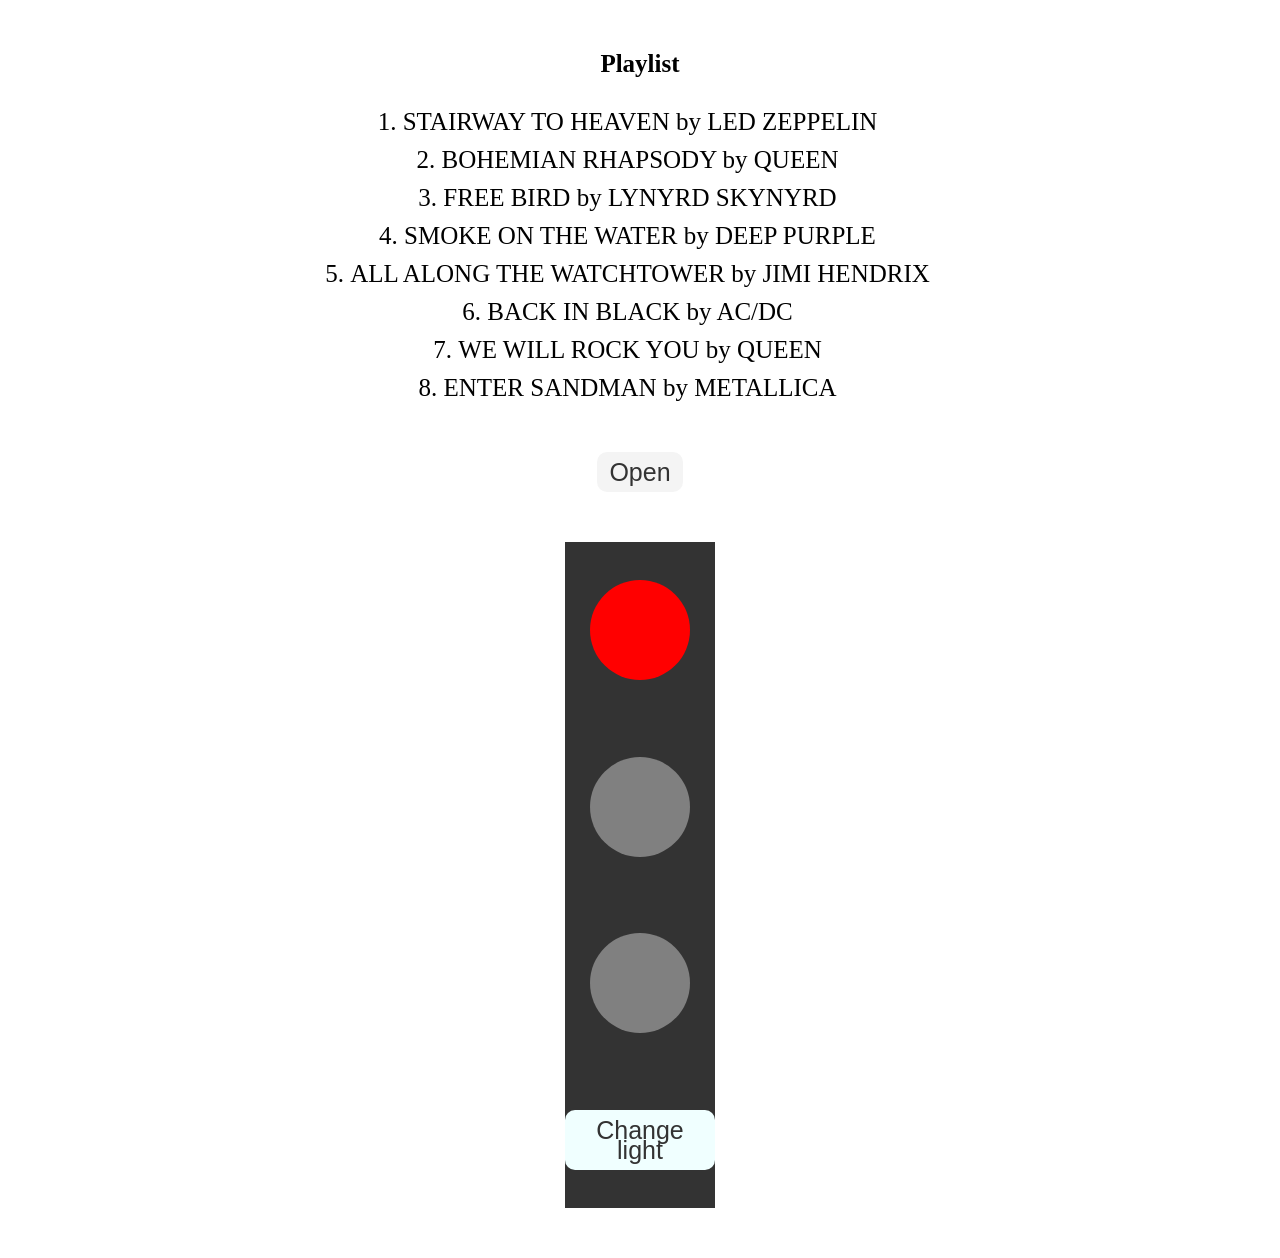
<file: jsHw7/index.html>
<!doctype html>
<html lang="en">
<head>
    <meta charset="UTF-8">
    <meta name="viewport"
          content="width=device-width, user-scalable=no, initial-scale=1.0, maximum-scale=1.0, minimum-scale=1.0">
    <meta http-equiv="X-UA-Compatible" content="ie=edge">
    <title>Document</title>
    <link rel="stylesheet" href="styles.css">
</head>
<body>

<h1 id="title">Playlist</h1>

<ol id="list">


</ol>
<div class="button-wrapper" >
<button class="button" id="myBtn">Open</button>
</div>

<div id="myModal" class="modal">

    <div class="modal-content">
        <span class="close">Close</span>
        <p class="message">Rockets to Moscow has been launched</p>
    </div>

</div>


<div class="traffic-light-wrapper">
<div class="traffic-light" id="tf">
    <div class="red-light" id="red"></div>
    <div class="no-light" id="yellow"></div>
    <div class="no-light" id="green"></div>
    <button class="traffic-light-button" id="lightsButton">
        Change light
    </button>
</div>
</div>


<script src="script.js"></script>
</body>
</html>
</file>
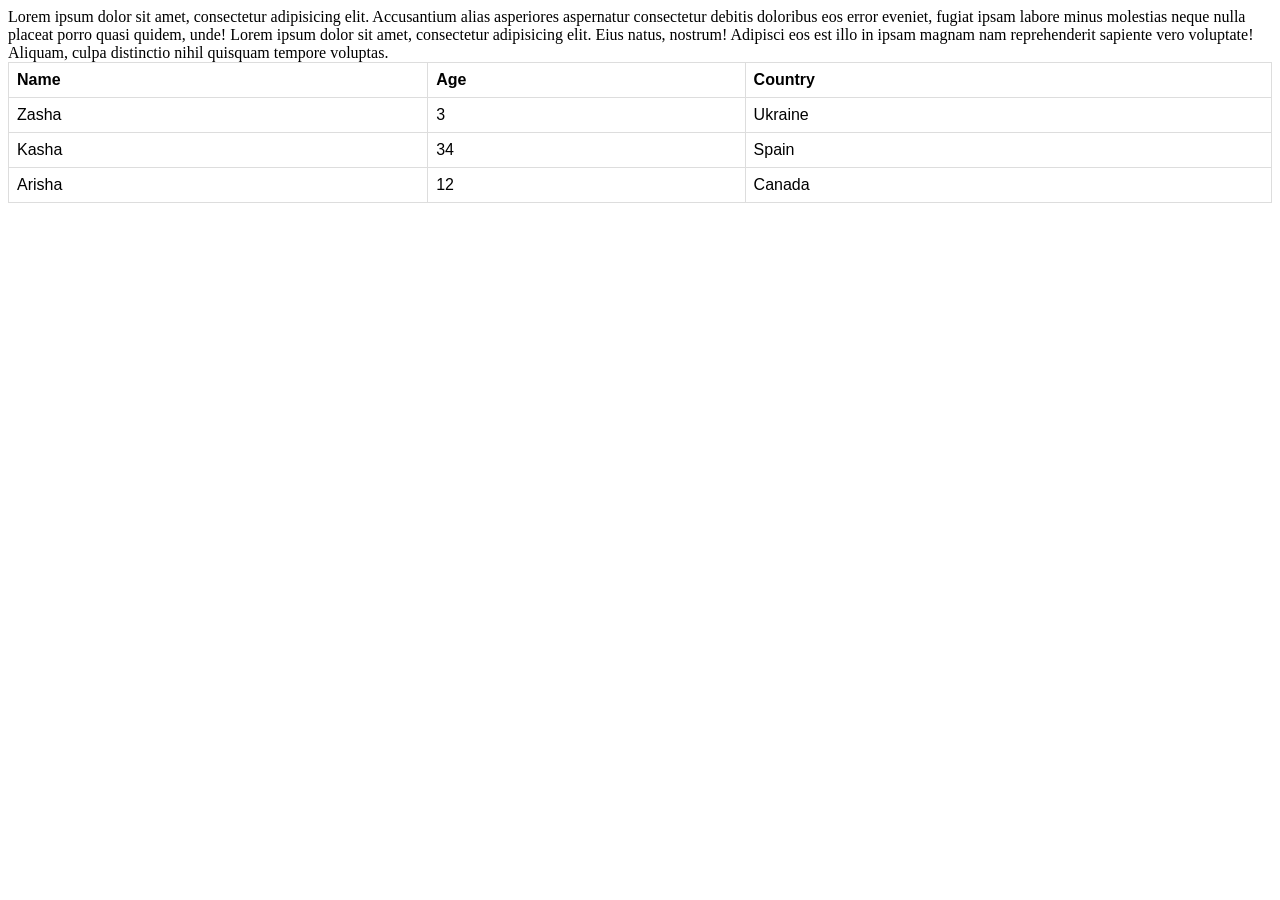
<file: jsHw8/index.html>
<!doctype html>
<html lang="en">
<head>
    <meta charset="UTF-8">
    <meta name="viewport"
          content="width=device-width, user-scalable=no, initial-scale=1.0, maximum-scale=1.0, minimum-scale=1.0">
    <meta http-equiv="X-UA-Compatible" content="ie=edge">
    <title>Document</title>
  <link rel="stylesheet" href="style.css">
</head>
<body>
<div id="div-text">Lorem ipsum dolor sit amet, consectetur adipisicing elit.
    Accusantium alias asperiores aspernatur consectetur debitis doloribus eos error eveniet,
    fugiat ipsam labore minus molestias neque nulla placeat porro quasi quidem, unde!
    Lorem ipsum dolor sit amet, consectetur adipisicing elit.
    Eius natus, nostrum! Adipisci eos est illo in ipsam magnam nam reprehenderit sapiente vero voluptate!
    Aliquam, culpa distinctio nihil quisquam tempore voluptas.

</div>

<table id="tbl">
    <tr>
        <th onclick="filterTable('name', 'asc')" class="tableTitle">Name</th>
        <th onclick="filterTable('age', 'asc')" class="tableTitle">Age</th>
        <th onclick="filterTable('country', 'asc')" class="tableTitle">Country</th>
    </tr>
<!--    <tr>-->
<!--        <td>Sasha</td>-->
<!--        <td>7</td>-->
<!--        <td>Ukraine</td>-->
<!--    </tr>-->
<!--    <tr>-->
<!--        <td>Masha</td>-->
<!--        <td>25</td>-->
<!--        <td>Mexico</td>-->
<!--    </tr>-->
<!--    <tr>-->
<!--        <td>Kolya</td>-->
<!--        <td>11</td>-->
<!--        <td>Canada</td>-->
<!--    </tr>-->
<!--    <tr>-->
<!--        <td>Petya</td>-->
<!--        <td>45</td>-->
<!--        <td>France</td>-->
<!--    </tr>-->
<!--    <tr>-->
<!--        <td>Misha</td>-->
<!--        <td>2</td>-->
<!--        <td>Spain</td>-->
<!--    </tr>-->
</table>



<script src="script.js"></script>
</body>
</html>
</file>
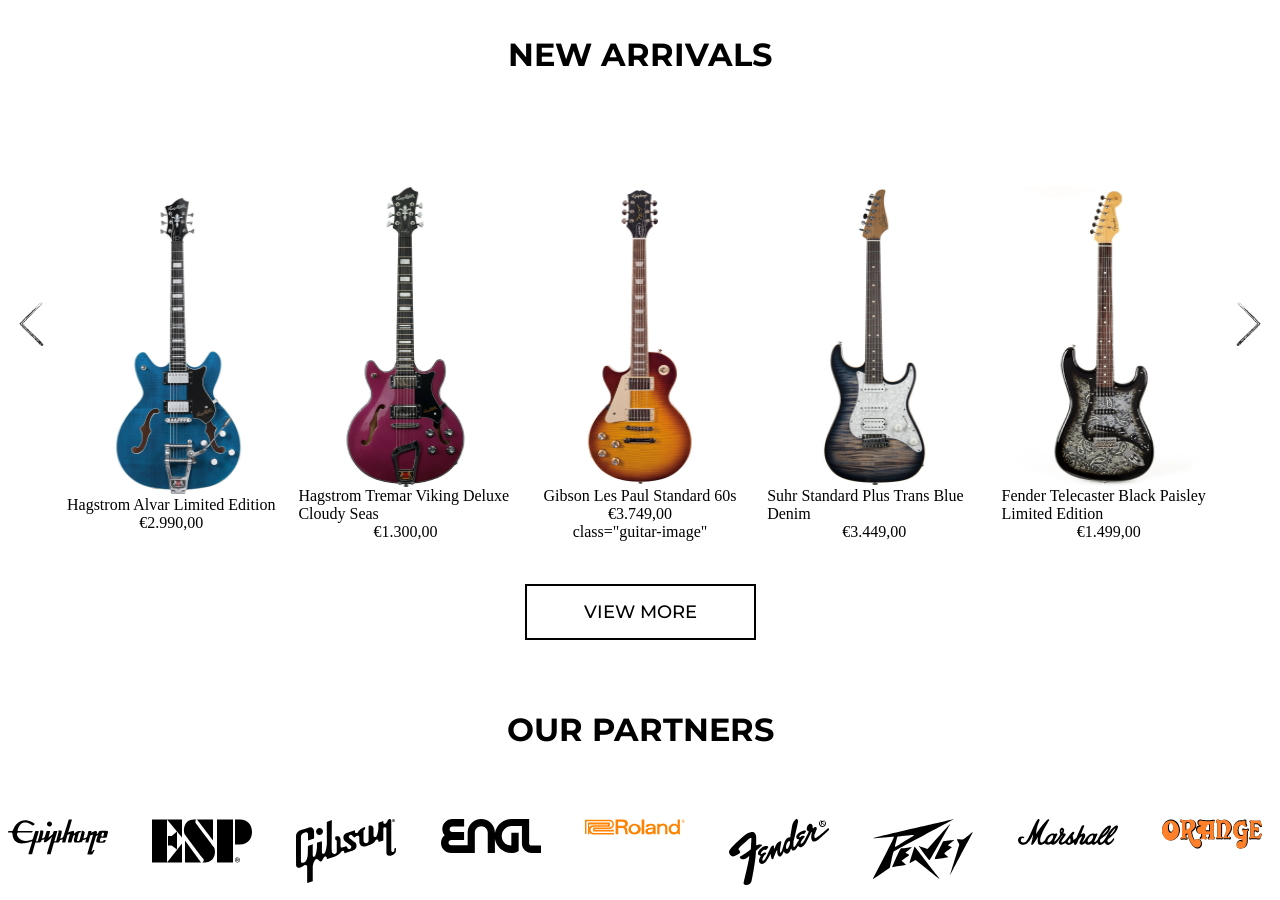
<file: jsHw9/index.html>
<!doctype html>
<html lang="en">
<head>
    <meta charset="UTF-8">
    <meta name="viewport"
          content="width=device-width, user-scalable=no, initial-scale=1.0, maximum-scale=1.0, minimum-scale=1.0">
    <meta http-equiv="X-UA-Compatible" content="ie=edge">
    <title>Document</title>
    <link rel="preconnect" href="https://fonts.googleapis.com">
    <link rel="preconnect" href="https://fonts.gstatic.com" crossorigin>
    <link href="https://fonts.googleapis.com/css2?family=Montserrat:wght@400;500;600;700&display=swap" rel="stylesheet">

    <link
            rel="stylesheet"
            href="https://cdn.jsdelivr.net/npm/swiper@9/swiper-bundle.min.css"
    />


    <link rel="stylesheet" href="styles.css">
</head>
<body>
<!--&lt;!&ndash; Slider main container &ndash;&gt;-->
<!--<div class="swiper firstSwiper">-->
<!--    &lt;!&ndash; Additional required wrapper &ndash;&gt;-->
<!--    <div class="swiper-wrapper">-->
<!--        &lt;!&ndash; Slides &ndash;&gt;-->
<!--        <div class="swiper-slide slide1">-->
<!--            <div class="slide-content">-->
<!--            <span>-->
<!--                discover new options-->
<!--            </span>-->
<!--                <button class="swiper-button">View more</button>-->
<!--            </div>-->
<!--        </div>-->
<!--        <div class="swiper-slide slide2">-->
<!--            <div class="slide-content">-->
<!--            <span>-->
<!--                expand your horizons-->
<!--            </span>-->
<!--                <button class="swiper-button">View more</button>-->
<!--            </div>-->
<!--        </div>-->
<!--        <div class="swiper-slide slide3">-->
<!--            <div class="slide-content">-->
<!--            <span>-->
<!--                Find your own style-->
<!--            </span>-->
<!--                <button class="swiper-button">View more</button>-->
<!--            </div>-->
<!--        </div>-->
<!--        ...-->
<!--    </div>-->
<!--    &lt;!&ndash; If we need pagination &ndash;&gt;-->
<!--    <div class="swiper-pagination"></div>-->


<!--</div>-->

<section class="arrivals">
    <h2 class="arrivals-title">new arrivals</h2>

    <!-- Slider main container -->
    <div class="swiper guitarsSwiper">
        <!-- Additional required wrapper -->
        <div class="swiper-wrapper">
            <!-- Slides -->
            <div class="swiper-slide guitar">
                <img class="guitar-image" src="img/guitar1.png" alt="">
                <span class="guitar-title">Hagstrom Alvar Limited Edition</span>
                <span class="guitar-price">€2.990,00</span>
            </div>
            <div class="swiper-slide guitar">
                <img class="guitar-image" src="img/guitar2.png" alt="">
                <span class="guitar-title">Hagstrom Tremar Viking Deluxe Cloudy Seas</span>
                <span class="guitar-price">€1.300,00</span>
            </div>
            <div class="swiper-slide guitar">
                <img class="guitar-image" src="img/guitar3.png" alt="">
                <span class="guitar-title">Gibson Les Paul Standard 60s</span>
                <span class="guitar-price">€3.749,00</span>class="guitar-image"
            </div>
            <div class="swiper-slide guitar">
                <img class="guitar-image" src="img/guitar4.png" alt="">
                <span class="guitar-title">Suhr Standard Plus Trans Blue Denim</span>
                <span class="guitar-price">€3.449,00</span>
            </div>
            <div class="swiper-slide guitar">
                <img class="guitar-image" src="img/guitar5.png" alt="">
                <span class="guitar-title">Fender Telecaster Black Paisley Limited Edition</span>
                <span class="guitar-price">€1.499,00</span>
            </div>
            <div class="swiper-slide guitar">
                <img class="guitar-image" src="img/guitar1.png" alt="">
                <span class="guitar-title">Hagstrom Alvar Limited Edition</span>
                <span class="guitar-price">€2.990,00</span>
            </div>
            <div class="swiper-slide guitar">
                <img class="guitar-image" src="img/guitar2.png" alt="">
                <span class="guitar-title">Hagstrom Tremar Viking Deluxe Cloudy Seas</span>
                <span class="guitar-price">€1.300,00</span>
            </div>
            <div class="swiper-slide guitar">
                <img class="guitar-image" src="img/guitar3.png" alt="">
                <span class="guitar-title">Gibson Les Paul Standard 60s</span>
                <span class="guitar-price">€3.749,00</span>class="guitar-image"
            </div>
            <div class="swiper-slide guitar">
                <img class="guitar-image" src="img/guitar4.png" alt="">
                <span class="guitar-title">Suhr Standard Plus Trans Blue Denim</span>
                <span class="guitar-price">€3.449,00</span>
            </div>
            <div class="swiper-slide guitar">
                <img class="guitar-image" src="img/guitar5.png" alt="">
                <span class="guitar-title">Fender Telecaster Black Paisley Limited Edition</span>
                <span class="guitar-price">€1.499,00</span>
            </div>

        </div>


        <!-- If we need navigation buttons -->



    </div>
    <div class="swiper-button-prev">
        <svg width="40" height="74" viewBox="0 0 40 74" fill="none" xmlns="http://www.w3.org/2000/svg">
            <path d="M32.956 3.63397C33.2733 3.29906 33.6006 3.05764 33.4982 3.20037C34.1074 2.4807 34.182 2.52715 34.1651 2.33737C34.54 1.85893 35.0632 1.47297 34.6211 2.00126L35.7841 0.704855L35.0352 1.42612C35.0923 1.28279 35.3915 0.994723 35.6932 0.70065L35.8056 0.590349L35.8336 0.562923L35.8474 0.549311L35.9083 0.493659L35.968 0.445015L36.0263 0.396969L36.0549 0.373148C36.0631 0.365941 36.0911 0.348725 36.1082 0.337314C36.1872 0.286667 36.2676 0.240825 36.3454 0.200387C36.4246 0.158549 36.4823 0.146537 36.5477 0.121113C36.6106 0.101295 36.6685 0.0752706 36.7248 0.0654615C36.8368 0.0418395 36.9312 0.0216201 37 0L36.8647 0.0104101C36.7453 0.0176674 36.6274 0.0406864 36.5139 0.0788742C36.4421 0.102096 36.3711 0.118912 36.2746 0.172962C36.2276 0.197413 36.1814 0.223316 36.1361 0.250634L36.0666 0.293673C36.0474 0.305279 36.0289 0.318118 36.0113 0.332109L35.8808 0.44081L35.8724 0.447817L35.8134 0.501467L35.7982 0.51708L35.7676 0.54831L35.7057 0.611168L35.0465 1.28279L35.0845 1.1875C34.8129 1.52201 34.2132 2.09975 33.9968 2.29353C34.0151 2.24689 33.9717 2.24468 34.2031 2.00666C32.5946 3.61195 33.9208 2.59101 32.6199 3.95687C32.7007 3.8716 32.8052 3.7691 32.956 3.63397ZM31.3865 4.79305L30.9347 5.46287L29.9695 6.37832C29.9959 6.42617 29.3429 7.14323 29.8377 6.71083C29.9223 6.61394 30.09 6.42316 30.2377 6.28123C30.213 6.4668 29.0309 7.57563 29.3873 7.37965C30.1075 6.61234 30.2389 6.51565 30.6304 5.99116C31.3175 5.31473 31.8308 4.83529 32.1772 4.54522C32.3668 4.33002 32.3463 4.25215 32.5928 3.9845L32.4219 4.16287L32.2743 4.06998C32.0859 4.3106 31.8718 4.50178 31.637 4.743L32.5942 3.49785C32.1279 3.74067 31.1157 4.89194 30.6384 5.2785C31.2735 4.8429 30.2627 5.75734 31.3865 4.79305ZM32.5928 3.9849L32.6195 3.95747L32.5928 3.9849ZM25.123 59.2174C24.8876 58.9848 24.7905 58.9441 24.7424 58.9245L27.3715 61.5654C27.3208 61.4508 26.6033 60.6503 27.1276 61.14C26.937 60.8779 26.2203 60.2171 26.0782 60.1596L26.3168 60.303C25.6498 59.7561 25.3576 59.2182 25.7885 59.5787L25.7368 59.5281L23.8233 58.0799C24.425 58.7131 24.379 58.4747 25.123 59.2174ZM35.3002 4.37346C34.9709 4.72699 34.9403 4.78064 34.9906 4.75341C35.0982 4.63044 35.2015 4.50371 35.3002 4.37346ZM23.3758 57.7416L22.7765 57.2878C23.0069 57.4794 23.2183 57.6385 23.3758 57.7416ZM28.1419 60.2668C28.1469 60.2637 28.1561 60.2659 28.1475 60.2467L27.8739 60.0477L27.8799 60.0538L28.1419 60.2668ZM11.1777 46.0295L11 45.8614C11.0633 45.9238 11.1222 45.9789 11.1777 46.0295ZM35.6822 67L34.4429 65.8966C34.6323 66.0193 34.0587 65.4626 34.3442 65.6706C34.2499 65.5865 33.8191 65.1801 33.9156 65.312L34.1561 65.5497C33.4418 65.029 33.7771 65.4424 32.681 64.4903C33.2566 65.1869 33.5881 65.4127 33.9685 65.7056L34.2877 65.9995L35.3963 66.8381L35.6822 67ZM19.5843 21.3102L19.5791 21.3308C19.5883 21.3162 19.5879 21.3114 19.5843 21.3102ZM19.5596 21.4137L19.5791 21.3306C19.5322 21.4097 19.3069 21.6667 19.5596 21.4137ZM23.6325 57.8717C23.5983 57.8741 23.5085 57.8287 23.3758 57.7418L23.8233 58.0799L23.6325 57.8717Z" fill="#202020"/>
            <path d="M25.5563 58.7023L26.5768 59.6845L27 60C26.5953 59.6384 26.1313 59.2058 25.5563 58.7023ZM13.2176 47.7311C11.1178 45.6827 13.8482 48.1209 12.9189 47.1444C12.3263 46.5853 12.0659 46.4387 11.6874 46.0992C13.3885 47.6884 11.278 46.0607 12.9752 47.6817C12.6362 47.5478 11.6619 46.601 11.1237 46.0137C10.5813 45.2826 11.7551 46.4965 11.9963 46.5452C11.3111 45.8985 11.4113 46.0329 11.0727 45.806C10.0451 44.7435 8.77881 43.7732 8.2874 43.0174C7.50542 42.2859 7.50847 42.382 7.01971 42C6.82782 42.0179 8.09552 43.1744 8.29473 43.5352C8.24508 43.4685 8.14903 43.3382 8.19685 43.3563L8.83232 44.029C8.24467 43.375 9.0238 44.0111 9.36565 44.3333C9.61044 44.5714 10.0974 45.0443 10.0019 45.0074L9.61186 44.6661C10.0516 45.167 10.7316 45.6231 11.1742 46.1737C11.1768 46.2229 10.9768 46.0468 10.9335 46.0331C11.5647 46.516 12.1 47.0544 12.9789 47.8244L12.3947 47.4519C13.1722 47.9938 14.6397 49.5117 15.6184 50.6011C15.5208 50.4695 15.3254 50.2515 15.4701 50.3551C16.1058 50.9351 16.4955 51.4624 16.1579 51.2365C16.8406 51.7418 18.3581 53.5589 19.2832 54.253L23.5498 57.4302C23.3877 57.2981 23.23 57.1609 23.0769 57.0188C22.8284 56.5919 22.6343 56.4216 23.3158 56.9259C22.6829 56.3948 22.8329 56.6886 21.9508 55.8229C22.3411 56.1184 22.533 56.1009 21.7026 55.2571C19.5082 53.265 17.8547 52.142 15.7578 50.3285C15.7556 50.1871 14.1937 48.6796 13.4607 47.9213C13.8223 48.1296 14.4002 48.6591 14.9927 49.2156L13.5543 47.7712L13.2176 47.7311Z" fill="#202020"/>
            <path d="M17.7949 52.3107C17.7482 52.2522 17.6968 52.195 17.6438 52.1363C17.6678 52.1716 17.7124 52.224 17.7949 52.3107ZM14.5909 49.3676C14.6009 49.3721 14.6005 49.3674 14.6061 49.367L14.4155 49.191L14.5909 49.3676ZM23.6081 57.3544C23.7545 57.4582 23.8536 57.5441 24 57.6477L23.7126 57.4022C23.6137 57.3237 23.5615 57.2917 23.6081 57.3544ZM23.9081 57.8937L23.8115 57.8562L23.9455 58C23.9759 57.999 23.9735 57.9706 23.9081 57.8937ZM5.21732 39.1827L5 39C5.12295 39.118 5.18154 39.1631 5.21732 39.1827Z" fill="#202020"/>
            <path d="M10.7527 44.3171C11.477 45.0147 10.9424 44.2991 11.9581 45.2951L11.6666 44.9965C12.4393 45.6678 13.699 46.9444 14.5682 47.7903C14.4292 47.7353 15.0426 48.3548 14.8772 48.3186C15.4837 48.8845 16.084 49.4455 16.4551 49.6796C16.8 50.0608 17.4152 50.5498 17.8535 51.0342C17.6958 50.8029 18.6486 51.5562 17.467 50.4897C17.5638 50.5745 17.5153 50.5095 17.6112 50.5927C16.9349 49.8223 16.55 49.625 15.9195 49.0087C15.5816 48.6017 16.5967 49.5518 16.2571 49.1882C15.4356 48.4519 13.8376 46.7223 13.7451 46.9153C13.1631 46.364 13.116 46.2553 12.972 46.0621C11.9134 45.3252 9.68098 42.7019 9.49243 42.9032C9.83045 43.2197 10.3645 43.752 10.891 44.1862L10.7527 44.3171ZM22.4821 54.9784L22.3443 54.8393L22.4821 54.9784ZM30.9673 64.4267L30.5384 64.2584C28.7989 62.6113 28.2176 61.9695 26.7182 60.5079C26.6217 60.3786 26.8141 60.5455 26.9116 60.6301C25.8464 59.6137 24.3017 58.0446 23.4782 57.3521C23.145 57.0231 22.3084 56.1218 22.6785 56.4105C22.5044 56.262 22.3074 56.0904 22.1245 55.9027C22.1211 55.8088 22.5564 56.3008 22.605 56.2741C22.4599 56.1256 22.411 56.0599 22.3622 56.0408C22.6515 56.2466 22.2603 55.6328 23.4208 56.7777C23.7633 57.3258 22.6013 55.9979 22.7482 56.3761C23.1333 56.7556 23.1346 56.6664 23.1821 56.6846C23.6712 57.1698 23.6283 57.1866 23.5749 57.1876C23.8003 57.3363 24.3674 57.9939 24.6838 58.1942C25.6494 59.124 24.5422 58.2312 25.1683 58.8428L25.6492 59.0777L26.6648 60.1195C28.2107 61.5537 26.6584 59.7037 28.4452 61.3235C28.1563 61.1636 28.7397 61.9442 29.5145 62.7539C29.0316 62.2884 28.0681 61.4975 27.4863 60.8559C28.2627 61.8036 26.2765 59.6905 26.6201 60.2404C27.1018 60.6127 27.8262 61.3101 28.3582 61.8867L28.1636 61.7176C28.7459 62.3145 29.3229 62.6327 30.0958 63.4861C30.508 63.8829 30.3974 63.8414 30.2973 63.7985C30.6607 64.1196 30.9928 64.3994 30.9673 64.4267ZM30.0529 63.5788L29.5189 63.0309C29.6285 63.1778 29.8327 63.3771 30.0529 63.5788ZM24.2576 11.8682L24.4333 11.715C24.3916 11.7452 24.3261 11.8043 24.2576 11.8682ZM24.9842 60.867L24.672 60.5526C24.7738 60.6595 24.8779 60.7643 24.9842 60.867ZM17.4875 54.291L16.9974 53.8653C17.1815 54.0427 17.3356 54.1718 17.4875 54.291ZM20.4783 15.5614L20.462 15.5758L20.3955 15.6537L20.4783 15.5614ZM3.53395 40.04C3.46084 39.9442 3.38382 39.8512 3.30309 39.7614C3.3041 39.7857 3.39173 39.8888 3.53395 40.04ZM17.5779 54.3695L17.5522 54.3399C17.5306 54.3237 17.509 54.3075 17.4875 54.2912L17.5779 54.3695ZM27.7587 64.2816L27.9732 64.4684C27.8753 64.3771 27.8125 64.3241 27.7587 64.2816ZM27.6553 63.508C27.7313 63.5767 27.8046 63.6413 27.864 63.6894L27.6553 63.508ZM39 69L38.557 68.5992C38.7681 68.8027 38.8999 68.9187 39 69ZM28.703 64.6917C28.7333 64.7104 28.7637 64.7294 28.7854 64.7403C28.7228 64.6863 28.6877 64.6658 28.703 64.6917ZM27.323 9.56563L27.2976 9.59133L27.301 9.61585L27.323 9.56563ZM28.1825 8.37687L28.5467 8C28.4208 8.12136 28.2993 8.24707 28.1825 8.37687ZM3.34681 32.4559C3.47694 32.3624 3.76238 32.1231 3.65884 32.2639C3.84941 32.0274 3.77407 31.9815 3.34681 32.4559ZM26.0031 12.3447C26.0547 12.2623 26.1266 12.1672 26.1991 12.0719C26.0591 12.2439 25.9354 12.3938 26.0031 12.3447ZM26.1991 12.0719L26.4026 11.8186C26.3292 11.9058 26.2605 11.9914 26.1991 12.0719ZM2.02312 35.9379C2.00439 35.9603 1.99895 35.9962 2.00016 36.0457C2.02776 36.0293 2.02192 35.9917 2.02312 35.9379Z" fill="#202020"/>
            <path d="M28.5101 8.06748C28.5477 7.97331 30.0841 6.31469 28.7258 7.64372C28.6896 7.50386 29.5472 6.74101 29.8838 6.36098C29.6028 6.60055 29.9566 6.17521 29.8464 6.22269C29.6792 6.41103 29.4934 6.64744 29.1932 6.93489C29.0181 7.02965 29.4364 6.55683 29.7995 6.22388C29.3242 6.60609 30.2736 5.61001 29.6313 6.18135C28.3651 7.50939 27.4801 8.4578 26.6963 9.4986C27.4144 8.73813 28.2157 7.88488 28.8574 7.31394L28.6787 7.64491C27.9262 8.26333 27.5532 8.73635 26.8718 9.40344L28.4268 7.92959C29.1995 7.28367 28.7394 7.77271 28.1941 8.34563C28.3326 8.20873 28.4616 8.08885 28.5101 8.06748ZM28.1575 9.75558L28.1852 9.73244C28.2046 9.70751 28.2305 9.67823 28.2412 9.66082L28.1575 9.75558ZM36.9996 70.9941L36.8405 70.8927C36.9622 70.9884 37.0047 71.0129 36.9996 70.9941ZM26.8853 10.2901L26.8863 10.2891C26.886 10.2895 26.8856 10.2898 26.8853 10.2901ZM36.063 69.9935C36.0695 69.9963 36.0763 69.9985 36.0868 70.0044C36.0729 69.9949 36.0705 69.9973 36.063 69.9935ZM33.5565 70.7692C33.5588 70.7789 33.5575 70.7838 33.5679 70.8015C33.6414 70.8661 33.6113 70.8293 33.5565 70.7692ZM36.0533 69.9983C36.0557 69.9959 36.0559 69.9915 36.063 69.9937C36.0581 69.9935 36.05 69.9905 36.0533 69.9983ZM20.0343 54.5416C20.0343 54.5416 20.0709 54.6043 20.1366 54.6953C20.174 54.7185 20.1518 54.6799 20.0343 54.5416ZM23.0286 57.7604L23.0769 57.8256L23.0286 57.7604ZM2.36232 33.2058C2.23906 33.3268 2.11826 33.4503 2 33.5762C2.12449 33.4564 2.24532 33.3329 2.36232 33.2058ZM36.0868 70.0044C36.1273 70.0287 36.1818 70.0665 36.2682 70.1324C36.1734 70.0594 36.1206 70.0236 36.0868 70.0044ZM14.9125 50.1901L15.0164 50.2772L14.9634 50.2166L14.9125 50.1901Z" fill="#202020"/>
            <path d="M13.6402 48.9581C13.7039 49.0044 13.7384 49.0205 13.7769 49.0439C13.1684 48.5009 12.1427 47.4114 11.9365 47.367C12.1342 47.5599 13.102 48.6175 12.8818 48.4924C13.3042 48.8728 13.842 49.5208 14.0719 49.7233C13.4557 49.0221 14.0685 49.5844 14.5416 50.0012C14.9236 50.4282 14.4004 49.9898 14.7346 50.3524L15.6816 51.2772L14.8751 50.4533L15.201 50.623L15.1105 50.5474C13.6915 49.2071 15.1063 50.3174 13.6402 48.9581ZM13.7769 49.0439C13.8683 49.125 13.9501 49.195 14.0176 49.2452C13.8858 49.1168 13.8272 49.0742 13.7769 49.0439ZM8.25708 43.294L8 43.0626L8.25708 43.294ZM27.195 60.1735C27.1964 60.2202 27.9548 61.0693 28 60.9954L27.297 60.2582L27.195 60.1735ZM10.1535 27.8439C10.0622 27.9315 9.97141 28.0203 9.88223 28.1109L9.83922 28.1723C9.90295 28.1266 10.0695 27.9388 10.1535 27.8439ZM12.6046 48.2726C12.7614 48.4105 12.8366 48.4665 12.8816 48.4924C12.7811 48.4019 12.6853 48.3217 12.6046 48.2726ZM10.3461 27.9349C10.4775 27.8381 10.6718 27.6964 10.7186 27.6953C10.953 27.4631 11.0858 27.2685 11.3126 27.0204C11.0526 27.2964 10.7359 27.5998 10.3461 27.9349ZM11.3308 27L11.3126 27.0204L11.3308 27Z" fill="#202020"/>
            <path d="M26.723 59.7211L26.4924 59.5177L26.6221 59.6142L26.0768 59.0365C25.995 58.9643 25.9143 58.8907 25.835 58.8157C25.8736 58.8498 25.9083 58.8713 25.9324 58.8823L25.759 58.6958C25.2473 58.3127 24.0846 57.2495 23.7254 56.9664C23.2723 56.57 22.7353 56.067 22.4128 55.7375C22.7148 56.0399 23.13 56.427 23.0441 56.2726C22.4646 55.6254 22.2695 55.2247 21.1171 54.2588L21.7418 54.8761L20.2055 53.6187C19.7704 53.0756 20.9722 54.2462 21.2154 54.3912C20.059 53.3751 19.3301 52.2989 18.7081 51.9133C18.7063 51.774 18.7022 51.5405 17.9802 50.8375C18.4169 51.428 17.5006 50.4622 17.8392 50.9662C17.5524 50.7604 17.0662 50.1494 16.9735 50.16L17.069 50.1978C15.9575 48.8767 15.3858 48.6504 14.8068 48.188C13.3163 46.7644 12.6898 46.0531 11.4856 44.8807C11.4852 44.7881 11.2881 44.339 10.8047 43.8689C10.5195 43.7103 9.41126 42.668 9.22042 42.6384C10.0422 43.5209 9.98778 43.2661 10.5185 43.7557C10.8605 44.2627 10.4738 43.8769 11.0056 44.505C10.5685 44.006 8.83855 42.4409 8.40309 41.8517L8.59573 42.021C7.82235 41.1578 7.8645 40.8046 6.37553 39.5655L5.67319 38.9661C5.71272 38.9894 5.72576 38.9836 5.74964 38.9932C5.21947 38.4585 5.05011 38.241 4.85686 38.0195C4.80601 37.9609 4.75396 37.9034 4.70074 37.8469C4.62869 37.771 4.5551 37.6966 4.48001 37.6236C4.30703 37.4547 4.07626 37.2409 3.71405 36.9174C3.82583 37.0172 3.77706 36.9513 3.88864 37.0513C3.74482 36.89 3.59557 36.7336 3.44114 36.5823C3.72589 36.2971 3.98155 36.0126 4.23178 35.7303L4.59961 35.3154L4.90783 34.9737C5.28529 34.7321 4.90021 35.1124 4.75673 35.3512C5.96596 34.2022 7.12784 32.8202 7.78082 32.0096L8.58289 31.2915C8.15828 31.7682 7.67607 32.3871 7.85466 32.2903C8.26062 31.8606 8.14784 31.9096 8.75386 31.3335C8.69547 31.4766 8.48657 31.7634 8.26162 32.0939C9.56035 30.9472 8.38383 31.6706 9.37393 30.9488C9.76022 30.567 9.92156 30.2825 9.91193 30.1892L10.6781 29.5631C10.6897 29.4207 11.548 28.5609 12.103 27.9902C12.1436 27.8935 11.5777 28.3718 11.389 28.6097C11.3794 28.5165 11.9561 27.8955 12.3438 27.5126C12.6238 27.5095 14.8548 24.9801 14.5608 25.5956C16.2523 23.827 18.6778 21.3915 19.766 20.1962C20.1822 19.8589 20.9544 19.0964 20.5578 19.6191C21.9563 18.232 22.535 17.3752 23.9604 16.0355C24.0924 15.9387 23.3343 16.6594 23.4298 16.6562C24.2812 15.701 25.1383 15.0765 26.5085 13.643C26.2743 13.8804 26.2338 13.9772 26.2153 14.0242C26.1677 14.026 26.7441 13.4047 27.086 13.0212C27.3025 12.83 26.8301 13.3081 26.9624 13.2117C29.7477 10.5801 31.6304 8.33755 34.34 5.65995C33.5662 6.42453 33.3659 6.80522 33.3954 6.85084L34.1534 6.1016C34.399 5.76673 34.9671 5.20316 35.4076 4.69776C35.483 4.65692 35.7326 4.44596 35.5187 4.70155C36.3122 4.0061 36.8536 3.38536 37.4317 2.7172L37.8766 2.20523L37.9334 2.13989L37.9673 2.08749C37.9906 2.05343 38.0175 2.02175 38.0291 1.98072C38.0658 1.90721 38.0847 1.82454 38.0917 1.74146C38.0977 1.6578 38.0895 1.57114 38.0632 1.48886C38.0474 1.45042 38.0379 1.39922 38.0183 1.3793C38.0104 1.36548 38.0037 1.35102 37.9984 1.33607L37.9942 1.32392L37.9771 1.3038L37.943 1.26336L37.8742 1.18148L37.8655 1.17112L37.8643 1.16993C37.9121 1.22252 37.877 1.18407 37.8874 1.19562L37.8856 1.19443L37.882 1.19184L37.868 1.18148L37.8401 1.16017L37.7861 1.11435C37.7643 1.10435 37.7429 1.09358 37.7219 1.08207C37.6767 1.051 37.644 1.0506 37.6109 1.03307C37.6031 1.02251 37.5595 1.01833 37.5192 1.01414L37.3996 1L37.5348 1.00159C37.5533 1.00259 37.587 1.0004 37.5991 1.00438C37.6286 1.01253 37.6589 1.01748 37.6896 1.01912L37.756 1.04542C37.807 1.05797 37.8521 1.08964 37.9027 1.12251L37.9223 1.13447L37.9326 1.14044L37.9374 1.14343L37.9388 1.14423L37.9394 1.14463C37.9312 1.13546 37.9591 1.16574 37.9209 1.12391L37.9237 1.1269L37.9697 1.17391C38.0009 1.20606 38.032 1.2382 38.0632 1.27033C38.1186 1.34822 38.1973 1.49145 38.2151 1.64365C38.2272 1.79748 38.1987 1.95178 38.1322 2.09128C38.0899 2.15662 38.0582 2.21419 38.0024 2.27993L37.8485 2.46042L37.531 2.83294L38.1439 2.35225L37.2533 3.40348C37.8834 2.868 38.2825 2.28252 38.4053 2.20742C38.3921 2.25623 38.3538 2.31001 38.3098 2.36798L38.2422 2.45683L38.1764 2.52994C38.0913 2.62537 38.0227 2.70903 38.0369 2.73234C38.1842 2.59628 38.2896 2.50962 38.3889 2.37695C38.4399 2.32017 38.469 2.25842 38.4954 2.20105C38.5223 2.14387 38.5488 2.09228 38.5577 2.0361L38.5916 1.87553L38.5956 1.7066C38.601 1.64783 38.5856 1.58608 38.5763 1.51795C38.5705 1.44922 38.547 1.3777 38.5187 1.29802C38.6167 1.49843 38.6534 1.76935 38.5735 2.04407C38.5342 2.17973 38.4712 2.32017 38.3728 2.4405C38.3504 2.47018 38.3243 2.50664 38.3028 2.53114L38.2384 2.60345L38.1064 2.75007C37.7262 3.16813 37.3403 3.581 36.9487 3.98857L34.7498 6.26476C34.577 6.45819 34.873 6.07471 34.891 6.0281C34.4191 6.506 34.089 6.74625 33.5134 7.3662C33.2006 7.7955 33.8417 7.12754 34.1437 6.84028C34.155 6.93232 34.0031 7.07694 33.6814 7.41162C33.5407 7.41381 31.8489 9.18201 31.34 9.51947C29.602 11.2881 31.8007 9.41827 30.0527 11.0936L29.4603 11.5243C28.5244 12.5752 27.2889 13.9097 26.1433 15.0133L26.3784 14.7747C26.5031 14.5838 26.2203 14.8229 26.0871 14.9207C25.2003 15.7337 24.5301 16.5899 23.9341 17.0242C23.0457 18.0734 21.4863 19.7452 20.4178 20.8925C20.0132 21.0865 21.7799 19.3641 22.1772 18.84L21.1655 19.8454C21.7897 19.2229 21.9972 18.938 22.3129 18.5065C21.4063 19.3681 21.206 19.7484 20.3913 20.6098C20.4284 20.5165 20.2986 20.6108 19.9099 20.995L19.8691 21.1733C19.8563 21.1747 19.8081 21.2122 19.6839 21.3267L18.2297 22.8545C18.5768 22.5686 18.6527 22.6134 19.0402 22.2304C18.8616 22.3272 19.1816 21.9937 19.5695 21.6108C19.276 21.9923 19.9849 21.2743 20.0142 21.3196C19.2366 22.0877 18.2931 23.0429 17.8036 23.5667L17.5745 23.6673C16.8192 24.385 16.0741 25.1952 15.5541 25.6745L15.6784 25.4839C14.7719 26.3449 13.9398 27.2527 13.0901 27.9724C12.3721 28.8302 11.437 29.8793 10.8669 30.5968C10.6036 31.0222 8.44222 32.7983 7.66663 33.799C7.5976 33.8498 8.21707 33.1292 8.49018 32.7961C7.88416 33.3724 7.51513 33.9424 7.24242 34.041C8.60276 32.7483 7.10155 34.0432 7.67667 33.4232C7.055 34.0436 6.41346 34.7117 6.13874 35.046C7.1467 34.0438 5.90034 35.5207 6.88382 34.4693C6.54188 34.8777 6.12489 35.3411 5.677 35.8122L5.24255 36.266C5.13515 36.3742 5.02467 36.4794 4.91125 36.5813L4.96924 36.6461C4.89419 36.6461 4.91647 36.7025 5.07861 36.8943C5.08242 36.8983 5.29934 37.0057 5.29553 37.0019C5.39566 37.111 5.27646 37.0246 5.17091 36.9543C5.06737 36.8857 4.97767 36.8333 5.21105 37.084C5.29593 37.1453 5.33606 37.1696 5.50683 37.3286C5.6588 37.4691 5.80859 37.6118 5.95613 37.7569L6.89948 38.7008C7.51995 39.3235 8.08624 39.8725 8.37219 39.9857C9.00089 40.7447 6.97774 38.738 7.94456 39.863C7.27172 39.3183 6.50035 38.4113 6.21319 38.2966C6.83627 38.8665 6.35908 38.5854 6.74436 38.9697L7.46496 39.5799L7.32048 39.4301C8.52189 40.4618 10.2581 42.2626 11.7025 43.6693C13.0008 44.7865 13.96 45.4909 15.4042 46.9433C14.9244 46.5676 16.5627 48.1902 15.5547 47.374C16.1826 48.086 16.8996 48.6928 16.9504 48.6687C16.3715 48.0683 16.7543 48.4502 16.2743 47.937C16.6562 48.2258 17.4298 48.998 17.7188 49.3438C17.5743 49.1938 17.6218 49.2582 17.5751 49.24C18.2511 49.9717 17.959 49.5315 18.4885 50.0195C18.5869 50.2435 19.599 51.1557 20.0325 51.6511L20.7992 52.2324C20.3682 51.9228 21.4255 52.8974 21.4771 53.0577C22.0041 53.4974 22.4845 53.8277 23.2069 54.5767C22.8707 54.3048 23.8358 55.2901 23.788 55.3628C24.9946 56.6756 26.0469 57.2778 27.1578 58.553C27.1067 58.5301 26.8251 58.3294 27.16 58.692C27.4526 58.949 27.9282 59.4353 28.23 59.7217L28.2188 59.7142L28.236 59.7277C28.3835 59.8678 28.4821 59.9506 28.5001 59.9395C29.0644 60.3821 29.3851 60.5803 30.4289 61.517C30.4251 61.3758 29.5594 60.5696 29.174 60.2311L28.7917 59.9873C28.596 59.5857 27.8772 59.1155 27.684 58.854C28.4026 59.3241 30.0892 61.0583 31.1943 62.0059C30.6629 61.2869 29.312 59.9158 28.1084 58.7442L28.5918 59.3064L27.9669 58.6886L28.4969 59.361C27.9192 58.7615 27.3896 58.2735 26.8598 57.7392C27.4863 58.3583 27.6344 58.695 27.2957 58.3289C26.667 57.5699 26.5255 57.6523 25.9972 57.1196C26.2873 57.4202 26.6716 57.8041 26.3835 57.5968C25.4166 56.472 25.0789 56.2441 24.213 55.2082C24.216 55.4403 23.0086 54.0352 22.771 53.9872L23.2045 54.4367L22.1949 53.5729C21.4217 52.6187 23.0584 54.24 21.8054 52.8639C20.5994 51.6435 20.5097 51.7953 19.5434 50.8538C19.9273 51.0989 20.7451 51.7945 21.5156 52.5631L21.0808 52.066C21.3679 52.2724 22.4281 53.3414 22.9572 53.8747C21.9976 53.0778 23.3455 54.308 23.6849 54.767C23.8247 54.7743 23.2486 54.2233 23.9696 54.8335C23.3425 54.2135 23.2456 54.1283 22.4744 53.3131C24.1651 55.0514 24.2513 54.6211 25.6978 56.1674C24.9756 55.5098 25.8437 56.5019 25.8948 56.6164C26.2285 56.932 26.9052 57.5724 27.1936 57.8256L27.0431 57.4866C27.9593 58.3141 28.0608 58.8169 29.1693 59.7217C29.3578 59.795 28.3004 58.8207 28.4933 58.9898C29.9351 60.302 30.2786 60.9491 31.4337 62.2386C31.5318 62.2788 31.5782 62.2045 32.0576 62.5804C31.8655 62.5035 32.1537 62.848 31.6287 62.4103C32.0148 62.8416 32.543 63.2822 32.9271 63.6191C32.1067 62.738 33.3589 63.8841 33.5506 64.0062C33.9832 64.455 33.3585 63.9291 33.0698 63.6755C33.4095 64.0434 33.747 64.546 34.0346 64.661C33.9882 64.7349 32.8831 63.8335 32.2089 63.1954L32.6429 63.6456C32.3064 63.3729 32.2578 63.3073 31.8268 62.8607C32.2113 63.3354 32.117 63.3444 31.9735 63.2874C31.9257 63.2227 32.0193 63.3044 31.9739 63.2422C31.6346 62.8747 31.3458 62.6211 31.396 62.7346C30.9958 62.4983 31.8372 63.2733 32.0371 63.5522L32.5946 64.0735L34.6982 65.6445C35.5159 66.3959 35.8075 66.8095 36.3597 67.4356L36.5917 67.5276C37.2696 68.2149 37.894 68.8785 37.3667 68.5303C37.3653 68.4827 37.2694 68.3984 37.1239 68.2474C37.0946 68.2372 37.0536 68.2099 37.0049 68.1723C36.9864 68.1621 36.9746 68.1583 36.9587 68.1508L38.2328 69.3363C36.8857 68.2 38.0439 69.4 37.7118 69.3158C38.0077 69.5913 38.3035 69.8668 38.5994 70.1423L38.7092 70.2445L38.8522 70.4048L38.8916 70.4497C38.8956 70.4531 38.9078 70.4704 38.9195 70.4875L38.9516 70.5357C38.9925 70.5985 39.026 70.6559 39.0521 70.7033C39.1049 70.7991 39.1288 70.8547 39.126 70.8517C39.0671 70.7077 38.9943 70.5697 38.9086 70.4397C38.9021 70.4303 38.8954 70.4209 38.8888 70.4116L38.854 70.3622C38.8373 70.3373 38.8206 70.3123 38.8041 70.2873L38.7997 70.2801L38.7991 70.2794L38.7413 70.2158L38.7401 70.214L38.7377 70.2108L38.729 70.1995L38.7166 70.1811C38.7039 70.161 38.7072 70.1568 38.722 70.1648C38.7294 70.1688 38.7397 70.1758 38.7525 70.1851L38.7625 70.1927L38.7633 70.1933L38.8233 70.259L38.8246 70.2602L38.8272 70.2626L38.8322 70.2674L38.8542 70.2891C38.8864 70.3218 38.9229 70.3584 38.9678 70.4086C39.0517 70.5236 39.1378 70.6644 39.205 70.8065C39.2502 70.9268 39.2927 71.0515 39.3206 71.1682C39.3405 71.2868 39.3531 71.3979 39.3611 71.4888C39.3445 71.546 39.3321 71.6044 39.324 71.6635C39.3078 71.7521 39.2977 71.8695 39.2516 72.0023C39.2313 72.0691 39.208 72.1408 39.1815 72.2157C39.148 72.2878 39.1095 72.3633 39.0674 72.4408C39.028 72.5205 38.9757 72.5946 38.9153 72.6677L38.8243 72.7789L38.7766 72.8342L38.7706 72.841L38.6999 72.9044L38.6925 72.9107L38.6775 72.9235L38.5556 73.0281C38.4718 73.0894 38.346 73.1657 38.2344 73.2225L38.1473 73.2651L38.0736 73.291L37.9243 73.3386C37.825 73.3723 37.7235 73.3878 37.6217 73.3978C37.4199 73.4281 37.2212 73.4044 37.0406 73.3767C36.862 73.3317 36.6971 73.2846 36.5676 73.2077L36.6549 73.2289C36.5349 73.1625 36.3987 73.0974 36.2811 72.9912C36.2209 72.9418 36.1558 72.8858 36.0995 72.8332L36.0043 72.7346L35.5837 72.3115C35.2976 72.0295 35.0068 71.7521 34.7116 71.4794C34.7116 71.5254 33.9445 70.9895 33.562 70.7457C34.4104 71.6394 33.8636 71.1521 33.8907 71.2644C33.804 71.1708 33.6423 71.0085 33.6144 70.9985C33.4693 70.8939 33.7578 71.1933 33.7597 71.2405C34.2405 71.6858 34.7223 72.1434 35.1435 72.5247C35.3321 72.6972 35.525 72.8652 35.7218 73.0285L35.8743 73.1512C35.964 73.2221 36.0529 73.2854 36.1378 73.3404C36.3114 73.445 36.4837 73.5084 36.6236 73.5512C36.4282 73.446 36.2431 73.3526 36.0932 73.2267C36.0188 73.1693 35.9323 73.0992 35.8743 73.0496L35.7718 72.9645C35.6337 72.852 35.4894 72.7366 35.3445 72.5637C35.4846 72.6692 35.6203 72.7803 35.7513 72.8966C35.7862 72.9279 35.8217 72.9593 35.8577 72.9918L35.9223 73.05L36.0453 73.152C36.2082 73.2926 36.4065 73.398 36.617 73.492C37.0755 73.6712 37.5812 73.6927 38.0534 73.553C38.1158 73.5345 38.1782 73.5145 38.2404 73.4926C38.3163 73.4592 38.3929 73.4213 38.4678 73.3797C38.5428 73.338 38.6167 73.2926 38.6877 73.2446C38.7098 73.2297 38.7162 73.2243 38.7208 73.2205L38.7395 73.2056L38.777 73.1757L38.8526 73.1149L38.8621 73.1071L38.8669 73.1034L38.9558 73.0233L38.9602 73.0185L38.9953 72.9797L39.0648 72.9002C39.1565 72.7918 39.246 72.6804 39.3118 72.5486L39.3792 72.4478C39.4205 72.3868 39.4703 72.3033 39.507 72.2127C39.5468 72.1232 39.5829 72.0306 39.6082 71.9605C39.6316 71.8902 39.6403 71.8414 39.6403 71.8414L39.6501 71.7376C39.6535 71.6714 39.666 71.5766 39.6585 71.4639C39.6494 71.3352 39.6331 71.2072 39.6098 71.0804C39.571 70.9405 39.5331 70.8053 39.4667 70.6519C39.4039 70.5228 39.3316 70.3986 39.2504 70.2801L39.2106 70.224C39.195 70.202 39.1972 70.2074 39.1896 70.1979L39.0726 70.0672L38.9855 69.9718L38.9787 69.9656L38.9654 69.9532L38.9409 69.9309L38.9012 69.8943C38.8791 69.8739 38.8663 69.8626 38.8663 69.8626C38.9108 69.899 38.9474 69.9267 38.9793 69.9495L38.9911 69.9576L38.9967 69.9616L38.9971 69.962L39.079 70.0517L39.0798 70.0522L39.081 70.0534L39.0838 70.0556L39.1039 70.0718L39.1408 70.1001L39.2086 70.1477L39.2433 70.1724C39.259 70.1863 39.2949 70.2323 39.3218 70.2668C39.38 70.3431 39.445 70.4371 39.514 70.5614L39.5652 70.6594L39.6009 70.7483C39.625 70.811 39.6499 70.8814 39.674 70.9601C39.7561 71.2694 39.8439 71.7527 39.5995 72.3846C39.6405 72.3119 39.7374 72.1155 39.7755 71.8258C39.7928 71.6802 39.8114 71.5137 39.7882 71.332C39.7798 71.2377 39.767 71.1438 39.7498 71.0507C39.7256 70.9555 39.6967 70.8575 39.6631 70.7588C39.6236 70.5937 39.4099 70.2341 39.3003 70.1022L39.2054 69.9937L39.091 69.867L39.0645 69.8419L39.0116 69.7917C38.8748 69.6627 38.7417 69.5299 38.6124 69.3934L38.2797 69.2166C38.4212 69.2713 37.3611 68.2024 38.179 68.8976C38.4934 69.1796 38.8078 69.4614 39.1223 69.7433L39.1494 69.7676L39.1627 69.7795L39.1693 69.7855L39.1709 69.7869L39.2708 69.8965L39.2738 69.8997L39.3627 69.9971L39.4021 70.0403C39.4031 70.0391 39.4312 70.0783 39.4442 70.0965L39.4912 70.164C39.551 70.2524 39.5989 70.3337 39.6363 70.4011C39.7111 70.5377 39.7432 70.6162 39.7398 70.6106C39.744 70.6168 39.7125 70.5266 39.6489 70.3915C39.6126 70.3149 39.5732 70.2398 39.5307 70.1664L39.4215 69.9879L39.3358 69.8433L39.2307 69.7275L39.2293 69.7257L39.2269 69.7224L39.2221 69.7158L39.2132 69.7038C39.2078 69.6965 39.2028 69.6899 39.199 69.6843C39.1912 69.6735 39.1864 69.6676 39.1864 69.6676L39.2321 69.7114L39.2375 69.7168L39.3481 69.8377L39.3593 69.8508L39.3846 69.8807C39.4029 69.902 39.4231 69.9263 39.4456 69.9524L39.4627 69.9728L39.4713 69.9831C39.4774 69.99 39.4831 69.9973 39.4882 70.005C39.6073 70.1702 39.7103 70.3464 39.7956 70.5311C39.8425 70.6447 39.8726 70.7449 39.9064 70.8589L39.9509 71.0276C39.9605 71.0848 39.9684 71.1427 39.9754 71.2007C40.0496 71.6671 39.9437 72.1384 39.8203 72.4679C39.7492 72.6296 39.6774 72.7607 39.626 72.8504C39.5761 72.9414 39.5375 72.9856 39.5375 72.9856C39.5375 72.9856 39.5449 72.9739 39.5584 72.9538C39.572 72.9338 39.5893 72.9038 39.6078 72.8661C39.6457 72.7916 39.6938 72.6906 39.7364 72.5882C39.7768 72.4958 39.8082 72.3998 39.8303 72.3015L39.8612 72.1681C39.8371 72.2577 39.8104 72.3444 39.7819 72.4274C39.7516 72.5095 39.7115 72.5862 39.6744 72.6611C39.6363 72.7358 39.5967 72.8071 39.5566 72.8751C39.5148 72.9416 39.4667 73.001 39.4211 73.0599C39.375 73.1183 39.3284 73.1737 39.2821 73.2263L39.2474 73.2651L39.2299 73.284L39.2257 73.2888L39.2235 73.2912L39.1081 73.3948L39.1041 73.3982L39.0734 73.4237C39.0326 73.4568 38.9943 73.4878 38.9586 73.5173C38.7553 73.6673 38.4465 73.8311 38.2894 73.8735C38.1174 73.9255 37.9671 73.9693 37.8336 73.9815C37.5658 74.0106 37.3777 74.0032 37.2308 73.9745C37.0841 73.9482 36.9782 73.9279 36.8767 73.8857C36.7633 73.8427 36.651 73.7972 36.5397 73.7492C36.4123 73.6809 36.2415 73.6006 36.0348 73.4486C35.9802 73.406 35.9264 73.3624 35.8735 73.3177L35.7862 73.242L35.7413 73.2014L35.7202 73.1807L35.543 73.0091C35.3683 72.8449 35.1913 72.6833 35.0118 72.5243C34.3898 72.0924 33.8116 71.5384 32.7994 70.4883C33.5692 71.2109 32.9423 70.4991 33.2783 70.725C32.5536 69.9279 32.2187 69.7486 31.7859 69.3915C31.6406 69.1492 31.5427 68.9719 32.2177 69.6562C32.4065 69.6383 31.3023 68.7829 31.3466 68.6153C29.0831 66.3746 29.1912 67.1589 26.6821 64.4036L26.8241 64.4592C25.0928 62.8468 24.1761 61.8348 22.5886 60.3259L21.4747 59.003C21.7651 59.2578 22.5824 59.907 22.2916 59.5138C22.776 60.2144 23.4463 60.8029 24.028 61.4981C24.1221 61.5348 23.8819 61.2549 23.7858 61.1244C24.1717 61.5095 24.3164 61.7513 24.8465 62.2398C24.8447 62.1928 24.3146 61.6121 24.7482 62.0157L25.3753 62.7735C26.3377 63.6647 25.9962 63.0665 27.0575 64.1821C26.7936 64.0406 26.2909 63.7159 25.8535 63.3105C26.3395 63.8191 25.1513 62.6862 25.5705 63.1745C26.3796 63.7992 26.6556 64.2146 27.6681 65.1078C27.5433 65.0088 27.4962 64.9969 27.2552 64.7688L28.6047 66.184C28.3141 65.7909 29.8087 67.2645 29.7577 67.0587C28.3115 65.5586 28.6988 66.0369 27.0579 64.3201C27.5526 64.7761 28.2473 65.3076 28.6087 65.5212C28.6203 65.5387 28.6422 65.5654 28.6926 65.6182C29.0273 65.7969 28.7857 65.5158 28.9259 65.3865C28.0605 64.7184 27.6256 64.1293 26.663 63.2836C26.4184 63.1878 27.0948 63.9 27.565 64.3285L26.7166 63.5839L26.908 63.7062L24.9041 61.6678C25.2926 62.0455 25.466 62.1324 25.699 62.2993C25.4401 62.0368 25.2003 61.7599 24.9463 61.465C24.9336 61.5927 24.8471 61.6059 24.5931 61.3513C23.3048 60.0387 22.6426 59.2554 22.2416 58.6972L22.0847 58.5514C22.231 58.8404 21.0276 57.7605 20.5492 57.4324C20.6441 57.3782 19.9215 56.7202 19.5834 56.3087C19.2972 56.1953 19.4457 56.5782 19.8336 57.1025C20.7948 57.9007 20.4073 57.5147 20.9359 57.8181L22.4259 59.1498L22.0408 58.9038C22.7172 59.6353 23.4864 60.2194 23.3453 60.2562C22.9125 59.9447 22.3321 59.2968 21.9021 58.9882L22.337 59.4847C21.4247 58.753 21.9986 58.9813 20.9391 58.0508C21.2307 58.4906 20.8432 57.9663 20.3648 57.5922C20.6554 57.9854 22.1443 59.3159 21.7155 59.146C21.14 58.6864 20.1196 57.2619 19.3046 56.7073L19.3528 56.7262C18.3561 55.7034 17.9263 55.423 17.5006 55.0923C17.1111 54.6229 16.457 54.09 15.985 53.6306L16.0339 53.6048L15.3589 52.9657C15.7412 53.2097 16.1299 53.7346 16.7062 54.2873L16.7054 54.1482C17.2757 54.8785 17.837 55.1861 18.4032 55.6293C17.606 54.9576 16.3392 53.5464 16.0299 53.5095L15.6442 52.9872L15.4008 52.7958C15.1139 52.4061 15.5435 52.6683 16.218 53.3065C16.3147 53.4376 16.3632 53.503 16.3141 53.483C16.651 53.7558 16.9857 53.9807 17.7095 54.7313L17.2779 54.3759C18.1941 55.2953 19.0584 56.1001 19.4423 56.3453C18.1414 54.9962 16.8398 53.692 15.5879 52.4555C15.0621 52.2459 14.537 51.8999 14.203 51.8587C13.3382 51.0537 12.1805 49.9444 11.5064 49.1689L11.6022 49.2066C11.2969 48.8775 10.9749 48.5642 10.6373 48.2679C10.3006 47.8573 10.9715 48.4462 10.7309 48.1659L9.48169 47.0232C9.62196 47.031 10.6319 48.033 11.1163 48.5045C11.0202 48.4203 10.8266 48.25 10.8763 48.3171C11.4071 48.8978 12.559 49.8175 12.707 50.1548C12.9954 50.408 12.0842 49.6769 12.9994 50.5953C13.5796 51.2427 13.8659 51.3565 13.959 51.3919C14.0066 51.3646 13.0434 50.3811 13.4276 50.6728C12.9434 50.2014 12.7042 50.0598 12.1271 49.4151C12.6069 49.8825 13.3285 50.4478 13.5234 50.7568C14.5329 51.6204 14.5741 51.3118 14.1408 50.8622C14.191 51.0218 12.3585 49.2279 13.519 50.5226C12.8945 50.0434 11.8827 49.0402 11.1143 48.3651L11.1613 48.3838L10.2446 47.5089C10.3909 47.6149 10.6795 47.8683 10.7256 47.84L9.37995 46.7037C10.1483 47.3324 8.99226 46.226 8.70309 45.8795C8.51226 45.804 7.98409 45.363 8.41794 45.8588C8.90095 46.421 8.75446 46.1311 9.23587 46.6005L8.46991 46.0198L8.42075 45.9534L7.93995 45.6234C7.02509 44.7048 8.51406 45.8516 7.26269 44.753L7.31526 45.0056C5.96516 43.6358 4.32589 41.783 3.31472 40.8718C3.6382 41.0789 3.8477 41.1036 3.53666 40.6861C3.93519 41.1162 4.77439 41.9423 5.38041 42.525C5.47733 42.6565 4.51593 41.9037 3.88964 41.2387C4.03834 41.7144 5.61921 42.7577 5.5281 42.9995C7.12081 44.6968 6.92095 44.0621 8.22409 45.551C8.31821 45.4961 8.65895 45.9102 8.79861 45.9178C8.50583 45.3849 6.92115 44.0623 6.05426 43.1169C6.14877 43.1999 6.33901 43.3667 6.38837 43.3874C5.76028 42.7202 5.47493 42.4702 4.99312 42.0469L5.04148 42.1124C4.17499 41.3973 4.60643 41.5696 4.17218 41.0734C3.98014 40.9046 3.35245 40.2387 3.40201 40.3968L2.62723 39.4868L2.58449 39.6102C2.10268 39.1414 2.05352 38.983 1.5701 38.6043L1.47539 38.6585L2.63405 39.8604C2.00917 39.2886 2.39526 39.7651 1.7198 39.1257C2.12917 39.451 2.00917 39.3113 1.78643 39.0727C1.67505 38.9532 1.538 38.8093 1.42863 38.6864C1.37405 38.6247 1.32609 38.5685 1.29198 38.5235C1.27722 38.5041 1.26342 38.484 1.25064 38.4633C1.23733 38.4468 1.2267 38.4284 1.21913 38.4087C1.10495 38.3067 0.990571 38.2047 0.883213 38.0979L0.659266 37.8631L0.546289 37.7441C0.508563 37.7043 0.484482 37.6585 0.452776 37.6155L0.535653 37.726L0.637794 37.827L0.549499 37.7063L0.486691 37.59C0.447159 37.5158 0.403012 37.4527 0.380537 37.3828L0.299868 37.1917C0.276991 37.1294 0.262543 37.0658 0.242676 37.0027C0.197325 36.877 0.185285 36.7391 0.167024 36.575C0.169633 36.4927 0.174449 36.4032 0.183279 36.304C0.197326 36.2058 0.227627 36.1004 0.255319 35.9817L0.170034 36.2789C0.154181 36.3781 0.140536 36.4756 0.128495 36.572C0.127091 36.6682 0.131306 36.7634 0.135319 36.8582C0.143346 36.9525 0.16582 37.0435 0.18087 37.1363C0.22562 37.3176 0.28582 37.4987 0.38776 37.6659C0.428095 37.7543 0.497527 37.8334 0.56435 37.9165L0.773447 38.1714L1.16194 38.5446C1.24943 38.6243 1.33452 38.6984 1.43204 38.7812L1.20629 38.5892C1.17739 38.5659 1.08609 38.4804 1.01144 38.4115L0.761607 38.1792C0.586422 37.9796 0.376924 37.7708 0.249097 37.527C0.128495 37.2784 0.036991 37.0102 0.0129107 36.7507C-0.0480927 36.2275 0.122677 35.7988 0.199934 35.6156C0.308496 35.3442 0.533647 35.14 0.715052 34.9337C0.893046 34.7414 1.11759 34.4962 1.19826 34.4362C1.42221 34.2364 1.64716 34.0456 1.89037 33.8127C1.44689 34.2826 1.58375 34.2593 1.59519 34.3396C1.60081 34.3799 1.57512 34.446 1.42984 34.6127L1.01425 35.0703L0.646222 35.465C0.586423 35.5431 0.538664 35.6327 0.479065 35.7237C0.437125 35.8233 0.385552 35.9271 0.349632 36.0431C0.345418 35.9694 0.466423 35.6739 0.553714 35.5825C0.377928 35.7341 0.170436 36.1811 0.22261 36.7045C0.239667 36.965 0.340403 37.227 0.464015 37.4605C0.597059 37.6886 0.80134 37.8744 0.961474 38.0457L1.32669 38.3665C1.27733 38.2685 1.39552 38.3533 1.41218 38.3434C1.42241 38.3404 1.43425 38.3404 1.39111 38.2862C1.34535 38.2294 1.25485 38.1284 1.09452 37.9569L0.875587 37.684C0.940604 37.7782 0.915119 37.7748 0.824818 37.6961C0.802544 37.6762 0.774651 37.6525 0.746156 37.623L0.66368 37.5154C0.634784 37.4746 0.598262 37.432 0.569165 37.3808C0.543479 37.3272 0.515587 37.27 0.48649 37.2099C0.383948 36.9646 0.305486 36.6321 0.364282 36.2857C0.421674 35.9397 0.574182 35.601 0.849501 35.3562L0.839868 35.4851C0.833245 35.5468 0.838464 35.6092 0.840872 35.6102C0.834049 35.607 0.919735 35.5187 1.04676 35.3861L1.50428 34.9092L2.00054 34.4305L1.91445 34.5269C2.35813 34.2368 2.94368 33.4762 3.66188 32.8515C4.10616 32.327 6.0055 30.5078 5.07961 31.1825C5.75787 30.6554 6.19493 30.0355 6.83887 29.3647L5.96837 30.1335C6.85653 29.0846 6.63078 29.4167 7.27513 28.5111C7.3859 28.4651 7.58577 28.3191 7.46175 28.5095C8.77413 27.2188 10.6729 25.3998 11.3429 24.5434C12.2688 23.6344 12.5519 23.6286 13.7895 22.2919C14.0449 22.0052 13.4674 22.3933 14.3565 21.5777C14.423 21.5293 13.6203 22.482 14.5634 21.5269C15.1514 20.7638 16.2069 19.9948 17.011 19.0408C17.5095 18.6107 18.3057 17.7957 18.209 18.034C17.4547 18.7505 16.425 19.8022 16.3002 19.9944C16.3588 19.8504 15.7333 20.4741 16.244 19.901C15.0741 20.9548 15.5642 20.664 14.5263 21.6208C14.486 21.7178 15.1201 21.1887 15.3091 20.95C15.4115 21.0425 13.3829 22.9563 14.3899 22.1895C15.4679 21.1361 15.5814 20.6183 16.6113 19.8004C16.2992 20.2283 15.6677 20.7552 15.2985 21.3257L16.0996 20.6088L16.5818 19.9898L16.5633 20.0368C17.9981 18.7902 17.7069 18.7013 18.8616 17.4578C18.0964 18.0828 18.8531 17.1293 18.2871 17.6089C19.0795 16.7973 19.6835 16.2235 19.7869 16.3152C18.3609 17.8893 19.8049 16.5028 18.5104 17.9816C18.7739 17.7895 18.3222 18.4527 19.1626 17.6399C20.0275 16.6427 18.8016 17.8365 19.7016 16.8791C19.7654 16.8331 19.8314 16.7851 19.8131 16.8315C20.191 16.3554 20.3317 16.3532 20.7944 15.7823L20.6911 15.9239C21.3902 15.3478 21.3236 15.1623 21.939 14.6798C21.6463 14.8265 22.2491 14.2535 22.5453 13.8697C21.9597 14.3966 21.5533 14.5932 20.4577 15.6922C20.3822 15.8813 20.4944 15.8331 20.0698 16.3098L20.7788 15.5922C20.6337 15.7548 20.5309 15.8865 20.4007 16.0385L19.6833 16.6915C20.5141 15.7853 20.0529 16.1211 20.3638 15.6942C21.1867 14.9271 21.0063 15.0251 21.5267 14.5454C21.5604 14.679 23.2089 13.1611 24.1817 12.3031L23.7521 12.7228C23.138 13.438 24.2814 12.3367 24.3292 12.3351L24.7733 11.8106C24.6876 11.9072 24.5806 12.0524 24.8 11.8584C25.4427 11.1895 25.3209 11.1444 25.9623 10.4763C26.058 10.4733 25.5728 11.0948 26.0058 10.7133C26.1872 10.6137 26.7437 10.2749 27.5758 9.36728C27.6202 9.28839 27.8365 9.05372 28.0912 8.78558C28.0572 8.82423 28.0131 8.87164 28.0002 8.89116L28.6308 8.36564C28.2158 8.93479 27.5941 9.32066 27.1767 9.8928L27.2098 10.0093C26.8235 10.3934 26.3311 10.9468 26.1288 11.2251C26.7308 10.6528 26.8352 10.51 27.4787 9.8402C27.6184 9.79578 27.1895 10.2916 27.1277 10.3631L27.1831 10.2229C26.3349 10.9412 26.0802 11.461 25.0879 12.4184C24.9372 12.562 25.0217 12.467 25.0404 12.4202C24.3212 13.2788 23.4443 13.9511 22.7704 14.8107L22.9817 14.5223L20.5861 17.2531L20.6072 17.2903C20.7384 17.1949 20.3529 17.5756 20.1348 17.7684L20.1354 17.767L18.8182 19.2603C19.0004 19.1226 19.1745 18.9746 19.3396 18.8171C19.4658 18.6234 20.435 17.7172 20.2279 17.7678C20.7097 17.3829 21.3428 16.6204 21.6916 16.3327C21.0597 16.8604 22.0231 15.8572 22.0819 15.7134C22.3269 15.5681 22.9404 14.8538 22.9305 14.9952C23.0626 14.8984 22.6008 15.2352 22.3932 15.5203C21.8455 16.1867 23.5633 14.4667 22.8627 15.2787C23.7818 14.2741 25.0743 13.031 26.009 11.9817L25.4243 12.5082C25.8768 12.0783 26.9096 11.0235 27.02 10.9775C26.6987 11.3118 26.3134 11.6927 25.9059 12.1236C25.9602 12.2182 26.9168 11.1191 27.0097 11.1185L28.1082 9.78223L27.5688 10.3095C27.8606 9.92965 29.0347 8.87303 29.8747 8.05985C29.5013 8.63398 28.6257 9.30492 27.7942 10.2123C27.199 10.8805 28.2844 9.92188 27.7089 10.5418C27.8885 10.4109 28.2772 10.0195 28.4445 9.80235L28.6996 9.58581C28.2575 10.2097 27.0366 11.3805 26.3178 12.2531C26.378 12.1736 26.4286 12.1024 26.4398 12.0698C25.7887 12.6445 25.1654 13.2662 24.5905 13.886C24.937 13.6001 25.0426 13.4559 25.2132 13.265C25.2587 13.2654 24.7027 13.8374 24.5138 14.0752C25.099 13.5483 24.6728 14.0264 25.041 13.6914C24.6998 14.074 24.399 14.3597 23.9465 14.7896C23.6818 14.9826 24.088 14.5529 23.9951 14.5537C23.5669 15.0338 23.248 15.1313 22.634 15.8466C23.541 14.9846 22.5003 16.1783 22.2256 16.5126L22.3775 16.3682C22.1501 16.701 21.9133 16.9405 21.6695 17.0845C22.0107 16.7018 22.3775 16.3682 22.2192 16.4162C21.9816 16.6568 21.7448 16.8965 21.4895 17.1827L21.697 16.8981L20.5159 18.0933C20.3756 18.329 20.1286 18.7099 20.0349 18.945C19.705 19.1854 19.3432 19.6171 19.0887 19.9034L19.1947 19.7579C18.6272 20.239 17.4914 21.4353 17.4356 21.5759C17.0214 21.911 19.819 18.6675 17.2022 21.3443C16.1929 22.3471 16.71 22.1047 16.181 22.7238C16.181 22.7238 16.1995 22.6776 16.1333 22.7254C15.6814 23.1543 15.6892 23.2501 15.3479 23.6326C15.6336 23.3902 16.0187 23.0099 16.1224 22.8674C16.0468 23.0563 15.1969 23.7762 14.9034 24.1571C15.2545 23.6332 14.0154 24.9719 14.3112 24.5882C13.3753 25.4044 12.5054 26.4066 12.1089 26.9296C11.4017 27.4116 11.0776 27.9826 10.0584 28.8926C10.2105 28.7482 10.464 28.4637 10.6839 28.2691C11.1655 27.6515 9.64403 29.2281 10.429 28.3212C10.2585 28.5125 10.4535 28.371 10.6287 28.1752C10.9466 27.8439 11.2225 27.5087 11.1087 27.5583L10.2577 28.2798L10.5161 27.9896L9.23286 29.0928C9.2144 29.139 9.34443 29.0452 9.41065 28.9966C7.9843 30.3375 6.44456 31.9612 5.21646 33.1577C5.20141 33.3695 4.47399 34.1338 3.64262 34.9823L3.0091 35.6271L2.69546 35.9477L2.57706 36.0708L2.50984 36.1443C2.42214 36.2393 2.33887 36.3303 2.32181 36.4375C2.30014 36.5413 2.32723 36.6387 2.37499 36.7023C2.30515 36.6365 2.24315 36.568 2.18696 36.5303C2.12937 36.4925 2.07178 36.4867 2.03124 36.5533C2.02562 36.4646 2.02281 36.3164 2.11331 36.17C2.15726 36.0969 2.22027 36.0247 2.28749 35.9451C2.32241 35.905 2.35673 35.8674 2.39867 35.8247C2.45826 35.7642 2.52027 35.704 2.58449 35.6443C2.69586 35.597 3.34583 35.0233 2.98703 35.4518C4.33834 34.0655 2.71412 35.55 3.04583 35.0743L2.66897 35.4626L2.33325 35.8176C2.19077 35.9861 2.03566 36.1198 1.96783 36.2929C1.93683 36.3746 1.92369 36.462 1.9293 36.5492C1.9349 36.6363 1.95912 36.7213 2.00034 36.7985C2.07599 36.9491 2.21766 37.0395 2.33084 37.13L2.47853 37.2441L2.71051 37.4443L3.17064 37.8507L3.17144 37.8981L3.94121 38.5745C3.36148 37.9726 3.50315 37.8902 4.22797 38.688L4.12944 38.6012C4.51813 39.0807 5.48055 39.9257 6.15399 40.609L6.68075 41.0028C7.3552 41.6873 7.26369 41.8365 7.41279 42.1284C8.47312 43.1978 9.18951 43.7121 10.0076 44.4072C10.298 44.8004 11.8865 46.4021 10.9743 45.6235C11.9848 46.5343 12.0731 46.0604 13.5699 47.8577L13.0899 47.4822C14.6814 49.041 17.0373 51.1788 17.7121 51.9551C16.946 51.5577 19.5007 54.1002 19.6024 54.5572C19.5651 54.4386 20.1727 55.015 20.2811 55.0791C20.3901 55.2291 20.5865 55.4646 20.8534 55.656C20.2729 55.0082 21.4729 55.9015 20.2219 54.8032C20.9413 55.2733 21.8058 55.9409 23.1063 57.2441L23.0118 57.2989L22.0006 56.2499C22.05 56.4083 21.522 55.876 21.2782 55.6847C23.1595 57.6356 20.8514 55.6086 22.8272 57.5507C23.0656 57.691 22.9225 57.5886 23.4527 58.077C23.2099 57.841 23.1152 57.8492 23.5014 58.2346L23.9331 58.5446C24.495 59.35 22.7154 57.4969 23.2137 58.1655C22.3958 57.4702 21.0495 56.1961 21.199 56.5342C22.404 57.7993 22.4931 57.4639 23.7461 58.7938L23.8434 58.9713C24.327 59.3964 24.4665 59.4042 24.7558 59.6126C24.7552 59.658 24.8538 59.7903 25.1401 60.0875C26.0062 60.7562 26.536 61.2449 27.3511 61.8457C25.3821 60.0474 25.8083 60.169 23.787 58.3018C24.1239 58.5745 25.52 59.9156 25.7078 59.8966L25.6145 59.953C26.2877 60.5441 26.9604 61.1353 27.7326 61.9505L27.204 61.5097C28.3119 62.5061 28.8459 63.3649 29.8035 64.0685C29.5159 63.7699 29.2747 63.5348 29.0817 63.3659C29.6586 63.8723 30.333 64.557 30.9112 65.1558L32.2568 66.2465C32.2091 66.2728 32.9813 67.044 32.5484 66.7318C33.3716 67.6621 33.8979 67.9631 34.4249 68.4494C35.2466 69.4231 33.609 67.7097 33.4173 67.7247C34.6241 68.9914 35.9714 70.267 36.7394 70.8955C36.5012 70.6292 36.3912 70.4941 36.4221 70.4889C36.4362 70.5497 36.9427 71.0403 37.2206 71.3178L37.461 71.4597L37.471 71.4712L37.4734 71.4742L37.4478 71.4997H37.4474L37.4459 71.5007L37.4417 71.5047C37.4379 71.5089 37.4344 71.5134 37.4313 71.5182C37.4309 71.5192 37.4331 71.5143 37.4315 71.517C37.4273 71.5254 37.4331 71.5121 37.4301 71.5196C37.4271 71.5302 37.4221 71.5401 37.4152 71.5487C37.413 71.5507 37.4034 71.5639 37.3998 71.5629C37.3968 71.5629 37.3938 71.5635 37.391 71.5647L37.3839 71.5674C37.3781 71.5645 37.3853 71.5788 37.3667 71.5617C37.3757 71.5712 37.3781 71.5728 37.3779 71.5714L37.3809 71.5718L37.3855 71.5738C37.3892 71.574 37.3872 71.5834 37.3926 71.5802C37.4028 71.573 37.4024 71.5866 37.4124 71.5754C37.4237 71.5798 37.4363 71.5505 37.4405 71.5505C37.4407 71.5445 37.4407 71.5411 37.4417 71.5407C37.4393 71.5407 37.4498 71.5411 37.4375 71.5425C37.4163 71.546 37.3967 71.5561 37.3817 71.5714L37.3709 71.584C37.3697 71.5862 37.3587 71.5995 37.3721 71.5874L37.4716 71.5065L37.522 71.4672L37.5224 71.467L37.4494 71.5326L37.4492 71.5324L37.449 71.532L37.4488 71.5316L37.4486 71.5306V71.5296C37.4494 71.5288 37.4526 71.5302 37.4588 71.5326C37.459 71.5306 37.474 71.5368 37.4857 71.5362C37.4937 71.5433 37.4851 71.5431 37.4933 71.5527C37.4963 71.5601 37.4875 71.5607 37.4917 71.5722L37.4921 71.5742L37.4923 71.5752L37.4925 71.5756C37.523 71.5479 37.4239 71.6372 37.5613 71.5139L37.5605 71.5145L37.5581 71.5166L37.5381 71.5342L37.4983 71.5692L37.4177 71.6392L37.4086 71.6469L37.4112 71.6421L37.4175 71.6332C37.4237 71.6254 37.4315 71.6189 37.4403 71.6141C37.4491 71.6093 37.4588 71.6063 37.4688 71.6053C37.4563 71.6114 37.4425 71.6144 37.4286 71.614C37.4147 71.6136 37.4011 71.6099 37.389 71.6031C37.3831 71.6011 37.3751 71.6015 37.3733 71.5921C37.3721 71.5908 37.3707 71.5897 37.369 71.589C37.3674 71.5882 37.3657 71.5878 37.3639 71.5878C37.3653 71.5919 37.353 71.5796 37.341 71.5674L37.3075 71.534L37.0538 71.283C36.8945 71.1276 36.7566 70.9975 36.6485 70.9085C36.8687 71.114 37.0846 71.324 37.2961 71.5384L37.3498 71.5933C37.3575 71.5991 37.3575 71.5965 37.3607 71.5993C37.3657 71.6019 37.3661 71.6111 37.3699 71.6155C37.3755 71.6162 37.3793 71.6194 37.3823 71.6254C37.3837 71.635 37.3912 71.6318 37.3952 71.6356C37.4002 71.6372 37.403 71.6483 37.409 71.6489C37.4205 71.6465 37.4313 71.668 37.4441 71.6639C37.4516 71.666 37.4586 71.6696 37.4648 71.6742C37.4712 71.6722 37.478 71.6722 37.4845 71.674C37.5162 71.6776 37.4736 71.6852 37.4736 71.7127L37.4724 71.7228C37.4718 71.727 37.4865 71.7141 37.4929 71.7105L37.5429 71.6758L37.5932 71.641L37.6187 71.6232L37.6314 71.6143L37.6378 71.6099L37.6394 71.6087L37.58 71.6621L37.5802 71.6619L37.5808 71.6611C37.5866 71.654 37.5939 71.6482 37.6021 71.6439C37.6129 71.6402 37.6223 71.6348 37.6251 71.6254C37.6629 71.6019 37.6715 71.5525 37.6797 71.4995C37.6866 71.4756 37.6705 71.4346 37.6721 71.4234C37.6725 71.4276 37.6753 71.4312 37.6799 71.4332C37.6827 71.4344 37.6857 71.4351 37.6888 71.4352H37.6942C37.6966 71.4354 37.6862 71.4244 37.6825 71.4196L37.6199 71.3433L37.5878 71.3045L37.5718 71.2846L37.5676 71.2798L37.6165 71.3338L37.6153 71.3326L37.6131 71.3302L37.6039 71.3212C37.3807 71.1015 37.1544 70.8849 36.9252 70.6714C36.9238 70.6238 37.3091 70.9164 36.9228 70.5317C36.0084 69.6596 36.5885 70.3987 36.2544 70.1744C36.6146 70.5021 36.8676 70.7527 37.0729 70.979C37.1754 71.0921 37.2661 71.1991 37.3526 71.3067L37.4797 71.4686L37.4799 71.469C37.5363 71.5312 37.403 71.3848 37.4171 71.3999L37.4175 71.4007L37.4183 71.4021L37.4201 71.4049L37.4235 71.4103L37.4303 71.4214L37.4437 71.4433L37.4706 71.488C37.4865 71.5158 37.5116 71.5523 37.5202 71.5742C37.5298 71.5832 37.4708 71.5354 37.4211 71.4959L37.3829 71.4659L37.3653 71.4519L37.3611 71.4485L37.3601 71.4477L37.3595 71.4473L37.3593 71.4471L37.3591 71.4469L37.4273 71.5218L37.4251 71.5204L37.4169 71.5153L37.3819 71.4929C37.3745 71.4449 36.9423 71.0134 36.8343 70.867L36.6423 70.8361C36.7827 70.7987 36.1573 70.0433 35.5789 69.5353C36.0651 70.1461 35.9197 69.9951 35.968 70.2445C35.1055 69.5791 35.1977 69.2924 34.237 68.5406C34.33 68.5763 35.1013 69.2996 34.4752 68.6345C33.9429 68.0982 33.9449 68.238 33.563 67.9027C34.0424 68.2312 33.9934 68.0733 34.5204 68.4219C35.4828 69.3586 34.9039 68.8046 35.8677 69.6971L35.1421 68.8522C35.9614 69.6417 35.8141 69.3508 35.9088 69.3885C34.6055 67.9448 34.7572 68.4687 33.8895 67.5687C33.4109 67.1946 34.7098 68.4042 33.9874 67.793C33.1687 66.9587 33.7498 67.6531 32.7866 66.7607L32.9764 66.8816C32.7358 66.5551 32.4001 66.3296 32.0632 66.0102C31.6785 65.673 32.2157 66.6732 30.7213 65.1997C30.8148 65.2516 30.8548 65.2652 30.8634 65.2566L32.9393 66.0806C31.2729 64.4283 29.6268 62.756 28.0014 61.064C27.7117 60.5347 29.3491 62.2027 29.2972 62.042L30.0694 62.8581C29.973 62.8649 28.3835 61.216 29.0118 62.0212C30.4564 63.3817 31.0358 64.0747 32.4776 65.2947C32.1848 64.7616 30.6972 63.5703 29.9231 62.6143C30.2799 62.9842 30.6011 63.2767 30.9176 63.5562L28.3524 60.9078L28.1142 60.7299C28.7261 61.3646 29.1483 61.8045 29.1996 61.8641C28.3811 61.0302 27.6142 60.403 27.4697 60.4369L27.614 60.5863L27.2863 60.3166C27.0991 60.1175 26.9114 59.919 26.723 59.7211ZM34.1345 6.1273C34.0926 6.18587 34.0629 6.23528 34.046 6.27671C34.0635 6.23348 34.0211 6.25898 34.1345 6.1273ZM33.8313 69.6957L35.4647 71.3668L36.2716 72.1936L36.4717 72.3978C36.4994 72.429 36.5506 72.4721 36.5981 72.5113C36.6473 72.5488 36.6906 72.5948 36.7462 72.6231C36.9573 72.7579 37.2057 72.8181 37.4516 72.8243C37.2302 72.8032 37.0165 72.747 36.8445 72.6308C36.7534 72.5818 36.68 72.5127 36.6104 72.444C36.5313 72.3731 36.5006 72.3205 36.4468 72.2603L35.9209 71.6212C35.612 71.2407 35.3967 70.9612 35.3359 70.8461C35.2749 70.7312 35.3684 70.7804 35.677 71.0575C35.8314 71.1959 36.0395 71.3913 36.3088 71.6515C36.4428 71.7822 36.5927 71.9286 36.7599 72.0912C36.8018 72.136 36.8433 72.1661 36.8855 72.2001L36.9493 72.2517L37.0243 72.29L37.1006 72.3302L37.1855 72.3547C37.2144 72.3625 37.2427 72.3735 37.2726 72.3794L37.3649 72.3878C37.3659 72.4003 37.6237 72.3641 37.6205 72.3551C37.4945 72.3693 37.3404 72.3766 37.1855 72.3177C37.1048 72.2995 37.033 72.2486 36.9571 72.2053L36.8532 72.1187C36.8169 72.0884 36.7765 72.0432 36.7376 72.0055C36.4036 71.6705 36.0656 71.3396 35.7234 71.0128C35.2144 70.6145 34.7022 70.22 34.1871 69.8295L33.4316 69.262C33.2341 69.1165 33.1089 69.0281 33.1087 69.0379C33.2538 69.2801 33.5913 69.508 33.9298 69.874L33.8313 69.6957ZM33.3405 68.6217C32.7334 67.9799 32.8368 68.1605 32.7045 68.0988L33.3766 68.7394C33.3021 68.648 33.2732 68.5946 33.3405 68.6217ZM32.7069 68.1709C32.7766 68.2416 32.835 68.303 32.8617 68.339L32.7069 68.1709ZM32.24 64.9233L32.3064 64.9851L31.8633 64.5291C31.9177 64.5942 32.0279 64.7122 32.24 64.9233ZM33.4259 66.272L33.6393 66.3559L33.2237 65.9284C33.2419 66.0047 33.2662 66.0792 33.4259 66.272ZM37.3035 70.5421C37.3872 70.5869 37.5043 70.6738 37.6348 70.7786L37.8387 70.9459L37.891 70.9897L37.9173 71.0117L37.9304 71.0228L37.9308 71.0232C37.9219 71.0132 37.9514 71.0455 37.9109 71.0013L37.9117 71.0021L37.9131 71.0037L37.9161 71.0069L37.9221 71.0128L38.0173 71.1105C38.0568 71.1467 38.0628 71.166 38.0767 71.1866C38.0897 71.2081 38.1078 71.2246 38.1218 71.2487C38.1417 71.3041 38.1782 71.3529 38.1892 71.4017C38.2023 71.4497 38.2207 71.4915 38.2338 71.5242C38.2422 71.5569 38.254 71.58 38.2691 71.5892C38.2815 71.6232 38.2982 71.5876 38.3118 71.5091L38.3084 71.3641C38.3016 71.3091 38.2813 71.2501 38.2677 71.1871C38.2538 71.1559 38.2368 71.127 38.2219 71.0961C38.2055 71.0656 38.1967 71.0342 38.166 71.0019L38.0873 70.9045L38.0674 70.88C38.0624 70.8749 38.0573 70.8698 38.0524 70.8646L38.0074 70.8192L37.6362 70.4427C37.6143 70.4467 37.5509 70.4078 37.454 70.3347C37.697 70.5981 37.8447 70.7887 37.6868 70.7409C37.1528 69.9732 37.0159 70.2441 36.3401 69.5122C36.0523 69.3512 37.0641 70.3546 37.3035 70.5421ZM16.8188 20.8078C16.8465 20.7956 16.9358 20.747 17.0574 20.6755L16.6036 21.2136C15.6964 22.0758 14.8568 22.6545 14.1679 23.5575C13.7662 23.9013 13.5073 24.042 13.2677 24.184C13.4543 24.0057 13.6303 23.8404 13.7804 23.7061C15.8596 21.3212 15.1191 22.7152 16.8188 20.8078ZM6.45299 30.7863C6.53908 30.6899 6.55733 30.6429 6.55733 30.6429C4.73727 32.775 3.15118 34.4438 2.07539 35.4992C2.3477 35.358 3.35746 34.4554 3.83987 34.0298L3.51017 34.5042L3.19994 34.6966L2.56623 35.4592C2.81205 35.314 3.3677 34.7418 3.78429 34.4042C3.80295 34.3576 4.9283 33.069 5.22128 32.6876L4.20208 33.5978C4.48422 33.3587 5.75125 32.067 6.24148 31.5427C6.21439 31.4959 5.27968 32.3103 5.24978 32.4999C5.09044 32.5489 6.10142 31.5441 5.40268 32.1206C6.10202 31.3096 7.3572 30.161 7.94416 29.6325L8.13139 29.6301C8.78135 29.0563 8.4348 29.1075 9.21781 28.4366C8.33908 29.3448 9.47085 28.3868 8.7645 29.1018C9.02717 28.9103 8.86684 29.1942 9.5748 28.4778C10.0474 27.7654 10.405 27.8061 10.8595 27.1403C11.2735 26.8052 10.5288 27.615 11.2847 26.8971C12.0685 25.9913 11.9734 25.9941 11.9369 25.8532C11.1187 26.6158 11.1617 26.8531 10.4913 27.4754L11.6289 26.0431C11.3696 26.2576 11.1912 26.4301 11.0497 26.5827C11.3002 26.3166 11.4978 26.0755 11.6551 25.8574L11.9078 25.5167C11.1757 26.2419 10.5242 26.8845 10.3715 26.9608L10.429 26.8178C10.1305 27.0355 9.73955 27.4854 9.57661 27.7099C8.92664 28.3647 8.33286 29.0737 8.13379 29.1601L8.34289 28.8741C7.54945 29.6858 7.46517 29.7803 6.45299 30.7863ZM21.5855 57.5964C21.2562 56.9549 20.8582 56.282 18.5541 54.0496L18.7442 54.2165C17.6965 52.9788 16.3759 52.1266 15.0906 50.6313C15.8277 51.2445 15.7857 51.2136 16.6701 51.8204L15.8987 51.1435C16.1863 51.2578 15.4169 50.5825 14.8877 50.0492L15.4608 50.4146C15.7514 50.7614 16.5703 51.5957 16.5693 51.5483C16.3763 51.3792 17.5351 52.7643 18.2586 53.4233C18.2566 53.2832 16.7638 51.8573 17.5313 52.3937C16.9073 51.8686 16.905 51.7288 16.2782 51.1549C16.9036 51.6814 16.5159 51.2027 16.997 51.5796L15.9852 50.6222C15.9826 50.5736 17.4755 51.9995 16.7513 51.111C16.3191 50.7542 15.3077 49.6594 15.214 49.715L15.2126 49.6679C14.4884 48.9167 14.781 49.4496 13.9143 48.5045C13.8659 48.5312 14.0134 48.7293 14.3469 49.045C14.6389 49.3018 14.7326 49.2926 15.3101 49.8452C15.506 50.1558 14.6333 49.159 14.9281 49.6482C15.0743 49.8913 16.4678 51.0923 15.9418 50.7909L15.2188 50.0411C15.1249 50.0966 14.5939 49.561 14.5484 49.6359C14.0688 49.2145 13.7266 48.7073 13.1997 48.3135C12.9597 48.1713 13.2043 48.593 12.4797 47.7957C11.9939 47.0933 10.2135 45.3688 9.53908 44.7305L8.9148 44.2058C8.91781 44.3002 10.0225 45.2929 9.59246 44.9847L8.6756 44.1101L8.77373 44.1504C8.48216 43.8482 8.14664 43.5766 7.85827 43.3233C8.19219 43.5476 8.81848 44.2123 8.76771 44.0071C8.36115 43.5729 8.32584 43.4802 7.92249 43.1097C8.01279 43.1884 8.09346 43.2531 8.09366 43.2316C7.27312 42.3499 7.18142 42.4991 6.94182 42.3119C5.98121 41.56 7.71339 43.2647 7.52316 43.2356L4.97245 40.7887C5.21205 40.9761 5.45285 41.1654 5.40409 41.0532C4.82496 40.4068 5.45065 40.9793 4.58335 40.1257C4.5382 40.2927 3.4295 39.1121 2.75766 38.5679C2.51626 38.2414 2.46649 38.1744 3.09118 38.792C3.09218 38.6555 2.21826 37.8408 1.94154 37.5537C1.90522 37.5244 1.86962 37.4943 1.83479 37.4633C1.75311 37.3907 1.64515 37.3077 1.55305 37.2089C1.50689 37.1595 1.45773 37.1116 1.42803 37.0545C1.39412 37.0001 1.35719 36.9497 1.34094 36.8975C1.37184 37.0624 1.38509 37.1118 1.31244 37.0403C1.29679 37.0214 1.27111 36.9967 1.25184 36.9592C1.23378 36.9214 1.21311 36.8742 1.18963 36.8174C1.16535 36.7608 1.16114 36.6899 1.14509 36.611C1.13828 36.5213 1.14178 36.4311 1.15552 36.3421L1.1483 36.2943C1.0881 36.5015 1.07886 36.7501 1.16335 36.9859C1.24241 37.2268 1.43224 37.4138 1.61164 37.6123L2.15826 38.186L2.66134 38.7014C2.98322 39.0241 3.27098 39.2954 3.48208 39.4576L3.29064 39.3358C4.25606 40.413 5.6461 41.4272 5.98804 42.0264C5.89252 42.0346 6.18208 42.2427 6.08937 42.2991L6.90269 42.9906L6.71185 42.8685L8.01279 44.1265L7.96483 44.1066L9.6035 45.3992C9.63761 45.3682 9.60791 45.319 9.83547 45.4968C10.0149 45.6469 10.1856 45.8069 10.3468 45.9762C10.348 45.977 10.348 45.9769 10.3482 45.9767L10.3478 45.9771C10.6532 46.2993 10.8163 46.5543 11.1852 46.9585L9.98316 45.7811C9.83045 45.7397 9.8744 45.8975 10.4208 46.5168C10.1794 46.2811 10.0361 46.2248 10.3259 46.5252C10.3729 46.5431 11.1436 47.2668 10.9022 46.9391C12.0567 48.0452 13.7475 50.0126 15.575 51.6176C14.2745 50.452 16.4923 52.6758 15.096 51.3347C15.9661 52.3746 16.0083 52.067 16.9719 53.0509C17.0232 53.1653 16.4439 52.5185 16.1565 52.3579C17.7458 54.0062 19.0414 54.9375 20.5865 56.5248L20.5845 56.6603C20.8915 56.9469 21.2317 57.2655 21.5855 57.5964ZM24.7813 60.5979L25.7263 61.4887L25.638 61.3969L26.6028 62.2439C26.0712 61.6627 25.7792 61.222 26.5964 61.9629C26.5019 61.9258 26.6955 62.1876 26.4069 61.9342C26.8893 62.4954 27.9984 63.6763 27.8032 63.2751C26.6979 62.3738 27.7017 62.9101 26.8374 62.1975C27.33 62.5513 27.7197 62.9994 28.151 63.3671C27.6768 63.0093 28.1192 63.5918 28.7188 64.2411C29.0084 64.4952 29.731 65.2443 30.2118 65.667C30.1141 65.4431 30.5453 65.7987 29.8227 65.0492C30.2333 65.409 30.6201 65.7948 30.9806 66.2041C30.7833 66.03 30.4496 65.7144 30.449 65.7598C30.6936 66.1192 31.0512 66.4692 31.2222 66.6886L31.6998 67.1424C31.6597 67.0912 31.6273 67.0447 31.6081 67.0075L32.1836 67.4671C31.462 66.8103 31.8936 67.1204 31.9398 67.0922C31.8465 67.1479 32.3754 67.5438 32.6144 67.7763L32.1792 67.1874C32.4675 67.3948 32.9997 68.1153 32.9481 67.9087C31.8886 66.7943 31.4556 66.3915 30.4454 65.4353L30.7843 65.8939C29.6277 64.8319 30.2032 65.1078 28.951 63.8709C28.3757 63.4109 27.0687 62.0099 26.9307 62.0957C27.1215 62.2173 26.2528 61.2246 25.774 60.8501C25.1983 60.4823 23.7537 59.0759 24.1402 59.5524C24.5255 59.9375 25.1022 60.3979 25.346 60.7728L24.5748 60.0496L25.0109 60.5935C24.7767 60.3214 24.7466 60.4001 24.7813 60.5979ZM36.1572 67.3553L36.1298 67.3252L36.1615 67.3575L36.1572 67.3553Z" fill="#202020"/>
            <path d="M27.2302 9.86422C27.4178 9.62646 27.9484 9.10442 27.7909 9.15332C27.8636 9.20024 26.8597 10.1022 27.2302 9.86422ZM27.9181 9.29348C27.9409 9.2422 27.8924 9.24517 28.1266 9.00702L27.4913 9.672L27.9181 9.29348ZM28.9861 9.04186C29.2772 8.66235 29.4644 8.42479 29.995 7.90294C30.3384 7.85087 29.1737 8.80469 29.0711 9.17885C30.0497 8.2284 30.2187 7.80534 31 7C30.5461 7.33219 28.9045 8.90229 28.9861 9.04186ZM28.7414 9.65398L29.2453 9.08502L29.1838 9.12936L28.6796 9.69872L28.7414 9.65398ZM15.853 20.0032C15.7591 20.006 15.4694 20.3849 15.3012 20.5752C15.45 20.4322 15.6661 20.2404 15.853 20.0032ZM22.4742 19.4541L26.524 15.3201L22.4742 19.4541ZM2.56629 33.873C3.62257 32.7319 4.03233 32.1657 5.1324 31.0268C3.56788 32.4066 3.33051 33.1134 2 34.2549L2.56629 33.873ZM2.59086 33.1231C2.85874 33.0267 1.84327 34.0708 2.06559 33.9742C2.78543 33.2132 2.32892 33.5479 3.00854 32.8836L2.59086 33.1231ZM8.9888 29.562L8.70011 29.9397L8.95215 29.6553L8.9888 29.562ZM2.49575 40.0718L2.35487 39.9697L2.87895 40.5475L2.49575 40.0718ZM2.2138 39.8679L2.35487 39.9697L2.2138 39.8679ZM8.7445 30.1737L9.25827 29.697L9.46375 29.4129L8.7445 30.1737ZM3.91225 34.0829L4.32795 33.6127C4.24533 33.7057 3.60395 34.2763 3.91225 34.0829ZM5.82529 43.4712L6.39733 43.977L6.35076 43.9136L5.78052 43.4094L5.82529 43.4712ZM2.21082 37.1868C2.18289 37.1146 2.23282 37.1458 2.29563 37.1993L2.39232 37.2864L2.52269 37.4081C2.55975 37.441 2.57758 37.4535 2.56292 37.4287C2.54791 37.4059 2.5317 37.3839 2.51437 37.3628C2.49337 37.3345 2.43987 37.2729 2.42957 37.2531L2.33724 37.171C2.1605 37.0225 2.20528 37.1264 2.21082 37.1868ZM8.13442 43.9982C8.20714 44.0708 8.286 44.1451 8.36724 44.2116L8.13442 43.9982ZM8.13442 43.9982C7.89963 43.7636 7.68999 43.5038 7.50988 43.3619C7.77282 43.6844 7.89071 43.7796 8.13442 43.9982ZM10.84 46.6708L10.6318 46.4532C10.8818 46.6381 10.7738 46.5399 10.5535 46.372C10.3257 46.1487 10.3175 46.1824 10.2765 46.1699L10.1121 46.0569L10.3209 46.2178C10.6698 46.5676 10.8864 46.7777 10.84 46.6708ZM19.7229 57.7654C18.961 56.9551 18.7694 56.7401 18.8635 56.7316C18.1334 55.9694 18.1611 56.1733 17.6905 55.7439C18.5449 56.5778 18.6939 56.7739 19.7229 57.7654ZM17.6903 55.7439L17.3915 55.4535C17.4884 55.5531 17.588 55.65 17.6903 55.7439ZM8.25489 42.9705L8.82197 43.3805L8.63175 43.2122L8.25489 42.9705ZM20.8641 58.957C20.7215 58.8079 20.4855 58.5767 20.3882 58.4444C20.2949 58.4537 21.0064 59.1054 20.8641 58.957ZM18.8344 54.9247C18.7858 54.8136 18.2641 54.3298 18.0712 54.113C18.3585 54.4132 18.5035 54.7465 18.8344 54.9247ZM23.331 61C23.1885 60.8509 22.9987 60.5926 23.1382 60.6472C22.9012 60.4607 22.5242 60.2645 23.331 61ZM20.2622 56.3699L20.1673 56.2402L19.5964 55.7354L20.2622 56.3699ZM19.0983 53.6973C18.4322 53.1537 19.9111 54.8037 18.8172 53.8139C20.0977 55.2211 18.8005 53.6244 19.7825 54.6256C19.2222 54.0243 19.0147 53.6628 19.0983 53.6973Z" fill="#202020"/>
            <path d="M19.9167 55.0387C20 55.1265 20.0918 55.2203 20.1934 55.3202L19.9167 55.0387ZM28.2531 63.9837C28.1785 63.9202 28.1019 63.859 28.0234 63.8002C28.0996 63.8645 28.1737 63.9246 28.2531 63.9837ZM23.2159 58.1703L22.1919 57.3512C22.8756 57.8986 24.4347 59.4337 24.4307 59.2464C23.9437 58.732 23.3099 58.1595 23.0195 57.9541L23.2159 58.1703ZM32.1938 70.2926L31.755 69.9351L32.2458 70.4373C32.116 70.2829 32.4447 70.4704 32.1938 70.2926ZM32.3409 70.5345L32.2458 70.4375C32.2649 70.4608 32.2948 70.4917 32.3409 70.5345ZM26.4488 62.3045C26.1551 62.0035 25.9122 61.7704 25.6215 61.5184C25.7173 61.647 26.4495 62.3968 26.4488 62.3045ZM35.1595 72.9317L34.4802 72.2975L35.2106 73L35.1595 72.9317ZM39 69.9735L38.9031 69.8442L38.3197 69.3382L38.4184 69.4693L39 69.9735ZM35.8885 70.35C35.4489 69.8997 35.0136 69.6379 35.1137 69.7707L35.9893 70.6211C35.8412 70.332 35.7453 70.3862 35.2584 69.8728L35.8885 70.35ZM15.8933 47.6004C16.1373 47.7431 17.0622 48.7053 17.0656 48.7999C16.9172 48.6944 16.3809 48.2067 16.676 48.554L17.5509 49.1751C18.4793 50.2321 16.6297 48.5829 16.0916 48.1392C17.0984 49.156 17.4805 49.3754 18.5675 50.4413C18.3425 50.2068 18.1333 49.9582 17.9414 49.697C17.9893 49.5776 18.965 50.6073 19.6959 51.3104C19.2717 50.8225 19.5695 51.0534 19.9388 51.3498C20.002 51.4065 20.0469 51.4412 20.0812 51.4635L20.2072 51.5636L20.1203 51.4786C20.1359 51.4752 20.1284 51.4451 20.0815 51.3683C19.4489 50.797 19.0552 50.2719 18.6648 49.8875C18.9134 50.4017 17.3005 48.6132 16.7658 48.1727L16.1842 47.6294L15.9715 47.4214C15.9439 47.3647 16.0233 47.4053 16.3748 47.6961C16.0772 47.4578 15.185 46.5647 15.2238 46.6899L13.1638 44.6752C13.1092 44.6132 13.0582 44.5484 13.0108 44.4809C12.9308 44.4194 12.9117 44.4149 12.9141 44.431C10.3927 41.9657 7.87137 39.5005 5.3557 37.0354L5.38536 37C5.36768 37.0113 5.34676 37.0229 5.32319 37.0354C5.32929 37.0691 5.33721 37.1151 5.37439 37.173C5.26042 37.1513 5.27993 37.1784 5.32787 37.2321L5.34493 37.2516C5.35306 37.2606 5.34615 37.255 5.38759 37.297C5.44813 37.3593 5.5048 37.4186 5.54909 37.4686C5.63786 37.5685 5.67828 37.6304 5.60637 37.6025C5.52166 37.5349 5.43045 37.456 5.33762 37.3712C5.27607 37.3141 5.28236 37.3223 5.26611 37.3075L5.23016 37.2731C5.18404 37.2257 5.1489 37.1762 5.13407 37.1409C5.08633 37.1368 5.06907 37.1606 5.05891 37.1933C5.04794 37.2249 5.04428 37.2659 5 37.2739C5.03814 37.3239 5.08004 37.371 5.12534 37.4148C5.13671 37.4252 5.28988 37.5683 5.38129 37.6467C5.58524 37.8243 5.76746 37.9636 5.94968 38.1014C6.3139 38.3771 6.67793 38.6466 7.21483 39.204C7.11854 39.2125 6.73095 38.9225 7.46164 39.6246L7.26642 39.4554C8.48383 40.5333 8.05054 40.4562 8.92383 41.0301L8.82897 41.0854C9.41177 41.5447 10.4348 42.5463 11.0214 43.1007L10.9725 43.0814C12.6758 44.5805 11.8984 43.9527 13.75 45.696L12.8261 44.9639C13.4158 45.6132 13.6531 45.6574 14.0929 46.1076C14.0462 46.0903 14.0949 46.2468 13.6566 45.8443L15.9941 47.8709C16.5767 48.3305 15.9429 47.7122 15.8933 47.6004ZM18.5673 50.4413C18.6977 50.5783 18.832 50.7117 18.9699 50.8414L18.5673 50.4413Z" fill="#202020"/>
            <path d="M6.0638 36L6 36.0648C6.02662 36.0492 6.04863 36.0268 6.0638 36ZM22.5621 52.7319C22.218 52.3121 22.904 52.9627 23 53L21.6259 51.6367C21.6028 51.6719 21.4341 51.5694 21.4349 51.6235L22.5621 52.7319Z" fill="#202020"/>
            <path d="M20.6665 52.2986C20.6016 52.2726 20.4436 52.1461 20.2692 52.0011L20.9975 52.7496C21.0142 52.723 20.9521 52.619 20.6665 52.2986ZM19.295 54L19.0573 53.7604L18.6797 53.4168L19.295 54ZM15.7418 50.0856C15.9797 50.419 16.5452 50.934 16.7344 51.1062C16.1187 50.4753 16.4012 50.7325 15.7418 50.0856ZM16.0402 51.3407L15.424 50.7563L15.4707 50.8219L16.0402 51.3407ZM10 32.3028L10.2844 32C10.1875 32.0987 10.0926 32.1997 10 32.3028Z" fill="#202020"/>
            <path d="M5 35.86C5.20577 35.7188 5.21135 35.7481 5.19101 35.7984C5.16748 35.8519 5.10687 35.9379 5.11285 35.9764C5.17008 36.0031 5.21235 36.0071 5.24664 35.9886C5.24042 35.9851 5.23455 35.981 5.2291 35.9764C5.24395 35.9359 5.26195 35.8966 5.28293 35.8588L5.31324 35.8854L5.37844 35.8118L5.79775 35.389C5.5543 35.5324 5.40535 35.6734 5.39598 35.5807C6.68064 34.3534 5.85577 35.2478 6.84853 34.3969L8.25262 32.9936L8.15372 33.1216C8.27156 33.003 8.31782 32.945 8.35012 32.8963L13.0814 28.1666C13.9071 27.2717 12.5094 28.5479 13.0728 27.8427C12.0685 28.8337 10.5213 30.2517 10.5386 30.4372C10.5581 30.39 10.5962 30.2964 10.3805 30.4853L9.88421 31.1416L10.465 30.6218C9.96516 31.281 8.06001 33.123 7.66662 33.4078C8.71061 32.3215 8.07078 32.7523 9.62042 31.3327C9.52731 31.3732 9.20789 31.598 9.5299 31.2519C8.66934 32.1301 7.8351 32.9446 7.00006 33.7741C6.57792 34.1925 6.15912 34.6142 5.74372 35.0392L5.42729 35.366L5.26838 35.5316L5.19161 35.6122L5.16808 35.6407C5.10607 35.7162 5.04865 35.7904 5 35.86ZM21.9813 19.0141L21.9767 19.0369C22.0034 19.001 22.01 18.9872 21.9813 19.0141ZM21.3809 19.5813L20.6282 20.5224L21.9508 19.2021L21.9767 19.0371C21.877 19.1709 21.4463 19.6662 21.2378 19.8174L21.3809 19.5813ZM19.6981 21.5598C20.3553 20.8524 20.2349 20.8072 19.8221 21.1395C20.4145 20.4792 20.2444 20.8994 20.5912 20.3842C20.517 20.3392 19.7745 21.1409 19.6066 21.3281L19.6981 21.5598ZM14.584 26.5173L14.7429 26.2928L14.2576 26.7531L14.584 26.5173ZM14.7429 26.2928L15.2248 25.8359C15.1666 25.8428 15.1092 25.8501 15.0147 25.9089L14.7429 26.2928ZM16.4887 24.6364C16.726 24.4163 16.9606 24.1936 17.1926 23.9681L16.4887 24.6364ZM15.9271 25.1484L15.954 25.1433L16.4887 24.6364L15.9271 25.1484Z" fill="#202020"/>
            <path d="M15.0734 26.7627C15.2046 26.7438 15.3515 26.7145 16 26L15.7822 26.0456L15.0734 26.7627ZM11.328 46.9328L10.7707 46.4144L10.8175 46.4821L11.3747 47L11.328 46.9328ZM8.34886 43.693C8.23463 43.59 8.11832 43.4896 8 43.3918C8.14284 43.5291 8.26107 43.6333 8.34886 43.693Z" fill="#202020"/>
            <path d="M5.52103 41.2985C4.94735 40.5991 6.46996 42.104 5.32557 40.8918C5.27661 40.7325 5.89529 41.2174 6.41922 41.8031C6.32426 41.8105 5.8495 41.2921 6.13634 41.6882C6.56135 41.9993 6.66027 42.1811 6.60972 41.974C7.2734 42.5491 7.3967 42.5633 7.86472 42.9359C7.08647 42.216 5.6027 40.5525 4.55941 39.6955C3.94608 39.2616 4.13579 39.7093 4 39.8427C4.04678 39.954 5.38167 41.3367 5.52103 41.2985ZM6.38215 42.4414C6.668 42.7443 6.76275 42.8297 6.95325 43C6.95048 42.9048 6.62042 42.6788 6.38215 42.4414ZM5.44808 34.3315C5.48495 34.2558 5.99044 33.6956 5.84395 33.7775L5.06569 34.6147C5.25698 34.4271 5.34659 34.3833 5.44808 34.3315ZM4.72394 34.9817L5.06549 34.6147C4.97589 34.7023 4.86964 34.815 4.72394 34.9817ZM5.49784 34.3048L5.44808 34.3315C5.44075 34.347 5.44689 34.349 5.49784 34.3048ZM18.3359 23.3722C18.3613 23.4208 18.6969 23.0364 18.8654 22.8436C18.7165 22.9884 18.4996 23.1836 18.3359 23.3722ZM31.6493 9.58987L31.9943 9.29943C31.8652 9.39504 31.7994 9.44425 31.6493 9.58987ZM35.5148 3.64363C35.517 3.62696 35.5343 3.59743 35.5602 3.55987C35.5333 3.59623 35.5174 3.62455 35.5148 3.64363ZM35.5602 3.55967C35.7456 3.31021 36.4592 2.68312 36.6523 2.39348L36.636 2.43868L36.8454 2.19885L36.9221 2.11087C36.9338 2.09722 36.9481 2.08215 36.9558 2.07151C36.9603 2.06334 36.9649 2.05524 36.9697 2.0472L37 2C36.9778 2.04359 36.8105 2.20869 36.6741 2.34889L36.2261 2.81107C35.929 3.1214 35.659 3.41465 35.5602 3.55967Z" fill="#202020"/>
        </svg>


    </div>
    <div class="swiper-button-next">
        <svg width="40" height="74" viewBox="0 0 40 74" fill="none" xmlns="http://www.w3.org/2000/svg">
            <path d="M32.956 3.63397C33.2733 3.29906 33.6006 3.05764 33.4982 3.20037C34.1074 2.4807 34.182 2.52715 34.1651 2.33737C34.54 1.85893 35.0632 1.47297 34.6211 2.00126L35.7841 0.704855L35.0352 1.42612C35.0923 1.28279 35.3915 0.994723 35.6932 0.70065L35.8056 0.590349L35.8336 0.562923L35.8474 0.549311L35.9083 0.493659L35.968 0.445015L36.0263 0.396969L36.0549 0.373148C36.0631 0.365941 36.0911 0.348725 36.1082 0.337314C36.1872 0.286667 36.2676 0.240825 36.3454 0.200387C36.4246 0.158549 36.4823 0.146537 36.5477 0.121113C36.6106 0.101295 36.6685 0.0752706 36.7248 0.0654615C36.8368 0.0418395 36.9312 0.0216201 37 0L36.8647 0.0104101C36.7453 0.0176674 36.6274 0.0406864 36.5139 0.0788742C36.4421 0.102096 36.3711 0.118912 36.2746 0.172962C36.2276 0.197413 36.1814 0.223316 36.1361 0.250634L36.0666 0.293673C36.0474 0.305279 36.0289 0.318118 36.0113 0.332109L35.8808 0.44081L35.8724 0.447817L35.8134 0.501467L35.7982 0.51708L35.7676 0.54831L35.7057 0.611168L35.0465 1.28279L35.0845 1.1875C34.8129 1.52201 34.2132 2.09975 33.9968 2.29353C34.0151 2.24689 33.9717 2.24468 34.2031 2.00666C32.5946 3.61195 33.9208 2.59101 32.6199 3.95687C32.7007 3.8716 32.8052 3.7691 32.956 3.63397ZM31.3865 4.79305L30.9347 5.46287L29.9695 6.37832C29.9959 6.42617 29.3429 7.14323 29.8377 6.71083C29.9223 6.61394 30.09 6.42316 30.2377 6.28123C30.213 6.4668 29.0309 7.57563 29.3873 7.37965C30.1075 6.61234 30.2389 6.51565 30.6304 5.99116C31.3175 5.31473 31.8308 4.83529 32.1772 4.54522C32.3668 4.33002 32.3463 4.25215 32.5928 3.9845L32.4219 4.16287L32.2743 4.06998C32.0859 4.3106 31.8718 4.50178 31.637 4.743L32.5942 3.49785C32.1279 3.74067 31.1157 4.89194 30.6384 5.2785C31.2735 4.8429 30.2627 5.75734 31.3865 4.79305ZM32.5928 3.9849L32.6195 3.95747L32.5928 3.9849ZM25.123 59.2174C24.8876 58.9848 24.7905 58.9441 24.7424 58.9245L27.3715 61.5654C27.3208 61.4508 26.6033 60.6503 27.1276 61.14C26.937 60.8779 26.2203 60.2171 26.0782 60.1596L26.3168 60.303C25.6498 59.7561 25.3576 59.2182 25.7885 59.5787L25.7368 59.5281L23.8233 58.0799C24.425 58.7131 24.379 58.4747 25.123 59.2174ZM35.3002 4.37346C34.9709 4.72699 34.9403 4.78064 34.9906 4.75341C35.0982 4.63044 35.2015 4.50371 35.3002 4.37346ZM23.3758 57.7416L22.7765 57.2878C23.0069 57.4794 23.2183 57.6385 23.3758 57.7416ZM28.1419 60.2668C28.1469 60.2637 28.1561 60.2659 28.1475 60.2467L27.8739 60.0477L27.8799 60.0538L28.1419 60.2668ZM11.1777 46.0295L11 45.8614C11.0633 45.9238 11.1222 45.9789 11.1777 46.0295ZM35.6822 67L34.4429 65.8966C34.6323 66.0193 34.0587 65.4626 34.3442 65.6706C34.2499 65.5865 33.8191 65.1801 33.9156 65.312L34.1561 65.5497C33.4418 65.029 33.7771 65.4424 32.681 64.4903C33.2566 65.1869 33.5881 65.4127 33.9685 65.7056L34.2877 65.9995L35.3963 66.8381L35.6822 67ZM19.5843 21.3102L19.5791 21.3308C19.5883 21.3162 19.5879 21.3114 19.5843 21.3102ZM19.5596 21.4137L19.5791 21.3306C19.5322 21.4097 19.3069 21.6667 19.5596 21.4137ZM23.6325 57.8717C23.5983 57.8741 23.5085 57.8287 23.3758 57.7418L23.8233 58.0799L23.6325 57.8717Z" fill="#202020"/>
            <path d="M25.5563 58.7023L26.5768 59.6845L27 60C26.5953 59.6384 26.1313 59.2058 25.5563 58.7023ZM13.2176 47.7311C11.1178 45.6827 13.8482 48.1209 12.9189 47.1444C12.3263 46.5853 12.0659 46.4387 11.6874 46.0992C13.3885 47.6884 11.278 46.0607 12.9752 47.6817C12.6362 47.5478 11.6619 46.601 11.1237 46.0137C10.5813 45.2826 11.7551 46.4965 11.9963 46.5452C11.3111 45.8985 11.4113 46.0329 11.0727 45.806C10.0451 44.7435 8.77881 43.7732 8.2874 43.0174C7.50542 42.2859 7.50847 42.382 7.01971 42C6.82782 42.0179 8.09552 43.1744 8.29473 43.5352C8.24508 43.4685 8.14903 43.3382 8.19685 43.3563L8.83232 44.029C8.24467 43.375 9.0238 44.0111 9.36565 44.3333C9.61044 44.5714 10.0974 45.0443 10.0019 45.0074L9.61186 44.6661C10.0516 45.167 10.7316 45.6231 11.1742 46.1737C11.1768 46.2229 10.9768 46.0468 10.9335 46.0331C11.5647 46.516 12.1 47.0544 12.9789 47.8244L12.3947 47.4519C13.1722 47.9938 14.6397 49.5117 15.6184 50.6011C15.5208 50.4695 15.3254 50.2515 15.4701 50.3551C16.1058 50.9351 16.4955 51.4624 16.1579 51.2365C16.8406 51.7418 18.3581 53.5589 19.2832 54.253L23.5498 57.4302C23.3877 57.2981 23.23 57.1609 23.0769 57.0188C22.8284 56.5919 22.6343 56.4216 23.3158 56.9259C22.6829 56.3948 22.8329 56.6886 21.9508 55.8229C22.3411 56.1184 22.533 56.1009 21.7026 55.2571C19.5082 53.265 17.8547 52.142 15.7578 50.3285C15.7556 50.1871 14.1937 48.6796 13.4607 47.9213C13.8223 48.1296 14.4002 48.6591 14.9927 49.2156L13.5543 47.7712L13.2176 47.7311Z" fill="#202020"/>
            <path d="M17.7949 52.3107C17.7482 52.2522 17.6968 52.195 17.6438 52.1363C17.6678 52.1716 17.7124 52.224 17.7949 52.3107ZM14.5909 49.3676C14.6009 49.3721 14.6005 49.3674 14.6061 49.367L14.4155 49.191L14.5909 49.3676ZM23.6081 57.3544C23.7545 57.4582 23.8536 57.5441 24 57.6477L23.7126 57.4022C23.6137 57.3237 23.5615 57.2917 23.6081 57.3544ZM23.9081 57.8937L23.8115 57.8562L23.9455 58C23.9759 57.999 23.9735 57.9706 23.9081 57.8937ZM5.21732 39.1827L5 39C5.12295 39.118 5.18154 39.1631 5.21732 39.1827Z" fill="#202020"/>
            <path d="M10.7527 44.3171C11.477 45.0147 10.9424 44.2991 11.9581 45.2951L11.6666 44.9965C12.4393 45.6678 13.699 46.9444 14.5682 47.7903C14.4292 47.7353 15.0426 48.3548 14.8772 48.3186C15.4837 48.8845 16.084 49.4455 16.4551 49.6796C16.8 50.0608 17.4152 50.5498 17.8535 51.0342C17.6958 50.8029 18.6486 51.5562 17.467 50.4897C17.5638 50.5745 17.5153 50.5095 17.6112 50.5927C16.9349 49.8223 16.55 49.625 15.9195 49.0087C15.5816 48.6017 16.5967 49.5518 16.2571 49.1882C15.4356 48.4519 13.8376 46.7223 13.7451 46.9153C13.1631 46.364 13.116 46.2553 12.972 46.0621C11.9134 45.3252 9.68098 42.7019 9.49243 42.9032C9.83045 43.2197 10.3645 43.752 10.891 44.1862L10.7527 44.3171ZM22.4821 54.9784L22.3443 54.8393L22.4821 54.9784ZM30.9673 64.4267L30.5384 64.2584C28.7989 62.6113 28.2176 61.9695 26.7182 60.5079C26.6217 60.3786 26.8141 60.5455 26.9116 60.6301C25.8464 59.6137 24.3017 58.0446 23.4782 57.3521C23.145 57.0231 22.3084 56.1218 22.6785 56.4105C22.5044 56.262 22.3074 56.0904 22.1245 55.9027C22.1211 55.8088 22.5564 56.3008 22.605 56.2741C22.4599 56.1256 22.411 56.0599 22.3622 56.0408C22.6515 56.2466 22.2603 55.6328 23.4208 56.7777C23.7633 57.3258 22.6013 55.9979 22.7482 56.3761C23.1333 56.7556 23.1346 56.6664 23.1821 56.6846C23.6712 57.1698 23.6283 57.1866 23.5749 57.1876C23.8003 57.3363 24.3674 57.9939 24.6838 58.1942C25.6494 59.124 24.5422 58.2312 25.1683 58.8428L25.6492 59.0777L26.6648 60.1195C28.2107 61.5537 26.6584 59.7037 28.4452 61.3235C28.1563 61.1636 28.7397 61.9442 29.5145 62.7539C29.0316 62.2884 28.0681 61.4975 27.4863 60.8559C28.2627 61.8036 26.2765 59.6905 26.6201 60.2404C27.1018 60.6127 27.8262 61.3101 28.3582 61.8867L28.1636 61.7176C28.7459 62.3145 29.3229 62.6327 30.0958 63.4861C30.508 63.8829 30.3974 63.8414 30.2973 63.7985C30.6607 64.1196 30.9928 64.3994 30.9673 64.4267ZM30.0529 63.5788L29.5189 63.0309C29.6285 63.1778 29.8327 63.3771 30.0529 63.5788ZM24.2576 11.8682L24.4333 11.715C24.3916 11.7452 24.3261 11.8043 24.2576 11.8682ZM24.9842 60.867L24.672 60.5526C24.7738 60.6595 24.8779 60.7643 24.9842 60.867ZM17.4875 54.291L16.9974 53.8653C17.1815 54.0427 17.3356 54.1718 17.4875 54.291ZM20.4783 15.5614L20.462 15.5758L20.3955 15.6537L20.4783 15.5614ZM3.53395 40.04C3.46084 39.9442 3.38382 39.8512 3.30309 39.7614C3.3041 39.7857 3.39173 39.8888 3.53395 40.04ZM17.5779 54.3695L17.5522 54.3399C17.5306 54.3237 17.509 54.3075 17.4875 54.2912L17.5779 54.3695ZM27.7587 64.2816L27.9732 64.4684C27.8753 64.3771 27.8125 64.3241 27.7587 64.2816ZM27.6553 63.508C27.7313 63.5767 27.8046 63.6413 27.864 63.6894L27.6553 63.508ZM39 69L38.557 68.5992C38.7681 68.8027 38.8999 68.9187 39 69ZM28.703 64.6917C28.7333 64.7104 28.7637 64.7294 28.7854 64.7403C28.7228 64.6863 28.6877 64.6658 28.703 64.6917ZM27.323 9.56563L27.2976 9.59133L27.301 9.61585L27.323 9.56563ZM28.1825 8.37687L28.5467 8C28.4208 8.12136 28.2993 8.24707 28.1825 8.37687ZM3.34681 32.4559C3.47694 32.3624 3.76238 32.1231 3.65884 32.2639C3.84941 32.0274 3.77407 31.9815 3.34681 32.4559ZM26.0031 12.3447C26.0547 12.2623 26.1266 12.1672 26.1991 12.0719C26.0591 12.2439 25.9354 12.3938 26.0031 12.3447ZM26.1991 12.0719L26.4026 11.8186C26.3292 11.9058 26.2605 11.9914 26.1991 12.0719ZM2.02312 35.9379C2.00439 35.9603 1.99895 35.9962 2.00016 36.0457C2.02776 36.0293 2.02192 35.9917 2.02312 35.9379Z" fill="#202020"/>
            <path d="M28.5101 8.06748C28.5477 7.97331 30.0841 6.31469 28.7258 7.64372C28.6896 7.50386 29.5472 6.74101 29.8838 6.36098C29.6028 6.60055 29.9566 6.17521 29.8464 6.22269C29.6792 6.41103 29.4934 6.64744 29.1932 6.93489C29.0181 7.02965 29.4364 6.55683 29.7995 6.22388C29.3242 6.60609 30.2736 5.61001 29.6313 6.18135C28.3651 7.50939 27.4801 8.4578 26.6963 9.4986C27.4144 8.73813 28.2157 7.88488 28.8574 7.31394L28.6787 7.64491C27.9262 8.26333 27.5532 8.73635 26.8718 9.40344L28.4268 7.92959C29.1995 7.28367 28.7394 7.77271 28.1941 8.34563C28.3326 8.20873 28.4616 8.08885 28.5101 8.06748ZM28.1575 9.75558L28.1852 9.73244C28.2046 9.70751 28.2305 9.67823 28.2412 9.66082L28.1575 9.75558ZM36.9996 70.9941L36.8405 70.8927C36.9622 70.9884 37.0047 71.0129 36.9996 70.9941ZM26.8853 10.2901L26.8863 10.2891C26.886 10.2895 26.8856 10.2898 26.8853 10.2901ZM36.063 69.9935C36.0695 69.9963 36.0763 69.9985 36.0868 70.0044C36.0729 69.9949 36.0705 69.9973 36.063 69.9935ZM33.5565 70.7692C33.5588 70.7789 33.5575 70.7838 33.5679 70.8015C33.6414 70.8661 33.6113 70.8293 33.5565 70.7692ZM36.0533 69.9983C36.0557 69.9959 36.0559 69.9915 36.063 69.9937C36.0581 69.9935 36.05 69.9905 36.0533 69.9983ZM20.0343 54.5416C20.0343 54.5416 20.0709 54.6043 20.1366 54.6953C20.174 54.7185 20.1518 54.6799 20.0343 54.5416ZM23.0286 57.7604L23.0769 57.8256L23.0286 57.7604ZM2.36232 33.2058C2.23906 33.3268 2.11826 33.4503 2 33.5762C2.12449 33.4564 2.24532 33.3329 2.36232 33.2058ZM36.0868 70.0044C36.1273 70.0287 36.1818 70.0665 36.2682 70.1324C36.1734 70.0594 36.1206 70.0236 36.0868 70.0044ZM14.9125 50.1901L15.0164 50.2772L14.9634 50.2166L14.9125 50.1901Z" fill="#202020"/>
            <path d="M13.6402 48.9581C13.7039 49.0044 13.7384 49.0205 13.7769 49.0439C13.1684 48.5009 12.1427 47.4114 11.9365 47.367C12.1342 47.5599 13.102 48.6175 12.8818 48.4924C13.3042 48.8728 13.842 49.5208 14.0719 49.7233C13.4557 49.0221 14.0685 49.5844 14.5416 50.0012C14.9236 50.4282 14.4004 49.9898 14.7346 50.3524L15.6816 51.2772L14.8751 50.4533L15.201 50.623L15.1105 50.5474C13.6915 49.2071 15.1063 50.3174 13.6402 48.9581ZM13.7769 49.0439C13.8683 49.125 13.9501 49.195 14.0176 49.2452C13.8858 49.1168 13.8272 49.0742 13.7769 49.0439ZM8.25708 43.294L8 43.0626L8.25708 43.294ZM27.195 60.1735C27.1964 60.2202 27.9548 61.0693 28 60.9954L27.297 60.2582L27.195 60.1735ZM10.1535 27.8439C10.0622 27.9315 9.97141 28.0203 9.88223 28.1109L9.83922 28.1723C9.90295 28.1266 10.0695 27.9388 10.1535 27.8439ZM12.6046 48.2726C12.7614 48.4105 12.8366 48.4665 12.8816 48.4924C12.7811 48.4019 12.6853 48.3217 12.6046 48.2726ZM10.3461 27.9349C10.4775 27.8381 10.6718 27.6964 10.7186 27.6953C10.953 27.4631 11.0858 27.2685 11.3126 27.0204C11.0526 27.2964 10.7359 27.5998 10.3461 27.9349ZM11.3308 27L11.3126 27.0204L11.3308 27Z" fill="#202020"/>
            <path d="M26.723 59.7211L26.4924 59.5177L26.6221 59.6142L26.0768 59.0365C25.995 58.9643 25.9143 58.8907 25.835 58.8157C25.8736 58.8498 25.9083 58.8713 25.9324 58.8823L25.759 58.6958C25.2473 58.3127 24.0846 57.2495 23.7254 56.9664C23.2723 56.57 22.7353 56.067 22.4128 55.7375C22.7148 56.0399 23.13 56.427 23.0441 56.2726C22.4646 55.6254 22.2695 55.2247 21.1171 54.2588L21.7418 54.8761L20.2055 53.6187C19.7704 53.0756 20.9722 54.2462 21.2154 54.3912C20.059 53.3751 19.3301 52.2989 18.7081 51.9133C18.7063 51.774 18.7022 51.5405 17.9802 50.8375C18.4169 51.428 17.5006 50.4622 17.8392 50.9662C17.5524 50.7604 17.0662 50.1494 16.9735 50.16L17.069 50.1978C15.9575 48.8767 15.3858 48.6504 14.8068 48.188C13.3163 46.7644 12.6898 46.0531 11.4856 44.8807C11.4852 44.7881 11.2881 44.339 10.8047 43.8689C10.5195 43.7103 9.41126 42.668 9.22042 42.6384C10.0422 43.5209 9.98778 43.2661 10.5185 43.7557C10.8605 44.2627 10.4738 43.8769 11.0056 44.505C10.5685 44.006 8.83855 42.4409 8.40309 41.8517L8.59573 42.021C7.82235 41.1578 7.8645 40.8046 6.37553 39.5655L5.67319 38.9661C5.71272 38.9894 5.72576 38.9836 5.74964 38.9932C5.21947 38.4585 5.05011 38.241 4.85686 38.0195C4.80601 37.9609 4.75396 37.9034 4.70074 37.8469C4.62869 37.771 4.5551 37.6966 4.48001 37.6236C4.30703 37.4547 4.07626 37.2409 3.71405 36.9174C3.82583 37.0172 3.77706 36.9513 3.88864 37.0513C3.74482 36.89 3.59557 36.7336 3.44114 36.5823C3.72589 36.2971 3.98155 36.0126 4.23178 35.7303L4.59961 35.3154L4.90783 34.9737C5.28529 34.7321 4.90021 35.1124 4.75673 35.3512C5.96596 34.2022 7.12784 32.8202 7.78082 32.0096L8.58289 31.2915C8.15828 31.7682 7.67607 32.3871 7.85466 32.2903C8.26062 31.8606 8.14784 31.9096 8.75386 31.3335C8.69547 31.4766 8.48657 31.7634 8.26162 32.0939C9.56035 30.9472 8.38383 31.6706 9.37393 30.9488C9.76022 30.567 9.92156 30.2825 9.91193 30.1892L10.6781 29.5631C10.6897 29.4207 11.548 28.5609 12.103 27.9902C12.1436 27.8935 11.5777 28.3718 11.389 28.6097C11.3794 28.5165 11.9561 27.8955 12.3438 27.5126C12.6238 27.5095 14.8548 24.9801 14.5608 25.5956C16.2523 23.827 18.6778 21.3915 19.766 20.1962C20.1822 19.8589 20.9544 19.0964 20.5578 19.6191C21.9563 18.232 22.535 17.3752 23.9604 16.0355C24.0924 15.9387 23.3343 16.6594 23.4298 16.6562C24.2812 15.701 25.1383 15.0765 26.5085 13.643C26.2743 13.8804 26.2338 13.9772 26.2153 14.0242C26.1677 14.026 26.7441 13.4047 27.086 13.0212C27.3025 12.83 26.8301 13.3081 26.9624 13.2117C29.7477 10.5801 31.6304 8.33755 34.34 5.65995C33.5662 6.42453 33.3659 6.80522 33.3954 6.85084L34.1534 6.1016C34.399 5.76673 34.9671 5.20316 35.4076 4.69776C35.483 4.65692 35.7326 4.44596 35.5187 4.70155C36.3122 4.0061 36.8536 3.38536 37.4317 2.7172L37.8766 2.20523L37.9334 2.13989L37.9673 2.08749C37.9906 2.05343 38.0175 2.02175 38.0291 1.98072C38.0658 1.90721 38.0847 1.82454 38.0917 1.74146C38.0977 1.6578 38.0895 1.57114 38.0632 1.48886C38.0474 1.45042 38.0379 1.39922 38.0183 1.3793C38.0104 1.36548 38.0037 1.35102 37.9984 1.33607L37.9942 1.32392L37.9771 1.3038L37.943 1.26336L37.8742 1.18148L37.8655 1.17112L37.8643 1.16993C37.9121 1.22252 37.877 1.18407 37.8874 1.19562L37.8856 1.19443L37.882 1.19184L37.868 1.18148L37.8401 1.16017L37.7861 1.11435C37.7643 1.10435 37.7429 1.09358 37.7219 1.08207C37.6767 1.051 37.644 1.0506 37.6109 1.03307C37.6031 1.02251 37.5595 1.01833 37.5192 1.01414L37.3996 1L37.5348 1.00159C37.5533 1.00259 37.587 1.0004 37.5991 1.00438C37.6286 1.01253 37.6589 1.01748 37.6896 1.01912L37.756 1.04542C37.807 1.05797 37.8521 1.08964 37.9027 1.12251L37.9223 1.13447L37.9326 1.14044L37.9374 1.14343L37.9388 1.14423L37.9394 1.14463C37.9312 1.13546 37.9591 1.16574 37.9209 1.12391L37.9237 1.1269L37.9697 1.17391C38.0009 1.20606 38.032 1.2382 38.0632 1.27033C38.1186 1.34822 38.1973 1.49145 38.2151 1.64365C38.2272 1.79748 38.1987 1.95178 38.1322 2.09128C38.0899 2.15662 38.0582 2.21419 38.0024 2.27993L37.8485 2.46042L37.531 2.83294L38.1439 2.35225L37.2533 3.40348C37.8834 2.868 38.2825 2.28252 38.4053 2.20742C38.3921 2.25623 38.3538 2.31001 38.3098 2.36798L38.2422 2.45683L38.1764 2.52994C38.0913 2.62537 38.0227 2.70903 38.0369 2.73234C38.1842 2.59628 38.2896 2.50962 38.3889 2.37695C38.4399 2.32017 38.469 2.25842 38.4954 2.20105C38.5223 2.14387 38.5488 2.09228 38.5577 2.0361L38.5916 1.87553L38.5956 1.7066C38.601 1.64783 38.5856 1.58608 38.5763 1.51795C38.5705 1.44922 38.547 1.3777 38.5187 1.29802C38.6167 1.49843 38.6534 1.76935 38.5735 2.04407C38.5342 2.17973 38.4712 2.32017 38.3728 2.4405C38.3504 2.47018 38.3243 2.50664 38.3028 2.53114L38.2384 2.60345L38.1064 2.75007C37.7262 3.16813 37.3403 3.581 36.9487 3.98857L34.7498 6.26476C34.577 6.45819 34.873 6.07471 34.891 6.0281C34.4191 6.506 34.089 6.74625 33.5134 7.3662C33.2006 7.7955 33.8417 7.12754 34.1437 6.84028C34.155 6.93232 34.0031 7.07694 33.6814 7.41162C33.5407 7.41381 31.8489 9.18201 31.34 9.51947C29.602 11.2881 31.8007 9.41827 30.0527 11.0936L29.4603 11.5243C28.5244 12.5752 27.2889 13.9097 26.1433 15.0133L26.3784 14.7747C26.5031 14.5838 26.2203 14.8229 26.0871 14.9207C25.2003 15.7337 24.5301 16.5899 23.9341 17.0242C23.0457 18.0734 21.4863 19.7452 20.4178 20.8925C20.0132 21.0865 21.7799 19.3641 22.1772 18.84L21.1655 19.8454C21.7897 19.2229 21.9972 18.938 22.3129 18.5065C21.4063 19.3681 21.206 19.7484 20.3913 20.6098C20.4284 20.5165 20.2986 20.6108 19.9099 20.995L19.8691 21.1733C19.8563 21.1747 19.8081 21.2122 19.6839 21.3267L18.2297 22.8545C18.5768 22.5686 18.6527 22.6134 19.0402 22.2304C18.8616 22.3272 19.1816 21.9937 19.5695 21.6108C19.276 21.9923 19.9849 21.2743 20.0142 21.3196C19.2366 22.0877 18.2931 23.0429 17.8036 23.5667L17.5745 23.6673C16.8192 24.385 16.0741 25.1952 15.5541 25.6745L15.6784 25.4839C14.7719 26.3449 13.9398 27.2527 13.0901 27.9724C12.3721 28.8302 11.437 29.8793 10.8669 30.5968C10.6036 31.0222 8.44222 32.7983 7.66663 33.799C7.5976 33.8498 8.21707 33.1292 8.49018 32.7961C7.88416 33.3724 7.51513 33.9424 7.24242 34.041C8.60276 32.7483 7.10155 34.0432 7.67667 33.4232C7.055 34.0436 6.41346 34.7117 6.13874 35.046C7.1467 34.0438 5.90034 35.5207 6.88382 34.4693C6.54188 34.8777 6.12489 35.3411 5.677 35.8122L5.24255 36.266C5.13515 36.3742 5.02467 36.4794 4.91125 36.5813L4.96924 36.6461C4.89419 36.6461 4.91647 36.7025 5.07861 36.8943C5.08242 36.8983 5.29934 37.0057 5.29553 37.0019C5.39566 37.111 5.27646 37.0246 5.17091 36.9543C5.06737 36.8857 4.97767 36.8333 5.21105 37.084C5.29593 37.1453 5.33606 37.1696 5.50683 37.3286C5.6588 37.4691 5.80859 37.6118 5.95613 37.7569L6.89948 38.7008C7.51995 39.3235 8.08624 39.8725 8.37219 39.9857C9.00089 40.7447 6.97774 38.738 7.94456 39.863C7.27172 39.3183 6.50035 38.4113 6.21319 38.2966C6.83627 38.8665 6.35908 38.5854 6.74436 38.9697L7.46496 39.5799L7.32048 39.4301C8.52189 40.4618 10.2581 42.2626 11.7025 43.6693C13.0008 44.7865 13.96 45.4909 15.4042 46.9433C14.9244 46.5676 16.5627 48.1902 15.5547 47.374C16.1826 48.086 16.8996 48.6928 16.9504 48.6687C16.3715 48.0683 16.7543 48.4502 16.2743 47.937C16.6562 48.2258 17.4298 48.998 17.7188 49.3438C17.5743 49.1938 17.6218 49.2582 17.5751 49.24C18.2511 49.9717 17.959 49.5315 18.4885 50.0195C18.5869 50.2435 19.599 51.1557 20.0325 51.6511L20.7992 52.2324C20.3682 51.9228 21.4255 52.8974 21.4771 53.0577C22.0041 53.4974 22.4845 53.8277 23.2069 54.5767C22.8707 54.3048 23.8358 55.2901 23.788 55.3628C24.9946 56.6756 26.0469 57.2778 27.1578 58.553C27.1067 58.5301 26.8251 58.3294 27.16 58.692C27.4526 58.949 27.9282 59.4353 28.23 59.7217L28.2188 59.7142L28.236 59.7277C28.3835 59.8678 28.4821 59.9506 28.5001 59.9395C29.0644 60.3821 29.3851 60.5803 30.4289 61.517C30.4251 61.3758 29.5594 60.5696 29.174 60.2311L28.7917 59.9873C28.596 59.5857 27.8772 59.1155 27.684 58.854C28.4026 59.3241 30.0892 61.0583 31.1943 62.0059C30.6629 61.2869 29.312 59.9158 28.1084 58.7442L28.5918 59.3064L27.9669 58.6886L28.4969 59.361C27.9192 58.7615 27.3896 58.2735 26.8598 57.7392C27.4863 58.3583 27.6344 58.695 27.2957 58.3289C26.667 57.5699 26.5255 57.6523 25.9972 57.1196C26.2873 57.4202 26.6716 57.8041 26.3835 57.5968C25.4166 56.472 25.0789 56.2441 24.213 55.2082C24.216 55.4403 23.0086 54.0352 22.771 53.9872L23.2045 54.4367L22.1949 53.5729C21.4217 52.6187 23.0584 54.24 21.8054 52.8639C20.5994 51.6435 20.5097 51.7953 19.5434 50.8538C19.9273 51.0989 20.7451 51.7945 21.5156 52.5631L21.0808 52.066C21.3679 52.2724 22.4281 53.3414 22.9572 53.8747C21.9976 53.0778 23.3455 54.308 23.6849 54.767C23.8247 54.7743 23.2486 54.2233 23.9696 54.8335C23.3425 54.2135 23.2456 54.1283 22.4744 53.3131C24.1651 55.0514 24.2513 54.6211 25.6978 56.1674C24.9756 55.5098 25.8437 56.5019 25.8948 56.6164C26.2285 56.932 26.9052 57.5724 27.1936 57.8256L27.0431 57.4866C27.9593 58.3141 28.0608 58.8169 29.1693 59.7217C29.3578 59.795 28.3004 58.8207 28.4933 58.9898C29.9351 60.302 30.2786 60.9491 31.4337 62.2386C31.5318 62.2788 31.5782 62.2045 32.0576 62.5804C31.8655 62.5035 32.1537 62.848 31.6287 62.4103C32.0148 62.8416 32.543 63.2822 32.9271 63.6191C32.1067 62.738 33.3589 63.8841 33.5506 64.0062C33.9832 64.455 33.3585 63.9291 33.0698 63.6755C33.4095 64.0434 33.747 64.546 34.0346 64.661C33.9882 64.7349 32.8831 63.8335 32.2089 63.1954L32.6429 63.6456C32.3064 63.3729 32.2578 63.3073 31.8268 62.8607C32.2113 63.3354 32.117 63.3444 31.9735 63.2874C31.9257 63.2227 32.0193 63.3044 31.9739 63.2422C31.6346 62.8747 31.3458 62.6211 31.396 62.7346C30.9958 62.4983 31.8372 63.2733 32.0371 63.5522L32.5946 64.0735L34.6982 65.6445C35.5159 66.3959 35.8075 66.8095 36.3597 67.4356L36.5917 67.5276C37.2696 68.2149 37.894 68.8785 37.3667 68.5303C37.3653 68.4827 37.2694 68.3984 37.1239 68.2474C37.0946 68.2372 37.0536 68.2099 37.0049 68.1723C36.9864 68.1621 36.9746 68.1583 36.9587 68.1508L38.2328 69.3363C36.8857 68.2 38.0439 69.4 37.7118 69.3158C38.0077 69.5913 38.3035 69.8668 38.5994 70.1423L38.7092 70.2445L38.8522 70.4048L38.8916 70.4497C38.8956 70.4531 38.9078 70.4704 38.9195 70.4875L38.9516 70.5357C38.9925 70.5985 39.026 70.6559 39.0521 70.7033C39.1049 70.7991 39.1288 70.8547 39.126 70.8517C39.0671 70.7077 38.9943 70.5697 38.9086 70.4397C38.9021 70.4303 38.8954 70.4209 38.8888 70.4116L38.854 70.3622C38.8373 70.3373 38.8206 70.3123 38.8041 70.2873L38.7997 70.2801L38.7991 70.2794L38.7413 70.2158L38.7401 70.214L38.7377 70.2108L38.729 70.1995L38.7166 70.1811C38.7039 70.161 38.7072 70.1568 38.722 70.1648C38.7294 70.1688 38.7397 70.1758 38.7525 70.1851L38.7625 70.1927L38.7633 70.1933L38.8233 70.259L38.8246 70.2602L38.8272 70.2626L38.8322 70.2674L38.8542 70.2891C38.8864 70.3218 38.9229 70.3584 38.9678 70.4086C39.0517 70.5236 39.1378 70.6644 39.205 70.8065C39.2502 70.9268 39.2927 71.0515 39.3206 71.1682C39.3405 71.2868 39.3531 71.3979 39.3611 71.4888C39.3445 71.546 39.3321 71.6044 39.324 71.6635C39.3078 71.7521 39.2977 71.8695 39.2516 72.0023C39.2313 72.0691 39.208 72.1408 39.1815 72.2157C39.148 72.2878 39.1095 72.3633 39.0674 72.4408C39.028 72.5205 38.9757 72.5946 38.9153 72.6677L38.8243 72.7789L38.7766 72.8342L38.7706 72.841L38.6999 72.9044L38.6925 72.9107L38.6775 72.9235L38.5556 73.0281C38.4718 73.0894 38.346 73.1657 38.2344 73.2225L38.1473 73.2651L38.0736 73.291L37.9243 73.3386C37.825 73.3723 37.7235 73.3878 37.6217 73.3978C37.4199 73.4281 37.2212 73.4044 37.0406 73.3767C36.862 73.3317 36.6971 73.2846 36.5676 73.2077L36.6549 73.2289C36.5349 73.1625 36.3987 73.0974 36.2811 72.9912C36.2209 72.9418 36.1558 72.8858 36.0995 72.8332L36.0043 72.7346L35.5837 72.3115C35.2976 72.0295 35.0068 71.7521 34.7116 71.4794C34.7116 71.5254 33.9445 70.9895 33.562 70.7457C34.4104 71.6394 33.8636 71.1521 33.8907 71.2644C33.804 71.1708 33.6423 71.0085 33.6144 70.9985C33.4693 70.8939 33.7578 71.1933 33.7597 71.2405C34.2405 71.6858 34.7223 72.1434 35.1435 72.5247C35.3321 72.6972 35.525 72.8652 35.7218 73.0285L35.8743 73.1512C35.964 73.2221 36.0529 73.2854 36.1378 73.3404C36.3114 73.445 36.4837 73.5084 36.6236 73.5512C36.4282 73.446 36.2431 73.3526 36.0932 73.2267C36.0188 73.1693 35.9323 73.0992 35.8743 73.0496L35.7718 72.9645C35.6337 72.852 35.4894 72.7366 35.3445 72.5637C35.4846 72.6692 35.6203 72.7803 35.7513 72.8966C35.7862 72.9279 35.8217 72.9593 35.8577 72.9918L35.9223 73.05L36.0453 73.152C36.2082 73.2926 36.4065 73.398 36.617 73.492C37.0755 73.6712 37.5812 73.6927 38.0534 73.553C38.1158 73.5345 38.1782 73.5145 38.2404 73.4926C38.3163 73.4592 38.3929 73.4213 38.4678 73.3797C38.5428 73.338 38.6167 73.2926 38.6877 73.2446C38.7098 73.2297 38.7162 73.2243 38.7208 73.2205L38.7395 73.2056L38.777 73.1757L38.8526 73.1149L38.8621 73.1071L38.8669 73.1034L38.9558 73.0233L38.9602 73.0185L38.9953 72.9797L39.0648 72.9002C39.1565 72.7918 39.246 72.6804 39.3118 72.5486L39.3792 72.4478C39.4205 72.3868 39.4703 72.3033 39.507 72.2127C39.5468 72.1232 39.5829 72.0306 39.6082 71.9605C39.6316 71.8902 39.6403 71.8414 39.6403 71.8414L39.6501 71.7376C39.6535 71.6714 39.666 71.5766 39.6585 71.4639C39.6494 71.3352 39.6331 71.2072 39.6098 71.0804C39.571 70.9405 39.5331 70.8053 39.4667 70.6519C39.4039 70.5228 39.3316 70.3986 39.2504 70.2801L39.2106 70.224C39.195 70.202 39.1972 70.2074 39.1896 70.1979L39.0726 70.0672L38.9855 69.9718L38.9787 69.9656L38.9654 69.9532L38.9409 69.9309L38.9012 69.8943C38.8791 69.8739 38.8663 69.8626 38.8663 69.8626C38.9108 69.899 38.9474 69.9267 38.9793 69.9495L38.9911 69.9576L38.9967 69.9616L38.9971 69.962L39.079 70.0517L39.0798 70.0522L39.081 70.0534L39.0838 70.0556L39.1039 70.0718L39.1408 70.1001L39.2086 70.1477L39.2433 70.1724C39.259 70.1863 39.2949 70.2323 39.3218 70.2668C39.38 70.3431 39.445 70.4371 39.514 70.5614L39.5652 70.6594L39.6009 70.7483C39.625 70.811 39.6499 70.8814 39.674 70.9601C39.7561 71.2694 39.8439 71.7527 39.5995 72.3846C39.6405 72.3119 39.7374 72.1155 39.7755 71.8258C39.7928 71.6802 39.8114 71.5137 39.7882 71.332C39.7798 71.2377 39.767 71.1438 39.7498 71.0507C39.7256 70.9555 39.6967 70.8575 39.6631 70.7588C39.6236 70.5937 39.4099 70.2341 39.3003 70.1022L39.2054 69.9937L39.091 69.867L39.0645 69.8419L39.0116 69.7917C38.8748 69.6627 38.7417 69.5299 38.6124 69.3934L38.2797 69.2166C38.4212 69.2713 37.3611 68.2024 38.179 68.8976C38.4934 69.1796 38.8078 69.4614 39.1223 69.7433L39.1494 69.7676L39.1627 69.7795L39.1693 69.7855L39.1709 69.7869L39.2708 69.8965L39.2738 69.8997L39.3627 69.9971L39.4021 70.0403C39.4031 70.0391 39.4312 70.0783 39.4442 70.0965L39.4912 70.164C39.551 70.2524 39.5989 70.3337 39.6363 70.4011C39.7111 70.5377 39.7432 70.6162 39.7398 70.6106C39.744 70.6168 39.7125 70.5266 39.6489 70.3915C39.6126 70.3149 39.5732 70.2398 39.5307 70.1664L39.4215 69.9879L39.3358 69.8433L39.2307 69.7275L39.2293 69.7257L39.2269 69.7224L39.2221 69.7158L39.2132 69.7038C39.2078 69.6965 39.2028 69.6899 39.199 69.6843C39.1912 69.6735 39.1864 69.6676 39.1864 69.6676L39.2321 69.7114L39.2375 69.7168L39.3481 69.8377L39.3593 69.8508L39.3846 69.8807C39.4029 69.902 39.4231 69.9263 39.4456 69.9524L39.4627 69.9728L39.4713 69.9831C39.4774 69.99 39.4831 69.9973 39.4882 70.005C39.6073 70.1702 39.7103 70.3464 39.7956 70.5311C39.8425 70.6447 39.8726 70.7449 39.9064 70.8589L39.9509 71.0276C39.9605 71.0848 39.9684 71.1427 39.9754 71.2007C40.0496 71.6671 39.9437 72.1384 39.8203 72.4679C39.7492 72.6296 39.6774 72.7607 39.626 72.8504C39.5761 72.9414 39.5375 72.9856 39.5375 72.9856C39.5375 72.9856 39.5449 72.9739 39.5584 72.9538C39.572 72.9338 39.5893 72.9038 39.6078 72.8661C39.6457 72.7916 39.6938 72.6906 39.7364 72.5882C39.7768 72.4958 39.8082 72.3998 39.8303 72.3015L39.8612 72.1681C39.8371 72.2577 39.8104 72.3444 39.7819 72.4274C39.7516 72.5095 39.7115 72.5862 39.6744 72.6611C39.6363 72.7358 39.5967 72.8071 39.5566 72.8751C39.5148 72.9416 39.4667 73.001 39.4211 73.0599C39.375 73.1183 39.3284 73.1737 39.2821 73.2263L39.2474 73.2651L39.2299 73.284L39.2257 73.2888L39.2235 73.2912L39.1081 73.3948L39.1041 73.3982L39.0734 73.4237C39.0326 73.4568 38.9943 73.4878 38.9586 73.5173C38.7553 73.6673 38.4465 73.8311 38.2894 73.8735C38.1174 73.9255 37.9671 73.9693 37.8336 73.9815C37.5658 74.0106 37.3777 74.0032 37.2308 73.9745C37.0841 73.9482 36.9782 73.9279 36.8767 73.8857C36.7633 73.8427 36.651 73.7972 36.5397 73.7492C36.4123 73.6809 36.2415 73.6006 36.0348 73.4486C35.9802 73.406 35.9264 73.3624 35.8735 73.3177L35.7862 73.242L35.7413 73.2014L35.7202 73.1807L35.543 73.0091C35.3683 72.8449 35.1913 72.6833 35.0118 72.5243C34.3898 72.0924 33.8116 71.5384 32.7994 70.4883C33.5692 71.2109 32.9423 70.4991 33.2783 70.725C32.5536 69.9279 32.2187 69.7486 31.7859 69.3915C31.6406 69.1492 31.5427 68.9719 32.2177 69.6562C32.4065 69.6383 31.3023 68.7829 31.3466 68.6153C29.0831 66.3746 29.1912 67.1589 26.6821 64.4036L26.8241 64.4592C25.0928 62.8468 24.1761 61.8348 22.5886 60.3259L21.4747 59.003C21.7651 59.2578 22.5824 59.907 22.2916 59.5138C22.776 60.2144 23.4463 60.8029 24.028 61.4981C24.1221 61.5348 23.8819 61.2549 23.7858 61.1244C24.1717 61.5095 24.3164 61.7513 24.8465 62.2398C24.8447 62.1928 24.3146 61.6121 24.7482 62.0157L25.3753 62.7735C26.3377 63.6647 25.9962 63.0665 27.0575 64.1821C26.7936 64.0406 26.2909 63.7159 25.8535 63.3105C26.3395 63.8191 25.1513 62.6862 25.5705 63.1745C26.3796 63.7992 26.6556 64.2146 27.6681 65.1078C27.5433 65.0088 27.4962 64.9969 27.2552 64.7688L28.6047 66.184C28.3141 65.7909 29.8087 67.2645 29.7577 67.0587C28.3115 65.5586 28.6988 66.0369 27.0579 64.3201C27.5526 64.7761 28.2473 65.3076 28.6087 65.5212C28.6203 65.5387 28.6422 65.5654 28.6926 65.6182C29.0273 65.7969 28.7857 65.5158 28.9259 65.3865C28.0605 64.7184 27.6256 64.1293 26.663 63.2836C26.4184 63.1878 27.0948 63.9 27.565 64.3285L26.7166 63.5839L26.908 63.7062L24.9041 61.6678C25.2926 62.0455 25.466 62.1324 25.699 62.2993C25.4401 62.0368 25.2003 61.7599 24.9463 61.465C24.9336 61.5927 24.8471 61.6059 24.5931 61.3513C23.3048 60.0387 22.6426 59.2554 22.2416 58.6972L22.0847 58.5514C22.231 58.8404 21.0276 57.7605 20.5492 57.4324C20.6441 57.3782 19.9215 56.7202 19.5834 56.3087C19.2972 56.1953 19.4457 56.5782 19.8336 57.1025C20.7948 57.9007 20.4073 57.5147 20.9359 57.8181L22.4259 59.1498L22.0408 58.9038C22.7172 59.6353 23.4864 60.2194 23.3453 60.2562C22.9125 59.9447 22.3321 59.2968 21.9021 58.9882L22.337 59.4847C21.4247 58.753 21.9986 58.9813 20.9391 58.0508C21.2307 58.4906 20.8432 57.9663 20.3648 57.5922C20.6554 57.9854 22.1443 59.3159 21.7155 59.146C21.14 58.6864 20.1196 57.2619 19.3046 56.7073L19.3528 56.7262C18.3561 55.7034 17.9263 55.423 17.5006 55.0923C17.1111 54.6229 16.457 54.09 15.985 53.6306L16.0339 53.6048L15.3589 52.9657C15.7412 53.2097 16.1299 53.7346 16.7062 54.2873L16.7054 54.1482C17.2757 54.8785 17.837 55.1861 18.4032 55.6293C17.606 54.9576 16.3392 53.5464 16.0299 53.5095L15.6442 52.9872L15.4008 52.7958C15.1139 52.4061 15.5435 52.6683 16.218 53.3065C16.3147 53.4376 16.3632 53.503 16.3141 53.483C16.651 53.7558 16.9857 53.9807 17.7095 54.7313L17.2779 54.3759C18.1941 55.2953 19.0584 56.1001 19.4423 56.3453C18.1414 54.9962 16.8398 53.692 15.5879 52.4555C15.0621 52.2459 14.537 51.8999 14.203 51.8587C13.3382 51.0537 12.1805 49.9444 11.5064 49.1689L11.6022 49.2066C11.2969 48.8775 10.9749 48.5642 10.6373 48.2679C10.3006 47.8573 10.9715 48.4462 10.7309 48.1659L9.48169 47.0232C9.62196 47.031 10.6319 48.033 11.1163 48.5045C11.0202 48.4203 10.8266 48.25 10.8763 48.3171C11.4071 48.8978 12.559 49.8175 12.707 50.1548C12.9954 50.408 12.0842 49.6769 12.9994 50.5953C13.5796 51.2427 13.8659 51.3565 13.959 51.3919C14.0066 51.3646 13.0434 50.3811 13.4276 50.6728C12.9434 50.2014 12.7042 50.0598 12.1271 49.4151C12.6069 49.8825 13.3285 50.4478 13.5234 50.7568C14.5329 51.6204 14.5741 51.3118 14.1408 50.8622C14.191 51.0218 12.3585 49.2279 13.519 50.5226C12.8945 50.0434 11.8827 49.0402 11.1143 48.3651L11.1613 48.3838L10.2446 47.5089C10.3909 47.6149 10.6795 47.8683 10.7256 47.84L9.37995 46.7037C10.1483 47.3324 8.99226 46.226 8.70309 45.8795C8.51226 45.804 7.98409 45.363 8.41794 45.8588C8.90095 46.421 8.75446 46.1311 9.23587 46.6005L8.46991 46.0198L8.42075 45.9534L7.93995 45.6234C7.02509 44.7048 8.51406 45.8516 7.26269 44.753L7.31526 45.0056C5.96516 43.6358 4.32589 41.783 3.31472 40.8718C3.6382 41.0789 3.8477 41.1036 3.53666 40.6861C3.93519 41.1162 4.77439 41.9423 5.38041 42.525C5.47733 42.6565 4.51593 41.9037 3.88964 41.2387C4.03834 41.7144 5.61921 42.7577 5.5281 42.9995C7.12081 44.6968 6.92095 44.0621 8.22409 45.551C8.31821 45.4961 8.65895 45.9102 8.79861 45.9178C8.50583 45.3849 6.92115 44.0623 6.05426 43.1169C6.14877 43.1999 6.33901 43.3667 6.38837 43.3874C5.76028 42.7202 5.47493 42.4702 4.99312 42.0469L5.04148 42.1124C4.17499 41.3973 4.60643 41.5696 4.17218 41.0734C3.98014 40.9046 3.35245 40.2387 3.40201 40.3968L2.62723 39.4868L2.58449 39.6102C2.10268 39.1414 2.05352 38.983 1.5701 38.6043L1.47539 38.6585L2.63405 39.8604C2.00917 39.2886 2.39526 39.7651 1.7198 39.1257C2.12917 39.451 2.00917 39.3113 1.78643 39.0727C1.67505 38.9532 1.538 38.8093 1.42863 38.6864C1.37405 38.6247 1.32609 38.5685 1.29198 38.5235C1.27722 38.5041 1.26342 38.484 1.25064 38.4633C1.23733 38.4468 1.2267 38.4284 1.21913 38.4087C1.10495 38.3067 0.990571 38.2047 0.883213 38.0979L0.659266 37.8631L0.546289 37.7441C0.508563 37.7043 0.484482 37.6585 0.452776 37.6155L0.535653 37.726L0.637794 37.827L0.549499 37.7063L0.486691 37.59C0.447159 37.5158 0.403012 37.4527 0.380537 37.3828L0.299868 37.1917C0.276991 37.1294 0.262543 37.0658 0.242676 37.0027C0.197325 36.877 0.185285 36.7391 0.167024 36.575C0.169633 36.4927 0.174449 36.4032 0.183279 36.304C0.197326 36.2058 0.227627 36.1004 0.255319 35.9817L0.170034 36.2789C0.154181 36.3781 0.140536 36.4756 0.128495 36.572C0.127091 36.6682 0.131306 36.7634 0.135319 36.8582C0.143346 36.9525 0.16582 37.0435 0.18087 37.1363C0.22562 37.3176 0.28582 37.4987 0.38776 37.6659C0.428095 37.7543 0.497527 37.8334 0.56435 37.9165L0.773447 38.1714L1.16194 38.5446C1.24943 38.6243 1.33452 38.6984 1.43204 38.7812L1.20629 38.5892C1.17739 38.5659 1.08609 38.4804 1.01144 38.4115L0.761607 38.1792C0.586422 37.9796 0.376924 37.7708 0.249097 37.527C0.128495 37.2784 0.036991 37.0102 0.0129107 36.7507C-0.0480927 36.2275 0.122677 35.7988 0.199934 35.6156C0.308496 35.3442 0.533647 35.14 0.715052 34.9337C0.893046 34.7414 1.11759 34.4962 1.19826 34.4362C1.42221 34.2364 1.64716 34.0456 1.89037 33.8127C1.44689 34.2826 1.58375 34.2593 1.59519 34.3396C1.60081 34.3799 1.57512 34.446 1.42984 34.6127L1.01425 35.0703L0.646222 35.465C0.586423 35.5431 0.538664 35.6327 0.479065 35.7237C0.437125 35.8233 0.385552 35.9271 0.349632 36.0431C0.345418 35.9694 0.466423 35.6739 0.553714 35.5825C0.377928 35.7341 0.170436 36.1811 0.22261 36.7045C0.239667 36.965 0.340403 37.227 0.464015 37.4605C0.597059 37.6886 0.80134 37.8744 0.961474 38.0457L1.32669 38.3665C1.27733 38.2685 1.39552 38.3533 1.41218 38.3434C1.42241 38.3404 1.43425 38.3404 1.39111 38.2862C1.34535 38.2294 1.25485 38.1284 1.09452 37.9569L0.875587 37.684C0.940604 37.7782 0.915119 37.7748 0.824818 37.6961C0.802544 37.6762 0.774651 37.6525 0.746156 37.623L0.66368 37.5154C0.634784 37.4746 0.598262 37.432 0.569165 37.3808C0.543479 37.3272 0.515587 37.27 0.48649 37.2099C0.383948 36.9646 0.305486 36.6321 0.364282 36.2857C0.421674 35.9397 0.574182 35.601 0.849501 35.3562L0.839868 35.4851C0.833245 35.5468 0.838464 35.6092 0.840872 35.6102C0.834049 35.607 0.919735 35.5187 1.04676 35.3861L1.50428 34.9092L2.00054 34.4305L1.91445 34.5269C2.35813 34.2368 2.94368 33.4762 3.66188 32.8515C4.10616 32.327 6.0055 30.5078 5.07961 31.1825C5.75787 30.6554 6.19493 30.0355 6.83887 29.3647L5.96837 30.1335C6.85653 29.0846 6.63078 29.4167 7.27513 28.5111C7.3859 28.4651 7.58577 28.3191 7.46175 28.5095C8.77413 27.2188 10.6729 25.3998 11.3429 24.5434C12.2688 23.6344 12.5519 23.6286 13.7895 22.2919C14.0449 22.0052 13.4674 22.3933 14.3565 21.5777C14.423 21.5293 13.6203 22.482 14.5634 21.5269C15.1514 20.7638 16.2069 19.9948 17.011 19.0408C17.5095 18.6107 18.3057 17.7957 18.209 18.034C17.4547 18.7505 16.425 19.8022 16.3002 19.9944C16.3588 19.8504 15.7333 20.4741 16.244 19.901C15.0741 20.9548 15.5642 20.664 14.5263 21.6208C14.486 21.7178 15.1201 21.1887 15.3091 20.95C15.4115 21.0425 13.3829 22.9563 14.3899 22.1895C15.4679 21.1361 15.5814 20.6183 16.6113 19.8004C16.2992 20.2283 15.6677 20.7552 15.2985 21.3257L16.0996 20.6088L16.5818 19.9898L16.5633 20.0368C17.9981 18.7902 17.7069 18.7013 18.8616 17.4578C18.0964 18.0828 18.8531 17.1293 18.2871 17.6089C19.0795 16.7973 19.6835 16.2235 19.7869 16.3152C18.3609 17.8893 19.8049 16.5028 18.5104 17.9816C18.7739 17.7895 18.3222 18.4527 19.1626 17.6399C20.0275 16.6427 18.8016 17.8365 19.7016 16.8791C19.7654 16.8331 19.8314 16.7851 19.8131 16.8315C20.191 16.3554 20.3317 16.3532 20.7944 15.7823L20.6911 15.9239C21.3902 15.3478 21.3236 15.1623 21.939 14.6798C21.6463 14.8265 22.2491 14.2535 22.5453 13.8697C21.9597 14.3966 21.5533 14.5932 20.4577 15.6922C20.3822 15.8813 20.4944 15.8331 20.0698 16.3098L20.7788 15.5922C20.6337 15.7548 20.5309 15.8865 20.4007 16.0385L19.6833 16.6915C20.5141 15.7853 20.0529 16.1211 20.3638 15.6942C21.1867 14.9271 21.0063 15.0251 21.5267 14.5454C21.5604 14.679 23.2089 13.1611 24.1817 12.3031L23.7521 12.7228C23.138 13.438 24.2814 12.3367 24.3292 12.3351L24.7733 11.8106C24.6876 11.9072 24.5806 12.0524 24.8 11.8584C25.4427 11.1895 25.3209 11.1444 25.9623 10.4763C26.058 10.4733 25.5728 11.0948 26.0058 10.7133C26.1872 10.6137 26.7437 10.2749 27.5758 9.36728C27.6202 9.28839 27.8365 9.05372 28.0912 8.78558C28.0572 8.82423 28.0131 8.87164 28.0002 8.89116L28.6308 8.36564C28.2158 8.93479 27.5941 9.32066 27.1767 9.8928L27.2098 10.0093C26.8235 10.3934 26.3311 10.9468 26.1288 11.2251C26.7308 10.6528 26.8352 10.51 27.4787 9.8402C27.6184 9.79578 27.1895 10.2916 27.1277 10.3631L27.1831 10.2229C26.3349 10.9412 26.0802 11.461 25.0879 12.4184C24.9372 12.562 25.0217 12.467 25.0404 12.4202C24.3212 13.2788 23.4443 13.9511 22.7704 14.8107L22.9817 14.5223L20.5861 17.2531L20.6072 17.2903C20.7384 17.1949 20.3529 17.5756 20.1348 17.7684L20.1354 17.767L18.8182 19.2603C19.0004 19.1226 19.1745 18.9746 19.3396 18.8171C19.4658 18.6234 20.435 17.7172 20.2279 17.7678C20.7097 17.3829 21.3428 16.6204 21.6916 16.3327C21.0597 16.8604 22.0231 15.8572 22.0819 15.7134C22.3269 15.5681 22.9404 14.8538 22.9305 14.9952C23.0626 14.8984 22.6008 15.2352 22.3932 15.5203C21.8455 16.1867 23.5633 14.4667 22.8627 15.2787C23.7818 14.2741 25.0743 13.031 26.009 11.9817L25.4243 12.5082C25.8768 12.0783 26.9096 11.0235 27.02 10.9775C26.6987 11.3118 26.3134 11.6927 25.9059 12.1236C25.9602 12.2182 26.9168 11.1191 27.0097 11.1185L28.1082 9.78223L27.5688 10.3095C27.8606 9.92965 29.0347 8.87303 29.8747 8.05985C29.5013 8.63398 28.6257 9.30492 27.7942 10.2123C27.199 10.8805 28.2844 9.92188 27.7089 10.5418C27.8885 10.4109 28.2772 10.0195 28.4445 9.80235L28.6996 9.58581C28.2575 10.2097 27.0366 11.3805 26.3178 12.2531C26.378 12.1736 26.4286 12.1024 26.4398 12.0698C25.7887 12.6445 25.1654 13.2662 24.5905 13.886C24.937 13.6001 25.0426 13.4559 25.2132 13.265C25.2587 13.2654 24.7027 13.8374 24.5138 14.0752C25.099 13.5483 24.6728 14.0264 25.041 13.6914C24.6998 14.074 24.399 14.3597 23.9465 14.7896C23.6818 14.9826 24.088 14.5529 23.9951 14.5537C23.5669 15.0338 23.248 15.1313 22.634 15.8466C23.541 14.9846 22.5003 16.1783 22.2256 16.5126L22.3775 16.3682C22.1501 16.701 21.9133 16.9405 21.6695 17.0845C22.0107 16.7018 22.3775 16.3682 22.2192 16.4162C21.9816 16.6568 21.7448 16.8965 21.4895 17.1827L21.697 16.8981L20.5159 18.0933C20.3756 18.329 20.1286 18.7099 20.0349 18.945C19.705 19.1854 19.3432 19.6171 19.0887 19.9034L19.1947 19.7579C18.6272 20.239 17.4914 21.4353 17.4356 21.5759C17.0214 21.911 19.819 18.6675 17.2022 21.3443C16.1929 22.3471 16.71 22.1047 16.181 22.7238C16.181 22.7238 16.1995 22.6776 16.1333 22.7254C15.6814 23.1543 15.6892 23.2501 15.3479 23.6326C15.6336 23.3902 16.0187 23.0099 16.1224 22.8674C16.0468 23.0563 15.1969 23.7762 14.9034 24.1571C15.2545 23.6332 14.0154 24.9719 14.3112 24.5882C13.3753 25.4044 12.5054 26.4066 12.1089 26.9296C11.4017 27.4116 11.0776 27.9826 10.0584 28.8926C10.2105 28.7482 10.464 28.4637 10.6839 28.2691C11.1655 27.6515 9.64403 29.2281 10.429 28.3212C10.2585 28.5125 10.4535 28.371 10.6287 28.1752C10.9466 27.8439 11.2225 27.5087 11.1087 27.5583L10.2577 28.2798L10.5161 27.9896L9.23286 29.0928C9.2144 29.139 9.34443 29.0452 9.41065 28.9966C7.9843 30.3375 6.44456 31.9612 5.21646 33.1577C5.20141 33.3695 4.47399 34.1338 3.64262 34.9823L3.0091 35.6271L2.69546 35.9477L2.57706 36.0708L2.50984 36.1443C2.42214 36.2393 2.33887 36.3303 2.32181 36.4375C2.30014 36.5413 2.32723 36.6387 2.37499 36.7023C2.30515 36.6365 2.24315 36.568 2.18696 36.5303C2.12937 36.4925 2.07178 36.4867 2.03124 36.5533C2.02562 36.4646 2.02281 36.3164 2.11331 36.17C2.15726 36.0969 2.22027 36.0247 2.28749 35.9451C2.32241 35.905 2.35673 35.8674 2.39867 35.8247C2.45826 35.7642 2.52027 35.704 2.58449 35.6443C2.69586 35.597 3.34583 35.0233 2.98703 35.4518C4.33834 34.0655 2.71412 35.55 3.04583 35.0743L2.66897 35.4626L2.33325 35.8176C2.19077 35.9861 2.03566 36.1198 1.96783 36.2929C1.93683 36.3746 1.92369 36.462 1.9293 36.5492C1.9349 36.6363 1.95912 36.7213 2.00034 36.7985C2.07599 36.9491 2.21766 37.0395 2.33084 37.13L2.47853 37.2441L2.71051 37.4443L3.17064 37.8507L3.17144 37.8981L3.94121 38.5745C3.36148 37.9726 3.50315 37.8902 4.22797 38.688L4.12944 38.6012C4.51813 39.0807 5.48055 39.9257 6.15399 40.609L6.68075 41.0028C7.3552 41.6873 7.26369 41.8365 7.41279 42.1284C8.47312 43.1978 9.18951 43.7121 10.0076 44.4072C10.298 44.8004 11.8865 46.4021 10.9743 45.6235C11.9848 46.5343 12.0731 46.0604 13.5699 47.8577L13.0899 47.4822C14.6814 49.041 17.0373 51.1788 17.7121 51.9551C16.946 51.5577 19.5007 54.1002 19.6024 54.5572C19.5651 54.4386 20.1727 55.015 20.2811 55.0791C20.3901 55.2291 20.5865 55.4646 20.8534 55.656C20.2729 55.0082 21.4729 55.9015 20.2219 54.8032C20.9413 55.2733 21.8058 55.9409 23.1063 57.2441L23.0118 57.2989L22.0006 56.2499C22.05 56.4083 21.522 55.876 21.2782 55.6847C23.1595 57.6356 20.8514 55.6086 22.8272 57.5507C23.0656 57.691 22.9225 57.5886 23.4527 58.077C23.2099 57.841 23.1152 57.8492 23.5014 58.2346L23.9331 58.5446C24.495 59.35 22.7154 57.4969 23.2137 58.1655C22.3958 57.4702 21.0495 56.1961 21.199 56.5342C22.404 57.7993 22.4931 57.4639 23.7461 58.7938L23.8434 58.9713C24.327 59.3964 24.4665 59.4042 24.7558 59.6126C24.7552 59.658 24.8538 59.7903 25.1401 60.0875C26.0062 60.7562 26.536 61.2449 27.3511 61.8457C25.3821 60.0474 25.8083 60.169 23.787 58.3018C24.1239 58.5745 25.52 59.9156 25.7078 59.8966L25.6145 59.953C26.2877 60.5441 26.9604 61.1353 27.7326 61.9505L27.204 61.5097C28.3119 62.5061 28.8459 63.3649 29.8035 64.0685C29.5159 63.7699 29.2747 63.5348 29.0817 63.3659C29.6586 63.8723 30.333 64.557 30.9112 65.1558L32.2568 66.2465C32.2091 66.2728 32.9813 67.044 32.5484 66.7318C33.3716 67.6621 33.8979 67.9631 34.4249 68.4494C35.2466 69.4231 33.609 67.7097 33.4173 67.7247C34.6241 68.9914 35.9714 70.267 36.7394 70.8955C36.5012 70.6292 36.3912 70.4941 36.4221 70.4889C36.4362 70.5497 36.9427 71.0403 37.2206 71.3178L37.461 71.4597L37.471 71.4712L37.4734 71.4742L37.4478 71.4997H37.4474L37.4459 71.5007L37.4417 71.5047C37.4379 71.5089 37.4344 71.5134 37.4313 71.5182C37.4309 71.5192 37.4331 71.5143 37.4315 71.517C37.4273 71.5254 37.4331 71.5121 37.4301 71.5196C37.4271 71.5302 37.4221 71.5401 37.4152 71.5487C37.413 71.5507 37.4034 71.5639 37.3998 71.5629C37.3968 71.5629 37.3938 71.5635 37.391 71.5647L37.3839 71.5674C37.3781 71.5645 37.3853 71.5788 37.3667 71.5617C37.3757 71.5712 37.3781 71.5728 37.3779 71.5714L37.3809 71.5718L37.3855 71.5738C37.3892 71.574 37.3872 71.5834 37.3926 71.5802C37.4028 71.573 37.4024 71.5866 37.4124 71.5754C37.4237 71.5798 37.4363 71.5505 37.4405 71.5505C37.4407 71.5445 37.4407 71.5411 37.4417 71.5407C37.4393 71.5407 37.4498 71.5411 37.4375 71.5425C37.4163 71.546 37.3967 71.5561 37.3817 71.5714L37.3709 71.584C37.3697 71.5862 37.3587 71.5995 37.3721 71.5874L37.4716 71.5065L37.522 71.4672L37.5224 71.467L37.4494 71.5326L37.4492 71.5324L37.449 71.532L37.4488 71.5316L37.4486 71.5306V71.5296C37.4494 71.5288 37.4526 71.5302 37.4588 71.5326C37.459 71.5306 37.474 71.5368 37.4857 71.5362C37.4937 71.5433 37.4851 71.5431 37.4933 71.5527C37.4963 71.5601 37.4875 71.5607 37.4917 71.5722L37.4921 71.5742L37.4923 71.5752L37.4925 71.5756C37.523 71.5479 37.4239 71.6372 37.5613 71.5139L37.5605 71.5145L37.5581 71.5166L37.5381 71.5342L37.4983 71.5692L37.4177 71.6392L37.4086 71.6469L37.4112 71.6421L37.4175 71.6332C37.4237 71.6254 37.4315 71.6189 37.4403 71.6141C37.4491 71.6093 37.4588 71.6063 37.4688 71.6053C37.4563 71.6114 37.4425 71.6144 37.4286 71.614C37.4147 71.6136 37.4011 71.6099 37.389 71.6031C37.3831 71.6011 37.3751 71.6015 37.3733 71.5921C37.3721 71.5908 37.3707 71.5897 37.369 71.589C37.3674 71.5882 37.3657 71.5878 37.3639 71.5878C37.3653 71.5919 37.353 71.5796 37.341 71.5674L37.3075 71.534L37.0538 71.283C36.8945 71.1276 36.7566 70.9975 36.6485 70.9085C36.8687 71.114 37.0846 71.324 37.2961 71.5384L37.3498 71.5933C37.3575 71.5991 37.3575 71.5965 37.3607 71.5993C37.3657 71.6019 37.3661 71.6111 37.3699 71.6155C37.3755 71.6162 37.3793 71.6194 37.3823 71.6254C37.3837 71.635 37.3912 71.6318 37.3952 71.6356C37.4002 71.6372 37.403 71.6483 37.409 71.6489C37.4205 71.6465 37.4313 71.668 37.4441 71.6639C37.4516 71.666 37.4586 71.6696 37.4648 71.6742C37.4712 71.6722 37.478 71.6722 37.4845 71.674C37.5162 71.6776 37.4736 71.6852 37.4736 71.7127L37.4724 71.7228C37.4718 71.727 37.4865 71.7141 37.4929 71.7105L37.5429 71.6758L37.5932 71.641L37.6187 71.6232L37.6314 71.6143L37.6378 71.6099L37.6394 71.6087L37.58 71.6621L37.5802 71.6619L37.5808 71.6611C37.5866 71.654 37.5939 71.6482 37.6021 71.6439C37.6129 71.6402 37.6223 71.6348 37.6251 71.6254C37.6629 71.6019 37.6715 71.5525 37.6797 71.4995C37.6866 71.4756 37.6705 71.4346 37.6721 71.4234C37.6725 71.4276 37.6753 71.4312 37.6799 71.4332C37.6827 71.4344 37.6857 71.4351 37.6888 71.4352H37.6942C37.6966 71.4354 37.6862 71.4244 37.6825 71.4196L37.6199 71.3433L37.5878 71.3045L37.5718 71.2846L37.5676 71.2798L37.6165 71.3338L37.6153 71.3326L37.6131 71.3302L37.6039 71.3212C37.3807 71.1015 37.1544 70.8849 36.9252 70.6714C36.9238 70.6238 37.3091 70.9164 36.9228 70.5317C36.0084 69.6596 36.5885 70.3987 36.2544 70.1744C36.6146 70.5021 36.8676 70.7527 37.0729 70.979C37.1754 71.0921 37.2661 71.1991 37.3526 71.3067L37.4797 71.4686L37.4799 71.469C37.5363 71.5312 37.403 71.3848 37.4171 71.3999L37.4175 71.4007L37.4183 71.4021L37.4201 71.4049L37.4235 71.4103L37.4303 71.4214L37.4437 71.4433L37.4706 71.488C37.4865 71.5158 37.5116 71.5523 37.5202 71.5742C37.5298 71.5832 37.4708 71.5354 37.4211 71.4959L37.3829 71.4659L37.3653 71.4519L37.3611 71.4485L37.3601 71.4477L37.3595 71.4473L37.3593 71.4471L37.3591 71.4469L37.4273 71.5218L37.4251 71.5204L37.4169 71.5153L37.3819 71.4929C37.3745 71.4449 36.9423 71.0134 36.8343 70.867L36.6423 70.8361C36.7827 70.7987 36.1573 70.0433 35.5789 69.5353C36.0651 70.1461 35.9197 69.9951 35.968 70.2445C35.1055 69.5791 35.1977 69.2924 34.237 68.5406C34.33 68.5763 35.1013 69.2996 34.4752 68.6345C33.9429 68.0982 33.9449 68.238 33.563 67.9027C34.0424 68.2312 33.9934 68.0733 34.5204 68.4219C35.4828 69.3586 34.9039 68.8046 35.8677 69.6971L35.1421 68.8522C35.9614 69.6417 35.8141 69.3508 35.9088 69.3885C34.6055 67.9448 34.7572 68.4687 33.8895 67.5687C33.4109 67.1946 34.7098 68.4042 33.9874 67.793C33.1687 66.9587 33.7498 67.6531 32.7866 66.7607L32.9764 66.8816C32.7358 66.5551 32.4001 66.3296 32.0632 66.0102C31.6785 65.673 32.2157 66.6732 30.7213 65.1997C30.8148 65.2516 30.8548 65.2652 30.8634 65.2566L32.9393 66.0806C31.2729 64.4283 29.6268 62.756 28.0014 61.064C27.7117 60.5347 29.3491 62.2027 29.2972 62.042L30.0694 62.8581C29.973 62.8649 28.3835 61.216 29.0118 62.0212C30.4564 63.3817 31.0358 64.0747 32.4776 65.2947C32.1848 64.7616 30.6972 63.5703 29.9231 62.6143C30.2799 62.9842 30.6011 63.2767 30.9176 63.5562L28.3524 60.9078L28.1142 60.7299C28.7261 61.3646 29.1483 61.8045 29.1996 61.8641C28.3811 61.0302 27.6142 60.403 27.4697 60.4369L27.614 60.5863L27.2863 60.3166C27.0991 60.1175 26.9114 59.919 26.723 59.7211ZM34.1345 6.1273C34.0926 6.18587 34.0629 6.23528 34.046 6.27671C34.0635 6.23348 34.0211 6.25898 34.1345 6.1273ZM33.8313 69.6957L35.4647 71.3668L36.2716 72.1936L36.4717 72.3978C36.4994 72.429 36.5506 72.4721 36.5981 72.5113C36.6473 72.5488 36.6906 72.5948 36.7462 72.6231C36.9573 72.7579 37.2057 72.8181 37.4516 72.8243C37.2302 72.8032 37.0165 72.747 36.8445 72.6308C36.7534 72.5818 36.68 72.5127 36.6104 72.444C36.5313 72.3731 36.5006 72.3205 36.4468 72.2603L35.9209 71.6212C35.612 71.2407 35.3967 70.9612 35.3359 70.8461C35.2749 70.7312 35.3684 70.7804 35.677 71.0575C35.8314 71.1959 36.0395 71.3913 36.3088 71.6515C36.4428 71.7822 36.5927 71.9286 36.7599 72.0912C36.8018 72.136 36.8433 72.1661 36.8855 72.2001L36.9493 72.2517L37.0243 72.29L37.1006 72.3302L37.1855 72.3547C37.2144 72.3625 37.2427 72.3735 37.2726 72.3794L37.3649 72.3878C37.3659 72.4003 37.6237 72.3641 37.6205 72.3551C37.4945 72.3693 37.3404 72.3766 37.1855 72.3177C37.1048 72.2995 37.033 72.2486 36.9571 72.2053L36.8532 72.1187C36.8169 72.0884 36.7765 72.0432 36.7376 72.0055C36.4036 71.6705 36.0656 71.3396 35.7234 71.0128C35.2144 70.6145 34.7022 70.22 34.1871 69.8295L33.4316 69.262C33.2341 69.1165 33.1089 69.0281 33.1087 69.0379C33.2538 69.2801 33.5913 69.508 33.9298 69.874L33.8313 69.6957ZM33.3405 68.6217C32.7334 67.9799 32.8368 68.1605 32.7045 68.0988L33.3766 68.7394C33.3021 68.648 33.2732 68.5946 33.3405 68.6217ZM32.7069 68.1709C32.7766 68.2416 32.835 68.303 32.8617 68.339L32.7069 68.1709ZM32.24 64.9233L32.3064 64.9851L31.8633 64.5291C31.9177 64.5942 32.0279 64.7122 32.24 64.9233ZM33.4259 66.272L33.6393 66.3559L33.2237 65.9284C33.2419 66.0047 33.2662 66.0792 33.4259 66.272ZM37.3035 70.5421C37.3872 70.5869 37.5043 70.6738 37.6348 70.7786L37.8387 70.9459L37.891 70.9897L37.9173 71.0117L37.9304 71.0228L37.9308 71.0232C37.9219 71.0132 37.9514 71.0455 37.9109 71.0013L37.9117 71.0021L37.9131 71.0037L37.9161 71.0069L37.9221 71.0128L38.0173 71.1105C38.0568 71.1467 38.0628 71.166 38.0767 71.1866C38.0897 71.2081 38.1078 71.2246 38.1218 71.2487C38.1417 71.3041 38.1782 71.3529 38.1892 71.4017C38.2023 71.4497 38.2207 71.4915 38.2338 71.5242C38.2422 71.5569 38.254 71.58 38.2691 71.5892C38.2815 71.6232 38.2982 71.5876 38.3118 71.5091L38.3084 71.3641C38.3016 71.3091 38.2813 71.2501 38.2677 71.1871C38.2538 71.1559 38.2368 71.127 38.2219 71.0961C38.2055 71.0656 38.1967 71.0342 38.166 71.0019L38.0873 70.9045L38.0674 70.88C38.0624 70.8749 38.0573 70.8698 38.0524 70.8646L38.0074 70.8192L37.6362 70.4427C37.6143 70.4467 37.5509 70.4078 37.454 70.3347C37.697 70.5981 37.8447 70.7887 37.6868 70.7409C37.1528 69.9732 37.0159 70.2441 36.3401 69.5122C36.0523 69.3512 37.0641 70.3546 37.3035 70.5421ZM16.8188 20.8078C16.8465 20.7956 16.9358 20.747 17.0574 20.6755L16.6036 21.2136C15.6964 22.0758 14.8568 22.6545 14.1679 23.5575C13.7662 23.9013 13.5073 24.042 13.2677 24.184C13.4543 24.0057 13.6303 23.8404 13.7804 23.7061C15.8596 21.3212 15.1191 22.7152 16.8188 20.8078ZM6.45299 30.7863C6.53908 30.6899 6.55733 30.6429 6.55733 30.6429C4.73727 32.775 3.15118 34.4438 2.07539 35.4992C2.3477 35.358 3.35746 34.4554 3.83987 34.0298L3.51017 34.5042L3.19994 34.6966L2.56623 35.4592C2.81205 35.314 3.3677 34.7418 3.78429 34.4042C3.80295 34.3576 4.9283 33.069 5.22128 32.6876L4.20208 33.5978C4.48422 33.3587 5.75125 32.067 6.24148 31.5427C6.21439 31.4959 5.27968 32.3103 5.24978 32.4999C5.09044 32.5489 6.10142 31.5441 5.40268 32.1206C6.10202 31.3096 7.3572 30.161 7.94416 29.6325L8.13139 29.6301C8.78135 29.0563 8.4348 29.1075 9.21781 28.4366C8.33908 29.3448 9.47085 28.3868 8.7645 29.1018C9.02717 28.9103 8.86684 29.1942 9.5748 28.4778C10.0474 27.7654 10.405 27.8061 10.8595 27.1403C11.2735 26.8052 10.5288 27.615 11.2847 26.8971C12.0685 25.9913 11.9734 25.9941 11.9369 25.8532C11.1187 26.6158 11.1617 26.8531 10.4913 27.4754L11.6289 26.0431C11.3696 26.2576 11.1912 26.4301 11.0497 26.5827C11.3002 26.3166 11.4978 26.0755 11.6551 25.8574L11.9078 25.5167C11.1757 26.2419 10.5242 26.8845 10.3715 26.9608L10.429 26.8178C10.1305 27.0355 9.73955 27.4854 9.57661 27.7099C8.92664 28.3647 8.33286 29.0737 8.13379 29.1601L8.34289 28.8741C7.54945 29.6858 7.46517 29.7803 6.45299 30.7863ZM21.5855 57.5964C21.2562 56.9549 20.8582 56.282 18.5541 54.0496L18.7442 54.2165C17.6965 52.9788 16.3759 52.1266 15.0906 50.6313C15.8277 51.2445 15.7857 51.2136 16.6701 51.8204L15.8987 51.1435C16.1863 51.2578 15.4169 50.5825 14.8877 50.0492L15.4608 50.4146C15.7514 50.7614 16.5703 51.5957 16.5693 51.5483C16.3763 51.3792 17.5351 52.7643 18.2586 53.4233C18.2566 53.2832 16.7638 51.8573 17.5313 52.3937C16.9073 51.8686 16.905 51.7288 16.2782 51.1549C16.9036 51.6814 16.5159 51.2027 16.997 51.5796L15.9852 50.6222C15.9826 50.5736 17.4755 51.9995 16.7513 51.111C16.3191 50.7542 15.3077 49.6594 15.214 49.715L15.2126 49.6679C14.4884 48.9167 14.781 49.4496 13.9143 48.5045C13.8659 48.5312 14.0134 48.7293 14.3469 49.045C14.6389 49.3018 14.7326 49.2926 15.3101 49.8452C15.506 50.1558 14.6333 49.159 14.9281 49.6482C15.0743 49.8913 16.4678 51.0923 15.9418 50.7909L15.2188 50.0411C15.1249 50.0966 14.5939 49.561 14.5484 49.6359C14.0688 49.2145 13.7266 48.7073 13.1997 48.3135C12.9597 48.1713 13.2043 48.593 12.4797 47.7957C11.9939 47.0933 10.2135 45.3688 9.53908 44.7305L8.9148 44.2058C8.91781 44.3002 10.0225 45.2929 9.59246 44.9847L8.6756 44.1101L8.77373 44.1504C8.48216 43.8482 8.14664 43.5766 7.85827 43.3233C8.19219 43.5476 8.81848 44.2123 8.76771 44.0071C8.36115 43.5729 8.32584 43.4802 7.92249 43.1097C8.01279 43.1884 8.09346 43.2531 8.09366 43.2316C7.27312 42.3499 7.18142 42.4991 6.94182 42.3119C5.98121 41.56 7.71339 43.2647 7.52316 43.2356L4.97245 40.7887C5.21205 40.9761 5.45285 41.1654 5.40409 41.0532C4.82496 40.4068 5.45065 40.9793 4.58335 40.1257C4.5382 40.2927 3.4295 39.1121 2.75766 38.5679C2.51626 38.2414 2.46649 38.1744 3.09118 38.792C3.09218 38.6555 2.21826 37.8408 1.94154 37.5537C1.90522 37.5244 1.86962 37.4943 1.83479 37.4633C1.75311 37.3907 1.64515 37.3077 1.55305 37.2089C1.50689 37.1595 1.45773 37.1116 1.42803 37.0545C1.39412 37.0001 1.35719 36.9497 1.34094 36.8975C1.37184 37.0624 1.38509 37.1118 1.31244 37.0403C1.29679 37.0214 1.27111 36.9967 1.25184 36.9592C1.23378 36.9214 1.21311 36.8742 1.18963 36.8174C1.16535 36.7608 1.16114 36.6899 1.14509 36.611C1.13828 36.5213 1.14178 36.4311 1.15552 36.3421L1.1483 36.2943C1.0881 36.5015 1.07886 36.7501 1.16335 36.9859C1.24241 37.2268 1.43224 37.4138 1.61164 37.6123L2.15826 38.186L2.66134 38.7014C2.98322 39.0241 3.27098 39.2954 3.48208 39.4576L3.29064 39.3358C4.25606 40.413 5.6461 41.4272 5.98804 42.0264C5.89252 42.0346 6.18208 42.2427 6.08937 42.2991L6.90269 42.9906L6.71185 42.8685L8.01279 44.1265L7.96483 44.1066L9.6035 45.3992C9.63761 45.3682 9.60791 45.319 9.83547 45.4968C10.0149 45.6469 10.1856 45.8069 10.3468 45.9762C10.348 45.977 10.348 45.9769 10.3482 45.9767L10.3478 45.9771C10.6532 46.2993 10.8163 46.5543 11.1852 46.9585L9.98316 45.7811C9.83045 45.7397 9.8744 45.8975 10.4208 46.5168C10.1794 46.2811 10.0361 46.2248 10.3259 46.5252C10.3729 46.5431 11.1436 47.2668 10.9022 46.9391C12.0567 48.0452 13.7475 50.0126 15.575 51.6176C14.2745 50.452 16.4923 52.6758 15.096 51.3347C15.9661 52.3746 16.0083 52.067 16.9719 53.0509C17.0232 53.1653 16.4439 52.5185 16.1565 52.3579C17.7458 54.0062 19.0414 54.9375 20.5865 56.5248L20.5845 56.6603C20.8915 56.9469 21.2317 57.2655 21.5855 57.5964ZM24.7813 60.5979L25.7263 61.4887L25.638 61.3969L26.6028 62.2439C26.0712 61.6627 25.7792 61.222 26.5964 61.9629C26.5019 61.9258 26.6955 62.1876 26.4069 61.9342C26.8893 62.4954 27.9984 63.6763 27.8032 63.2751C26.6979 62.3738 27.7017 62.9101 26.8374 62.1975C27.33 62.5513 27.7197 62.9994 28.151 63.3671C27.6768 63.0093 28.1192 63.5918 28.7188 64.2411C29.0084 64.4952 29.731 65.2443 30.2118 65.667C30.1141 65.4431 30.5453 65.7987 29.8227 65.0492C30.2333 65.409 30.6201 65.7948 30.9806 66.2041C30.7833 66.03 30.4496 65.7144 30.449 65.7598C30.6936 66.1192 31.0512 66.4692 31.2222 66.6886L31.6998 67.1424C31.6597 67.0912 31.6273 67.0447 31.6081 67.0075L32.1836 67.4671C31.462 66.8103 31.8936 67.1204 31.9398 67.0922C31.8465 67.1479 32.3754 67.5438 32.6144 67.7763L32.1792 67.1874C32.4675 67.3948 32.9997 68.1153 32.9481 67.9087C31.8886 66.7943 31.4556 66.3915 30.4454 65.4353L30.7843 65.8939C29.6277 64.8319 30.2032 65.1078 28.951 63.8709C28.3757 63.4109 27.0687 62.0099 26.9307 62.0957C27.1215 62.2173 26.2528 61.2246 25.774 60.8501C25.1983 60.4823 23.7537 59.0759 24.1402 59.5524C24.5255 59.9375 25.1022 60.3979 25.346 60.7728L24.5748 60.0496L25.0109 60.5935C24.7767 60.3214 24.7466 60.4001 24.7813 60.5979ZM36.1572 67.3553L36.1298 67.3252L36.1615 67.3575L36.1572 67.3553Z" fill="#202020"/>
            <path d="M27.2302 9.86422C27.4178 9.62646 27.9484 9.10442 27.7909 9.15332C27.8636 9.20024 26.8597 10.1022 27.2302 9.86422ZM27.9181 9.29348C27.9409 9.2422 27.8924 9.24517 28.1266 9.00702L27.4913 9.672L27.9181 9.29348ZM28.9861 9.04186C29.2772 8.66235 29.4644 8.42479 29.995 7.90294C30.3384 7.85087 29.1737 8.80469 29.0711 9.17885C30.0497 8.2284 30.2187 7.80534 31 7C30.5461 7.33219 28.9045 8.90229 28.9861 9.04186ZM28.7414 9.65398L29.2453 9.08502L29.1838 9.12936L28.6796 9.69872L28.7414 9.65398ZM15.853 20.0032C15.7591 20.006 15.4694 20.3849 15.3012 20.5752C15.45 20.4322 15.6661 20.2404 15.853 20.0032ZM22.4742 19.4541L26.524 15.3201L22.4742 19.4541ZM2.56629 33.873C3.62257 32.7319 4.03233 32.1657 5.1324 31.0268C3.56788 32.4066 3.33051 33.1134 2 34.2549L2.56629 33.873ZM2.59086 33.1231C2.85874 33.0267 1.84327 34.0708 2.06559 33.9742C2.78543 33.2132 2.32892 33.5479 3.00854 32.8836L2.59086 33.1231ZM8.9888 29.562L8.70011 29.9397L8.95215 29.6553L8.9888 29.562ZM2.49575 40.0718L2.35487 39.9697L2.87895 40.5475L2.49575 40.0718ZM2.2138 39.8679L2.35487 39.9697L2.2138 39.8679ZM8.7445 30.1737L9.25827 29.697L9.46375 29.4129L8.7445 30.1737ZM3.91225 34.0829L4.32795 33.6127C4.24533 33.7057 3.60395 34.2763 3.91225 34.0829ZM5.82529 43.4712L6.39733 43.977L6.35076 43.9136L5.78052 43.4094L5.82529 43.4712ZM2.21082 37.1868C2.18289 37.1146 2.23282 37.1458 2.29563 37.1993L2.39232 37.2864L2.52269 37.4081C2.55975 37.441 2.57758 37.4535 2.56292 37.4287C2.54791 37.4059 2.5317 37.3839 2.51437 37.3628C2.49337 37.3345 2.43987 37.2729 2.42957 37.2531L2.33724 37.171C2.1605 37.0225 2.20528 37.1264 2.21082 37.1868ZM8.13442 43.9982C8.20714 44.0708 8.286 44.1451 8.36724 44.2116L8.13442 43.9982ZM8.13442 43.9982C7.89963 43.7636 7.68999 43.5038 7.50988 43.3619C7.77282 43.6844 7.89071 43.7796 8.13442 43.9982ZM10.84 46.6708L10.6318 46.4532C10.8818 46.6381 10.7738 46.5399 10.5535 46.372C10.3257 46.1487 10.3175 46.1824 10.2765 46.1699L10.1121 46.0569L10.3209 46.2178C10.6698 46.5676 10.8864 46.7777 10.84 46.6708ZM19.7229 57.7654C18.961 56.9551 18.7694 56.7401 18.8635 56.7316C18.1334 55.9694 18.1611 56.1733 17.6905 55.7439C18.5449 56.5778 18.6939 56.7739 19.7229 57.7654ZM17.6903 55.7439L17.3915 55.4535C17.4884 55.5531 17.588 55.65 17.6903 55.7439ZM8.25489 42.9705L8.82197 43.3805L8.63175 43.2122L8.25489 42.9705ZM20.8641 58.957C20.7215 58.8079 20.4855 58.5767 20.3882 58.4444C20.2949 58.4537 21.0064 59.1054 20.8641 58.957ZM18.8344 54.9247C18.7858 54.8136 18.2641 54.3298 18.0712 54.113C18.3585 54.4132 18.5035 54.7465 18.8344 54.9247ZM23.331 61C23.1885 60.8509 22.9987 60.5926 23.1382 60.6472C22.9012 60.4607 22.5242 60.2645 23.331 61ZM20.2622 56.3699L20.1673 56.2402L19.5964 55.7354L20.2622 56.3699ZM19.0983 53.6973C18.4322 53.1537 19.9111 54.8037 18.8172 53.8139C20.0977 55.2211 18.8005 53.6244 19.7825 54.6256C19.2222 54.0243 19.0147 53.6628 19.0983 53.6973Z" fill="#202020"/>
            <path d="M19.9167 55.0387C20 55.1265 20.0918 55.2203 20.1934 55.3202L19.9167 55.0387ZM28.2531 63.9837C28.1785 63.9202 28.1019 63.859 28.0234 63.8002C28.0996 63.8645 28.1737 63.9246 28.2531 63.9837ZM23.2159 58.1703L22.1919 57.3512C22.8756 57.8986 24.4347 59.4337 24.4307 59.2464C23.9437 58.732 23.3099 58.1595 23.0195 57.9541L23.2159 58.1703ZM32.1938 70.2926L31.755 69.9351L32.2458 70.4373C32.116 70.2829 32.4447 70.4704 32.1938 70.2926ZM32.3409 70.5345L32.2458 70.4375C32.2649 70.4608 32.2948 70.4917 32.3409 70.5345ZM26.4488 62.3045C26.1551 62.0035 25.9122 61.7704 25.6215 61.5184C25.7173 61.647 26.4495 62.3968 26.4488 62.3045ZM35.1595 72.9317L34.4802 72.2975L35.2106 73L35.1595 72.9317ZM39 69.9735L38.9031 69.8442L38.3197 69.3382L38.4184 69.4693L39 69.9735ZM35.8885 70.35C35.4489 69.8997 35.0136 69.6379 35.1137 69.7707L35.9893 70.6211C35.8412 70.332 35.7453 70.3862 35.2584 69.8728L35.8885 70.35ZM15.8933 47.6004C16.1373 47.7431 17.0622 48.7053 17.0656 48.7999C16.9172 48.6944 16.3809 48.2067 16.676 48.554L17.5509 49.1751C18.4793 50.2321 16.6297 48.5829 16.0916 48.1392C17.0984 49.156 17.4805 49.3754 18.5675 50.4413C18.3425 50.2068 18.1333 49.9582 17.9414 49.697C17.9893 49.5776 18.965 50.6073 19.6959 51.3104C19.2717 50.8225 19.5695 51.0534 19.9388 51.3498C20.002 51.4065 20.0469 51.4412 20.0812 51.4635L20.2072 51.5636L20.1203 51.4786C20.1359 51.4752 20.1284 51.4451 20.0815 51.3683C19.4489 50.797 19.0552 50.2719 18.6648 49.8875C18.9134 50.4017 17.3005 48.6132 16.7658 48.1727L16.1842 47.6294L15.9715 47.4214C15.9439 47.3647 16.0233 47.4053 16.3748 47.6961C16.0772 47.4578 15.185 46.5647 15.2238 46.6899L13.1638 44.6752C13.1092 44.6132 13.0582 44.5484 13.0108 44.4809C12.9308 44.4194 12.9117 44.4149 12.9141 44.431C10.3927 41.9657 7.87137 39.5005 5.3557 37.0354L5.38536 37C5.36768 37.0113 5.34676 37.0229 5.32319 37.0354C5.32929 37.0691 5.33721 37.1151 5.37439 37.173C5.26042 37.1513 5.27993 37.1784 5.32787 37.2321L5.34493 37.2516C5.35306 37.2606 5.34615 37.255 5.38759 37.297C5.44813 37.3593 5.5048 37.4186 5.54909 37.4686C5.63786 37.5685 5.67828 37.6304 5.60637 37.6025C5.52166 37.5349 5.43045 37.456 5.33762 37.3712C5.27607 37.3141 5.28236 37.3223 5.26611 37.3075L5.23016 37.2731C5.18404 37.2257 5.1489 37.1762 5.13407 37.1409C5.08633 37.1368 5.06907 37.1606 5.05891 37.1933C5.04794 37.2249 5.04428 37.2659 5 37.2739C5.03814 37.3239 5.08004 37.371 5.12534 37.4148C5.13671 37.4252 5.28988 37.5683 5.38129 37.6467C5.58524 37.8243 5.76746 37.9636 5.94968 38.1014C6.3139 38.3771 6.67793 38.6466 7.21483 39.204C7.11854 39.2125 6.73095 38.9225 7.46164 39.6246L7.26642 39.4554C8.48383 40.5333 8.05054 40.4562 8.92383 41.0301L8.82897 41.0854C9.41177 41.5447 10.4348 42.5463 11.0214 43.1007L10.9725 43.0814C12.6758 44.5805 11.8984 43.9527 13.75 45.696L12.8261 44.9639C13.4158 45.6132 13.6531 45.6574 14.0929 46.1076C14.0462 46.0903 14.0949 46.2468 13.6566 45.8443L15.9941 47.8709C16.5767 48.3305 15.9429 47.7122 15.8933 47.6004ZM18.5673 50.4413C18.6977 50.5783 18.832 50.7117 18.9699 50.8414L18.5673 50.4413Z" fill="#202020"/>
            <path d="M6.0638 36L6 36.0648C6.02662 36.0492 6.04863 36.0268 6.0638 36ZM22.5621 52.7319C22.218 52.3121 22.904 52.9627 23 53L21.6259 51.6367C21.6028 51.6719 21.4341 51.5694 21.4349 51.6235L22.5621 52.7319Z" fill="#202020"/>
            <path d="M20.6665 52.2986C20.6016 52.2726 20.4436 52.1461 20.2692 52.0011L20.9975 52.7496C21.0142 52.723 20.9521 52.619 20.6665 52.2986ZM19.295 54L19.0573 53.7604L18.6797 53.4168L19.295 54ZM15.7418 50.0856C15.9797 50.419 16.5452 50.934 16.7344 51.1062C16.1187 50.4753 16.4012 50.7325 15.7418 50.0856ZM16.0402 51.3407L15.424 50.7563L15.4707 50.8219L16.0402 51.3407ZM10 32.3028L10.2844 32C10.1875 32.0987 10.0926 32.1997 10 32.3028Z" fill="#202020"/>
            <path d="M5 35.86C5.20577 35.7188 5.21135 35.7481 5.19101 35.7984C5.16748 35.8519 5.10687 35.9379 5.11285 35.9764C5.17008 36.0031 5.21235 36.0071 5.24664 35.9886C5.24042 35.9851 5.23455 35.981 5.2291 35.9764C5.24395 35.9359 5.26195 35.8966 5.28293 35.8588L5.31324 35.8854L5.37844 35.8118L5.79775 35.389C5.5543 35.5324 5.40535 35.6734 5.39598 35.5807C6.68064 34.3534 5.85577 35.2478 6.84853 34.3969L8.25262 32.9936L8.15372 33.1216C8.27156 33.003 8.31782 32.945 8.35012 32.8963L13.0814 28.1666C13.9071 27.2717 12.5094 28.5479 13.0728 27.8427C12.0685 28.8337 10.5213 30.2517 10.5386 30.4372C10.5581 30.39 10.5962 30.2964 10.3805 30.4853L9.88421 31.1416L10.465 30.6218C9.96516 31.281 8.06001 33.123 7.66662 33.4078C8.71061 32.3215 8.07078 32.7523 9.62042 31.3327C9.52731 31.3732 9.20789 31.598 9.5299 31.2519C8.66934 32.1301 7.8351 32.9446 7.00006 33.7741C6.57792 34.1925 6.15912 34.6142 5.74372 35.0392L5.42729 35.366L5.26838 35.5316L5.19161 35.6122L5.16808 35.6407C5.10607 35.7162 5.04865 35.7904 5 35.86ZM21.9813 19.0141L21.9767 19.0369C22.0034 19.001 22.01 18.9872 21.9813 19.0141ZM21.3809 19.5813L20.6282 20.5224L21.9508 19.2021L21.9767 19.0371C21.877 19.1709 21.4463 19.6662 21.2378 19.8174L21.3809 19.5813ZM19.6981 21.5598C20.3553 20.8524 20.2349 20.8072 19.8221 21.1395C20.4145 20.4792 20.2444 20.8994 20.5912 20.3842C20.517 20.3392 19.7745 21.1409 19.6066 21.3281L19.6981 21.5598ZM14.584 26.5173L14.7429 26.2928L14.2576 26.7531L14.584 26.5173ZM14.7429 26.2928L15.2248 25.8359C15.1666 25.8428 15.1092 25.8501 15.0147 25.9089L14.7429 26.2928ZM16.4887 24.6364C16.726 24.4163 16.9606 24.1936 17.1926 23.9681L16.4887 24.6364ZM15.9271 25.1484L15.954 25.1433L16.4887 24.6364L15.9271 25.1484Z" fill="#202020"/>
            <path d="M15.0734 26.7627C15.2046 26.7438 15.3515 26.7145 16 26L15.7822 26.0456L15.0734 26.7627ZM11.328 46.9328L10.7707 46.4144L10.8175 46.4821L11.3747 47L11.328 46.9328ZM8.34886 43.693C8.23463 43.59 8.11832 43.4896 8 43.3918C8.14284 43.5291 8.26107 43.6333 8.34886 43.693Z" fill="#202020"/>
            <path d="M5.52103 41.2985C4.94735 40.5991 6.46996 42.104 5.32557 40.8918C5.27661 40.7325 5.89529 41.2174 6.41922 41.8031C6.32426 41.8105 5.8495 41.2921 6.13634 41.6882C6.56135 41.9993 6.66027 42.1811 6.60972 41.974C7.2734 42.5491 7.3967 42.5633 7.86472 42.9359C7.08647 42.216 5.6027 40.5525 4.55941 39.6955C3.94608 39.2616 4.13579 39.7093 4 39.8427C4.04678 39.954 5.38167 41.3367 5.52103 41.2985ZM6.38215 42.4414C6.668 42.7443 6.76275 42.8297 6.95325 43C6.95048 42.9048 6.62042 42.6788 6.38215 42.4414ZM5.44808 34.3315C5.48495 34.2558 5.99044 33.6956 5.84395 33.7775L5.06569 34.6147C5.25698 34.4271 5.34659 34.3833 5.44808 34.3315ZM4.72394 34.9817L5.06549 34.6147C4.97589 34.7023 4.86964 34.815 4.72394 34.9817ZM5.49784 34.3048L5.44808 34.3315C5.44075 34.347 5.44689 34.349 5.49784 34.3048ZM18.3359 23.3722C18.3613 23.4208 18.6969 23.0364 18.8654 22.8436C18.7165 22.9884 18.4996 23.1836 18.3359 23.3722ZM31.6493 9.58987L31.9943 9.29943C31.8652 9.39504 31.7994 9.44425 31.6493 9.58987ZM35.5148 3.64363C35.517 3.62696 35.5343 3.59743 35.5602 3.55987C35.5333 3.59623 35.5174 3.62455 35.5148 3.64363ZM35.5602 3.55967C35.7456 3.31021 36.4592 2.68312 36.6523 2.39348L36.636 2.43868L36.8454 2.19885L36.9221 2.11087C36.9338 2.09722 36.9481 2.08215 36.9558 2.07151C36.9603 2.06334 36.9649 2.05524 36.9697 2.0472L37 2C36.9778 2.04359 36.8105 2.20869 36.6741 2.34889L36.2261 2.81107C35.929 3.1214 35.659 3.41465 35.5602 3.55967Z" fill="#202020"/>
        </svg>

    </div>


    <button class="guitar-button ">View more</button>


</section>

<section class="partners">
    <h2 class="arrivals-title">our partners</h2>

    <div class="swiper partnersSwiper">
        <!-- Additional required wrapper -->
        <div class="swiper-wrapper partnersWrapper">
            <!-- Slides -->
            <div class="swiper-slide partner"><img src="img/epiphone.svg" alt=""></div>
            <div class="swiper-slide partner"><img src="img/esp.svg" alt=""></div>
            <div class="swiper-slide partner"><img src="img/gibson.svg" alt=""></div>
            <div class="swiper-slide partner"><img src="img/engl.svg" alt=""></div>
            <div class="swiper-slide partner"><img src="img/roland.svg" alt=""></div>
            <div class="swiper-slide partner"><img src="img/fender.svg" alt=""></div>
            <div class="swiper-slide partner"><img src="img/peavey.svg" alt=""></div>
            <div class="swiper-slide partner"><img src="img/marshal.svg" alt=""></div>
            <div class="swiper-slide partner"><img src="img/orange.svg" alt=""></div>
            <div class="swiper-slide partner"><img src="img/epiphone.svg" alt=""></div>
            <div class="swiper-slide partner"><img src="img/esp.svg" alt=""></div>
            <div class="swiper-slide partner"><img src="img/gibson.svg" alt=""></div>
            <div class="swiper-slide partner"><img src="img/engl.svg" alt=""></div>
            <div class="swiper-slide partner"><img src="img/roland.svg" alt=""></div>
            <div class="swiper-slide partner"><img src="img/fender.svg" alt=""></div>
            <div class="swiper-slide partner"><img src="img/peavey.svg" alt=""></div>
            <div class="swiper-slide partner"><img src="img/marshal.svg" alt=""></div>
            <div class="swiper-slide partner"><img src="img/orange.svg" alt=""></div>

        </div>


        <!-- If we need navigation buttons -->



    </div>
<!--    <div class="partners-button-prev">-->
<!--        <svg width="40" height="74" viewBox="0 0 40 74" fill="none" xmlns="http://www.w3.org/2000/svg">-->
<!--            <path d="M32.956 3.63397C33.2733 3.29906 33.6006 3.05764 33.4982 3.20037C34.1074 2.4807 34.182 2.52715 34.1651 2.33737C34.54 1.85893 35.0632 1.47297 34.6211 2.00126L35.7841 0.704855L35.0352 1.42612C35.0923 1.28279 35.3915 0.994723 35.6932 0.70065L35.8056 0.590349L35.8336 0.562923L35.8474 0.549311L35.9083 0.493659L35.968 0.445015L36.0263 0.396969L36.0549 0.373148C36.0631 0.365941 36.0911 0.348725 36.1082 0.337314C36.1872 0.286667 36.2676 0.240825 36.3454 0.200387C36.4246 0.158549 36.4823 0.146537 36.5477 0.121113C36.6106 0.101295 36.6685 0.0752706 36.7248 0.0654615C36.8368 0.0418395 36.9312 0.0216201 37 0L36.8647 0.0104101C36.7453 0.0176674 36.6274 0.0406864 36.5139 0.0788742C36.4421 0.102096 36.3711 0.118912 36.2746 0.172962C36.2276 0.197413 36.1814 0.223316 36.1361 0.250634L36.0666 0.293673C36.0474 0.305279 36.0289 0.318118 36.0113 0.332109L35.8808 0.44081L35.8724 0.447817L35.8134 0.501467L35.7982 0.51708L35.7676 0.54831L35.7057 0.611168L35.0465 1.28279L35.0845 1.1875C34.8129 1.52201 34.2132 2.09975 33.9968 2.29353C34.0151 2.24689 33.9717 2.24468 34.2031 2.00666C32.5946 3.61195 33.9208 2.59101 32.6199 3.95687C32.7007 3.8716 32.8052 3.7691 32.956 3.63397ZM31.3865 4.79305L30.9347 5.46287L29.9695 6.37832C29.9959 6.42617 29.3429 7.14323 29.8377 6.71083C29.9223 6.61394 30.09 6.42316 30.2377 6.28123C30.213 6.4668 29.0309 7.57563 29.3873 7.37965C30.1075 6.61234 30.2389 6.51565 30.6304 5.99116C31.3175 5.31473 31.8308 4.83529 32.1772 4.54522C32.3668 4.33002 32.3463 4.25215 32.5928 3.9845L32.4219 4.16287L32.2743 4.06998C32.0859 4.3106 31.8718 4.50178 31.637 4.743L32.5942 3.49785C32.1279 3.74067 31.1157 4.89194 30.6384 5.2785C31.2735 4.8429 30.2627 5.75734 31.3865 4.79305ZM32.5928 3.9849L32.6195 3.95747L32.5928 3.9849ZM25.123 59.2174C24.8876 58.9848 24.7905 58.9441 24.7424 58.9245L27.3715 61.5654C27.3208 61.4508 26.6033 60.6503 27.1276 61.14C26.937 60.8779 26.2203 60.2171 26.0782 60.1596L26.3168 60.303C25.6498 59.7561 25.3576 59.2182 25.7885 59.5787L25.7368 59.5281L23.8233 58.0799C24.425 58.7131 24.379 58.4747 25.123 59.2174ZM35.3002 4.37346C34.9709 4.72699 34.9403 4.78064 34.9906 4.75341C35.0982 4.63044 35.2015 4.50371 35.3002 4.37346ZM23.3758 57.7416L22.7765 57.2878C23.0069 57.4794 23.2183 57.6385 23.3758 57.7416ZM28.1419 60.2668C28.1469 60.2637 28.1561 60.2659 28.1475 60.2467L27.8739 60.0477L27.8799 60.0538L28.1419 60.2668ZM11.1777 46.0295L11 45.8614C11.0633 45.9238 11.1222 45.9789 11.1777 46.0295ZM35.6822 67L34.4429 65.8966C34.6323 66.0193 34.0587 65.4626 34.3442 65.6706C34.2499 65.5865 33.8191 65.1801 33.9156 65.312L34.1561 65.5497C33.4418 65.029 33.7771 65.4424 32.681 64.4903C33.2566 65.1869 33.5881 65.4127 33.9685 65.7056L34.2877 65.9995L35.3963 66.8381L35.6822 67ZM19.5843 21.3102L19.5791 21.3308C19.5883 21.3162 19.5879 21.3114 19.5843 21.3102ZM19.5596 21.4137L19.5791 21.3306C19.5322 21.4097 19.3069 21.6667 19.5596 21.4137ZM23.6325 57.8717C23.5983 57.8741 23.5085 57.8287 23.3758 57.7418L23.8233 58.0799L23.6325 57.8717Z" fill="#202020"/>-->
<!--            <path d="M25.5563 58.7023L26.5768 59.6845L27 60C26.5953 59.6384 26.1313 59.2058 25.5563 58.7023ZM13.2176 47.7311C11.1178 45.6827 13.8482 48.1209 12.9189 47.1444C12.3263 46.5853 12.0659 46.4387 11.6874 46.0992C13.3885 47.6884 11.278 46.0607 12.9752 47.6817C12.6362 47.5478 11.6619 46.601 11.1237 46.0137C10.5813 45.2826 11.7551 46.4965 11.9963 46.5452C11.3111 45.8985 11.4113 46.0329 11.0727 45.806C10.0451 44.7435 8.77881 43.7732 8.2874 43.0174C7.50542 42.2859 7.50847 42.382 7.01971 42C6.82782 42.0179 8.09552 43.1744 8.29473 43.5352C8.24508 43.4685 8.14903 43.3382 8.19685 43.3563L8.83232 44.029C8.24467 43.375 9.0238 44.0111 9.36565 44.3333C9.61044 44.5714 10.0974 45.0443 10.0019 45.0074L9.61186 44.6661C10.0516 45.167 10.7316 45.6231 11.1742 46.1737C11.1768 46.2229 10.9768 46.0468 10.9335 46.0331C11.5647 46.516 12.1 47.0544 12.9789 47.8244L12.3947 47.4519C13.1722 47.9938 14.6397 49.5117 15.6184 50.6011C15.5208 50.4695 15.3254 50.2515 15.4701 50.3551C16.1058 50.9351 16.4955 51.4624 16.1579 51.2365C16.8406 51.7418 18.3581 53.5589 19.2832 54.253L23.5498 57.4302C23.3877 57.2981 23.23 57.1609 23.0769 57.0188C22.8284 56.5919 22.6343 56.4216 23.3158 56.9259C22.6829 56.3948 22.8329 56.6886 21.9508 55.8229C22.3411 56.1184 22.533 56.1009 21.7026 55.2571C19.5082 53.265 17.8547 52.142 15.7578 50.3285C15.7556 50.1871 14.1937 48.6796 13.4607 47.9213C13.8223 48.1296 14.4002 48.6591 14.9927 49.2156L13.5543 47.7712L13.2176 47.7311Z" fill="#202020"/>-->
<!--            <path d="M17.7949 52.3107C17.7482 52.2522 17.6968 52.195 17.6438 52.1363C17.6678 52.1716 17.7124 52.224 17.7949 52.3107ZM14.5909 49.3676C14.6009 49.3721 14.6005 49.3674 14.6061 49.367L14.4155 49.191L14.5909 49.3676ZM23.6081 57.3544C23.7545 57.4582 23.8536 57.5441 24 57.6477L23.7126 57.4022C23.6137 57.3237 23.5615 57.2917 23.6081 57.3544ZM23.9081 57.8937L23.8115 57.8562L23.9455 58C23.9759 57.999 23.9735 57.9706 23.9081 57.8937ZM5.21732 39.1827L5 39C5.12295 39.118 5.18154 39.1631 5.21732 39.1827Z" fill="#202020"/>-->
<!--            <path d="M10.7527 44.3171C11.477 45.0147 10.9424 44.2991 11.9581 45.2951L11.6666 44.9965C12.4393 45.6678 13.699 46.9444 14.5682 47.7903C14.4292 47.7353 15.0426 48.3548 14.8772 48.3186C15.4837 48.8845 16.084 49.4455 16.4551 49.6796C16.8 50.0608 17.4152 50.5498 17.8535 51.0342C17.6958 50.8029 18.6486 51.5562 17.467 50.4897C17.5638 50.5745 17.5153 50.5095 17.6112 50.5927C16.9349 49.8223 16.55 49.625 15.9195 49.0087C15.5816 48.6017 16.5967 49.5518 16.2571 49.1882C15.4356 48.4519 13.8376 46.7223 13.7451 46.9153C13.1631 46.364 13.116 46.2553 12.972 46.0621C11.9134 45.3252 9.68098 42.7019 9.49243 42.9032C9.83045 43.2197 10.3645 43.752 10.891 44.1862L10.7527 44.3171ZM22.4821 54.9784L22.3443 54.8393L22.4821 54.9784ZM30.9673 64.4267L30.5384 64.2584C28.7989 62.6113 28.2176 61.9695 26.7182 60.5079C26.6217 60.3786 26.8141 60.5455 26.9116 60.6301C25.8464 59.6137 24.3017 58.0446 23.4782 57.3521C23.145 57.0231 22.3084 56.1218 22.6785 56.4105C22.5044 56.262 22.3074 56.0904 22.1245 55.9027C22.1211 55.8088 22.5564 56.3008 22.605 56.2741C22.4599 56.1256 22.411 56.0599 22.3622 56.0408C22.6515 56.2466 22.2603 55.6328 23.4208 56.7777C23.7633 57.3258 22.6013 55.9979 22.7482 56.3761C23.1333 56.7556 23.1346 56.6664 23.1821 56.6846C23.6712 57.1698 23.6283 57.1866 23.5749 57.1876C23.8003 57.3363 24.3674 57.9939 24.6838 58.1942C25.6494 59.124 24.5422 58.2312 25.1683 58.8428L25.6492 59.0777L26.6648 60.1195C28.2107 61.5537 26.6584 59.7037 28.4452 61.3235C28.1563 61.1636 28.7397 61.9442 29.5145 62.7539C29.0316 62.2884 28.0681 61.4975 27.4863 60.8559C28.2627 61.8036 26.2765 59.6905 26.6201 60.2404C27.1018 60.6127 27.8262 61.3101 28.3582 61.8867L28.1636 61.7176C28.7459 62.3145 29.3229 62.6327 30.0958 63.4861C30.508 63.8829 30.3974 63.8414 30.2973 63.7985C30.6607 64.1196 30.9928 64.3994 30.9673 64.4267ZM30.0529 63.5788L29.5189 63.0309C29.6285 63.1778 29.8327 63.3771 30.0529 63.5788ZM24.2576 11.8682L24.4333 11.715C24.3916 11.7452 24.3261 11.8043 24.2576 11.8682ZM24.9842 60.867L24.672 60.5526C24.7738 60.6595 24.8779 60.7643 24.9842 60.867ZM17.4875 54.291L16.9974 53.8653C17.1815 54.0427 17.3356 54.1718 17.4875 54.291ZM20.4783 15.5614L20.462 15.5758L20.3955 15.6537L20.4783 15.5614ZM3.53395 40.04C3.46084 39.9442 3.38382 39.8512 3.30309 39.7614C3.3041 39.7857 3.39173 39.8888 3.53395 40.04ZM17.5779 54.3695L17.5522 54.3399C17.5306 54.3237 17.509 54.3075 17.4875 54.2912L17.5779 54.3695ZM27.7587 64.2816L27.9732 64.4684C27.8753 64.3771 27.8125 64.3241 27.7587 64.2816ZM27.6553 63.508C27.7313 63.5767 27.8046 63.6413 27.864 63.6894L27.6553 63.508ZM39 69L38.557 68.5992C38.7681 68.8027 38.8999 68.9187 39 69ZM28.703 64.6917C28.7333 64.7104 28.7637 64.7294 28.7854 64.7403C28.7228 64.6863 28.6877 64.6658 28.703 64.6917ZM27.323 9.56563L27.2976 9.59133L27.301 9.61585L27.323 9.56563ZM28.1825 8.37687L28.5467 8C28.4208 8.12136 28.2993 8.24707 28.1825 8.37687ZM3.34681 32.4559C3.47694 32.3624 3.76238 32.1231 3.65884 32.2639C3.84941 32.0274 3.77407 31.9815 3.34681 32.4559ZM26.0031 12.3447C26.0547 12.2623 26.1266 12.1672 26.1991 12.0719C26.0591 12.2439 25.9354 12.3938 26.0031 12.3447ZM26.1991 12.0719L26.4026 11.8186C26.3292 11.9058 26.2605 11.9914 26.1991 12.0719ZM2.02312 35.9379C2.00439 35.9603 1.99895 35.9962 2.00016 36.0457C2.02776 36.0293 2.02192 35.9917 2.02312 35.9379Z" fill="#202020"/>-->
<!--            <path d="M28.5101 8.06748C28.5477 7.97331 30.0841 6.31469 28.7258 7.64372C28.6896 7.50386 29.5472 6.74101 29.8838 6.36098C29.6028 6.60055 29.9566 6.17521 29.8464 6.22269C29.6792 6.41103 29.4934 6.64744 29.1932 6.93489C29.0181 7.02965 29.4364 6.55683 29.7995 6.22388C29.3242 6.60609 30.2736 5.61001 29.6313 6.18135C28.3651 7.50939 27.4801 8.4578 26.6963 9.4986C27.4144 8.73813 28.2157 7.88488 28.8574 7.31394L28.6787 7.64491C27.9262 8.26333 27.5532 8.73635 26.8718 9.40344L28.4268 7.92959C29.1995 7.28367 28.7394 7.77271 28.1941 8.34563C28.3326 8.20873 28.4616 8.08885 28.5101 8.06748ZM28.1575 9.75558L28.1852 9.73244C28.2046 9.70751 28.2305 9.67823 28.2412 9.66082L28.1575 9.75558ZM36.9996 70.9941L36.8405 70.8927C36.9622 70.9884 37.0047 71.0129 36.9996 70.9941ZM26.8853 10.2901L26.8863 10.2891C26.886 10.2895 26.8856 10.2898 26.8853 10.2901ZM36.063 69.9935C36.0695 69.9963 36.0763 69.9985 36.0868 70.0044C36.0729 69.9949 36.0705 69.9973 36.063 69.9935ZM33.5565 70.7692C33.5588 70.7789 33.5575 70.7838 33.5679 70.8015C33.6414 70.8661 33.6113 70.8293 33.5565 70.7692ZM36.0533 69.9983C36.0557 69.9959 36.0559 69.9915 36.063 69.9937C36.0581 69.9935 36.05 69.9905 36.0533 69.9983ZM20.0343 54.5416C20.0343 54.5416 20.0709 54.6043 20.1366 54.6953C20.174 54.7185 20.1518 54.6799 20.0343 54.5416ZM23.0286 57.7604L23.0769 57.8256L23.0286 57.7604ZM2.36232 33.2058C2.23906 33.3268 2.11826 33.4503 2 33.5762C2.12449 33.4564 2.24532 33.3329 2.36232 33.2058ZM36.0868 70.0044C36.1273 70.0287 36.1818 70.0665 36.2682 70.1324C36.1734 70.0594 36.1206 70.0236 36.0868 70.0044ZM14.9125 50.1901L15.0164 50.2772L14.9634 50.2166L14.9125 50.1901Z" fill="#202020"/>-->
<!--            <path d="M13.6402 48.9581C13.7039 49.0044 13.7384 49.0205 13.7769 49.0439C13.1684 48.5009 12.1427 47.4114 11.9365 47.367C12.1342 47.5599 13.102 48.6175 12.8818 48.4924C13.3042 48.8728 13.842 49.5208 14.0719 49.7233C13.4557 49.0221 14.0685 49.5844 14.5416 50.0012C14.9236 50.4282 14.4004 49.9898 14.7346 50.3524L15.6816 51.2772L14.8751 50.4533L15.201 50.623L15.1105 50.5474C13.6915 49.2071 15.1063 50.3174 13.6402 48.9581ZM13.7769 49.0439C13.8683 49.125 13.9501 49.195 14.0176 49.2452C13.8858 49.1168 13.8272 49.0742 13.7769 49.0439ZM8.25708 43.294L8 43.0626L8.25708 43.294ZM27.195 60.1735C27.1964 60.2202 27.9548 61.0693 28 60.9954L27.297 60.2582L27.195 60.1735ZM10.1535 27.8439C10.0622 27.9315 9.97141 28.0203 9.88223 28.1109L9.83922 28.1723C9.90295 28.1266 10.0695 27.9388 10.1535 27.8439ZM12.6046 48.2726C12.7614 48.4105 12.8366 48.4665 12.8816 48.4924C12.7811 48.4019 12.6853 48.3217 12.6046 48.2726ZM10.3461 27.9349C10.4775 27.8381 10.6718 27.6964 10.7186 27.6953C10.953 27.4631 11.0858 27.2685 11.3126 27.0204C11.0526 27.2964 10.7359 27.5998 10.3461 27.9349ZM11.3308 27L11.3126 27.0204L11.3308 27Z" fill="#202020"/>-->
<!--            <path d="M26.723 59.7211L26.4924 59.5177L26.6221 59.6142L26.0768 59.0365C25.995 58.9643 25.9143 58.8907 25.835 58.8157C25.8736 58.8498 25.9083 58.8713 25.9324 58.8823L25.759 58.6958C25.2473 58.3127 24.0846 57.2495 23.7254 56.9664C23.2723 56.57 22.7353 56.067 22.4128 55.7375C22.7148 56.0399 23.13 56.427 23.0441 56.2726C22.4646 55.6254 22.2695 55.2247 21.1171 54.2588L21.7418 54.8761L20.2055 53.6187C19.7704 53.0756 20.9722 54.2462 21.2154 54.3912C20.059 53.3751 19.3301 52.2989 18.7081 51.9133C18.7063 51.774 18.7022 51.5405 17.9802 50.8375C18.4169 51.428 17.5006 50.4622 17.8392 50.9662C17.5524 50.7604 17.0662 50.1494 16.9735 50.16L17.069 50.1978C15.9575 48.8767 15.3858 48.6504 14.8068 48.188C13.3163 46.7644 12.6898 46.0531 11.4856 44.8807C11.4852 44.7881 11.2881 44.339 10.8047 43.8689C10.5195 43.7103 9.41126 42.668 9.22042 42.6384C10.0422 43.5209 9.98778 43.2661 10.5185 43.7557C10.8605 44.2627 10.4738 43.8769 11.0056 44.505C10.5685 44.006 8.83855 42.4409 8.40309 41.8517L8.59573 42.021C7.82235 41.1578 7.8645 40.8046 6.37553 39.5655L5.67319 38.9661C5.71272 38.9894 5.72576 38.9836 5.74964 38.9932C5.21947 38.4585 5.05011 38.241 4.85686 38.0195C4.80601 37.9609 4.75396 37.9034 4.70074 37.8469C4.62869 37.771 4.5551 37.6966 4.48001 37.6236C4.30703 37.4547 4.07626 37.2409 3.71405 36.9174C3.82583 37.0172 3.77706 36.9513 3.88864 37.0513C3.74482 36.89 3.59557 36.7336 3.44114 36.5823C3.72589 36.2971 3.98155 36.0126 4.23178 35.7303L4.59961 35.3154L4.90783 34.9737C5.28529 34.7321 4.90021 35.1124 4.75673 35.3512C5.96596 34.2022 7.12784 32.8202 7.78082 32.0096L8.58289 31.2915C8.15828 31.7682 7.67607 32.3871 7.85466 32.2903C8.26062 31.8606 8.14784 31.9096 8.75386 31.3335C8.69547 31.4766 8.48657 31.7634 8.26162 32.0939C9.56035 30.9472 8.38383 31.6706 9.37393 30.9488C9.76022 30.567 9.92156 30.2825 9.91193 30.1892L10.6781 29.5631C10.6897 29.4207 11.548 28.5609 12.103 27.9902C12.1436 27.8935 11.5777 28.3718 11.389 28.6097C11.3794 28.5165 11.9561 27.8955 12.3438 27.5126C12.6238 27.5095 14.8548 24.9801 14.5608 25.5956C16.2523 23.827 18.6778 21.3915 19.766 20.1962C20.1822 19.8589 20.9544 19.0964 20.5578 19.6191C21.9563 18.232 22.535 17.3752 23.9604 16.0355C24.0924 15.9387 23.3343 16.6594 23.4298 16.6562C24.2812 15.701 25.1383 15.0765 26.5085 13.643C26.2743 13.8804 26.2338 13.9772 26.2153 14.0242C26.1677 14.026 26.7441 13.4047 27.086 13.0212C27.3025 12.83 26.8301 13.3081 26.9624 13.2117C29.7477 10.5801 31.6304 8.33755 34.34 5.65995C33.5662 6.42453 33.3659 6.80522 33.3954 6.85084L34.1534 6.1016C34.399 5.76673 34.9671 5.20316 35.4076 4.69776C35.483 4.65692 35.7326 4.44596 35.5187 4.70155C36.3122 4.0061 36.8536 3.38536 37.4317 2.7172L37.8766 2.20523L37.9334 2.13989L37.9673 2.08749C37.9906 2.05343 38.0175 2.02175 38.0291 1.98072C38.0658 1.90721 38.0847 1.82454 38.0917 1.74146C38.0977 1.6578 38.0895 1.57114 38.0632 1.48886C38.0474 1.45042 38.0379 1.39922 38.0183 1.3793C38.0104 1.36548 38.0037 1.35102 37.9984 1.33607L37.9942 1.32392L37.9771 1.3038L37.943 1.26336L37.8742 1.18148L37.8655 1.17112L37.8643 1.16993C37.9121 1.22252 37.877 1.18407 37.8874 1.19562L37.8856 1.19443L37.882 1.19184L37.868 1.18148L37.8401 1.16017L37.7861 1.11435C37.7643 1.10435 37.7429 1.09358 37.7219 1.08207C37.6767 1.051 37.644 1.0506 37.6109 1.03307C37.6031 1.02251 37.5595 1.01833 37.5192 1.01414L37.3996 1L37.5348 1.00159C37.5533 1.00259 37.587 1.0004 37.5991 1.00438C37.6286 1.01253 37.6589 1.01748 37.6896 1.01912L37.756 1.04542C37.807 1.05797 37.8521 1.08964 37.9027 1.12251L37.9223 1.13447L37.9326 1.14044L37.9374 1.14343L37.9388 1.14423L37.9394 1.14463C37.9312 1.13546 37.9591 1.16574 37.9209 1.12391L37.9237 1.1269L37.9697 1.17391C38.0009 1.20606 38.032 1.2382 38.0632 1.27033C38.1186 1.34822 38.1973 1.49145 38.2151 1.64365C38.2272 1.79748 38.1987 1.95178 38.1322 2.09128C38.0899 2.15662 38.0582 2.21419 38.0024 2.27993L37.8485 2.46042L37.531 2.83294L38.1439 2.35225L37.2533 3.40348C37.8834 2.868 38.2825 2.28252 38.4053 2.20742C38.3921 2.25623 38.3538 2.31001 38.3098 2.36798L38.2422 2.45683L38.1764 2.52994C38.0913 2.62537 38.0227 2.70903 38.0369 2.73234C38.1842 2.59628 38.2896 2.50962 38.3889 2.37695C38.4399 2.32017 38.469 2.25842 38.4954 2.20105C38.5223 2.14387 38.5488 2.09228 38.5577 2.0361L38.5916 1.87553L38.5956 1.7066C38.601 1.64783 38.5856 1.58608 38.5763 1.51795C38.5705 1.44922 38.547 1.3777 38.5187 1.29802C38.6167 1.49843 38.6534 1.76935 38.5735 2.04407C38.5342 2.17973 38.4712 2.32017 38.3728 2.4405C38.3504 2.47018 38.3243 2.50664 38.3028 2.53114L38.2384 2.60345L38.1064 2.75007C37.7262 3.16813 37.3403 3.581 36.9487 3.98857L34.7498 6.26476C34.577 6.45819 34.873 6.07471 34.891 6.0281C34.4191 6.506 34.089 6.74625 33.5134 7.3662C33.2006 7.7955 33.8417 7.12754 34.1437 6.84028C34.155 6.93232 34.0031 7.07694 33.6814 7.41162C33.5407 7.41381 31.8489 9.18201 31.34 9.51947C29.602 11.2881 31.8007 9.41827 30.0527 11.0936L29.4603 11.5243C28.5244 12.5752 27.2889 13.9097 26.1433 15.0133L26.3784 14.7747C26.5031 14.5838 26.2203 14.8229 26.0871 14.9207C25.2003 15.7337 24.5301 16.5899 23.9341 17.0242C23.0457 18.0734 21.4863 19.7452 20.4178 20.8925C20.0132 21.0865 21.7799 19.3641 22.1772 18.84L21.1655 19.8454C21.7897 19.2229 21.9972 18.938 22.3129 18.5065C21.4063 19.3681 21.206 19.7484 20.3913 20.6098C20.4284 20.5165 20.2986 20.6108 19.9099 20.995L19.8691 21.1733C19.8563 21.1747 19.8081 21.2122 19.6839 21.3267L18.2297 22.8545C18.5768 22.5686 18.6527 22.6134 19.0402 22.2304C18.8616 22.3272 19.1816 21.9937 19.5695 21.6108C19.276 21.9923 19.9849 21.2743 20.0142 21.3196C19.2366 22.0877 18.2931 23.0429 17.8036 23.5667L17.5745 23.6673C16.8192 24.385 16.0741 25.1952 15.5541 25.6745L15.6784 25.4839C14.7719 26.3449 13.9398 27.2527 13.0901 27.9724C12.3721 28.8302 11.437 29.8793 10.8669 30.5968C10.6036 31.0222 8.44222 32.7983 7.66663 33.799C7.5976 33.8498 8.21707 33.1292 8.49018 32.7961C7.88416 33.3724 7.51513 33.9424 7.24242 34.041C8.60276 32.7483 7.10155 34.0432 7.67667 33.4232C7.055 34.0436 6.41346 34.7117 6.13874 35.046C7.1467 34.0438 5.90034 35.5207 6.88382 34.4693C6.54188 34.8777 6.12489 35.3411 5.677 35.8122L5.24255 36.266C5.13515 36.3742 5.02467 36.4794 4.91125 36.5813L4.96924 36.6461C4.89419 36.6461 4.91647 36.7025 5.07861 36.8943C5.08242 36.8983 5.29934 37.0057 5.29553 37.0019C5.39566 37.111 5.27646 37.0246 5.17091 36.9543C5.06737 36.8857 4.97767 36.8333 5.21105 37.084C5.29593 37.1453 5.33606 37.1696 5.50683 37.3286C5.6588 37.4691 5.80859 37.6118 5.95613 37.7569L6.89948 38.7008C7.51995 39.3235 8.08624 39.8725 8.37219 39.9857C9.00089 40.7447 6.97774 38.738 7.94456 39.863C7.27172 39.3183 6.50035 38.4113 6.21319 38.2966C6.83627 38.8665 6.35908 38.5854 6.74436 38.9697L7.46496 39.5799L7.32048 39.4301C8.52189 40.4618 10.2581 42.2626 11.7025 43.6693C13.0008 44.7865 13.96 45.4909 15.4042 46.9433C14.9244 46.5676 16.5627 48.1902 15.5547 47.374C16.1826 48.086 16.8996 48.6928 16.9504 48.6687C16.3715 48.0683 16.7543 48.4502 16.2743 47.937C16.6562 48.2258 17.4298 48.998 17.7188 49.3438C17.5743 49.1938 17.6218 49.2582 17.5751 49.24C18.2511 49.9717 17.959 49.5315 18.4885 50.0195C18.5869 50.2435 19.599 51.1557 20.0325 51.6511L20.7992 52.2324C20.3682 51.9228 21.4255 52.8974 21.4771 53.0577C22.0041 53.4974 22.4845 53.8277 23.2069 54.5767C22.8707 54.3048 23.8358 55.2901 23.788 55.3628C24.9946 56.6756 26.0469 57.2778 27.1578 58.553C27.1067 58.5301 26.8251 58.3294 27.16 58.692C27.4526 58.949 27.9282 59.4353 28.23 59.7217L28.2188 59.7142L28.236 59.7277C28.3835 59.8678 28.4821 59.9506 28.5001 59.9395C29.0644 60.3821 29.3851 60.5803 30.4289 61.517C30.4251 61.3758 29.5594 60.5696 29.174 60.2311L28.7917 59.9873C28.596 59.5857 27.8772 59.1155 27.684 58.854C28.4026 59.3241 30.0892 61.0583 31.1943 62.0059C30.6629 61.2869 29.312 59.9158 28.1084 58.7442L28.5918 59.3064L27.9669 58.6886L28.4969 59.361C27.9192 58.7615 27.3896 58.2735 26.8598 57.7392C27.4863 58.3583 27.6344 58.695 27.2957 58.3289C26.667 57.5699 26.5255 57.6523 25.9972 57.1196C26.2873 57.4202 26.6716 57.8041 26.3835 57.5968C25.4166 56.472 25.0789 56.2441 24.213 55.2082C24.216 55.4403 23.0086 54.0352 22.771 53.9872L23.2045 54.4367L22.1949 53.5729C21.4217 52.6187 23.0584 54.24 21.8054 52.8639C20.5994 51.6435 20.5097 51.7953 19.5434 50.8538C19.9273 51.0989 20.7451 51.7945 21.5156 52.5631L21.0808 52.066C21.3679 52.2724 22.4281 53.3414 22.9572 53.8747C21.9976 53.0778 23.3455 54.308 23.6849 54.767C23.8247 54.7743 23.2486 54.2233 23.9696 54.8335C23.3425 54.2135 23.2456 54.1283 22.4744 53.3131C24.1651 55.0514 24.2513 54.6211 25.6978 56.1674C24.9756 55.5098 25.8437 56.5019 25.8948 56.6164C26.2285 56.932 26.9052 57.5724 27.1936 57.8256L27.0431 57.4866C27.9593 58.3141 28.0608 58.8169 29.1693 59.7217C29.3578 59.795 28.3004 58.8207 28.4933 58.9898C29.9351 60.302 30.2786 60.9491 31.4337 62.2386C31.5318 62.2788 31.5782 62.2045 32.0576 62.5804C31.8655 62.5035 32.1537 62.848 31.6287 62.4103C32.0148 62.8416 32.543 63.2822 32.9271 63.6191C32.1067 62.738 33.3589 63.8841 33.5506 64.0062C33.9832 64.455 33.3585 63.9291 33.0698 63.6755C33.4095 64.0434 33.747 64.546 34.0346 64.661C33.9882 64.7349 32.8831 63.8335 32.2089 63.1954L32.6429 63.6456C32.3064 63.3729 32.2578 63.3073 31.8268 62.8607C32.2113 63.3354 32.117 63.3444 31.9735 63.2874C31.9257 63.2227 32.0193 63.3044 31.9739 63.2422C31.6346 62.8747 31.3458 62.6211 31.396 62.7346C30.9958 62.4983 31.8372 63.2733 32.0371 63.5522L32.5946 64.0735L34.6982 65.6445C35.5159 66.3959 35.8075 66.8095 36.3597 67.4356L36.5917 67.5276C37.2696 68.2149 37.894 68.8785 37.3667 68.5303C37.3653 68.4827 37.2694 68.3984 37.1239 68.2474C37.0946 68.2372 37.0536 68.2099 37.0049 68.1723C36.9864 68.1621 36.9746 68.1583 36.9587 68.1508L38.2328 69.3363C36.8857 68.2 38.0439 69.4 37.7118 69.3158C38.0077 69.5913 38.3035 69.8668 38.5994 70.1423L38.7092 70.2445L38.8522 70.4048L38.8916 70.4497C38.8956 70.4531 38.9078 70.4704 38.9195 70.4875L38.9516 70.5357C38.9925 70.5985 39.026 70.6559 39.0521 70.7033C39.1049 70.7991 39.1288 70.8547 39.126 70.8517C39.0671 70.7077 38.9943 70.5697 38.9086 70.4397C38.9021 70.4303 38.8954 70.4209 38.8888 70.4116L38.854 70.3622C38.8373 70.3373 38.8206 70.3123 38.8041 70.2873L38.7997 70.2801L38.7991 70.2794L38.7413 70.2158L38.7401 70.214L38.7377 70.2108L38.729 70.1995L38.7166 70.1811C38.7039 70.161 38.7072 70.1568 38.722 70.1648C38.7294 70.1688 38.7397 70.1758 38.7525 70.1851L38.7625 70.1927L38.7633 70.1933L38.8233 70.259L38.8246 70.2602L38.8272 70.2626L38.8322 70.2674L38.8542 70.2891C38.8864 70.3218 38.9229 70.3584 38.9678 70.4086C39.0517 70.5236 39.1378 70.6644 39.205 70.8065C39.2502 70.9268 39.2927 71.0515 39.3206 71.1682C39.3405 71.2868 39.3531 71.3979 39.3611 71.4888C39.3445 71.546 39.3321 71.6044 39.324 71.6635C39.3078 71.7521 39.2977 71.8695 39.2516 72.0023C39.2313 72.0691 39.208 72.1408 39.1815 72.2157C39.148 72.2878 39.1095 72.3633 39.0674 72.4408C39.028 72.5205 38.9757 72.5946 38.9153 72.6677L38.8243 72.7789L38.7766 72.8342L38.7706 72.841L38.6999 72.9044L38.6925 72.9107L38.6775 72.9235L38.5556 73.0281C38.4718 73.0894 38.346 73.1657 38.2344 73.2225L38.1473 73.2651L38.0736 73.291L37.9243 73.3386C37.825 73.3723 37.7235 73.3878 37.6217 73.3978C37.4199 73.4281 37.2212 73.4044 37.0406 73.3767C36.862 73.3317 36.6971 73.2846 36.5676 73.2077L36.6549 73.2289C36.5349 73.1625 36.3987 73.0974 36.2811 72.9912C36.2209 72.9418 36.1558 72.8858 36.0995 72.8332L36.0043 72.7346L35.5837 72.3115C35.2976 72.0295 35.0068 71.7521 34.7116 71.4794C34.7116 71.5254 33.9445 70.9895 33.562 70.7457C34.4104 71.6394 33.8636 71.1521 33.8907 71.2644C33.804 71.1708 33.6423 71.0085 33.6144 70.9985C33.4693 70.8939 33.7578 71.1933 33.7597 71.2405C34.2405 71.6858 34.7223 72.1434 35.1435 72.5247C35.3321 72.6972 35.525 72.8652 35.7218 73.0285L35.8743 73.1512C35.964 73.2221 36.0529 73.2854 36.1378 73.3404C36.3114 73.445 36.4837 73.5084 36.6236 73.5512C36.4282 73.446 36.2431 73.3526 36.0932 73.2267C36.0188 73.1693 35.9323 73.0992 35.8743 73.0496L35.7718 72.9645C35.6337 72.852 35.4894 72.7366 35.3445 72.5637C35.4846 72.6692 35.6203 72.7803 35.7513 72.8966C35.7862 72.9279 35.8217 72.9593 35.8577 72.9918L35.9223 73.05L36.0453 73.152C36.2082 73.2926 36.4065 73.398 36.617 73.492C37.0755 73.6712 37.5812 73.6927 38.0534 73.553C38.1158 73.5345 38.1782 73.5145 38.2404 73.4926C38.3163 73.4592 38.3929 73.4213 38.4678 73.3797C38.5428 73.338 38.6167 73.2926 38.6877 73.2446C38.7098 73.2297 38.7162 73.2243 38.7208 73.2205L38.7395 73.2056L38.777 73.1757L38.8526 73.1149L38.8621 73.1071L38.8669 73.1034L38.9558 73.0233L38.9602 73.0185L38.9953 72.9797L39.0648 72.9002C39.1565 72.7918 39.246 72.6804 39.3118 72.5486L39.3792 72.4478C39.4205 72.3868 39.4703 72.3033 39.507 72.2127C39.5468 72.1232 39.5829 72.0306 39.6082 71.9605C39.6316 71.8902 39.6403 71.8414 39.6403 71.8414L39.6501 71.7376C39.6535 71.6714 39.666 71.5766 39.6585 71.4639C39.6494 71.3352 39.6331 71.2072 39.6098 71.0804C39.571 70.9405 39.5331 70.8053 39.4667 70.6519C39.4039 70.5228 39.3316 70.3986 39.2504 70.2801L39.2106 70.224C39.195 70.202 39.1972 70.2074 39.1896 70.1979L39.0726 70.0672L38.9855 69.9718L38.9787 69.9656L38.9654 69.9532L38.9409 69.9309L38.9012 69.8943C38.8791 69.8739 38.8663 69.8626 38.8663 69.8626C38.9108 69.899 38.9474 69.9267 38.9793 69.9495L38.9911 69.9576L38.9967 69.9616L38.9971 69.962L39.079 70.0517L39.0798 70.0522L39.081 70.0534L39.0838 70.0556L39.1039 70.0718L39.1408 70.1001L39.2086 70.1477L39.2433 70.1724C39.259 70.1863 39.2949 70.2323 39.3218 70.2668C39.38 70.3431 39.445 70.4371 39.514 70.5614L39.5652 70.6594L39.6009 70.7483C39.625 70.811 39.6499 70.8814 39.674 70.9601C39.7561 71.2694 39.8439 71.7527 39.5995 72.3846C39.6405 72.3119 39.7374 72.1155 39.7755 71.8258C39.7928 71.6802 39.8114 71.5137 39.7882 71.332C39.7798 71.2377 39.767 71.1438 39.7498 71.0507C39.7256 70.9555 39.6967 70.8575 39.6631 70.7588C39.6236 70.5937 39.4099 70.2341 39.3003 70.1022L39.2054 69.9937L39.091 69.867L39.0645 69.8419L39.0116 69.7917C38.8748 69.6627 38.7417 69.5299 38.6124 69.3934L38.2797 69.2166C38.4212 69.2713 37.3611 68.2024 38.179 68.8976C38.4934 69.1796 38.8078 69.4614 39.1223 69.7433L39.1494 69.7676L39.1627 69.7795L39.1693 69.7855L39.1709 69.7869L39.2708 69.8965L39.2738 69.8997L39.3627 69.9971L39.4021 70.0403C39.4031 70.0391 39.4312 70.0783 39.4442 70.0965L39.4912 70.164C39.551 70.2524 39.5989 70.3337 39.6363 70.4011C39.7111 70.5377 39.7432 70.6162 39.7398 70.6106C39.744 70.6168 39.7125 70.5266 39.6489 70.3915C39.6126 70.3149 39.5732 70.2398 39.5307 70.1664L39.4215 69.9879L39.3358 69.8433L39.2307 69.7275L39.2293 69.7257L39.2269 69.7224L39.2221 69.7158L39.2132 69.7038C39.2078 69.6965 39.2028 69.6899 39.199 69.6843C39.1912 69.6735 39.1864 69.6676 39.1864 69.6676L39.2321 69.7114L39.2375 69.7168L39.3481 69.8377L39.3593 69.8508L39.3846 69.8807C39.4029 69.902 39.4231 69.9263 39.4456 69.9524L39.4627 69.9728L39.4713 69.9831C39.4774 69.99 39.4831 69.9973 39.4882 70.005C39.6073 70.1702 39.7103 70.3464 39.7956 70.5311C39.8425 70.6447 39.8726 70.7449 39.9064 70.8589L39.9509 71.0276C39.9605 71.0848 39.9684 71.1427 39.9754 71.2007C40.0496 71.6671 39.9437 72.1384 39.8203 72.4679C39.7492 72.6296 39.6774 72.7607 39.626 72.8504C39.5761 72.9414 39.5375 72.9856 39.5375 72.9856C39.5375 72.9856 39.5449 72.9739 39.5584 72.9538C39.572 72.9338 39.5893 72.9038 39.6078 72.8661C39.6457 72.7916 39.6938 72.6906 39.7364 72.5882C39.7768 72.4958 39.8082 72.3998 39.8303 72.3015L39.8612 72.1681C39.8371 72.2577 39.8104 72.3444 39.7819 72.4274C39.7516 72.5095 39.7115 72.5862 39.6744 72.6611C39.6363 72.7358 39.5967 72.8071 39.5566 72.8751C39.5148 72.9416 39.4667 73.001 39.4211 73.0599C39.375 73.1183 39.3284 73.1737 39.2821 73.2263L39.2474 73.2651L39.2299 73.284L39.2257 73.2888L39.2235 73.2912L39.1081 73.3948L39.1041 73.3982L39.0734 73.4237C39.0326 73.4568 38.9943 73.4878 38.9586 73.5173C38.7553 73.6673 38.4465 73.8311 38.2894 73.8735C38.1174 73.9255 37.9671 73.9693 37.8336 73.9815C37.5658 74.0106 37.3777 74.0032 37.2308 73.9745C37.0841 73.9482 36.9782 73.9279 36.8767 73.8857C36.7633 73.8427 36.651 73.7972 36.5397 73.7492C36.4123 73.6809 36.2415 73.6006 36.0348 73.4486C35.9802 73.406 35.9264 73.3624 35.8735 73.3177L35.7862 73.242L35.7413 73.2014L35.7202 73.1807L35.543 73.0091C35.3683 72.8449 35.1913 72.6833 35.0118 72.5243C34.3898 72.0924 33.8116 71.5384 32.7994 70.4883C33.5692 71.2109 32.9423 70.4991 33.2783 70.725C32.5536 69.9279 32.2187 69.7486 31.7859 69.3915C31.6406 69.1492 31.5427 68.9719 32.2177 69.6562C32.4065 69.6383 31.3023 68.7829 31.3466 68.6153C29.0831 66.3746 29.1912 67.1589 26.6821 64.4036L26.8241 64.4592C25.0928 62.8468 24.1761 61.8348 22.5886 60.3259L21.4747 59.003C21.7651 59.2578 22.5824 59.907 22.2916 59.5138C22.776 60.2144 23.4463 60.8029 24.028 61.4981C24.1221 61.5348 23.8819 61.2549 23.7858 61.1244C24.1717 61.5095 24.3164 61.7513 24.8465 62.2398C24.8447 62.1928 24.3146 61.6121 24.7482 62.0157L25.3753 62.7735C26.3377 63.6647 25.9962 63.0665 27.0575 64.1821C26.7936 64.0406 26.2909 63.7159 25.8535 63.3105C26.3395 63.8191 25.1513 62.6862 25.5705 63.1745C26.3796 63.7992 26.6556 64.2146 27.6681 65.1078C27.5433 65.0088 27.4962 64.9969 27.2552 64.7688L28.6047 66.184C28.3141 65.7909 29.8087 67.2645 29.7577 67.0587C28.3115 65.5586 28.6988 66.0369 27.0579 64.3201C27.5526 64.7761 28.2473 65.3076 28.6087 65.5212C28.6203 65.5387 28.6422 65.5654 28.6926 65.6182C29.0273 65.7969 28.7857 65.5158 28.9259 65.3865C28.0605 64.7184 27.6256 64.1293 26.663 63.2836C26.4184 63.1878 27.0948 63.9 27.565 64.3285L26.7166 63.5839L26.908 63.7062L24.9041 61.6678C25.2926 62.0455 25.466 62.1324 25.699 62.2993C25.4401 62.0368 25.2003 61.7599 24.9463 61.465C24.9336 61.5927 24.8471 61.6059 24.5931 61.3513C23.3048 60.0387 22.6426 59.2554 22.2416 58.6972L22.0847 58.5514C22.231 58.8404 21.0276 57.7605 20.5492 57.4324C20.6441 57.3782 19.9215 56.7202 19.5834 56.3087C19.2972 56.1953 19.4457 56.5782 19.8336 57.1025C20.7948 57.9007 20.4073 57.5147 20.9359 57.8181L22.4259 59.1498L22.0408 58.9038C22.7172 59.6353 23.4864 60.2194 23.3453 60.2562C22.9125 59.9447 22.3321 59.2968 21.9021 58.9882L22.337 59.4847C21.4247 58.753 21.9986 58.9813 20.9391 58.0508C21.2307 58.4906 20.8432 57.9663 20.3648 57.5922C20.6554 57.9854 22.1443 59.3159 21.7155 59.146C21.14 58.6864 20.1196 57.2619 19.3046 56.7073L19.3528 56.7262C18.3561 55.7034 17.9263 55.423 17.5006 55.0923C17.1111 54.6229 16.457 54.09 15.985 53.6306L16.0339 53.6048L15.3589 52.9657C15.7412 53.2097 16.1299 53.7346 16.7062 54.2873L16.7054 54.1482C17.2757 54.8785 17.837 55.1861 18.4032 55.6293C17.606 54.9576 16.3392 53.5464 16.0299 53.5095L15.6442 52.9872L15.4008 52.7958C15.1139 52.4061 15.5435 52.6683 16.218 53.3065C16.3147 53.4376 16.3632 53.503 16.3141 53.483C16.651 53.7558 16.9857 53.9807 17.7095 54.7313L17.2779 54.3759C18.1941 55.2953 19.0584 56.1001 19.4423 56.3453C18.1414 54.9962 16.8398 53.692 15.5879 52.4555C15.0621 52.2459 14.537 51.8999 14.203 51.8587C13.3382 51.0537 12.1805 49.9444 11.5064 49.1689L11.6022 49.2066C11.2969 48.8775 10.9749 48.5642 10.6373 48.2679C10.3006 47.8573 10.9715 48.4462 10.7309 48.1659L9.48169 47.0232C9.62196 47.031 10.6319 48.033 11.1163 48.5045C11.0202 48.4203 10.8266 48.25 10.8763 48.3171C11.4071 48.8978 12.559 49.8175 12.707 50.1548C12.9954 50.408 12.0842 49.6769 12.9994 50.5953C13.5796 51.2427 13.8659 51.3565 13.959 51.3919C14.0066 51.3646 13.0434 50.3811 13.4276 50.6728C12.9434 50.2014 12.7042 50.0598 12.1271 49.4151C12.6069 49.8825 13.3285 50.4478 13.5234 50.7568C14.5329 51.6204 14.5741 51.3118 14.1408 50.8622C14.191 51.0218 12.3585 49.2279 13.519 50.5226C12.8945 50.0434 11.8827 49.0402 11.1143 48.3651L11.1613 48.3838L10.2446 47.5089C10.3909 47.6149 10.6795 47.8683 10.7256 47.84L9.37995 46.7037C10.1483 47.3324 8.99226 46.226 8.70309 45.8795C8.51226 45.804 7.98409 45.363 8.41794 45.8588C8.90095 46.421 8.75446 46.1311 9.23587 46.6005L8.46991 46.0198L8.42075 45.9534L7.93995 45.6234C7.02509 44.7048 8.51406 45.8516 7.26269 44.753L7.31526 45.0056C5.96516 43.6358 4.32589 41.783 3.31472 40.8718C3.6382 41.0789 3.8477 41.1036 3.53666 40.6861C3.93519 41.1162 4.77439 41.9423 5.38041 42.525C5.47733 42.6565 4.51593 41.9037 3.88964 41.2387C4.03834 41.7144 5.61921 42.7577 5.5281 42.9995C7.12081 44.6968 6.92095 44.0621 8.22409 45.551C8.31821 45.4961 8.65895 45.9102 8.79861 45.9178C8.50583 45.3849 6.92115 44.0623 6.05426 43.1169C6.14877 43.1999 6.33901 43.3667 6.38837 43.3874C5.76028 42.7202 5.47493 42.4702 4.99312 42.0469L5.04148 42.1124C4.17499 41.3973 4.60643 41.5696 4.17218 41.0734C3.98014 40.9046 3.35245 40.2387 3.40201 40.3968L2.62723 39.4868L2.58449 39.6102C2.10268 39.1414 2.05352 38.983 1.5701 38.6043L1.47539 38.6585L2.63405 39.8604C2.00917 39.2886 2.39526 39.7651 1.7198 39.1257C2.12917 39.451 2.00917 39.3113 1.78643 39.0727C1.67505 38.9532 1.538 38.8093 1.42863 38.6864C1.37405 38.6247 1.32609 38.5685 1.29198 38.5235C1.27722 38.5041 1.26342 38.484 1.25064 38.4633C1.23733 38.4468 1.2267 38.4284 1.21913 38.4087C1.10495 38.3067 0.990571 38.2047 0.883213 38.0979L0.659266 37.8631L0.546289 37.7441C0.508563 37.7043 0.484482 37.6585 0.452776 37.6155L0.535653 37.726L0.637794 37.827L0.549499 37.7063L0.486691 37.59C0.447159 37.5158 0.403012 37.4527 0.380537 37.3828L0.299868 37.1917C0.276991 37.1294 0.262543 37.0658 0.242676 37.0027C0.197325 36.877 0.185285 36.7391 0.167024 36.575C0.169633 36.4927 0.174449 36.4032 0.183279 36.304C0.197326 36.2058 0.227627 36.1004 0.255319 35.9817L0.170034 36.2789C0.154181 36.3781 0.140536 36.4756 0.128495 36.572C0.127091 36.6682 0.131306 36.7634 0.135319 36.8582C0.143346 36.9525 0.16582 37.0435 0.18087 37.1363C0.22562 37.3176 0.28582 37.4987 0.38776 37.6659C0.428095 37.7543 0.497527 37.8334 0.56435 37.9165L0.773447 38.1714L1.16194 38.5446C1.24943 38.6243 1.33452 38.6984 1.43204 38.7812L1.20629 38.5892C1.17739 38.5659 1.08609 38.4804 1.01144 38.4115L0.761607 38.1792C0.586422 37.9796 0.376924 37.7708 0.249097 37.527C0.128495 37.2784 0.036991 37.0102 0.0129107 36.7507C-0.0480927 36.2275 0.122677 35.7988 0.199934 35.6156C0.308496 35.3442 0.533647 35.14 0.715052 34.9337C0.893046 34.7414 1.11759 34.4962 1.19826 34.4362C1.42221 34.2364 1.64716 34.0456 1.89037 33.8127C1.44689 34.2826 1.58375 34.2593 1.59519 34.3396C1.60081 34.3799 1.57512 34.446 1.42984 34.6127L1.01425 35.0703L0.646222 35.465C0.586423 35.5431 0.538664 35.6327 0.479065 35.7237C0.437125 35.8233 0.385552 35.9271 0.349632 36.0431C0.345418 35.9694 0.466423 35.6739 0.553714 35.5825C0.377928 35.7341 0.170436 36.1811 0.22261 36.7045C0.239667 36.965 0.340403 37.227 0.464015 37.4605C0.597059 37.6886 0.80134 37.8744 0.961474 38.0457L1.32669 38.3665C1.27733 38.2685 1.39552 38.3533 1.41218 38.3434C1.42241 38.3404 1.43425 38.3404 1.39111 38.2862C1.34535 38.2294 1.25485 38.1284 1.09452 37.9569L0.875587 37.684C0.940604 37.7782 0.915119 37.7748 0.824818 37.6961C0.802544 37.6762 0.774651 37.6525 0.746156 37.623L0.66368 37.5154C0.634784 37.4746 0.598262 37.432 0.569165 37.3808C0.543479 37.3272 0.515587 37.27 0.48649 37.2099C0.383948 36.9646 0.305486 36.6321 0.364282 36.2857C0.421674 35.9397 0.574182 35.601 0.849501 35.3562L0.839868 35.4851C0.833245 35.5468 0.838464 35.6092 0.840872 35.6102C0.834049 35.607 0.919735 35.5187 1.04676 35.3861L1.50428 34.9092L2.00054 34.4305L1.91445 34.5269C2.35813 34.2368 2.94368 33.4762 3.66188 32.8515C4.10616 32.327 6.0055 30.5078 5.07961 31.1825C5.75787 30.6554 6.19493 30.0355 6.83887 29.3647L5.96837 30.1335C6.85653 29.0846 6.63078 29.4167 7.27513 28.5111C7.3859 28.4651 7.58577 28.3191 7.46175 28.5095C8.77413 27.2188 10.6729 25.3998 11.3429 24.5434C12.2688 23.6344 12.5519 23.6286 13.7895 22.2919C14.0449 22.0052 13.4674 22.3933 14.3565 21.5777C14.423 21.5293 13.6203 22.482 14.5634 21.5269C15.1514 20.7638 16.2069 19.9948 17.011 19.0408C17.5095 18.6107 18.3057 17.7957 18.209 18.034C17.4547 18.7505 16.425 19.8022 16.3002 19.9944C16.3588 19.8504 15.7333 20.4741 16.244 19.901C15.0741 20.9548 15.5642 20.664 14.5263 21.6208C14.486 21.7178 15.1201 21.1887 15.3091 20.95C15.4115 21.0425 13.3829 22.9563 14.3899 22.1895C15.4679 21.1361 15.5814 20.6183 16.6113 19.8004C16.2992 20.2283 15.6677 20.7552 15.2985 21.3257L16.0996 20.6088L16.5818 19.9898L16.5633 20.0368C17.9981 18.7902 17.7069 18.7013 18.8616 17.4578C18.0964 18.0828 18.8531 17.1293 18.2871 17.6089C19.0795 16.7973 19.6835 16.2235 19.7869 16.3152C18.3609 17.8893 19.8049 16.5028 18.5104 17.9816C18.7739 17.7895 18.3222 18.4527 19.1626 17.6399C20.0275 16.6427 18.8016 17.8365 19.7016 16.8791C19.7654 16.8331 19.8314 16.7851 19.8131 16.8315C20.191 16.3554 20.3317 16.3532 20.7944 15.7823L20.6911 15.9239C21.3902 15.3478 21.3236 15.1623 21.939 14.6798C21.6463 14.8265 22.2491 14.2535 22.5453 13.8697C21.9597 14.3966 21.5533 14.5932 20.4577 15.6922C20.3822 15.8813 20.4944 15.8331 20.0698 16.3098L20.7788 15.5922C20.6337 15.7548 20.5309 15.8865 20.4007 16.0385L19.6833 16.6915C20.5141 15.7853 20.0529 16.1211 20.3638 15.6942C21.1867 14.9271 21.0063 15.0251 21.5267 14.5454C21.5604 14.679 23.2089 13.1611 24.1817 12.3031L23.7521 12.7228C23.138 13.438 24.2814 12.3367 24.3292 12.3351L24.7733 11.8106C24.6876 11.9072 24.5806 12.0524 24.8 11.8584C25.4427 11.1895 25.3209 11.1444 25.9623 10.4763C26.058 10.4733 25.5728 11.0948 26.0058 10.7133C26.1872 10.6137 26.7437 10.2749 27.5758 9.36728C27.6202 9.28839 27.8365 9.05372 28.0912 8.78558C28.0572 8.82423 28.0131 8.87164 28.0002 8.89116L28.6308 8.36564C28.2158 8.93479 27.5941 9.32066 27.1767 9.8928L27.2098 10.0093C26.8235 10.3934 26.3311 10.9468 26.1288 11.2251C26.7308 10.6528 26.8352 10.51 27.4787 9.8402C27.6184 9.79578 27.1895 10.2916 27.1277 10.3631L27.1831 10.2229C26.3349 10.9412 26.0802 11.461 25.0879 12.4184C24.9372 12.562 25.0217 12.467 25.0404 12.4202C24.3212 13.2788 23.4443 13.9511 22.7704 14.8107L22.9817 14.5223L20.5861 17.2531L20.6072 17.2903C20.7384 17.1949 20.3529 17.5756 20.1348 17.7684L20.1354 17.767L18.8182 19.2603C19.0004 19.1226 19.1745 18.9746 19.3396 18.8171C19.4658 18.6234 20.435 17.7172 20.2279 17.7678C20.7097 17.3829 21.3428 16.6204 21.6916 16.3327C21.0597 16.8604 22.0231 15.8572 22.0819 15.7134C22.3269 15.5681 22.9404 14.8538 22.9305 14.9952C23.0626 14.8984 22.6008 15.2352 22.3932 15.5203C21.8455 16.1867 23.5633 14.4667 22.8627 15.2787C23.7818 14.2741 25.0743 13.031 26.009 11.9817L25.4243 12.5082C25.8768 12.0783 26.9096 11.0235 27.02 10.9775C26.6987 11.3118 26.3134 11.6927 25.9059 12.1236C25.9602 12.2182 26.9168 11.1191 27.0097 11.1185L28.1082 9.78223L27.5688 10.3095C27.8606 9.92965 29.0347 8.87303 29.8747 8.05985C29.5013 8.63398 28.6257 9.30492 27.7942 10.2123C27.199 10.8805 28.2844 9.92188 27.7089 10.5418C27.8885 10.4109 28.2772 10.0195 28.4445 9.80235L28.6996 9.58581C28.2575 10.2097 27.0366 11.3805 26.3178 12.2531C26.378 12.1736 26.4286 12.1024 26.4398 12.0698C25.7887 12.6445 25.1654 13.2662 24.5905 13.886C24.937 13.6001 25.0426 13.4559 25.2132 13.265C25.2587 13.2654 24.7027 13.8374 24.5138 14.0752C25.099 13.5483 24.6728 14.0264 25.041 13.6914C24.6998 14.074 24.399 14.3597 23.9465 14.7896C23.6818 14.9826 24.088 14.5529 23.9951 14.5537C23.5669 15.0338 23.248 15.1313 22.634 15.8466C23.541 14.9846 22.5003 16.1783 22.2256 16.5126L22.3775 16.3682C22.1501 16.701 21.9133 16.9405 21.6695 17.0845C22.0107 16.7018 22.3775 16.3682 22.2192 16.4162C21.9816 16.6568 21.7448 16.8965 21.4895 17.1827L21.697 16.8981L20.5159 18.0933C20.3756 18.329 20.1286 18.7099 20.0349 18.945C19.705 19.1854 19.3432 19.6171 19.0887 19.9034L19.1947 19.7579C18.6272 20.239 17.4914 21.4353 17.4356 21.5759C17.0214 21.911 19.819 18.6675 17.2022 21.3443C16.1929 22.3471 16.71 22.1047 16.181 22.7238C16.181 22.7238 16.1995 22.6776 16.1333 22.7254C15.6814 23.1543 15.6892 23.2501 15.3479 23.6326C15.6336 23.3902 16.0187 23.0099 16.1224 22.8674C16.0468 23.0563 15.1969 23.7762 14.9034 24.1571C15.2545 23.6332 14.0154 24.9719 14.3112 24.5882C13.3753 25.4044 12.5054 26.4066 12.1089 26.9296C11.4017 27.4116 11.0776 27.9826 10.0584 28.8926C10.2105 28.7482 10.464 28.4637 10.6839 28.2691C11.1655 27.6515 9.64403 29.2281 10.429 28.3212C10.2585 28.5125 10.4535 28.371 10.6287 28.1752C10.9466 27.8439 11.2225 27.5087 11.1087 27.5583L10.2577 28.2798L10.5161 27.9896L9.23286 29.0928C9.2144 29.139 9.34443 29.0452 9.41065 28.9966C7.9843 30.3375 6.44456 31.9612 5.21646 33.1577C5.20141 33.3695 4.47399 34.1338 3.64262 34.9823L3.0091 35.6271L2.69546 35.9477L2.57706 36.0708L2.50984 36.1443C2.42214 36.2393 2.33887 36.3303 2.32181 36.4375C2.30014 36.5413 2.32723 36.6387 2.37499 36.7023C2.30515 36.6365 2.24315 36.568 2.18696 36.5303C2.12937 36.4925 2.07178 36.4867 2.03124 36.5533C2.02562 36.4646 2.02281 36.3164 2.11331 36.17C2.15726 36.0969 2.22027 36.0247 2.28749 35.9451C2.32241 35.905 2.35673 35.8674 2.39867 35.8247C2.45826 35.7642 2.52027 35.704 2.58449 35.6443C2.69586 35.597 3.34583 35.0233 2.98703 35.4518C4.33834 34.0655 2.71412 35.55 3.04583 35.0743L2.66897 35.4626L2.33325 35.8176C2.19077 35.9861 2.03566 36.1198 1.96783 36.2929C1.93683 36.3746 1.92369 36.462 1.9293 36.5492C1.9349 36.6363 1.95912 36.7213 2.00034 36.7985C2.07599 36.9491 2.21766 37.0395 2.33084 37.13L2.47853 37.2441L2.71051 37.4443L3.17064 37.8507L3.17144 37.8981L3.94121 38.5745C3.36148 37.9726 3.50315 37.8902 4.22797 38.688L4.12944 38.6012C4.51813 39.0807 5.48055 39.9257 6.15399 40.609L6.68075 41.0028C7.3552 41.6873 7.26369 41.8365 7.41279 42.1284C8.47312 43.1978 9.18951 43.7121 10.0076 44.4072C10.298 44.8004 11.8865 46.4021 10.9743 45.6235C11.9848 46.5343 12.0731 46.0604 13.5699 47.8577L13.0899 47.4822C14.6814 49.041 17.0373 51.1788 17.7121 51.9551C16.946 51.5577 19.5007 54.1002 19.6024 54.5572C19.5651 54.4386 20.1727 55.015 20.2811 55.0791C20.3901 55.2291 20.5865 55.4646 20.8534 55.656C20.2729 55.0082 21.4729 55.9015 20.2219 54.8032C20.9413 55.2733 21.8058 55.9409 23.1063 57.2441L23.0118 57.2989L22.0006 56.2499C22.05 56.4083 21.522 55.876 21.2782 55.6847C23.1595 57.6356 20.8514 55.6086 22.8272 57.5507C23.0656 57.691 22.9225 57.5886 23.4527 58.077C23.2099 57.841 23.1152 57.8492 23.5014 58.2346L23.9331 58.5446C24.495 59.35 22.7154 57.4969 23.2137 58.1655C22.3958 57.4702 21.0495 56.1961 21.199 56.5342C22.404 57.7993 22.4931 57.4639 23.7461 58.7938L23.8434 58.9713C24.327 59.3964 24.4665 59.4042 24.7558 59.6126C24.7552 59.658 24.8538 59.7903 25.1401 60.0875C26.0062 60.7562 26.536 61.2449 27.3511 61.8457C25.3821 60.0474 25.8083 60.169 23.787 58.3018C24.1239 58.5745 25.52 59.9156 25.7078 59.8966L25.6145 59.953C26.2877 60.5441 26.9604 61.1353 27.7326 61.9505L27.204 61.5097C28.3119 62.5061 28.8459 63.3649 29.8035 64.0685C29.5159 63.7699 29.2747 63.5348 29.0817 63.3659C29.6586 63.8723 30.333 64.557 30.9112 65.1558L32.2568 66.2465C32.2091 66.2728 32.9813 67.044 32.5484 66.7318C33.3716 67.6621 33.8979 67.9631 34.4249 68.4494C35.2466 69.4231 33.609 67.7097 33.4173 67.7247C34.6241 68.9914 35.9714 70.267 36.7394 70.8955C36.5012 70.6292 36.3912 70.4941 36.4221 70.4889C36.4362 70.5497 36.9427 71.0403 37.2206 71.3178L37.461 71.4597L37.471 71.4712L37.4734 71.4742L37.4478 71.4997H37.4474L37.4459 71.5007L37.4417 71.5047C37.4379 71.5089 37.4344 71.5134 37.4313 71.5182C37.4309 71.5192 37.4331 71.5143 37.4315 71.517C37.4273 71.5254 37.4331 71.5121 37.4301 71.5196C37.4271 71.5302 37.4221 71.5401 37.4152 71.5487C37.413 71.5507 37.4034 71.5639 37.3998 71.5629C37.3968 71.5629 37.3938 71.5635 37.391 71.5647L37.3839 71.5674C37.3781 71.5645 37.3853 71.5788 37.3667 71.5617C37.3757 71.5712 37.3781 71.5728 37.3779 71.5714L37.3809 71.5718L37.3855 71.5738C37.3892 71.574 37.3872 71.5834 37.3926 71.5802C37.4028 71.573 37.4024 71.5866 37.4124 71.5754C37.4237 71.5798 37.4363 71.5505 37.4405 71.5505C37.4407 71.5445 37.4407 71.5411 37.4417 71.5407C37.4393 71.5407 37.4498 71.5411 37.4375 71.5425C37.4163 71.546 37.3967 71.5561 37.3817 71.5714L37.3709 71.584C37.3697 71.5862 37.3587 71.5995 37.3721 71.5874L37.4716 71.5065L37.522 71.4672L37.5224 71.467L37.4494 71.5326L37.4492 71.5324L37.449 71.532L37.4488 71.5316L37.4486 71.5306V71.5296C37.4494 71.5288 37.4526 71.5302 37.4588 71.5326C37.459 71.5306 37.474 71.5368 37.4857 71.5362C37.4937 71.5433 37.4851 71.5431 37.4933 71.5527C37.4963 71.5601 37.4875 71.5607 37.4917 71.5722L37.4921 71.5742L37.4923 71.5752L37.4925 71.5756C37.523 71.5479 37.4239 71.6372 37.5613 71.5139L37.5605 71.5145L37.5581 71.5166L37.5381 71.5342L37.4983 71.5692L37.4177 71.6392L37.4086 71.6469L37.4112 71.6421L37.4175 71.6332C37.4237 71.6254 37.4315 71.6189 37.4403 71.6141C37.4491 71.6093 37.4588 71.6063 37.4688 71.6053C37.4563 71.6114 37.4425 71.6144 37.4286 71.614C37.4147 71.6136 37.4011 71.6099 37.389 71.6031C37.3831 71.6011 37.3751 71.6015 37.3733 71.5921C37.3721 71.5908 37.3707 71.5897 37.369 71.589C37.3674 71.5882 37.3657 71.5878 37.3639 71.5878C37.3653 71.5919 37.353 71.5796 37.341 71.5674L37.3075 71.534L37.0538 71.283C36.8945 71.1276 36.7566 70.9975 36.6485 70.9085C36.8687 71.114 37.0846 71.324 37.2961 71.5384L37.3498 71.5933C37.3575 71.5991 37.3575 71.5965 37.3607 71.5993C37.3657 71.6019 37.3661 71.6111 37.3699 71.6155C37.3755 71.6162 37.3793 71.6194 37.3823 71.6254C37.3837 71.635 37.3912 71.6318 37.3952 71.6356C37.4002 71.6372 37.403 71.6483 37.409 71.6489C37.4205 71.6465 37.4313 71.668 37.4441 71.6639C37.4516 71.666 37.4586 71.6696 37.4648 71.6742C37.4712 71.6722 37.478 71.6722 37.4845 71.674C37.5162 71.6776 37.4736 71.6852 37.4736 71.7127L37.4724 71.7228C37.4718 71.727 37.4865 71.7141 37.4929 71.7105L37.5429 71.6758L37.5932 71.641L37.6187 71.6232L37.6314 71.6143L37.6378 71.6099L37.6394 71.6087L37.58 71.6621L37.5802 71.6619L37.5808 71.6611C37.5866 71.654 37.5939 71.6482 37.6021 71.6439C37.6129 71.6402 37.6223 71.6348 37.6251 71.6254C37.6629 71.6019 37.6715 71.5525 37.6797 71.4995C37.6866 71.4756 37.6705 71.4346 37.6721 71.4234C37.6725 71.4276 37.6753 71.4312 37.6799 71.4332C37.6827 71.4344 37.6857 71.4351 37.6888 71.4352H37.6942C37.6966 71.4354 37.6862 71.4244 37.6825 71.4196L37.6199 71.3433L37.5878 71.3045L37.5718 71.2846L37.5676 71.2798L37.6165 71.3338L37.6153 71.3326L37.6131 71.3302L37.6039 71.3212C37.3807 71.1015 37.1544 70.8849 36.9252 70.6714C36.9238 70.6238 37.3091 70.9164 36.9228 70.5317C36.0084 69.6596 36.5885 70.3987 36.2544 70.1744C36.6146 70.5021 36.8676 70.7527 37.0729 70.979C37.1754 71.0921 37.2661 71.1991 37.3526 71.3067L37.4797 71.4686L37.4799 71.469C37.5363 71.5312 37.403 71.3848 37.4171 71.3999L37.4175 71.4007L37.4183 71.4021L37.4201 71.4049L37.4235 71.4103L37.4303 71.4214L37.4437 71.4433L37.4706 71.488C37.4865 71.5158 37.5116 71.5523 37.5202 71.5742C37.5298 71.5832 37.4708 71.5354 37.4211 71.4959L37.3829 71.4659L37.3653 71.4519L37.3611 71.4485L37.3601 71.4477L37.3595 71.4473L37.3593 71.4471L37.3591 71.4469L37.4273 71.5218L37.4251 71.5204L37.4169 71.5153L37.3819 71.4929C37.3745 71.4449 36.9423 71.0134 36.8343 70.867L36.6423 70.8361C36.7827 70.7987 36.1573 70.0433 35.5789 69.5353C36.0651 70.1461 35.9197 69.9951 35.968 70.2445C35.1055 69.5791 35.1977 69.2924 34.237 68.5406C34.33 68.5763 35.1013 69.2996 34.4752 68.6345C33.9429 68.0982 33.9449 68.238 33.563 67.9027C34.0424 68.2312 33.9934 68.0733 34.5204 68.4219C35.4828 69.3586 34.9039 68.8046 35.8677 69.6971L35.1421 68.8522C35.9614 69.6417 35.8141 69.3508 35.9088 69.3885C34.6055 67.9448 34.7572 68.4687 33.8895 67.5687C33.4109 67.1946 34.7098 68.4042 33.9874 67.793C33.1687 66.9587 33.7498 67.6531 32.7866 66.7607L32.9764 66.8816C32.7358 66.5551 32.4001 66.3296 32.0632 66.0102C31.6785 65.673 32.2157 66.6732 30.7213 65.1997C30.8148 65.2516 30.8548 65.2652 30.8634 65.2566L32.9393 66.0806C31.2729 64.4283 29.6268 62.756 28.0014 61.064C27.7117 60.5347 29.3491 62.2027 29.2972 62.042L30.0694 62.8581C29.973 62.8649 28.3835 61.216 29.0118 62.0212C30.4564 63.3817 31.0358 64.0747 32.4776 65.2947C32.1848 64.7616 30.6972 63.5703 29.9231 62.6143C30.2799 62.9842 30.6011 63.2767 30.9176 63.5562L28.3524 60.9078L28.1142 60.7299C28.7261 61.3646 29.1483 61.8045 29.1996 61.8641C28.3811 61.0302 27.6142 60.403 27.4697 60.4369L27.614 60.5863L27.2863 60.3166C27.0991 60.1175 26.9114 59.919 26.723 59.7211ZM34.1345 6.1273C34.0926 6.18587 34.0629 6.23528 34.046 6.27671C34.0635 6.23348 34.0211 6.25898 34.1345 6.1273ZM33.8313 69.6957L35.4647 71.3668L36.2716 72.1936L36.4717 72.3978C36.4994 72.429 36.5506 72.4721 36.5981 72.5113C36.6473 72.5488 36.6906 72.5948 36.7462 72.6231C36.9573 72.7579 37.2057 72.8181 37.4516 72.8243C37.2302 72.8032 37.0165 72.747 36.8445 72.6308C36.7534 72.5818 36.68 72.5127 36.6104 72.444C36.5313 72.3731 36.5006 72.3205 36.4468 72.2603L35.9209 71.6212C35.612 71.2407 35.3967 70.9612 35.3359 70.8461C35.2749 70.7312 35.3684 70.7804 35.677 71.0575C35.8314 71.1959 36.0395 71.3913 36.3088 71.6515C36.4428 71.7822 36.5927 71.9286 36.7599 72.0912C36.8018 72.136 36.8433 72.1661 36.8855 72.2001L36.9493 72.2517L37.0243 72.29L37.1006 72.3302L37.1855 72.3547C37.2144 72.3625 37.2427 72.3735 37.2726 72.3794L37.3649 72.3878C37.3659 72.4003 37.6237 72.3641 37.6205 72.3551C37.4945 72.3693 37.3404 72.3766 37.1855 72.3177C37.1048 72.2995 37.033 72.2486 36.9571 72.2053L36.8532 72.1187C36.8169 72.0884 36.7765 72.0432 36.7376 72.0055C36.4036 71.6705 36.0656 71.3396 35.7234 71.0128C35.2144 70.6145 34.7022 70.22 34.1871 69.8295L33.4316 69.262C33.2341 69.1165 33.1089 69.0281 33.1087 69.0379C33.2538 69.2801 33.5913 69.508 33.9298 69.874L33.8313 69.6957ZM33.3405 68.6217C32.7334 67.9799 32.8368 68.1605 32.7045 68.0988L33.3766 68.7394C33.3021 68.648 33.2732 68.5946 33.3405 68.6217ZM32.7069 68.1709C32.7766 68.2416 32.835 68.303 32.8617 68.339L32.7069 68.1709ZM32.24 64.9233L32.3064 64.9851L31.8633 64.5291C31.9177 64.5942 32.0279 64.7122 32.24 64.9233ZM33.4259 66.272L33.6393 66.3559L33.2237 65.9284C33.2419 66.0047 33.2662 66.0792 33.4259 66.272ZM37.3035 70.5421C37.3872 70.5869 37.5043 70.6738 37.6348 70.7786L37.8387 70.9459L37.891 70.9897L37.9173 71.0117L37.9304 71.0228L37.9308 71.0232C37.9219 71.0132 37.9514 71.0455 37.9109 71.0013L37.9117 71.0021L37.9131 71.0037L37.9161 71.0069L37.9221 71.0128L38.0173 71.1105C38.0568 71.1467 38.0628 71.166 38.0767 71.1866C38.0897 71.2081 38.1078 71.2246 38.1218 71.2487C38.1417 71.3041 38.1782 71.3529 38.1892 71.4017C38.2023 71.4497 38.2207 71.4915 38.2338 71.5242C38.2422 71.5569 38.254 71.58 38.2691 71.5892C38.2815 71.6232 38.2982 71.5876 38.3118 71.5091L38.3084 71.3641C38.3016 71.3091 38.2813 71.2501 38.2677 71.1871C38.2538 71.1559 38.2368 71.127 38.2219 71.0961C38.2055 71.0656 38.1967 71.0342 38.166 71.0019L38.0873 70.9045L38.0674 70.88C38.0624 70.8749 38.0573 70.8698 38.0524 70.8646L38.0074 70.8192L37.6362 70.4427C37.6143 70.4467 37.5509 70.4078 37.454 70.3347C37.697 70.5981 37.8447 70.7887 37.6868 70.7409C37.1528 69.9732 37.0159 70.2441 36.3401 69.5122C36.0523 69.3512 37.0641 70.3546 37.3035 70.5421ZM16.8188 20.8078C16.8465 20.7956 16.9358 20.747 17.0574 20.6755L16.6036 21.2136C15.6964 22.0758 14.8568 22.6545 14.1679 23.5575C13.7662 23.9013 13.5073 24.042 13.2677 24.184C13.4543 24.0057 13.6303 23.8404 13.7804 23.7061C15.8596 21.3212 15.1191 22.7152 16.8188 20.8078ZM6.45299 30.7863C6.53908 30.6899 6.55733 30.6429 6.55733 30.6429C4.73727 32.775 3.15118 34.4438 2.07539 35.4992C2.3477 35.358 3.35746 34.4554 3.83987 34.0298L3.51017 34.5042L3.19994 34.6966L2.56623 35.4592C2.81205 35.314 3.3677 34.7418 3.78429 34.4042C3.80295 34.3576 4.9283 33.069 5.22128 32.6876L4.20208 33.5978C4.48422 33.3587 5.75125 32.067 6.24148 31.5427C6.21439 31.4959 5.27968 32.3103 5.24978 32.4999C5.09044 32.5489 6.10142 31.5441 5.40268 32.1206C6.10202 31.3096 7.3572 30.161 7.94416 29.6325L8.13139 29.6301C8.78135 29.0563 8.4348 29.1075 9.21781 28.4366C8.33908 29.3448 9.47085 28.3868 8.7645 29.1018C9.02717 28.9103 8.86684 29.1942 9.5748 28.4778C10.0474 27.7654 10.405 27.8061 10.8595 27.1403C11.2735 26.8052 10.5288 27.615 11.2847 26.8971C12.0685 25.9913 11.9734 25.9941 11.9369 25.8532C11.1187 26.6158 11.1617 26.8531 10.4913 27.4754L11.6289 26.0431C11.3696 26.2576 11.1912 26.4301 11.0497 26.5827C11.3002 26.3166 11.4978 26.0755 11.6551 25.8574L11.9078 25.5167C11.1757 26.2419 10.5242 26.8845 10.3715 26.9608L10.429 26.8178C10.1305 27.0355 9.73955 27.4854 9.57661 27.7099C8.92664 28.3647 8.33286 29.0737 8.13379 29.1601L8.34289 28.8741C7.54945 29.6858 7.46517 29.7803 6.45299 30.7863ZM21.5855 57.5964C21.2562 56.9549 20.8582 56.282 18.5541 54.0496L18.7442 54.2165C17.6965 52.9788 16.3759 52.1266 15.0906 50.6313C15.8277 51.2445 15.7857 51.2136 16.6701 51.8204L15.8987 51.1435C16.1863 51.2578 15.4169 50.5825 14.8877 50.0492L15.4608 50.4146C15.7514 50.7614 16.5703 51.5957 16.5693 51.5483C16.3763 51.3792 17.5351 52.7643 18.2586 53.4233C18.2566 53.2832 16.7638 51.8573 17.5313 52.3937C16.9073 51.8686 16.905 51.7288 16.2782 51.1549C16.9036 51.6814 16.5159 51.2027 16.997 51.5796L15.9852 50.6222C15.9826 50.5736 17.4755 51.9995 16.7513 51.111C16.3191 50.7542 15.3077 49.6594 15.214 49.715L15.2126 49.6679C14.4884 48.9167 14.781 49.4496 13.9143 48.5045C13.8659 48.5312 14.0134 48.7293 14.3469 49.045C14.6389 49.3018 14.7326 49.2926 15.3101 49.8452C15.506 50.1558 14.6333 49.159 14.9281 49.6482C15.0743 49.8913 16.4678 51.0923 15.9418 50.7909L15.2188 50.0411C15.1249 50.0966 14.5939 49.561 14.5484 49.6359C14.0688 49.2145 13.7266 48.7073 13.1997 48.3135C12.9597 48.1713 13.2043 48.593 12.4797 47.7957C11.9939 47.0933 10.2135 45.3688 9.53908 44.7305L8.9148 44.2058C8.91781 44.3002 10.0225 45.2929 9.59246 44.9847L8.6756 44.1101L8.77373 44.1504C8.48216 43.8482 8.14664 43.5766 7.85827 43.3233C8.19219 43.5476 8.81848 44.2123 8.76771 44.0071C8.36115 43.5729 8.32584 43.4802 7.92249 43.1097C8.01279 43.1884 8.09346 43.2531 8.09366 43.2316C7.27312 42.3499 7.18142 42.4991 6.94182 42.3119C5.98121 41.56 7.71339 43.2647 7.52316 43.2356L4.97245 40.7887C5.21205 40.9761 5.45285 41.1654 5.40409 41.0532C4.82496 40.4068 5.45065 40.9793 4.58335 40.1257C4.5382 40.2927 3.4295 39.1121 2.75766 38.5679C2.51626 38.2414 2.46649 38.1744 3.09118 38.792C3.09218 38.6555 2.21826 37.8408 1.94154 37.5537C1.90522 37.5244 1.86962 37.4943 1.83479 37.4633C1.75311 37.3907 1.64515 37.3077 1.55305 37.2089C1.50689 37.1595 1.45773 37.1116 1.42803 37.0545C1.39412 37.0001 1.35719 36.9497 1.34094 36.8975C1.37184 37.0624 1.38509 37.1118 1.31244 37.0403C1.29679 37.0214 1.27111 36.9967 1.25184 36.9592C1.23378 36.9214 1.21311 36.8742 1.18963 36.8174C1.16535 36.7608 1.16114 36.6899 1.14509 36.611C1.13828 36.5213 1.14178 36.4311 1.15552 36.3421L1.1483 36.2943C1.0881 36.5015 1.07886 36.7501 1.16335 36.9859C1.24241 37.2268 1.43224 37.4138 1.61164 37.6123L2.15826 38.186L2.66134 38.7014C2.98322 39.0241 3.27098 39.2954 3.48208 39.4576L3.29064 39.3358C4.25606 40.413 5.6461 41.4272 5.98804 42.0264C5.89252 42.0346 6.18208 42.2427 6.08937 42.2991L6.90269 42.9906L6.71185 42.8685L8.01279 44.1265L7.96483 44.1066L9.6035 45.3992C9.63761 45.3682 9.60791 45.319 9.83547 45.4968C10.0149 45.6469 10.1856 45.8069 10.3468 45.9762C10.348 45.977 10.348 45.9769 10.3482 45.9767L10.3478 45.9771C10.6532 46.2993 10.8163 46.5543 11.1852 46.9585L9.98316 45.7811C9.83045 45.7397 9.8744 45.8975 10.4208 46.5168C10.1794 46.2811 10.0361 46.2248 10.3259 46.5252C10.3729 46.5431 11.1436 47.2668 10.9022 46.9391C12.0567 48.0452 13.7475 50.0126 15.575 51.6176C14.2745 50.452 16.4923 52.6758 15.096 51.3347C15.9661 52.3746 16.0083 52.067 16.9719 53.0509C17.0232 53.1653 16.4439 52.5185 16.1565 52.3579C17.7458 54.0062 19.0414 54.9375 20.5865 56.5248L20.5845 56.6603C20.8915 56.9469 21.2317 57.2655 21.5855 57.5964ZM24.7813 60.5979L25.7263 61.4887L25.638 61.3969L26.6028 62.2439C26.0712 61.6627 25.7792 61.222 26.5964 61.9629C26.5019 61.9258 26.6955 62.1876 26.4069 61.9342C26.8893 62.4954 27.9984 63.6763 27.8032 63.2751C26.6979 62.3738 27.7017 62.9101 26.8374 62.1975C27.33 62.5513 27.7197 62.9994 28.151 63.3671C27.6768 63.0093 28.1192 63.5918 28.7188 64.2411C29.0084 64.4952 29.731 65.2443 30.2118 65.667C30.1141 65.4431 30.5453 65.7987 29.8227 65.0492C30.2333 65.409 30.6201 65.7948 30.9806 66.2041C30.7833 66.03 30.4496 65.7144 30.449 65.7598C30.6936 66.1192 31.0512 66.4692 31.2222 66.6886L31.6998 67.1424C31.6597 67.0912 31.6273 67.0447 31.6081 67.0075L32.1836 67.4671C31.462 66.8103 31.8936 67.1204 31.9398 67.0922C31.8465 67.1479 32.3754 67.5438 32.6144 67.7763L32.1792 67.1874C32.4675 67.3948 32.9997 68.1153 32.9481 67.9087C31.8886 66.7943 31.4556 66.3915 30.4454 65.4353L30.7843 65.8939C29.6277 64.8319 30.2032 65.1078 28.951 63.8709C28.3757 63.4109 27.0687 62.0099 26.9307 62.0957C27.1215 62.2173 26.2528 61.2246 25.774 60.8501C25.1983 60.4823 23.7537 59.0759 24.1402 59.5524C24.5255 59.9375 25.1022 60.3979 25.346 60.7728L24.5748 60.0496L25.0109 60.5935C24.7767 60.3214 24.7466 60.4001 24.7813 60.5979ZM36.1572 67.3553L36.1298 67.3252L36.1615 67.3575L36.1572 67.3553Z" fill="#202020"/>-->
<!--            <path d="M27.2302 9.86422C27.4178 9.62646 27.9484 9.10442 27.7909 9.15332C27.8636 9.20024 26.8597 10.1022 27.2302 9.86422ZM27.9181 9.29348C27.9409 9.2422 27.8924 9.24517 28.1266 9.00702L27.4913 9.672L27.9181 9.29348ZM28.9861 9.04186C29.2772 8.66235 29.4644 8.42479 29.995 7.90294C30.3384 7.85087 29.1737 8.80469 29.0711 9.17885C30.0497 8.2284 30.2187 7.80534 31 7C30.5461 7.33219 28.9045 8.90229 28.9861 9.04186ZM28.7414 9.65398L29.2453 9.08502L29.1838 9.12936L28.6796 9.69872L28.7414 9.65398ZM15.853 20.0032C15.7591 20.006 15.4694 20.3849 15.3012 20.5752C15.45 20.4322 15.6661 20.2404 15.853 20.0032ZM22.4742 19.4541L26.524 15.3201L22.4742 19.4541ZM2.56629 33.873C3.62257 32.7319 4.03233 32.1657 5.1324 31.0268C3.56788 32.4066 3.33051 33.1134 2 34.2549L2.56629 33.873ZM2.59086 33.1231C2.85874 33.0267 1.84327 34.0708 2.06559 33.9742C2.78543 33.2132 2.32892 33.5479 3.00854 32.8836L2.59086 33.1231ZM8.9888 29.562L8.70011 29.9397L8.95215 29.6553L8.9888 29.562ZM2.49575 40.0718L2.35487 39.9697L2.87895 40.5475L2.49575 40.0718ZM2.2138 39.8679L2.35487 39.9697L2.2138 39.8679ZM8.7445 30.1737L9.25827 29.697L9.46375 29.4129L8.7445 30.1737ZM3.91225 34.0829L4.32795 33.6127C4.24533 33.7057 3.60395 34.2763 3.91225 34.0829ZM5.82529 43.4712L6.39733 43.977L6.35076 43.9136L5.78052 43.4094L5.82529 43.4712ZM2.21082 37.1868C2.18289 37.1146 2.23282 37.1458 2.29563 37.1993L2.39232 37.2864L2.52269 37.4081C2.55975 37.441 2.57758 37.4535 2.56292 37.4287C2.54791 37.4059 2.5317 37.3839 2.51437 37.3628C2.49337 37.3345 2.43987 37.2729 2.42957 37.2531L2.33724 37.171C2.1605 37.0225 2.20528 37.1264 2.21082 37.1868ZM8.13442 43.9982C8.20714 44.0708 8.286 44.1451 8.36724 44.2116L8.13442 43.9982ZM8.13442 43.9982C7.89963 43.7636 7.68999 43.5038 7.50988 43.3619C7.77282 43.6844 7.89071 43.7796 8.13442 43.9982ZM10.84 46.6708L10.6318 46.4532C10.8818 46.6381 10.7738 46.5399 10.5535 46.372C10.3257 46.1487 10.3175 46.1824 10.2765 46.1699L10.1121 46.0569L10.3209 46.2178C10.6698 46.5676 10.8864 46.7777 10.84 46.6708ZM19.7229 57.7654C18.961 56.9551 18.7694 56.7401 18.8635 56.7316C18.1334 55.9694 18.1611 56.1733 17.6905 55.7439C18.5449 56.5778 18.6939 56.7739 19.7229 57.7654ZM17.6903 55.7439L17.3915 55.4535C17.4884 55.5531 17.588 55.65 17.6903 55.7439ZM8.25489 42.9705L8.82197 43.3805L8.63175 43.2122L8.25489 42.9705ZM20.8641 58.957C20.7215 58.8079 20.4855 58.5767 20.3882 58.4444C20.2949 58.4537 21.0064 59.1054 20.8641 58.957ZM18.8344 54.9247C18.7858 54.8136 18.2641 54.3298 18.0712 54.113C18.3585 54.4132 18.5035 54.7465 18.8344 54.9247ZM23.331 61C23.1885 60.8509 22.9987 60.5926 23.1382 60.6472C22.9012 60.4607 22.5242 60.2645 23.331 61ZM20.2622 56.3699L20.1673 56.2402L19.5964 55.7354L20.2622 56.3699ZM19.0983 53.6973C18.4322 53.1537 19.9111 54.8037 18.8172 53.8139C20.0977 55.2211 18.8005 53.6244 19.7825 54.6256C19.2222 54.0243 19.0147 53.6628 19.0983 53.6973Z" fill="#202020"/>-->
<!--            <path d="M19.9167 55.0387C20 55.1265 20.0918 55.2203 20.1934 55.3202L19.9167 55.0387ZM28.2531 63.9837C28.1785 63.9202 28.1019 63.859 28.0234 63.8002C28.0996 63.8645 28.1737 63.9246 28.2531 63.9837ZM23.2159 58.1703L22.1919 57.3512C22.8756 57.8986 24.4347 59.4337 24.4307 59.2464C23.9437 58.732 23.3099 58.1595 23.0195 57.9541L23.2159 58.1703ZM32.1938 70.2926L31.755 69.9351L32.2458 70.4373C32.116 70.2829 32.4447 70.4704 32.1938 70.2926ZM32.3409 70.5345L32.2458 70.4375C32.2649 70.4608 32.2948 70.4917 32.3409 70.5345ZM26.4488 62.3045C26.1551 62.0035 25.9122 61.7704 25.6215 61.5184C25.7173 61.647 26.4495 62.3968 26.4488 62.3045ZM35.1595 72.9317L34.4802 72.2975L35.2106 73L35.1595 72.9317ZM39 69.9735L38.9031 69.8442L38.3197 69.3382L38.4184 69.4693L39 69.9735ZM35.8885 70.35C35.4489 69.8997 35.0136 69.6379 35.1137 69.7707L35.9893 70.6211C35.8412 70.332 35.7453 70.3862 35.2584 69.8728L35.8885 70.35ZM15.8933 47.6004C16.1373 47.7431 17.0622 48.7053 17.0656 48.7999C16.9172 48.6944 16.3809 48.2067 16.676 48.554L17.5509 49.1751C18.4793 50.2321 16.6297 48.5829 16.0916 48.1392C17.0984 49.156 17.4805 49.3754 18.5675 50.4413C18.3425 50.2068 18.1333 49.9582 17.9414 49.697C17.9893 49.5776 18.965 50.6073 19.6959 51.3104C19.2717 50.8225 19.5695 51.0534 19.9388 51.3498C20.002 51.4065 20.0469 51.4412 20.0812 51.4635L20.2072 51.5636L20.1203 51.4786C20.1359 51.4752 20.1284 51.4451 20.0815 51.3683C19.4489 50.797 19.0552 50.2719 18.6648 49.8875C18.9134 50.4017 17.3005 48.6132 16.7658 48.1727L16.1842 47.6294L15.9715 47.4214C15.9439 47.3647 16.0233 47.4053 16.3748 47.6961C16.0772 47.4578 15.185 46.5647 15.2238 46.6899L13.1638 44.6752C13.1092 44.6132 13.0582 44.5484 13.0108 44.4809C12.9308 44.4194 12.9117 44.4149 12.9141 44.431C10.3927 41.9657 7.87137 39.5005 5.3557 37.0354L5.38536 37C5.36768 37.0113 5.34676 37.0229 5.32319 37.0354C5.32929 37.0691 5.33721 37.1151 5.37439 37.173C5.26042 37.1513 5.27993 37.1784 5.32787 37.2321L5.34493 37.2516C5.35306 37.2606 5.34615 37.255 5.38759 37.297C5.44813 37.3593 5.5048 37.4186 5.54909 37.4686C5.63786 37.5685 5.67828 37.6304 5.60637 37.6025C5.52166 37.5349 5.43045 37.456 5.33762 37.3712C5.27607 37.3141 5.28236 37.3223 5.26611 37.3075L5.23016 37.2731C5.18404 37.2257 5.1489 37.1762 5.13407 37.1409C5.08633 37.1368 5.06907 37.1606 5.05891 37.1933C5.04794 37.2249 5.04428 37.2659 5 37.2739C5.03814 37.3239 5.08004 37.371 5.12534 37.4148C5.13671 37.4252 5.28988 37.5683 5.38129 37.6467C5.58524 37.8243 5.76746 37.9636 5.94968 38.1014C6.3139 38.3771 6.67793 38.6466 7.21483 39.204C7.11854 39.2125 6.73095 38.9225 7.46164 39.6246L7.26642 39.4554C8.48383 40.5333 8.05054 40.4562 8.92383 41.0301L8.82897 41.0854C9.41177 41.5447 10.4348 42.5463 11.0214 43.1007L10.9725 43.0814C12.6758 44.5805 11.8984 43.9527 13.75 45.696L12.8261 44.9639C13.4158 45.6132 13.6531 45.6574 14.0929 46.1076C14.0462 46.0903 14.0949 46.2468 13.6566 45.8443L15.9941 47.8709C16.5767 48.3305 15.9429 47.7122 15.8933 47.6004ZM18.5673 50.4413C18.6977 50.5783 18.832 50.7117 18.9699 50.8414L18.5673 50.4413Z" fill="#202020"/>-->
<!--            <path d="M6.0638 36L6 36.0648C6.02662 36.0492 6.04863 36.0268 6.0638 36ZM22.5621 52.7319C22.218 52.3121 22.904 52.9627 23 53L21.6259 51.6367C21.6028 51.6719 21.4341 51.5694 21.4349 51.6235L22.5621 52.7319Z" fill="#202020"/>-->
<!--            <path d="M20.6665 52.2986C20.6016 52.2726 20.4436 52.1461 20.2692 52.0011L20.9975 52.7496C21.0142 52.723 20.9521 52.619 20.6665 52.2986ZM19.295 54L19.0573 53.7604L18.6797 53.4168L19.295 54ZM15.7418 50.0856C15.9797 50.419 16.5452 50.934 16.7344 51.1062C16.1187 50.4753 16.4012 50.7325 15.7418 50.0856ZM16.0402 51.3407L15.424 50.7563L15.4707 50.8219L16.0402 51.3407ZM10 32.3028L10.2844 32C10.1875 32.0987 10.0926 32.1997 10 32.3028Z" fill="#202020"/>-->
<!--            <path d="M5 35.86C5.20577 35.7188 5.21135 35.7481 5.19101 35.7984C5.16748 35.8519 5.10687 35.9379 5.11285 35.9764C5.17008 36.0031 5.21235 36.0071 5.24664 35.9886C5.24042 35.9851 5.23455 35.981 5.2291 35.9764C5.24395 35.9359 5.26195 35.8966 5.28293 35.8588L5.31324 35.8854L5.37844 35.8118L5.79775 35.389C5.5543 35.5324 5.40535 35.6734 5.39598 35.5807C6.68064 34.3534 5.85577 35.2478 6.84853 34.3969L8.25262 32.9936L8.15372 33.1216C8.27156 33.003 8.31782 32.945 8.35012 32.8963L13.0814 28.1666C13.9071 27.2717 12.5094 28.5479 13.0728 27.8427C12.0685 28.8337 10.5213 30.2517 10.5386 30.4372C10.5581 30.39 10.5962 30.2964 10.3805 30.4853L9.88421 31.1416L10.465 30.6218C9.96516 31.281 8.06001 33.123 7.66662 33.4078C8.71061 32.3215 8.07078 32.7523 9.62042 31.3327C9.52731 31.3732 9.20789 31.598 9.5299 31.2519C8.66934 32.1301 7.8351 32.9446 7.00006 33.7741C6.57792 34.1925 6.15912 34.6142 5.74372 35.0392L5.42729 35.366L5.26838 35.5316L5.19161 35.6122L5.16808 35.6407C5.10607 35.7162 5.04865 35.7904 5 35.86ZM21.9813 19.0141L21.9767 19.0369C22.0034 19.001 22.01 18.9872 21.9813 19.0141ZM21.3809 19.5813L20.6282 20.5224L21.9508 19.2021L21.9767 19.0371C21.877 19.1709 21.4463 19.6662 21.2378 19.8174L21.3809 19.5813ZM19.6981 21.5598C20.3553 20.8524 20.2349 20.8072 19.8221 21.1395C20.4145 20.4792 20.2444 20.8994 20.5912 20.3842C20.517 20.3392 19.7745 21.1409 19.6066 21.3281L19.6981 21.5598ZM14.584 26.5173L14.7429 26.2928L14.2576 26.7531L14.584 26.5173ZM14.7429 26.2928L15.2248 25.8359C15.1666 25.8428 15.1092 25.8501 15.0147 25.9089L14.7429 26.2928ZM16.4887 24.6364C16.726 24.4163 16.9606 24.1936 17.1926 23.9681L16.4887 24.6364ZM15.9271 25.1484L15.954 25.1433L16.4887 24.6364L15.9271 25.1484Z" fill="#202020"/>-->
<!--            <path d="M15.0734 26.7627C15.2046 26.7438 15.3515 26.7145 16 26L15.7822 26.0456L15.0734 26.7627ZM11.328 46.9328L10.7707 46.4144L10.8175 46.4821L11.3747 47L11.328 46.9328ZM8.34886 43.693C8.23463 43.59 8.11832 43.4896 8 43.3918C8.14284 43.5291 8.26107 43.6333 8.34886 43.693Z" fill="#202020"/>-->
<!--            <path d="M5.52103 41.2985C4.94735 40.5991 6.46996 42.104 5.32557 40.8918C5.27661 40.7325 5.89529 41.2174 6.41922 41.8031C6.32426 41.8105 5.8495 41.2921 6.13634 41.6882C6.56135 41.9993 6.66027 42.1811 6.60972 41.974C7.2734 42.5491 7.3967 42.5633 7.86472 42.9359C7.08647 42.216 5.6027 40.5525 4.55941 39.6955C3.94608 39.2616 4.13579 39.7093 4 39.8427C4.04678 39.954 5.38167 41.3367 5.52103 41.2985ZM6.38215 42.4414C6.668 42.7443 6.76275 42.8297 6.95325 43C6.95048 42.9048 6.62042 42.6788 6.38215 42.4414ZM5.44808 34.3315C5.48495 34.2558 5.99044 33.6956 5.84395 33.7775L5.06569 34.6147C5.25698 34.4271 5.34659 34.3833 5.44808 34.3315ZM4.72394 34.9817L5.06549 34.6147C4.97589 34.7023 4.86964 34.815 4.72394 34.9817ZM5.49784 34.3048L5.44808 34.3315C5.44075 34.347 5.44689 34.349 5.49784 34.3048ZM18.3359 23.3722C18.3613 23.4208 18.6969 23.0364 18.8654 22.8436C18.7165 22.9884 18.4996 23.1836 18.3359 23.3722ZM31.6493 9.58987L31.9943 9.29943C31.8652 9.39504 31.7994 9.44425 31.6493 9.58987ZM35.5148 3.64363C35.517 3.62696 35.5343 3.59743 35.5602 3.55987C35.5333 3.59623 35.5174 3.62455 35.5148 3.64363ZM35.5602 3.55967C35.7456 3.31021 36.4592 2.68312 36.6523 2.39348L36.636 2.43868L36.8454 2.19885L36.9221 2.11087C36.9338 2.09722 36.9481 2.08215 36.9558 2.07151C36.9603 2.06334 36.9649 2.05524 36.9697 2.0472L37 2C36.9778 2.04359 36.8105 2.20869 36.6741 2.34889L36.2261 2.81107C35.929 3.1214 35.659 3.41465 35.5602 3.55967Z" fill="#202020"/>-->
<!--        </svg>-->

<!--    </div>-->
<!--    <div class="partners-button-next">-->
<!--        <svg width="40" height="74" viewBox="0 0 40 74" fill="none" xmlns="http://www.w3.org/2000/svg">-->
<!--            <path d="M32.956 3.63397C33.2733 3.29906 33.6006 3.05764 33.4982 3.20037C34.1074 2.4807 34.182 2.52715 34.1651 2.33737C34.54 1.85893 35.0632 1.47297 34.6211 2.00126L35.7841 0.704855L35.0352 1.42612C35.0923 1.28279 35.3915 0.994723 35.6932 0.70065L35.8056 0.590349L35.8336 0.562923L35.8474 0.549311L35.9083 0.493659L35.968 0.445015L36.0263 0.396969L36.0549 0.373148C36.0631 0.365941 36.0911 0.348725 36.1082 0.337314C36.1872 0.286667 36.2676 0.240825 36.3454 0.200387C36.4246 0.158549 36.4823 0.146537 36.5477 0.121113C36.6106 0.101295 36.6685 0.0752706 36.7248 0.0654615C36.8368 0.0418395 36.9312 0.0216201 37 0L36.8647 0.0104101C36.7453 0.0176674 36.6274 0.0406864 36.5139 0.0788742C36.4421 0.102096 36.3711 0.118912 36.2746 0.172962C36.2276 0.197413 36.1814 0.223316 36.1361 0.250634L36.0666 0.293673C36.0474 0.305279 36.0289 0.318118 36.0113 0.332109L35.8808 0.44081L35.8724 0.447817L35.8134 0.501467L35.7982 0.51708L35.7676 0.54831L35.7057 0.611168L35.0465 1.28279L35.0845 1.1875C34.8129 1.52201 34.2132 2.09975 33.9968 2.29353C34.0151 2.24689 33.9717 2.24468 34.2031 2.00666C32.5946 3.61195 33.9208 2.59101 32.6199 3.95687C32.7007 3.8716 32.8052 3.7691 32.956 3.63397ZM31.3865 4.79305L30.9347 5.46287L29.9695 6.37832C29.9959 6.42617 29.3429 7.14323 29.8377 6.71083C29.9223 6.61394 30.09 6.42316 30.2377 6.28123C30.213 6.4668 29.0309 7.57563 29.3873 7.37965C30.1075 6.61234 30.2389 6.51565 30.6304 5.99116C31.3175 5.31473 31.8308 4.83529 32.1772 4.54522C32.3668 4.33002 32.3463 4.25215 32.5928 3.9845L32.4219 4.16287L32.2743 4.06998C32.0859 4.3106 31.8718 4.50178 31.637 4.743L32.5942 3.49785C32.1279 3.74067 31.1157 4.89194 30.6384 5.2785C31.2735 4.8429 30.2627 5.75734 31.3865 4.79305ZM32.5928 3.9849L32.6195 3.95747L32.5928 3.9849ZM25.123 59.2174C24.8876 58.9848 24.7905 58.9441 24.7424 58.9245L27.3715 61.5654C27.3208 61.4508 26.6033 60.6503 27.1276 61.14C26.937 60.8779 26.2203 60.2171 26.0782 60.1596L26.3168 60.303C25.6498 59.7561 25.3576 59.2182 25.7885 59.5787L25.7368 59.5281L23.8233 58.0799C24.425 58.7131 24.379 58.4747 25.123 59.2174ZM35.3002 4.37346C34.9709 4.72699 34.9403 4.78064 34.9906 4.75341C35.0982 4.63044 35.2015 4.50371 35.3002 4.37346ZM23.3758 57.7416L22.7765 57.2878C23.0069 57.4794 23.2183 57.6385 23.3758 57.7416ZM28.1419 60.2668C28.1469 60.2637 28.1561 60.2659 28.1475 60.2467L27.8739 60.0477L27.8799 60.0538L28.1419 60.2668ZM11.1777 46.0295L11 45.8614C11.0633 45.9238 11.1222 45.9789 11.1777 46.0295ZM35.6822 67L34.4429 65.8966C34.6323 66.0193 34.0587 65.4626 34.3442 65.6706C34.2499 65.5865 33.8191 65.1801 33.9156 65.312L34.1561 65.5497C33.4418 65.029 33.7771 65.4424 32.681 64.4903C33.2566 65.1869 33.5881 65.4127 33.9685 65.7056L34.2877 65.9995L35.3963 66.8381L35.6822 67ZM19.5843 21.3102L19.5791 21.3308C19.5883 21.3162 19.5879 21.3114 19.5843 21.3102ZM19.5596 21.4137L19.5791 21.3306C19.5322 21.4097 19.3069 21.6667 19.5596 21.4137ZM23.6325 57.8717C23.5983 57.8741 23.5085 57.8287 23.3758 57.7418L23.8233 58.0799L23.6325 57.8717Z" fill="#202020"/>-->
<!--            <path d="M25.5563 58.7023L26.5768 59.6845L27 60C26.5953 59.6384 26.1313 59.2058 25.5563 58.7023ZM13.2176 47.7311C11.1178 45.6827 13.8482 48.1209 12.9189 47.1444C12.3263 46.5853 12.0659 46.4387 11.6874 46.0992C13.3885 47.6884 11.278 46.0607 12.9752 47.6817C12.6362 47.5478 11.6619 46.601 11.1237 46.0137C10.5813 45.2826 11.7551 46.4965 11.9963 46.5452C11.3111 45.8985 11.4113 46.0329 11.0727 45.806C10.0451 44.7435 8.77881 43.7732 8.2874 43.0174C7.50542 42.2859 7.50847 42.382 7.01971 42C6.82782 42.0179 8.09552 43.1744 8.29473 43.5352C8.24508 43.4685 8.14903 43.3382 8.19685 43.3563L8.83232 44.029C8.24467 43.375 9.0238 44.0111 9.36565 44.3333C9.61044 44.5714 10.0974 45.0443 10.0019 45.0074L9.61186 44.6661C10.0516 45.167 10.7316 45.6231 11.1742 46.1737C11.1768 46.2229 10.9768 46.0468 10.9335 46.0331C11.5647 46.516 12.1 47.0544 12.9789 47.8244L12.3947 47.4519C13.1722 47.9938 14.6397 49.5117 15.6184 50.6011C15.5208 50.4695 15.3254 50.2515 15.4701 50.3551C16.1058 50.9351 16.4955 51.4624 16.1579 51.2365C16.8406 51.7418 18.3581 53.5589 19.2832 54.253L23.5498 57.4302C23.3877 57.2981 23.23 57.1609 23.0769 57.0188C22.8284 56.5919 22.6343 56.4216 23.3158 56.9259C22.6829 56.3948 22.8329 56.6886 21.9508 55.8229C22.3411 56.1184 22.533 56.1009 21.7026 55.2571C19.5082 53.265 17.8547 52.142 15.7578 50.3285C15.7556 50.1871 14.1937 48.6796 13.4607 47.9213C13.8223 48.1296 14.4002 48.6591 14.9927 49.2156L13.5543 47.7712L13.2176 47.7311Z" fill="#202020"/>-->
<!--            <path d="M17.7949 52.3107C17.7482 52.2522 17.6968 52.195 17.6438 52.1363C17.6678 52.1716 17.7124 52.224 17.7949 52.3107ZM14.5909 49.3676C14.6009 49.3721 14.6005 49.3674 14.6061 49.367L14.4155 49.191L14.5909 49.3676ZM23.6081 57.3544C23.7545 57.4582 23.8536 57.5441 24 57.6477L23.7126 57.4022C23.6137 57.3237 23.5615 57.2917 23.6081 57.3544ZM23.9081 57.8937L23.8115 57.8562L23.9455 58C23.9759 57.999 23.9735 57.9706 23.9081 57.8937ZM5.21732 39.1827L5 39C5.12295 39.118 5.18154 39.1631 5.21732 39.1827Z" fill="#202020"/>-->
<!--            <path d="M10.7527 44.3171C11.477 45.0147 10.9424 44.2991 11.9581 45.2951L11.6666 44.9965C12.4393 45.6678 13.699 46.9444 14.5682 47.7903C14.4292 47.7353 15.0426 48.3548 14.8772 48.3186C15.4837 48.8845 16.084 49.4455 16.4551 49.6796C16.8 50.0608 17.4152 50.5498 17.8535 51.0342C17.6958 50.8029 18.6486 51.5562 17.467 50.4897C17.5638 50.5745 17.5153 50.5095 17.6112 50.5927C16.9349 49.8223 16.55 49.625 15.9195 49.0087C15.5816 48.6017 16.5967 49.5518 16.2571 49.1882C15.4356 48.4519 13.8376 46.7223 13.7451 46.9153C13.1631 46.364 13.116 46.2553 12.972 46.0621C11.9134 45.3252 9.68098 42.7019 9.49243 42.9032C9.83045 43.2197 10.3645 43.752 10.891 44.1862L10.7527 44.3171ZM22.4821 54.9784L22.3443 54.8393L22.4821 54.9784ZM30.9673 64.4267L30.5384 64.2584C28.7989 62.6113 28.2176 61.9695 26.7182 60.5079C26.6217 60.3786 26.8141 60.5455 26.9116 60.6301C25.8464 59.6137 24.3017 58.0446 23.4782 57.3521C23.145 57.0231 22.3084 56.1218 22.6785 56.4105C22.5044 56.262 22.3074 56.0904 22.1245 55.9027C22.1211 55.8088 22.5564 56.3008 22.605 56.2741C22.4599 56.1256 22.411 56.0599 22.3622 56.0408C22.6515 56.2466 22.2603 55.6328 23.4208 56.7777C23.7633 57.3258 22.6013 55.9979 22.7482 56.3761C23.1333 56.7556 23.1346 56.6664 23.1821 56.6846C23.6712 57.1698 23.6283 57.1866 23.5749 57.1876C23.8003 57.3363 24.3674 57.9939 24.6838 58.1942C25.6494 59.124 24.5422 58.2312 25.1683 58.8428L25.6492 59.0777L26.6648 60.1195C28.2107 61.5537 26.6584 59.7037 28.4452 61.3235C28.1563 61.1636 28.7397 61.9442 29.5145 62.7539C29.0316 62.2884 28.0681 61.4975 27.4863 60.8559C28.2627 61.8036 26.2765 59.6905 26.6201 60.2404C27.1018 60.6127 27.8262 61.3101 28.3582 61.8867L28.1636 61.7176C28.7459 62.3145 29.3229 62.6327 30.0958 63.4861C30.508 63.8829 30.3974 63.8414 30.2973 63.7985C30.6607 64.1196 30.9928 64.3994 30.9673 64.4267ZM30.0529 63.5788L29.5189 63.0309C29.6285 63.1778 29.8327 63.3771 30.0529 63.5788ZM24.2576 11.8682L24.4333 11.715C24.3916 11.7452 24.3261 11.8043 24.2576 11.8682ZM24.9842 60.867L24.672 60.5526C24.7738 60.6595 24.8779 60.7643 24.9842 60.867ZM17.4875 54.291L16.9974 53.8653C17.1815 54.0427 17.3356 54.1718 17.4875 54.291ZM20.4783 15.5614L20.462 15.5758L20.3955 15.6537L20.4783 15.5614ZM3.53395 40.04C3.46084 39.9442 3.38382 39.8512 3.30309 39.7614C3.3041 39.7857 3.39173 39.8888 3.53395 40.04ZM17.5779 54.3695L17.5522 54.3399C17.5306 54.3237 17.509 54.3075 17.4875 54.2912L17.5779 54.3695ZM27.7587 64.2816L27.9732 64.4684C27.8753 64.3771 27.8125 64.3241 27.7587 64.2816ZM27.6553 63.508C27.7313 63.5767 27.8046 63.6413 27.864 63.6894L27.6553 63.508ZM39 69L38.557 68.5992C38.7681 68.8027 38.8999 68.9187 39 69ZM28.703 64.6917C28.7333 64.7104 28.7637 64.7294 28.7854 64.7403C28.7228 64.6863 28.6877 64.6658 28.703 64.6917ZM27.323 9.56563L27.2976 9.59133L27.301 9.61585L27.323 9.56563ZM28.1825 8.37687L28.5467 8C28.4208 8.12136 28.2993 8.24707 28.1825 8.37687ZM3.34681 32.4559C3.47694 32.3624 3.76238 32.1231 3.65884 32.2639C3.84941 32.0274 3.77407 31.9815 3.34681 32.4559ZM26.0031 12.3447C26.0547 12.2623 26.1266 12.1672 26.1991 12.0719C26.0591 12.2439 25.9354 12.3938 26.0031 12.3447ZM26.1991 12.0719L26.4026 11.8186C26.3292 11.9058 26.2605 11.9914 26.1991 12.0719ZM2.02312 35.9379C2.00439 35.9603 1.99895 35.9962 2.00016 36.0457C2.02776 36.0293 2.02192 35.9917 2.02312 35.9379Z" fill="#202020"/>-->
<!--            <path d="M28.5101 8.06748C28.5477 7.97331 30.0841 6.31469 28.7258 7.64372C28.6896 7.50386 29.5472 6.74101 29.8838 6.36098C29.6028 6.60055 29.9566 6.17521 29.8464 6.22269C29.6792 6.41103 29.4934 6.64744 29.1932 6.93489C29.0181 7.02965 29.4364 6.55683 29.7995 6.22388C29.3242 6.60609 30.2736 5.61001 29.6313 6.18135C28.3651 7.50939 27.4801 8.4578 26.6963 9.4986C27.4144 8.73813 28.2157 7.88488 28.8574 7.31394L28.6787 7.64491C27.9262 8.26333 27.5532 8.73635 26.8718 9.40344L28.4268 7.92959C29.1995 7.28367 28.7394 7.77271 28.1941 8.34563C28.3326 8.20873 28.4616 8.08885 28.5101 8.06748ZM28.1575 9.75558L28.1852 9.73244C28.2046 9.70751 28.2305 9.67823 28.2412 9.66082L28.1575 9.75558ZM36.9996 70.9941L36.8405 70.8927C36.9622 70.9884 37.0047 71.0129 36.9996 70.9941ZM26.8853 10.2901L26.8863 10.2891C26.886 10.2895 26.8856 10.2898 26.8853 10.2901ZM36.063 69.9935C36.0695 69.9963 36.0763 69.9985 36.0868 70.0044C36.0729 69.9949 36.0705 69.9973 36.063 69.9935ZM33.5565 70.7692C33.5588 70.7789 33.5575 70.7838 33.5679 70.8015C33.6414 70.8661 33.6113 70.8293 33.5565 70.7692ZM36.0533 69.9983C36.0557 69.9959 36.0559 69.9915 36.063 69.9937C36.0581 69.9935 36.05 69.9905 36.0533 69.9983ZM20.0343 54.5416C20.0343 54.5416 20.0709 54.6043 20.1366 54.6953C20.174 54.7185 20.1518 54.6799 20.0343 54.5416ZM23.0286 57.7604L23.0769 57.8256L23.0286 57.7604ZM2.36232 33.2058C2.23906 33.3268 2.11826 33.4503 2 33.5762C2.12449 33.4564 2.24532 33.3329 2.36232 33.2058ZM36.0868 70.0044C36.1273 70.0287 36.1818 70.0665 36.2682 70.1324C36.1734 70.0594 36.1206 70.0236 36.0868 70.0044ZM14.9125 50.1901L15.0164 50.2772L14.9634 50.2166L14.9125 50.1901Z" fill="#202020"/>-->
<!--            <path d="M13.6402 48.9581C13.7039 49.0044 13.7384 49.0205 13.7769 49.0439C13.1684 48.5009 12.1427 47.4114 11.9365 47.367C12.1342 47.5599 13.102 48.6175 12.8818 48.4924C13.3042 48.8728 13.842 49.5208 14.0719 49.7233C13.4557 49.0221 14.0685 49.5844 14.5416 50.0012C14.9236 50.4282 14.4004 49.9898 14.7346 50.3524L15.6816 51.2772L14.8751 50.4533L15.201 50.623L15.1105 50.5474C13.6915 49.2071 15.1063 50.3174 13.6402 48.9581ZM13.7769 49.0439C13.8683 49.125 13.9501 49.195 14.0176 49.2452C13.8858 49.1168 13.8272 49.0742 13.7769 49.0439ZM8.25708 43.294L8 43.0626L8.25708 43.294ZM27.195 60.1735C27.1964 60.2202 27.9548 61.0693 28 60.9954L27.297 60.2582L27.195 60.1735ZM10.1535 27.8439C10.0622 27.9315 9.97141 28.0203 9.88223 28.1109L9.83922 28.1723C9.90295 28.1266 10.0695 27.9388 10.1535 27.8439ZM12.6046 48.2726C12.7614 48.4105 12.8366 48.4665 12.8816 48.4924C12.7811 48.4019 12.6853 48.3217 12.6046 48.2726ZM10.3461 27.9349C10.4775 27.8381 10.6718 27.6964 10.7186 27.6953C10.953 27.4631 11.0858 27.2685 11.3126 27.0204C11.0526 27.2964 10.7359 27.5998 10.3461 27.9349ZM11.3308 27L11.3126 27.0204L11.3308 27Z" fill="#202020"/>-->
<!--            <path d="M26.723 59.7211L26.4924 59.5177L26.6221 59.6142L26.0768 59.0365C25.995 58.9643 25.9143 58.8907 25.835 58.8157C25.8736 58.8498 25.9083 58.8713 25.9324 58.8823L25.759 58.6958C25.2473 58.3127 24.0846 57.2495 23.7254 56.9664C23.2723 56.57 22.7353 56.067 22.4128 55.7375C22.7148 56.0399 23.13 56.427 23.0441 56.2726C22.4646 55.6254 22.2695 55.2247 21.1171 54.2588L21.7418 54.8761L20.2055 53.6187C19.7704 53.0756 20.9722 54.2462 21.2154 54.3912C20.059 53.3751 19.3301 52.2989 18.7081 51.9133C18.7063 51.774 18.7022 51.5405 17.9802 50.8375C18.4169 51.428 17.5006 50.4622 17.8392 50.9662C17.5524 50.7604 17.0662 50.1494 16.9735 50.16L17.069 50.1978C15.9575 48.8767 15.3858 48.6504 14.8068 48.188C13.3163 46.7644 12.6898 46.0531 11.4856 44.8807C11.4852 44.7881 11.2881 44.339 10.8047 43.8689C10.5195 43.7103 9.41126 42.668 9.22042 42.6384C10.0422 43.5209 9.98778 43.2661 10.5185 43.7557C10.8605 44.2627 10.4738 43.8769 11.0056 44.505C10.5685 44.006 8.83855 42.4409 8.40309 41.8517L8.59573 42.021C7.82235 41.1578 7.8645 40.8046 6.37553 39.5655L5.67319 38.9661C5.71272 38.9894 5.72576 38.9836 5.74964 38.9932C5.21947 38.4585 5.05011 38.241 4.85686 38.0195C4.80601 37.9609 4.75396 37.9034 4.70074 37.8469C4.62869 37.771 4.5551 37.6966 4.48001 37.6236C4.30703 37.4547 4.07626 37.2409 3.71405 36.9174C3.82583 37.0172 3.77706 36.9513 3.88864 37.0513C3.74482 36.89 3.59557 36.7336 3.44114 36.5823C3.72589 36.2971 3.98155 36.0126 4.23178 35.7303L4.59961 35.3154L4.90783 34.9737C5.28529 34.7321 4.90021 35.1124 4.75673 35.3512C5.96596 34.2022 7.12784 32.8202 7.78082 32.0096L8.58289 31.2915C8.15828 31.7682 7.67607 32.3871 7.85466 32.2903C8.26062 31.8606 8.14784 31.9096 8.75386 31.3335C8.69547 31.4766 8.48657 31.7634 8.26162 32.0939C9.56035 30.9472 8.38383 31.6706 9.37393 30.9488C9.76022 30.567 9.92156 30.2825 9.91193 30.1892L10.6781 29.5631C10.6897 29.4207 11.548 28.5609 12.103 27.9902C12.1436 27.8935 11.5777 28.3718 11.389 28.6097C11.3794 28.5165 11.9561 27.8955 12.3438 27.5126C12.6238 27.5095 14.8548 24.9801 14.5608 25.5956C16.2523 23.827 18.6778 21.3915 19.766 20.1962C20.1822 19.8589 20.9544 19.0964 20.5578 19.6191C21.9563 18.232 22.535 17.3752 23.9604 16.0355C24.0924 15.9387 23.3343 16.6594 23.4298 16.6562C24.2812 15.701 25.1383 15.0765 26.5085 13.643C26.2743 13.8804 26.2338 13.9772 26.2153 14.0242C26.1677 14.026 26.7441 13.4047 27.086 13.0212C27.3025 12.83 26.8301 13.3081 26.9624 13.2117C29.7477 10.5801 31.6304 8.33755 34.34 5.65995C33.5662 6.42453 33.3659 6.80522 33.3954 6.85084L34.1534 6.1016C34.399 5.76673 34.9671 5.20316 35.4076 4.69776C35.483 4.65692 35.7326 4.44596 35.5187 4.70155C36.3122 4.0061 36.8536 3.38536 37.4317 2.7172L37.8766 2.20523L37.9334 2.13989L37.9673 2.08749C37.9906 2.05343 38.0175 2.02175 38.0291 1.98072C38.0658 1.90721 38.0847 1.82454 38.0917 1.74146C38.0977 1.6578 38.0895 1.57114 38.0632 1.48886C38.0474 1.45042 38.0379 1.39922 38.0183 1.3793C38.0104 1.36548 38.0037 1.35102 37.9984 1.33607L37.9942 1.32392L37.9771 1.3038L37.943 1.26336L37.8742 1.18148L37.8655 1.17112L37.8643 1.16993C37.9121 1.22252 37.877 1.18407 37.8874 1.19562L37.8856 1.19443L37.882 1.19184L37.868 1.18148L37.8401 1.16017L37.7861 1.11435C37.7643 1.10435 37.7429 1.09358 37.7219 1.08207C37.6767 1.051 37.644 1.0506 37.6109 1.03307C37.6031 1.02251 37.5595 1.01833 37.5192 1.01414L37.3996 1L37.5348 1.00159C37.5533 1.00259 37.587 1.0004 37.5991 1.00438C37.6286 1.01253 37.6589 1.01748 37.6896 1.01912L37.756 1.04542C37.807 1.05797 37.8521 1.08964 37.9027 1.12251L37.9223 1.13447L37.9326 1.14044L37.9374 1.14343L37.9388 1.14423L37.9394 1.14463C37.9312 1.13546 37.9591 1.16574 37.9209 1.12391L37.9237 1.1269L37.9697 1.17391C38.0009 1.20606 38.032 1.2382 38.0632 1.27033C38.1186 1.34822 38.1973 1.49145 38.2151 1.64365C38.2272 1.79748 38.1987 1.95178 38.1322 2.09128C38.0899 2.15662 38.0582 2.21419 38.0024 2.27993L37.8485 2.46042L37.531 2.83294L38.1439 2.35225L37.2533 3.40348C37.8834 2.868 38.2825 2.28252 38.4053 2.20742C38.3921 2.25623 38.3538 2.31001 38.3098 2.36798L38.2422 2.45683L38.1764 2.52994C38.0913 2.62537 38.0227 2.70903 38.0369 2.73234C38.1842 2.59628 38.2896 2.50962 38.3889 2.37695C38.4399 2.32017 38.469 2.25842 38.4954 2.20105C38.5223 2.14387 38.5488 2.09228 38.5577 2.0361L38.5916 1.87553L38.5956 1.7066C38.601 1.64783 38.5856 1.58608 38.5763 1.51795C38.5705 1.44922 38.547 1.3777 38.5187 1.29802C38.6167 1.49843 38.6534 1.76935 38.5735 2.04407C38.5342 2.17973 38.4712 2.32017 38.3728 2.4405C38.3504 2.47018 38.3243 2.50664 38.3028 2.53114L38.2384 2.60345L38.1064 2.75007C37.7262 3.16813 37.3403 3.581 36.9487 3.98857L34.7498 6.26476C34.577 6.45819 34.873 6.07471 34.891 6.0281C34.4191 6.506 34.089 6.74625 33.5134 7.3662C33.2006 7.7955 33.8417 7.12754 34.1437 6.84028C34.155 6.93232 34.0031 7.07694 33.6814 7.41162C33.5407 7.41381 31.8489 9.18201 31.34 9.51947C29.602 11.2881 31.8007 9.41827 30.0527 11.0936L29.4603 11.5243C28.5244 12.5752 27.2889 13.9097 26.1433 15.0133L26.3784 14.7747C26.5031 14.5838 26.2203 14.8229 26.0871 14.9207C25.2003 15.7337 24.5301 16.5899 23.9341 17.0242C23.0457 18.0734 21.4863 19.7452 20.4178 20.8925C20.0132 21.0865 21.7799 19.3641 22.1772 18.84L21.1655 19.8454C21.7897 19.2229 21.9972 18.938 22.3129 18.5065C21.4063 19.3681 21.206 19.7484 20.3913 20.6098C20.4284 20.5165 20.2986 20.6108 19.9099 20.995L19.8691 21.1733C19.8563 21.1747 19.8081 21.2122 19.6839 21.3267L18.2297 22.8545C18.5768 22.5686 18.6527 22.6134 19.0402 22.2304C18.8616 22.3272 19.1816 21.9937 19.5695 21.6108C19.276 21.9923 19.9849 21.2743 20.0142 21.3196C19.2366 22.0877 18.2931 23.0429 17.8036 23.5667L17.5745 23.6673C16.8192 24.385 16.0741 25.1952 15.5541 25.6745L15.6784 25.4839C14.7719 26.3449 13.9398 27.2527 13.0901 27.9724C12.3721 28.8302 11.437 29.8793 10.8669 30.5968C10.6036 31.0222 8.44222 32.7983 7.66663 33.799C7.5976 33.8498 8.21707 33.1292 8.49018 32.7961C7.88416 33.3724 7.51513 33.9424 7.24242 34.041C8.60276 32.7483 7.10155 34.0432 7.67667 33.4232C7.055 34.0436 6.41346 34.7117 6.13874 35.046C7.1467 34.0438 5.90034 35.5207 6.88382 34.4693C6.54188 34.8777 6.12489 35.3411 5.677 35.8122L5.24255 36.266C5.13515 36.3742 5.02467 36.4794 4.91125 36.5813L4.96924 36.6461C4.89419 36.6461 4.91647 36.7025 5.07861 36.8943C5.08242 36.8983 5.29934 37.0057 5.29553 37.0019C5.39566 37.111 5.27646 37.0246 5.17091 36.9543C5.06737 36.8857 4.97767 36.8333 5.21105 37.084C5.29593 37.1453 5.33606 37.1696 5.50683 37.3286C5.6588 37.4691 5.80859 37.6118 5.95613 37.7569L6.89948 38.7008C7.51995 39.3235 8.08624 39.8725 8.37219 39.9857C9.00089 40.7447 6.97774 38.738 7.94456 39.863C7.27172 39.3183 6.50035 38.4113 6.21319 38.2966C6.83627 38.8665 6.35908 38.5854 6.74436 38.9697L7.46496 39.5799L7.32048 39.4301C8.52189 40.4618 10.2581 42.2626 11.7025 43.6693C13.0008 44.7865 13.96 45.4909 15.4042 46.9433C14.9244 46.5676 16.5627 48.1902 15.5547 47.374C16.1826 48.086 16.8996 48.6928 16.9504 48.6687C16.3715 48.0683 16.7543 48.4502 16.2743 47.937C16.6562 48.2258 17.4298 48.998 17.7188 49.3438C17.5743 49.1938 17.6218 49.2582 17.5751 49.24C18.2511 49.9717 17.959 49.5315 18.4885 50.0195C18.5869 50.2435 19.599 51.1557 20.0325 51.6511L20.7992 52.2324C20.3682 51.9228 21.4255 52.8974 21.4771 53.0577C22.0041 53.4974 22.4845 53.8277 23.2069 54.5767C22.8707 54.3048 23.8358 55.2901 23.788 55.3628C24.9946 56.6756 26.0469 57.2778 27.1578 58.553C27.1067 58.5301 26.8251 58.3294 27.16 58.692C27.4526 58.949 27.9282 59.4353 28.23 59.7217L28.2188 59.7142L28.236 59.7277C28.3835 59.8678 28.4821 59.9506 28.5001 59.9395C29.0644 60.3821 29.3851 60.5803 30.4289 61.517C30.4251 61.3758 29.5594 60.5696 29.174 60.2311L28.7917 59.9873C28.596 59.5857 27.8772 59.1155 27.684 58.854C28.4026 59.3241 30.0892 61.0583 31.1943 62.0059C30.6629 61.2869 29.312 59.9158 28.1084 58.7442L28.5918 59.3064L27.9669 58.6886L28.4969 59.361C27.9192 58.7615 27.3896 58.2735 26.8598 57.7392C27.4863 58.3583 27.6344 58.695 27.2957 58.3289C26.667 57.5699 26.5255 57.6523 25.9972 57.1196C26.2873 57.4202 26.6716 57.8041 26.3835 57.5968C25.4166 56.472 25.0789 56.2441 24.213 55.2082C24.216 55.4403 23.0086 54.0352 22.771 53.9872L23.2045 54.4367L22.1949 53.5729C21.4217 52.6187 23.0584 54.24 21.8054 52.8639C20.5994 51.6435 20.5097 51.7953 19.5434 50.8538C19.9273 51.0989 20.7451 51.7945 21.5156 52.5631L21.0808 52.066C21.3679 52.2724 22.4281 53.3414 22.9572 53.8747C21.9976 53.0778 23.3455 54.308 23.6849 54.767C23.8247 54.7743 23.2486 54.2233 23.9696 54.8335C23.3425 54.2135 23.2456 54.1283 22.4744 53.3131C24.1651 55.0514 24.2513 54.6211 25.6978 56.1674C24.9756 55.5098 25.8437 56.5019 25.8948 56.6164C26.2285 56.932 26.9052 57.5724 27.1936 57.8256L27.0431 57.4866C27.9593 58.3141 28.0608 58.8169 29.1693 59.7217C29.3578 59.795 28.3004 58.8207 28.4933 58.9898C29.9351 60.302 30.2786 60.9491 31.4337 62.2386C31.5318 62.2788 31.5782 62.2045 32.0576 62.5804C31.8655 62.5035 32.1537 62.848 31.6287 62.4103C32.0148 62.8416 32.543 63.2822 32.9271 63.6191C32.1067 62.738 33.3589 63.8841 33.5506 64.0062C33.9832 64.455 33.3585 63.9291 33.0698 63.6755C33.4095 64.0434 33.747 64.546 34.0346 64.661C33.9882 64.7349 32.8831 63.8335 32.2089 63.1954L32.6429 63.6456C32.3064 63.3729 32.2578 63.3073 31.8268 62.8607C32.2113 63.3354 32.117 63.3444 31.9735 63.2874C31.9257 63.2227 32.0193 63.3044 31.9739 63.2422C31.6346 62.8747 31.3458 62.6211 31.396 62.7346C30.9958 62.4983 31.8372 63.2733 32.0371 63.5522L32.5946 64.0735L34.6982 65.6445C35.5159 66.3959 35.8075 66.8095 36.3597 67.4356L36.5917 67.5276C37.2696 68.2149 37.894 68.8785 37.3667 68.5303C37.3653 68.4827 37.2694 68.3984 37.1239 68.2474C37.0946 68.2372 37.0536 68.2099 37.0049 68.1723C36.9864 68.1621 36.9746 68.1583 36.9587 68.1508L38.2328 69.3363C36.8857 68.2 38.0439 69.4 37.7118 69.3158C38.0077 69.5913 38.3035 69.8668 38.5994 70.1423L38.7092 70.2445L38.8522 70.4048L38.8916 70.4497C38.8956 70.4531 38.9078 70.4704 38.9195 70.4875L38.9516 70.5357C38.9925 70.5985 39.026 70.6559 39.0521 70.7033C39.1049 70.7991 39.1288 70.8547 39.126 70.8517C39.0671 70.7077 38.9943 70.5697 38.9086 70.4397C38.9021 70.4303 38.8954 70.4209 38.8888 70.4116L38.854 70.3622C38.8373 70.3373 38.8206 70.3123 38.8041 70.2873L38.7997 70.2801L38.7991 70.2794L38.7413 70.2158L38.7401 70.214L38.7377 70.2108L38.729 70.1995L38.7166 70.1811C38.7039 70.161 38.7072 70.1568 38.722 70.1648C38.7294 70.1688 38.7397 70.1758 38.7525 70.1851L38.7625 70.1927L38.7633 70.1933L38.8233 70.259L38.8246 70.2602L38.8272 70.2626L38.8322 70.2674L38.8542 70.2891C38.8864 70.3218 38.9229 70.3584 38.9678 70.4086C39.0517 70.5236 39.1378 70.6644 39.205 70.8065C39.2502 70.9268 39.2927 71.0515 39.3206 71.1682C39.3405 71.2868 39.3531 71.3979 39.3611 71.4888C39.3445 71.546 39.3321 71.6044 39.324 71.6635C39.3078 71.7521 39.2977 71.8695 39.2516 72.0023C39.2313 72.0691 39.208 72.1408 39.1815 72.2157C39.148 72.2878 39.1095 72.3633 39.0674 72.4408C39.028 72.5205 38.9757 72.5946 38.9153 72.6677L38.8243 72.7789L38.7766 72.8342L38.7706 72.841L38.6999 72.9044L38.6925 72.9107L38.6775 72.9235L38.5556 73.0281C38.4718 73.0894 38.346 73.1657 38.2344 73.2225L38.1473 73.2651L38.0736 73.291L37.9243 73.3386C37.825 73.3723 37.7235 73.3878 37.6217 73.3978C37.4199 73.4281 37.2212 73.4044 37.0406 73.3767C36.862 73.3317 36.6971 73.2846 36.5676 73.2077L36.6549 73.2289C36.5349 73.1625 36.3987 73.0974 36.2811 72.9912C36.2209 72.9418 36.1558 72.8858 36.0995 72.8332L36.0043 72.7346L35.5837 72.3115C35.2976 72.0295 35.0068 71.7521 34.7116 71.4794C34.7116 71.5254 33.9445 70.9895 33.562 70.7457C34.4104 71.6394 33.8636 71.1521 33.8907 71.2644C33.804 71.1708 33.6423 71.0085 33.6144 70.9985C33.4693 70.8939 33.7578 71.1933 33.7597 71.2405C34.2405 71.6858 34.7223 72.1434 35.1435 72.5247C35.3321 72.6972 35.525 72.8652 35.7218 73.0285L35.8743 73.1512C35.964 73.2221 36.0529 73.2854 36.1378 73.3404C36.3114 73.445 36.4837 73.5084 36.6236 73.5512C36.4282 73.446 36.2431 73.3526 36.0932 73.2267C36.0188 73.1693 35.9323 73.0992 35.8743 73.0496L35.7718 72.9645C35.6337 72.852 35.4894 72.7366 35.3445 72.5637C35.4846 72.6692 35.6203 72.7803 35.7513 72.8966C35.7862 72.9279 35.8217 72.9593 35.8577 72.9918L35.9223 73.05L36.0453 73.152C36.2082 73.2926 36.4065 73.398 36.617 73.492C37.0755 73.6712 37.5812 73.6927 38.0534 73.553C38.1158 73.5345 38.1782 73.5145 38.2404 73.4926C38.3163 73.4592 38.3929 73.4213 38.4678 73.3797C38.5428 73.338 38.6167 73.2926 38.6877 73.2446C38.7098 73.2297 38.7162 73.2243 38.7208 73.2205L38.7395 73.2056L38.777 73.1757L38.8526 73.1149L38.8621 73.1071L38.8669 73.1034L38.9558 73.0233L38.9602 73.0185L38.9953 72.9797L39.0648 72.9002C39.1565 72.7918 39.246 72.6804 39.3118 72.5486L39.3792 72.4478C39.4205 72.3868 39.4703 72.3033 39.507 72.2127C39.5468 72.1232 39.5829 72.0306 39.6082 71.9605C39.6316 71.8902 39.6403 71.8414 39.6403 71.8414L39.6501 71.7376C39.6535 71.6714 39.666 71.5766 39.6585 71.4639C39.6494 71.3352 39.6331 71.2072 39.6098 71.0804C39.571 70.9405 39.5331 70.8053 39.4667 70.6519C39.4039 70.5228 39.3316 70.3986 39.2504 70.2801L39.2106 70.224C39.195 70.202 39.1972 70.2074 39.1896 70.1979L39.0726 70.0672L38.9855 69.9718L38.9787 69.9656L38.9654 69.9532L38.9409 69.9309L38.9012 69.8943C38.8791 69.8739 38.8663 69.8626 38.8663 69.8626C38.9108 69.899 38.9474 69.9267 38.9793 69.9495L38.9911 69.9576L38.9967 69.9616L38.9971 69.962L39.079 70.0517L39.0798 70.0522L39.081 70.0534L39.0838 70.0556L39.1039 70.0718L39.1408 70.1001L39.2086 70.1477L39.2433 70.1724C39.259 70.1863 39.2949 70.2323 39.3218 70.2668C39.38 70.3431 39.445 70.4371 39.514 70.5614L39.5652 70.6594L39.6009 70.7483C39.625 70.811 39.6499 70.8814 39.674 70.9601C39.7561 71.2694 39.8439 71.7527 39.5995 72.3846C39.6405 72.3119 39.7374 72.1155 39.7755 71.8258C39.7928 71.6802 39.8114 71.5137 39.7882 71.332C39.7798 71.2377 39.767 71.1438 39.7498 71.0507C39.7256 70.9555 39.6967 70.8575 39.6631 70.7588C39.6236 70.5937 39.4099 70.2341 39.3003 70.1022L39.2054 69.9937L39.091 69.867L39.0645 69.8419L39.0116 69.7917C38.8748 69.6627 38.7417 69.5299 38.6124 69.3934L38.2797 69.2166C38.4212 69.2713 37.3611 68.2024 38.179 68.8976C38.4934 69.1796 38.8078 69.4614 39.1223 69.7433L39.1494 69.7676L39.1627 69.7795L39.1693 69.7855L39.1709 69.7869L39.2708 69.8965L39.2738 69.8997L39.3627 69.9971L39.4021 70.0403C39.4031 70.0391 39.4312 70.0783 39.4442 70.0965L39.4912 70.164C39.551 70.2524 39.5989 70.3337 39.6363 70.4011C39.7111 70.5377 39.7432 70.6162 39.7398 70.6106C39.744 70.6168 39.7125 70.5266 39.6489 70.3915C39.6126 70.3149 39.5732 70.2398 39.5307 70.1664L39.4215 69.9879L39.3358 69.8433L39.2307 69.7275L39.2293 69.7257L39.2269 69.7224L39.2221 69.7158L39.2132 69.7038C39.2078 69.6965 39.2028 69.6899 39.199 69.6843C39.1912 69.6735 39.1864 69.6676 39.1864 69.6676L39.2321 69.7114L39.2375 69.7168L39.3481 69.8377L39.3593 69.8508L39.3846 69.8807C39.4029 69.902 39.4231 69.9263 39.4456 69.9524L39.4627 69.9728L39.4713 69.9831C39.4774 69.99 39.4831 69.9973 39.4882 70.005C39.6073 70.1702 39.7103 70.3464 39.7956 70.5311C39.8425 70.6447 39.8726 70.7449 39.9064 70.8589L39.9509 71.0276C39.9605 71.0848 39.9684 71.1427 39.9754 71.2007C40.0496 71.6671 39.9437 72.1384 39.8203 72.4679C39.7492 72.6296 39.6774 72.7607 39.626 72.8504C39.5761 72.9414 39.5375 72.9856 39.5375 72.9856C39.5375 72.9856 39.5449 72.9739 39.5584 72.9538C39.572 72.9338 39.5893 72.9038 39.6078 72.8661C39.6457 72.7916 39.6938 72.6906 39.7364 72.5882C39.7768 72.4958 39.8082 72.3998 39.8303 72.3015L39.8612 72.1681C39.8371 72.2577 39.8104 72.3444 39.7819 72.4274C39.7516 72.5095 39.7115 72.5862 39.6744 72.6611C39.6363 72.7358 39.5967 72.8071 39.5566 72.8751C39.5148 72.9416 39.4667 73.001 39.4211 73.0599C39.375 73.1183 39.3284 73.1737 39.2821 73.2263L39.2474 73.2651L39.2299 73.284L39.2257 73.2888L39.2235 73.2912L39.1081 73.3948L39.1041 73.3982L39.0734 73.4237C39.0326 73.4568 38.9943 73.4878 38.9586 73.5173C38.7553 73.6673 38.4465 73.8311 38.2894 73.8735C38.1174 73.9255 37.9671 73.9693 37.8336 73.9815C37.5658 74.0106 37.3777 74.0032 37.2308 73.9745C37.0841 73.9482 36.9782 73.9279 36.8767 73.8857C36.7633 73.8427 36.651 73.7972 36.5397 73.7492C36.4123 73.6809 36.2415 73.6006 36.0348 73.4486C35.9802 73.406 35.9264 73.3624 35.8735 73.3177L35.7862 73.242L35.7413 73.2014L35.7202 73.1807L35.543 73.0091C35.3683 72.8449 35.1913 72.6833 35.0118 72.5243C34.3898 72.0924 33.8116 71.5384 32.7994 70.4883C33.5692 71.2109 32.9423 70.4991 33.2783 70.725C32.5536 69.9279 32.2187 69.7486 31.7859 69.3915C31.6406 69.1492 31.5427 68.9719 32.2177 69.6562C32.4065 69.6383 31.3023 68.7829 31.3466 68.6153C29.0831 66.3746 29.1912 67.1589 26.6821 64.4036L26.8241 64.4592C25.0928 62.8468 24.1761 61.8348 22.5886 60.3259L21.4747 59.003C21.7651 59.2578 22.5824 59.907 22.2916 59.5138C22.776 60.2144 23.4463 60.8029 24.028 61.4981C24.1221 61.5348 23.8819 61.2549 23.7858 61.1244C24.1717 61.5095 24.3164 61.7513 24.8465 62.2398C24.8447 62.1928 24.3146 61.6121 24.7482 62.0157L25.3753 62.7735C26.3377 63.6647 25.9962 63.0665 27.0575 64.1821C26.7936 64.0406 26.2909 63.7159 25.8535 63.3105C26.3395 63.8191 25.1513 62.6862 25.5705 63.1745C26.3796 63.7992 26.6556 64.2146 27.6681 65.1078C27.5433 65.0088 27.4962 64.9969 27.2552 64.7688L28.6047 66.184C28.3141 65.7909 29.8087 67.2645 29.7577 67.0587C28.3115 65.5586 28.6988 66.0369 27.0579 64.3201C27.5526 64.7761 28.2473 65.3076 28.6087 65.5212C28.6203 65.5387 28.6422 65.5654 28.6926 65.6182C29.0273 65.7969 28.7857 65.5158 28.9259 65.3865C28.0605 64.7184 27.6256 64.1293 26.663 63.2836C26.4184 63.1878 27.0948 63.9 27.565 64.3285L26.7166 63.5839L26.908 63.7062L24.9041 61.6678C25.2926 62.0455 25.466 62.1324 25.699 62.2993C25.4401 62.0368 25.2003 61.7599 24.9463 61.465C24.9336 61.5927 24.8471 61.6059 24.5931 61.3513C23.3048 60.0387 22.6426 59.2554 22.2416 58.6972L22.0847 58.5514C22.231 58.8404 21.0276 57.7605 20.5492 57.4324C20.6441 57.3782 19.9215 56.7202 19.5834 56.3087C19.2972 56.1953 19.4457 56.5782 19.8336 57.1025C20.7948 57.9007 20.4073 57.5147 20.9359 57.8181L22.4259 59.1498L22.0408 58.9038C22.7172 59.6353 23.4864 60.2194 23.3453 60.2562C22.9125 59.9447 22.3321 59.2968 21.9021 58.9882L22.337 59.4847C21.4247 58.753 21.9986 58.9813 20.9391 58.0508C21.2307 58.4906 20.8432 57.9663 20.3648 57.5922C20.6554 57.9854 22.1443 59.3159 21.7155 59.146C21.14 58.6864 20.1196 57.2619 19.3046 56.7073L19.3528 56.7262C18.3561 55.7034 17.9263 55.423 17.5006 55.0923C17.1111 54.6229 16.457 54.09 15.985 53.6306L16.0339 53.6048L15.3589 52.9657C15.7412 53.2097 16.1299 53.7346 16.7062 54.2873L16.7054 54.1482C17.2757 54.8785 17.837 55.1861 18.4032 55.6293C17.606 54.9576 16.3392 53.5464 16.0299 53.5095L15.6442 52.9872L15.4008 52.7958C15.1139 52.4061 15.5435 52.6683 16.218 53.3065C16.3147 53.4376 16.3632 53.503 16.3141 53.483C16.651 53.7558 16.9857 53.9807 17.7095 54.7313L17.2779 54.3759C18.1941 55.2953 19.0584 56.1001 19.4423 56.3453C18.1414 54.9962 16.8398 53.692 15.5879 52.4555C15.0621 52.2459 14.537 51.8999 14.203 51.8587C13.3382 51.0537 12.1805 49.9444 11.5064 49.1689L11.6022 49.2066C11.2969 48.8775 10.9749 48.5642 10.6373 48.2679C10.3006 47.8573 10.9715 48.4462 10.7309 48.1659L9.48169 47.0232C9.62196 47.031 10.6319 48.033 11.1163 48.5045C11.0202 48.4203 10.8266 48.25 10.8763 48.3171C11.4071 48.8978 12.559 49.8175 12.707 50.1548C12.9954 50.408 12.0842 49.6769 12.9994 50.5953C13.5796 51.2427 13.8659 51.3565 13.959 51.3919C14.0066 51.3646 13.0434 50.3811 13.4276 50.6728C12.9434 50.2014 12.7042 50.0598 12.1271 49.4151C12.6069 49.8825 13.3285 50.4478 13.5234 50.7568C14.5329 51.6204 14.5741 51.3118 14.1408 50.8622C14.191 51.0218 12.3585 49.2279 13.519 50.5226C12.8945 50.0434 11.8827 49.0402 11.1143 48.3651L11.1613 48.3838L10.2446 47.5089C10.3909 47.6149 10.6795 47.8683 10.7256 47.84L9.37995 46.7037C10.1483 47.3324 8.99226 46.226 8.70309 45.8795C8.51226 45.804 7.98409 45.363 8.41794 45.8588C8.90095 46.421 8.75446 46.1311 9.23587 46.6005L8.46991 46.0198L8.42075 45.9534L7.93995 45.6234C7.02509 44.7048 8.51406 45.8516 7.26269 44.753L7.31526 45.0056C5.96516 43.6358 4.32589 41.783 3.31472 40.8718C3.6382 41.0789 3.8477 41.1036 3.53666 40.6861C3.93519 41.1162 4.77439 41.9423 5.38041 42.525C5.47733 42.6565 4.51593 41.9037 3.88964 41.2387C4.03834 41.7144 5.61921 42.7577 5.5281 42.9995C7.12081 44.6968 6.92095 44.0621 8.22409 45.551C8.31821 45.4961 8.65895 45.9102 8.79861 45.9178C8.50583 45.3849 6.92115 44.0623 6.05426 43.1169C6.14877 43.1999 6.33901 43.3667 6.38837 43.3874C5.76028 42.7202 5.47493 42.4702 4.99312 42.0469L5.04148 42.1124C4.17499 41.3973 4.60643 41.5696 4.17218 41.0734C3.98014 40.9046 3.35245 40.2387 3.40201 40.3968L2.62723 39.4868L2.58449 39.6102C2.10268 39.1414 2.05352 38.983 1.5701 38.6043L1.47539 38.6585L2.63405 39.8604C2.00917 39.2886 2.39526 39.7651 1.7198 39.1257C2.12917 39.451 2.00917 39.3113 1.78643 39.0727C1.67505 38.9532 1.538 38.8093 1.42863 38.6864C1.37405 38.6247 1.32609 38.5685 1.29198 38.5235C1.27722 38.5041 1.26342 38.484 1.25064 38.4633C1.23733 38.4468 1.2267 38.4284 1.21913 38.4087C1.10495 38.3067 0.990571 38.2047 0.883213 38.0979L0.659266 37.8631L0.546289 37.7441C0.508563 37.7043 0.484482 37.6585 0.452776 37.6155L0.535653 37.726L0.637794 37.827L0.549499 37.7063L0.486691 37.59C0.447159 37.5158 0.403012 37.4527 0.380537 37.3828L0.299868 37.1917C0.276991 37.1294 0.262543 37.0658 0.242676 37.0027C0.197325 36.877 0.185285 36.7391 0.167024 36.575C0.169633 36.4927 0.174449 36.4032 0.183279 36.304C0.197326 36.2058 0.227627 36.1004 0.255319 35.9817L0.170034 36.2789C0.154181 36.3781 0.140536 36.4756 0.128495 36.572C0.127091 36.6682 0.131306 36.7634 0.135319 36.8582C0.143346 36.9525 0.16582 37.0435 0.18087 37.1363C0.22562 37.3176 0.28582 37.4987 0.38776 37.6659C0.428095 37.7543 0.497527 37.8334 0.56435 37.9165L0.773447 38.1714L1.16194 38.5446C1.24943 38.6243 1.33452 38.6984 1.43204 38.7812L1.20629 38.5892C1.17739 38.5659 1.08609 38.4804 1.01144 38.4115L0.761607 38.1792C0.586422 37.9796 0.376924 37.7708 0.249097 37.527C0.128495 37.2784 0.036991 37.0102 0.0129107 36.7507C-0.0480927 36.2275 0.122677 35.7988 0.199934 35.6156C0.308496 35.3442 0.533647 35.14 0.715052 34.9337C0.893046 34.7414 1.11759 34.4962 1.19826 34.4362C1.42221 34.2364 1.64716 34.0456 1.89037 33.8127C1.44689 34.2826 1.58375 34.2593 1.59519 34.3396C1.60081 34.3799 1.57512 34.446 1.42984 34.6127L1.01425 35.0703L0.646222 35.465C0.586423 35.5431 0.538664 35.6327 0.479065 35.7237C0.437125 35.8233 0.385552 35.9271 0.349632 36.0431C0.345418 35.9694 0.466423 35.6739 0.553714 35.5825C0.377928 35.7341 0.170436 36.1811 0.22261 36.7045C0.239667 36.965 0.340403 37.227 0.464015 37.4605C0.597059 37.6886 0.80134 37.8744 0.961474 38.0457L1.32669 38.3665C1.27733 38.2685 1.39552 38.3533 1.41218 38.3434C1.42241 38.3404 1.43425 38.3404 1.39111 38.2862C1.34535 38.2294 1.25485 38.1284 1.09452 37.9569L0.875587 37.684C0.940604 37.7782 0.915119 37.7748 0.824818 37.6961C0.802544 37.6762 0.774651 37.6525 0.746156 37.623L0.66368 37.5154C0.634784 37.4746 0.598262 37.432 0.569165 37.3808C0.543479 37.3272 0.515587 37.27 0.48649 37.2099C0.383948 36.9646 0.305486 36.6321 0.364282 36.2857C0.421674 35.9397 0.574182 35.601 0.849501 35.3562L0.839868 35.4851C0.833245 35.5468 0.838464 35.6092 0.840872 35.6102C0.834049 35.607 0.919735 35.5187 1.04676 35.3861L1.50428 34.9092L2.00054 34.4305L1.91445 34.5269C2.35813 34.2368 2.94368 33.4762 3.66188 32.8515C4.10616 32.327 6.0055 30.5078 5.07961 31.1825C5.75787 30.6554 6.19493 30.0355 6.83887 29.3647L5.96837 30.1335C6.85653 29.0846 6.63078 29.4167 7.27513 28.5111C7.3859 28.4651 7.58577 28.3191 7.46175 28.5095C8.77413 27.2188 10.6729 25.3998 11.3429 24.5434C12.2688 23.6344 12.5519 23.6286 13.7895 22.2919C14.0449 22.0052 13.4674 22.3933 14.3565 21.5777C14.423 21.5293 13.6203 22.482 14.5634 21.5269C15.1514 20.7638 16.2069 19.9948 17.011 19.0408C17.5095 18.6107 18.3057 17.7957 18.209 18.034C17.4547 18.7505 16.425 19.8022 16.3002 19.9944C16.3588 19.8504 15.7333 20.4741 16.244 19.901C15.0741 20.9548 15.5642 20.664 14.5263 21.6208C14.486 21.7178 15.1201 21.1887 15.3091 20.95C15.4115 21.0425 13.3829 22.9563 14.3899 22.1895C15.4679 21.1361 15.5814 20.6183 16.6113 19.8004C16.2992 20.2283 15.6677 20.7552 15.2985 21.3257L16.0996 20.6088L16.5818 19.9898L16.5633 20.0368C17.9981 18.7902 17.7069 18.7013 18.8616 17.4578C18.0964 18.0828 18.8531 17.1293 18.2871 17.6089C19.0795 16.7973 19.6835 16.2235 19.7869 16.3152C18.3609 17.8893 19.8049 16.5028 18.5104 17.9816C18.7739 17.7895 18.3222 18.4527 19.1626 17.6399C20.0275 16.6427 18.8016 17.8365 19.7016 16.8791C19.7654 16.8331 19.8314 16.7851 19.8131 16.8315C20.191 16.3554 20.3317 16.3532 20.7944 15.7823L20.6911 15.9239C21.3902 15.3478 21.3236 15.1623 21.939 14.6798C21.6463 14.8265 22.2491 14.2535 22.5453 13.8697C21.9597 14.3966 21.5533 14.5932 20.4577 15.6922C20.3822 15.8813 20.4944 15.8331 20.0698 16.3098L20.7788 15.5922C20.6337 15.7548 20.5309 15.8865 20.4007 16.0385L19.6833 16.6915C20.5141 15.7853 20.0529 16.1211 20.3638 15.6942C21.1867 14.9271 21.0063 15.0251 21.5267 14.5454C21.5604 14.679 23.2089 13.1611 24.1817 12.3031L23.7521 12.7228C23.138 13.438 24.2814 12.3367 24.3292 12.3351L24.7733 11.8106C24.6876 11.9072 24.5806 12.0524 24.8 11.8584C25.4427 11.1895 25.3209 11.1444 25.9623 10.4763C26.058 10.4733 25.5728 11.0948 26.0058 10.7133C26.1872 10.6137 26.7437 10.2749 27.5758 9.36728C27.6202 9.28839 27.8365 9.05372 28.0912 8.78558C28.0572 8.82423 28.0131 8.87164 28.0002 8.89116L28.6308 8.36564C28.2158 8.93479 27.5941 9.32066 27.1767 9.8928L27.2098 10.0093C26.8235 10.3934 26.3311 10.9468 26.1288 11.2251C26.7308 10.6528 26.8352 10.51 27.4787 9.8402C27.6184 9.79578 27.1895 10.2916 27.1277 10.3631L27.1831 10.2229C26.3349 10.9412 26.0802 11.461 25.0879 12.4184C24.9372 12.562 25.0217 12.467 25.0404 12.4202C24.3212 13.2788 23.4443 13.9511 22.7704 14.8107L22.9817 14.5223L20.5861 17.2531L20.6072 17.2903C20.7384 17.1949 20.3529 17.5756 20.1348 17.7684L20.1354 17.767L18.8182 19.2603C19.0004 19.1226 19.1745 18.9746 19.3396 18.8171C19.4658 18.6234 20.435 17.7172 20.2279 17.7678C20.7097 17.3829 21.3428 16.6204 21.6916 16.3327C21.0597 16.8604 22.0231 15.8572 22.0819 15.7134C22.3269 15.5681 22.9404 14.8538 22.9305 14.9952C23.0626 14.8984 22.6008 15.2352 22.3932 15.5203C21.8455 16.1867 23.5633 14.4667 22.8627 15.2787C23.7818 14.2741 25.0743 13.031 26.009 11.9817L25.4243 12.5082C25.8768 12.0783 26.9096 11.0235 27.02 10.9775C26.6987 11.3118 26.3134 11.6927 25.9059 12.1236C25.9602 12.2182 26.9168 11.1191 27.0097 11.1185L28.1082 9.78223L27.5688 10.3095C27.8606 9.92965 29.0347 8.87303 29.8747 8.05985C29.5013 8.63398 28.6257 9.30492 27.7942 10.2123C27.199 10.8805 28.2844 9.92188 27.7089 10.5418C27.8885 10.4109 28.2772 10.0195 28.4445 9.80235L28.6996 9.58581C28.2575 10.2097 27.0366 11.3805 26.3178 12.2531C26.378 12.1736 26.4286 12.1024 26.4398 12.0698C25.7887 12.6445 25.1654 13.2662 24.5905 13.886C24.937 13.6001 25.0426 13.4559 25.2132 13.265C25.2587 13.2654 24.7027 13.8374 24.5138 14.0752C25.099 13.5483 24.6728 14.0264 25.041 13.6914C24.6998 14.074 24.399 14.3597 23.9465 14.7896C23.6818 14.9826 24.088 14.5529 23.9951 14.5537C23.5669 15.0338 23.248 15.1313 22.634 15.8466C23.541 14.9846 22.5003 16.1783 22.2256 16.5126L22.3775 16.3682C22.1501 16.701 21.9133 16.9405 21.6695 17.0845C22.0107 16.7018 22.3775 16.3682 22.2192 16.4162C21.9816 16.6568 21.7448 16.8965 21.4895 17.1827L21.697 16.8981L20.5159 18.0933C20.3756 18.329 20.1286 18.7099 20.0349 18.945C19.705 19.1854 19.3432 19.6171 19.0887 19.9034L19.1947 19.7579C18.6272 20.239 17.4914 21.4353 17.4356 21.5759C17.0214 21.911 19.819 18.6675 17.2022 21.3443C16.1929 22.3471 16.71 22.1047 16.181 22.7238C16.181 22.7238 16.1995 22.6776 16.1333 22.7254C15.6814 23.1543 15.6892 23.2501 15.3479 23.6326C15.6336 23.3902 16.0187 23.0099 16.1224 22.8674C16.0468 23.0563 15.1969 23.7762 14.9034 24.1571C15.2545 23.6332 14.0154 24.9719 14.3112 24.5882C13.3753 25.4044 12.5054 26.4066 12.1089 26.9296C11.4017 27.4116 11.0776 27.9826 10.0584 28.8926C10.2105 28.7482 10.464 28.4637 10.6839 28.2691C11.1655 27.6515 9.64403 29.2281 10.429 28.3212C10.2585 28.5125 10.4535 28.371 10.6287 28.1752C10.9466 27.8439 11.2225 27.5087 11.1087 27.5583L10.2577 28.2798L10.5161 27.9896L9.23286 29.0928C9.2144 29.139 9.34443 29.0452 9.41065 28.9966C7.9843 30.3375 6.44456 31.9612 5.21646 33.1577C5.20141 33.3695 4.47399 34.1338 3.64262 34.9823L3.0091 35.6271L2.69546 35.9477L2.57706 36.0708L2.50984 36.1443C2.42214 36.2393 2.33887 36.3303 2.32181 36.4375C2.30014 36.5413 2.32723 36.6387 2.37499 36.7023C2.30515 36.6365 2.24315 36.568 2.18696 36.5303C2.12937 36.4925 2.07178 36.4867 2.03124 36.5533C2.02562 36.4646 2.02281 36.3164 2.11331 36.17C2.15726 36.0969 2.22027 36.0247 2.28749 35.9451C2.32241 35.905 2.35673 35.8674 2.39867 35.8247C2.45826 35.7642 2.52027 35.704 2.58449 35.6443C2.69586 35.597 3.34583 35.0233 2.98703 35.4518C4.33834 34.0655 2.71412 35.55 3.04583 35.0743L2.66897 35.4626L2.33325 35.8176C2.19077 35.9861 2.03566 36.1198 1.96783 36.2929C1.93683 36.3746 1.92369 36.462 1.9293 36.5492C1.9349 36.6363 1.95912 36.7213 2.00034 36.7985C2.07599 36.9491 2.21766 37.0395 2.33084 37.13L2.47853 37.2441L2.71051 37.4443L3.17064 37.8507L3.17144 37.8981L3.94121 38.5745C3.36148 37.9726 3.50315 37.8902 4.22797 38.688L4.12944 38.6012C4.51813 39.0807 5.48055 39.9257 6.15399 40.609L6.68075 41.0028C7.3552 41.6873 7.26369 41.8365 7.41279 42.1284C8.47312 43.1978 9.18951 43.7121 10.0076 44.4072C10.298 44.8004 11.8865 46.4021 10.9743 45.6235C11.9848 46.5343 12.0731 46.0604 13.5699 47.8577L13.0899 47.4822C14.6814 49.041 17.0373 51.1788 17.7121 51.9551C16.946 51.5577 19.5007 54.1002 19.6024 54.5572C19.5651 54.4386 20.1727 55.015 20.2811 55.0791C20.3901 55.2291 20.5865 55.4646 20.8534 55.656C20.2729 55.0082 21.4729 55.9015 20.2219 54.8032C20.9413 55.2733 21.8058 55.9409 23.1063 57.2441L23.0118 57.2989L22.0006 56.2499C22.05 56.4083 21.522 55.876 21.2782 55.6847C23.1595 57.6356 20.8514 55.6086 22.8272 57.5507C23.0656 57.691 22.9225 57.5886 23.4527 58.077C23.2099 57.841 23.1152 57.8492 23.5014 58.2346L23.9331 58.5446C24.495 59.35 22.7154 57.4969 23.2137 58.1655C22.3958 57.4702 21.0495 56.1961 21.199 56.5342C22.404 57.7993 22.4931 57.4639 23.7461 58.7938L23.8434 58.9713C24.327 59.3964 24.4665 59.4042 24.7558 59.6126C24.7552 59.658 24.8538 59.7903 25.1401 60.0875C26.0062 60.7562 26.536 61.2449 27.3511 61.8457C25.3821 60.0474 25.8083 60.169 23.787 58.3018C24.1239 58.5745 25.52 59.9156 25.7078 59.8966L25.6145 59.953C26.2877 60.5441 26.9604 61.1353 27.7326 61.9505L27.204 61.5097C28.3119 62.5061 28.8459 63.3649 29.8035 64.0685C29.5159 63.7699 29.2747 63.5348 29.0817 63.3659C29.6586 63.8723 30.333 64.557 30.9112 65.1558L32.2568 66.2465C32.2091 66.2728 32.9813 67.044 32.5484 66.7318C33.3716 67.6621 33.8979 67.9631 34.4249 68.4494C35.2466 69.4231 33.609 67.7097 33.4173 67.7247C34.6241 68.9914 35.9714 70.267 36.7394 70.8955C36.5012 70.6292 36.3912 70.4941 36.4221 70.4889C36.4362 70.5497 36.9427 71.0403 37.2206 71.3178L37.461 71.4597L37.471 71.4712L37.4734 71.4742L37.4478 71.4997H37.4474L37.4459 71.5007L37.4417 71.5047C37.4379 71.5089 37.4344 71.5134 37.4313 71.5182C37.4309 71.5192 37.4331 71.5143 37.4315 71.517C37.4273 71.5254 37.4331 71.5121 37.4301 71.5196C37.4271 71.5302 37.4221 71.5401 37.4152 71.5487C37.413 71.5507 37.4034 71.5639 37.3998 71.5629C37.3968 71.5629 37.3938 71.5635 37.391 71.5647L37.3839 71.5674C37.3781 71.5645 37.3853 71.5788 37.3667 71.5617C37.3757 71.5712 37.3781 71.5728 37.3779 71.5714L37.3809 71.5718L37.3855 71.5738C37.3892 71.574 37.3872 71.5834 37.3926 71.5802C37.4028 71.573 37.4024 71.5866 37.4124 71.5754C37.4237 71.5798 37.4363 71.5505 37.4405 71.5505C37.4407 71.5445 37.4407 71.5411 37.4417 71.5407C37.4393 71.5407 37.4498 71.5411 37.4375 71.5425C37.4163 71.546 37.3967 71.5561 37.3817 71.5714L37.3709 71.584C37.3697 71.5862 37.3587 71.5995 37.3721 71.5874L37.4716 71.5065L37.522 71.4672L37.5224 71.467L37.4494 71.5326L37.4492 71.5324L37.449 71.532L37.4488 71.5316L37.4486 71.5306V71.5296C37.4494 71.5288 37.4526 71.5302 37.4588 71.5326C37.459 71.5306 37.474 71.5368 37.4857 71.5362C37.4937 71.5433 37.4851 71.5431 37.4933 71.5527C37.4963 71.5601 37.4875 71.5607 37.4917 71.5722L37.4921 71.5742L37.4923 71.5752L37.4925 71.5756C37.523 71.5479 37.4239 71.6372 37.5613 71.5139L37.5605 71.5145L37.5581 71.5166L37.5381 71.5342L37.4983 71.5692L37.4177 71.6392L37.4086 71.6469L37.4112 71.6421L37.4175 71.6332C37.4237 71.6254 37.4315 71.6189 37.4403 71.6141C37.4491 71.6093 37.4588 71.6063 37.4688 71.6053C37.4563 71.6114 37.4425 71.6144 37.4286 71.614C37.4147 71.6136 37.4011 71.6099 37.389 71.6031C37.3831 71.6011 37.3751 71.6015 37.3733 71.5921C37.3721 71.5908 37.3707 71.5897 37.369 71.589C37.3674 71.5882 37.3657 71.5878 37.3639 71.5878C37.3653 71.5919 37.353 71.5796 37.341 71.5674L37.3075 71.534L37.0538 71.283C36.8945 71.1276 36.7566 70.9975 36.6485 70.9085C36.8687 71.114 37.0846 71.324 37.2961 71.5384L37.3498 71.5933C37.3575 71.5991 37.3575 71.5965 37.3607 71.5993C37.3657 71.6019 37.3661 71.6111 37.3699 71.6155C37.3755 71.6162 37.3793 71.6194 37.3823 71.6254C37.3837 71.635 37.3912 71.6318 37.3952 71.6356C37.4002 71.6372 37.403 71.6483 37.409 71.6489C37.4205 71.6465 37.4313 71.668 37.4441 71.6639C37.4516 71.666 37.4586 71.6696 37.4648 71.6742C37.4712 71.6722 37.478 71.6722 37.4845 71.674C37.5162 71.6776 37.4736 71.6852 37.4736 71.7127L37.4724 71.7228C37.4718 71.727 37.4865 71.7141 37.4929 71.7105L37.5429 71.6758L37.5932 71.641L37.6187 71.6232L37.6314 71.6143L37.6378 71.6099L37.6394 71.6087L37.58 71.6621L37.5802 71.6619L37.5808 71.6611C37.5866 71.654 37.5939 71.6482 37.6021 71.6439C37.6129 71.6402 37.6223 71.6348 37.6251 71.6254C37.6629 71.6019 37.6715 71.5525 37.6797 71.4995C37.6866 71.4756 37.6705 71.4346 37.6721 71.4234C37.6725 71.4276 37.6753 71.4312 37.6799 71.4332C37.6827 71.4344 37.6857 71.4351 37.6888 71.4352H37.6942C37.6966 71.4354 37.6862 71.4244 37.6825 71.4196L37.6199 71.3433L37.5878 71.3045L37.5718 71.2846L37.5676 71.2798L37.6165 71.3338L37.6153 71.3326L37.6131 71.3302L37.6039 71.3212C37.3807 71.1015 37.1544 70.8849 36.9252 70.6714C36.9238 70.6238 37.3091 70.9164 36.9228 70.5317C36.0084 69.6596 36.5885 70.3987 36.2544 70.1744C36.6146 70.5021 36.8676 70.7527 37.0729 70.979C37.1754 71.0921 37.2661 71.1991 37.3526 71.3067L37.4797 71.4686L37.4799 71.469C37.5363 71.5312 37.403 71.3848 37.4171 71.3999L37.4175 71.4007L37.4183 71.4021L37.4201 71.4049L37.4235 71.4103L37.4303 71.4214L37.4437 71.4433L37.4706 71.488C37.4865 71.5158 37.5116 71.5523 37.5202 71.5742C37.5298 71.5832 37.4708 71.5354 37.4211 71.4959L37.3829 71.4659L37.3653 71.4519L37.3611 71.4485L37.3601 71.4477L37.3595 71.4473L37.3593 71.4471L37.3591 71.4469L37.4273 71.5218L37.4251 71.5204L37.4169 71.5153L37.3819 71.4929C37.3745 71.4449 36.9423 71.0134 36.8343 70.867L36.6423 70.8361C36.7827 70.7987 36.1573 70.0433 35.5789 69.5353C36.0651 70.1461 35.9197 69.9951 35.968 70.2445C35.1055 69.5791 35.1977 69.2924 34.237 68.5406C34.33 68.5763 35.1013 69.2996 34.4752 68.6345C33.9429 68.0982 33.9449 68.238 33.563 67.9027C34.0424 68.2312 33.9934 68.0733 34.5204 68.4219C35.4828 69.3586 34.9039 68.8046 35.8677 69.6971L35.1421 68.8522C35.9614 69.6417 35.8141 69.3508 35.9088 69.3885C34.6055 67.9448 34.7572 68.4687 33.8895 67.5687C33.4109 67.1946 34.7098 68.4042 33.9874 67.793C33.1687 66.9587 33.7498 67.6531 32.7866 66.7607L32.9764 66.8816C32.7358 66.5551 32.4001 66.3296 32.0632 66.0102C31.6785 65.673 32.2157 66.6732 30.7213 65.1997C30.8148 65.2516 30.8548 65.2652 30.8634 65.2566L32.9393 66.0806C31.2729 64.4283 29.6268 62.756 28.0014 61.064C27.7117 60.5347 29.3491 62.2027 29.2972 62.042L30.0694 62.8581C29.973 62.8649 28.3835 61.216 29.0118 62.0212C30.4564 63.3817 31.0358 64.0747 32.4776 65.2947C32.1848 64.7616 30.6972 63.5703 29.9231 62.6143C30.2799 62.9842 30.6011 63.2767 30.9176 63.5562L28.3524 60.9078L28.1142 60.7299C28.7261 61.3646 29.1483 61.8045 29.1996 61.8641C28.3811 61.0302 27.6142 60.403 27.4697 60.4369L27.614 60.5863L27.2863 60.3166C27.0991 60.1175 26.9114 59.919 26.723 59.7211ZM34.1345 6.1273C34.0926 6.18587 34.0629 6.23528 34.046 6.27671C34.0635 6.23348 34.0211 6.25898 34.1345 6.1273ZM33.8313 69.6957L35.4647 71.3668L36.2716 72.1936L36.4717 72.3978C36.4994 72.429 36.5506 72.4721 36.5981 72.5113C36.6473 72.5488 36.6906 72.5948 36.7462 72.6231C36.9573 72.7579 37.2057 72.8181 37.4516 72.8243C37.2302 72.8032 37.0165 72.747 36.8445 72.6308C36.7534 72.5818 36.68 72.5127 36.6104 72.444C36.5313 72.3731 36.5006 72.3205 36.4468 72.2603L35.9209 71.6212C35.612 71.2407 35.3967 70.9612 35.3359 70.8461C35.2749 70.7312 35.3684 70.7804 35.677 71.0575C35.8314 71.1959 36.0395 71.3913 36.3088 71.6515C36.4428 71.7822 36.5927 71.9286 36.7599 72.0912C36.8018 72.136 36.8433 72.1661 36.8855 72.2001L36.9493 72.2517L37.0243 72.29L37.1006 72.3302L37.1855 72.3547C37.2144 72.3625 37.2427 72.3735 37.2726 72.3794L37.3649 72.3878C37.3659 72.4003 37.6237 72.3641 37.6205 72.3551C37.4945 72.3693 37.3404 72.3766 37.1855 72.3177C37.1048 72.2995 37.033 72.2486 36.9571 72.2053L36.8532 72.1187C36.8169 72.0884 36.7765 72.0432 36.7376 72.0055C36.4036 71.6705 36.0656 71.3396 35.7234 71.0128C35.2144 70.6145 34.7022 70.22 34.1871 69.8295L33.4316 69.262C33.2341 69.1165 33.1089 69.0281 33.1087 69.0379C33.2538 69.2801 33.5913 69.508 33.9298 69.874L33.8313 69.6957ZM33.3405 68.6217C32.7334 67.9799 32.8368 68.1605 32.7045 68.0988L33.3766 68.7394C33.3021 68.648 33.2732 68.5946 33.3405 68.6217ZM32.7069 68.1709C32.7766 68.2416 32.835 68.303 32.8617 68.339L32.7069 68.1709ZM32.24 64.9233L32.3064 64.9851L31.8633 64.5291C31.9177 64.5942 32.0279 64.7122 32.24 64.9233ZM33.4259 66.272L33.6393 66.3559L33.2237 65.9284C33.2419 66.0047 33.2662 66.0792 33.4259 66.272ZM37.3035 70.5421C37.3872 70.5869 37.5043 70.6738 37.6348 70.7786L37.8387 70.9459L37.891 70.9897L37.9173 71.0117L37.9304 71.0228L37.9308 71.0232C37.9219 71.0132 37.9514 71.0455 37.9109 71.0013L37.9117 71.0021L37.9131 71.0037L37.9161 71.0069L37.9221 71.0128L38.0173 71.1105C38.0568 71.1467 38.0628 71.166 38.0767 71.1866C38.0897 71.2081 38.1078 71.2246 38.1218 71.2487C38.1417 71.3041 38.1782 71.3529 38.1892 71.4017C38.2023 71.4497 38.2207 71.4915 38.2338 71.5242C38.2422 71.5569 38.254 71.58 38.2691 71.5892C38.2815 71.6232 38.2982 71.5876 38.3118 71.5091L38.3084 71.3641C38.3016 71.3091 38.2813 71.2501 38.2677 71.1871C38.2538 71.1559 38.2368 71.127 38.2219 71.0961C38.2055 71.0656 38.1967 71.0342 38.166 71.0019L38.0873 70.9045L38.0674 70.88C38.0624 70.8749 38.0573 70.8698 38.0524 70.8646L38.0074 70.8192L37.6362 70.4427C37.6143 70.4467 37.5509 70.4078 37.454 70.3347C37.697 70.5981 37.8447 70.7887 37.6868 70.7409C37.1528 69.9732 37.0159 70.2441 36.3401 69.5122C36.0523 69.3512 37.0641 70.3546 37.3035 70.5421ZM16.8188 20.8078C16.8465 20.7956 16.9358 20.747 17.0574 20.6755L16.6036 21.2136C15.6964 22.0758 14.8568 22.6545 14.1679 23.5575C13.7662 23.9013 13.5073 24.042 13.2677 24.184C13.4543 24.0057 13.6303 23.8404 13.7804 23.7061C15.8596 21.3212 15.1191 22.7152 16.8188 20.8078ZM6.45299 30.7863C6.53908 30.6899 6.55733 30.6429 6.55733 30.6429C4.73727 32.775 3.15118 34.4438 2.07539 35.4992C2.3477 35.358 3.35746 34.4554 3.83987 34.0298L3.51017 34.5042L3.19994 34.6966L2.56623 35.4592C2.81205 35.314 3.3677 34.7418 3.78429 34.4042C3.80295 34.3576 4.9283 33.069 5.22128 32.6876L4.20208 33.5978C4.48422 33.3587 5.75125 32.067 6.24148 31.5427C6.21439 31.4959 5.27968 32.3103 5.24978 32.4999C5.09044 32.5489 6.10142 31.5441 5.40268 32.1206C6.10202 31.3096 7.3572 30.161 7.94416 29.6325L8.13139 29.6301C8.78135 29.0563 8.4348 29.1075 9.21781 28.4366C8.33908 29.3448 9.47085 28.3868 8.7645 29.1018C9.02717 28.9103 8.86684 29.1942 9.5748 28.4778C10.0474 27.7654 10.405 27.8061 10.8595 27.1403C11.2735 26.8052 10.5288 27.615 11.2847 26.8971C12.0685 25.9913 11.9734 25.9941 11.9369 25.8532C11.1187 26.6158 11.1617 26.8531 10.4913 27.4754L11.6289 26.0431C11.3696 26.2576 11.1912 26.4301 11.0497 26.5827C11.3002 26.3166 11.4978 26.0755 11.6551 25.8574L11.9078 25.5167C11.1757 26.2419 10.5242 26.8845 10.3715 26.9608L10.429 26.8178C10.1305 27.0355 9.73955 27.4854 9.57661 27.7099C8.92664 28.3647 8.33286 29.0737 8.13379 29.1601L8.34289 28.8741C7.54945 29.6858 7.46517 29.7803 6.45299 30.7863ZM21.5855 57.5964C21.2562 56.9549 20.8582 56.282 18.5541 54.0496L18.7442 54.2165C17.6965 52.9788 16.3759 52.1266 15.0906 50.6313C15.8277 51.2445 15.7857 51.2136 16.6701 51.8204L15.8987 51.1435C16.1863 51.2578 15.4169 50.5825 14.8877 50.0492L15.4608 50.4146C15.7514 50.7614 16.5703 51.5957 16.5693 51.5483C16.3763 51.3792 17.5351 52.7643 18.2586 53.4233C18.2566 53.2832 16.7638 51.8573 17.5313 52.3937C16.9073 51.8686 16.905 51.7288 16.2782 51.1549C16.9036 51.6814 16.5159 51.2027 16.997 51.5796L15.9852 50.6222C15.9826 50.5736 17.4755 51.9995 16.7513 51.111C16.3191 50.7542 15.3077 49.6594 15.214 49.715L15.2126 49.6679C14.4884 48.9167 14.781 49.4496 13.9143 48.5045C13.8659 48.5312 14.0134 48.7293 14.3469 49.045C14.6389 49.3018 14.7326 49.2926 15.3101 49.8452C15.506 50.1558 14.6333 49.159 14.9281 49.6482C15.0743 49.8913 16.4678 51.0923 15.9418 50.7909L15.2188 50.0411C15.1249 50.0966 14.5939 49.561 14.5484 49.6359C14.0688 49.2145 13.7266 48.7073 13.1997 48.3135C12.9597 48.1713 13.2043 48.593 12.4797 47.7957C11.9939 47.0933 10.2135 45.3688 9.53908 44.7305L8.9148 44.2058C8.91781 44.3002 10.0225 45.2929 9.59246 44.9847L8.6756 44.1101L8.77373 44.1504C8.48216 43.8482 8.14664 43.5766 7.85827 43.3233C8.19219 43.5476 8.81848 44.2123 8.76771 44.0071C8.36115 43.5729 8.32584 43.4802 7.92249 43.1097C8.01279 43.1884 8.09346 43.2531 8.09366 43.2316C7.27312 42.3499 7.18142 42.4991 6.94182 42.3119C5.98121 41.56 7.71339 43.2647 7.52316 43.2356L4.97245 40.7887C5.21205 40.9761 5.45285 41.1654 5.40409 41.0532C4.82496 40.4068 5.45065 40.9793 4.58335 40.1257C4.5382 40.2927 3.4295 39.1121 2.75766 38.5679C2.51626 38.2414 2.46649 38.1744 3.09118 38.792C3.09218 38.6555 2.21826 37.8408 1.94154 37.5537C1.90522 37.5244 1.86962 37.4943 1.83479 37.4633C1.75311 37.3907 1.64515 37.3077 1.55305 37.2089C1.50689 37.1595 1.45773 37.1116 1.42803 37.0545C1.39412 37.0001 1.35719 36.9497 1.34094 36.8975C1.37184 37.0624 1.38509 37.1118 1.31244 37.0403C1.29679 37.0214 1.27111 36.9967 1.25184 36.9592C1.23378 36.9214 1.21311 36.8742 1.18963 36.8174C1.16535 36.7608 1.16114 36.6899 1.14509 36.611C1.13828 36.5213 1.14178 36.4311 1.15552 36.3421L1.1483 36.2943C1.0881 36.5015 1.07886 36.7501 1.16335 36.9859C1.24241 37.2268 1.43224 37.4138 1.61164 37.6123L2.15826 38.186L2.66134 38.7014C2.98322 39.0241 3.27098 39.2954 3.48208 39.4576L3.29064 39.3358C4.25606 40.413 5.6461 41.4272 5.98804 42.0264C5.89252 42.0346 6.18208 42.2427 6.08937 42.2991L6.90269 42.9906L6.71185 42.8685L8.01279 44.1265L7.96483 44.1066L9.6035 45.3992C9.63761 45.3682 9.60791 45.319 9.83547 45.4968C10.0149 45.6469 10.1856 45.8069 10.3468 45.9762C10.348 45.977 10.348 45.9769 10.3482 45.9767L10.3478 45.9771C10.6532 46.2993 10.8163 46.5543 11.1852 46.9585L9.98316 45.7811C9.83045 45.7397 9.8744 45.8975 10.4208 46.5168C10.1794 46.2811 10.0361 46.2248 10.3259 46.5252C10.3729 46.5431 11.1436 47.2668 10.9022 46.9391C12.0567 48.0452 13.7475 50.0126 15.575 51.6176C14.2745 50.452 16.4923 52.6758 15.096 51.3347C15.9661 52.3746 16.0083 52.067 16.9719 53.0509C17.0232 53.1653 16.4439 52.5185 16.1565 52.3579C17.7458 54.0062 19.0414 54.9375 20.5865 56.5248L20.5845 56.6603C20.8915 56.9469 21.2317 57.2655 21.5855 57.5964ZM24.7813 60.5979L25.7263 61.4887L25.638 61.3969L26.6028 62.2439C26.0712 61.6627 25.7792 61.222 26.5964 61.9629C26.5019 61.9258 26.6955 62.1876 26.4069 61.9342C26.8893 62.4954 27.9984 63.6763 27.8032 63.2751C26.6979 62.3738 27.7017 62.9101 26.8374 62.1975C27.33 62.5513 27.7197 62.9994 28.151 63.3671C27.6768 63.0093 28.1192 63.5918 28.7188 64.2411C29.0084 64.4952 29.731 65.2443 30.2118 65.667C30.1141 65.4431 30.5453 65.7987 29.8227 65.0492C30.2333 65.409 30.6201 65.7948 30.9806 66.2041C30.7833 66.03 30.4496 65.7144 30.449 65.7598C30.6936 66.1192 31.0512 66.4692 31.2222 66.6886L31.6998 67.1424C31.6597 67.0912 31.6273 67.0447 31.6081 67.0075L32.1836 67.4671C31.462 66.8103 31.8936 67.1204 31.9398 67.0922C31.8465 67.1479 32.3754 67.5438 32.6144 67.7763L32.1792 67.1874C32.4675 67.3948 32.9997 68.1153 32.9481 67.9087C31.8886 66.7943 31.4556 66.3915 30.4454 65.4353L30.7843 65.8939C29.6277 64.8319 30.2032 65.1078 28.951 63.8709C28.3757 63.4109 27.0687 62.0099 26.9307 62.0957C27.1215 62.2173 26.2528 61.2246 25.774 60.8501C25.1983 60.4823 23.7537 59.0759 24.1402 59.5524C24.5255 59.9375 25.1022 60.3979 25.346 60.7728L24.5748 60.0496L25.0109 60.5935C24.7767 60.3214 24.7466 60.4001 24.7813 60.5979ZM36.1572 67.3553L36.1298 67.3252L36.1615 67.3575L36.1572 67.3553Z" fill="#202020"/>-->
<!--            <path d="M27.2302 9.86422C27.4178 9.62646 27.9484 9.10442 27.7909 9.15332C27.8636 9.20024 26.8597 10.1022 27.2302 9.86422ZM27.9181 9.29348C27.9409 9.2422 27.8924 9.24517 28.1266 9.00702L27.4913 9.672L27.9181 9.29348ZM28.9861 9.04186C29.2772 8.66235 29.4644 8.42479 29.995 7.90294C30.3384 7.85087 29.1737 8.80469 29.0711 9.17885C30.0497 8.2284 30.2187 7.80534 31 7C30.5461 7.33219 28.9045 8.90229 28.9861 9.04186ZM28.7414 9.65398L29.2453 9.08502L29.1838 9.12936L28.6796 9.69872L28.7414 9.65398ZM15.853 20.0032C15.7591 20.006 15.4694 20.3849 15.3012 20.5752C15.45 20.4322 15.6661 20.2404 15.853 20.0032ZM22.4742 19.4541L26.524 15.3201L22.4742 19.4541ZM2.56629 33.873C3.62257 32.7319 4.03233 32.1657 5.1324 31.0268C3.56788 32.4066 3.33051 33.1134 2 34.2549L2.56629 33.873ZM2.59086 33.1231C2.85874 33.0267 1.84327 34.0708 2.06559 33.9742C2.78543 33.2132 2.32892 33.5479 3.00854 32.8836L2.59086 33.1231ZM8.9888 29.562L8.70011 29.9397L8.95215 29.6553L8.9888 29.562ZM2.49575 40.0718L2.35487 39.9697L2.87895 40.5475L2.49575 40.0718ZM2.2138 39.8679L2.35487 39.9697L2.2138 39.8679ZM8.7445 30.1737L9.25827 29.697L9.46375 29.4129L8.7445 30.1737ZM3.91225 34.0829L4.32795 33.6127C4.24533 33.7057 3.60395 34.2763 3.91225 34.0829ZM5.82529 43.4712L6.39733 43.977L6.35076 43.9136L5.78052 43.4094L5.82529 43.4712ZM2.21082 37.1868C2.18289 37.1146 2.23282 37.1458 2.29563 37.1993L2.39232 37.2864L2.52269 37.4081C2.55975 37.441 2.57758 37.4535 2.56292 37.4287C2.54791 37.4059 2.5317 37.3839 2.51437 37.3628C2.49337 37.3345 2.43987 37.2729 2.42957 37.2531L2.33724 37.171C2.1605 37.0225 2.20528 37.1264 2.21082 37.1868ZM8.13442 43.9982C8.20714 44.0708 8.286 44.1451 8.36724 44.2116L8.13442 43.9982ZM8.13442 43.9982C7.89963 43.7636 7.68999 43.5038 7.50988 43.3619C7.77282 43.6844 7.89071 43.7796 8.13442 43.9982ZM10.84 46.6708L10.6318 46.4532C10.8818 46.6381 10.7738 46.5399 10.5535 46.372C10.3257 46.1487 10.3175 46.1824 10.2765 46.1699L10.1121 46.0569L10.3209 46.2178C10.6698 46.5676 10.8864 46.7777 10.84 46.6708ZM19.7229 57.7654C18.961 56.9551 18.7694 56.7401 18.8635 56.7316C18.1334 55.9694 18.1611 56.1733 17.6905 55.7439C18.5449 56.5778 18.6939 56.7739 19.7229 57.7654ZM17.6903 55.7439L17.3915 55.4535C17.4884 55.5531 17.588 55.65 17.6903 55.7439ZM8.25489 42.9705L8.82197 43.3805L8.63175 43.2122L8.25489 42.9705ZM20.8641 58.957C20.7215 58.8079 20.4855 58.5767 20.3882 58.4444C20.2949 58.4537 21.0064 59.1054 20.8641 58.957ZM18.8344 54.9247C18.7858 54.8136 18.2641 54.3298 18.0712 54.113C18.3585 54.4132 18.5035 54.7465 18.8344 54.9247ZM23.331 61C23.1885 60.8509 22.9987 60.5926 23.1382 60.6472C22.9012 60.4607 22.5242 60.2645 23.331 61ZM20.2622 56.3699L20.1673 56.2402L19.5964 55.7354L20.2622 56.3699ZM19.0983 53.6973C18.4322 53.1537 19.9111 54.8037 18.8172 53.8139C20.0977 55.2211 18.8005 53.6244 19.7825 54.6256C19.2222 54.0243 19.0147 53.6628 19.0983 53.6973Z" fill="#202020"/>-->
<!--            <path d="M19.9167 55.0387C20 55.1265 20.0918 55.2203 20.1934 55.3202L19.9167 55.0387ZM28.2531 63.9837C28.1785 63.9202 28.1019 63.859 28.0234 63.8002C28.0996 63.8645 28.1737 63.9246 28.2531 63.9837ZM23.2159 58.1703L22.1919 57.3512C22.8756 57.8986 24.4347 59.4337 24.4307 59.2464C23.9437 58.732 23.3099 58.1595 23.0195 57.9541L23.2159 58.1703ZM32.1938 70.2926L31.755 69.9351L32.2458 70.4373C32.116 70.2829 32.4447 70.4704 32.1938 70.2926ZM32.3409 70.5345L32.2458 70.4375C32.2649 70.4608 32.2948 70.4917 32.3409 70.5345ZM26.4488 62.3045C26.1551 62.0035 25.9122 61.7704 25.6215 61.5184C25.7173 61.647 26.4495 62.3968 26.4488 62.3045ZM35.1595 72.9317L34.4802 72.2975L35.2106 73L35.1595 72.9317ZM39 69.9735L38.9031 69.8442L38.3197 69.3382L38.4184 69.4693L39 69.9735ZM35.8885 70.35C35.4489 69.8997 35.0136 69.6379 35.1137 69.7707L35.9893 70.6211C35.8412 70.332 35.7453 70.3862 35.2584 69.8728L35.8885 70.35ZM15.8933 47.6004C16.1373 47.7431 17.0622 48.7053 17.0656 48.7999C16.9172 48.6944 16.3809 48.2067 16.676 48.554L17.5509 49.1751C18.4793 50.2321 16.6297 48.5829 16.0916 48.1392C17.0984 49.156 17.4805 49.3754 18.5675 50.4413C18.3425 50.2068 18.1333 49.9582 17.9414 49.697C17.9893 49.5776 18.965 50.6073 19.6959 51.3104C19.2717 50.8225 19.5695 51.0534 19.9388 51.3498C20.002 51.4065 20.0469 51.4412 20.0812 51.4635L20.2072 51.5636L20.1203 51.4786C20.1359 51.4752 20.1284 51.4451 20.0815 51.3683C19.4489 50.797 19.0552 50.2719 18.6648 49.8875C18.9134 50.4017 17.3005 48.6132 16.7658 48.1727L16.1842 47.6294L15.9715 47.4214C15.9439 47.3647 16.0233 47.4053 16.3748 47.6961C16.0772 47.4578 15.185 46.5647 15.2238 46.6899L13.1638 44.6752C13.1092 44.6132 13.0582 44.5484 13.0108 44.4809C12.9308 44.4194 12.9117 44.4149 12.9141 44.431C10.3927 41.9657 7.87137 39.5005 5.3557 37.0354L5.38536 37C5.36768 37.0113 5.34676 37.0229 5.32319 37.0354C5.32929 37.0691 5.33721 37.1151 5.37439 37.173C5.26042 37.1513 5.27993 37.1784 5.32787 37.2321L5.34493 37.2516C5.35306 37.2606 5.34615 37.255 5.38759 37.297C5.44813 37.3593 5.5048 37.4186 5.54909 37.4686C5.63786 37.5685 5.67828 37.6304 5.60637 37.6025C5.52166 37.5349 5.43045 37.456 5.33762 37.3712C5.27607 37.3141 5.28236 37.3223 5.26611 37.3075L5.23016 37.2731C5.18404 37.2257 5.1489 37.1762 5.13407 37.1409C5.08633 37.1368 5.06907 37.1606 5.05891 37.1933C5.04794 37.2249 5.04428 37.2659 5 37.2739C5.03814 37.3239 5.08004 37.371 5.12534 37.4148C5.13671 37.4252 5.28988 37.5683 5.38129 37.6467C5.58524 37.8243 5.76746 37.9636 5.94968 38.1014C6.3139 38.3771 6.67793 38.6466 7.21483 39.204C7.11854 39.2125 6.73095 38.9225 7.46164 39.6246L7.26642 39.4554C8.48383 40.5333 8.05054 40.4562 8.92383 41.0301L8.82897 41.0854C9.41177 41.5447 10.4348 42.5463 11.0214 43.1007L10.9725 43.0814C12.6758 44.5805 11.8984 43.9527 13.75 45.696L12.8261 44.9639C13.4158 45.6132 13.6531 45.6574 14.0929 46.1076C14.0462 46.0903 14.0949 46.2468 13.6566 45.8443L15.9941 47.8709C16.5767 48.3305 15.9429 47.7122 15.8933 47.6004ZM18.5673 50.4413C18.6977 50.5783 18.832 50.7117 18.9699 50.8414L18.5673 50.4413Z" fill="#202020"/>-->
<!--            <path d="M6.0638 36L6 36.0648C6.02662 36.0492 6.04863 36.0268 6.0638 36ZM22.5621 52.7319C22.218 52.3121 22.904 52.9627 23 53L21.6259 51.6367C21.6028 51.6719 21.4341 51.5694 21.4349 51.6235L22.5621 52.7319Z" fill="#202020"/>-->
<!--            <path d="M20.6665 52.2986C20.6016 52.2726 20.4436 52.1461 20.2692 52.0011L20.9975 52.7496C21.0142 52.723 20.9521 52.619 20.6665 52.2986ZM19.295 54L19.0573 53.7604L18.6797 53.4168L19.295 54ZM15.7418 50.0856C15.9797 50.419 16.5452 50.934 16.7344 51.1062C16.1187 50.4753 16.4012 50.7325 15.7418 50.0856ZM16.0402 51.3407L15.424 50.7563L15.4707 50.8219L16.0402 51.3407ZM10 32.3028L10.2844 32C10.1875 32.0987 10.0926 32.1997 10 32.3028Z" fill="#202020"/>-->
<!--            <path d="M5 35.86C5.20577 35.7188 5.21135 35.7481 5.19101 35.7984C5.16748 35.8519 5.10687 35.9379 5.11285 35.9764C5.17008 36.0031 5.21235 36.0071 5.24664 35.9886C5.24042 35.9851 5.23455 35.981 5.2291 35.9764C5.24395 35.9359 5.26195 35.8966 5.28293 35.8588L5.31324 35.8854L5.37844 35.8118L5.79775 35.389C5.5543 35.5324 5.40535 35.6734 5.39598 35.5807C6.68064 34.3534 5.85577 35.2478 6.84853 34.3969L8.25262 32.9936L8.15372 33.1216C8.27156 33.003 8.31782 32.945 8.35012 32.8963L13.0814 28.1666C13.9071 27.2717 12.5094 28.5479 13.0728 27.8427C12.0685 28.8337 10.5213 30.2517 10.5386 30.4372C10.5581 30.39 10.5962 30.2964 10.3805 30.4853L9.88421 31.1416L10.465 30.6218C9.96516 31.281 8.06001 33.123 7.66662 33.4078C8.71061 32.3215 8.07078 32.7523 9.62042 31.3327C9.52731 31.3732 9.20789 31.598 9.5299 31.2519C8.66934 32.1301 7.8351 32.9446 7.00006 33.7741C6.57792 34.1925 6.15912 34.6142 5.74372 35.0392L5.42729 35.366L5.26838 35.5316L5.19161 35.6122L5.16808 35.6407C5.10607 35.7162 5.04865 35.7904 5 35.86ZM21.9813 19.0141L21.9767 19.0369C22.0034 19.001 22.01 18.9872 21.9813 19.0141ZM21.3809 19.5813L20.6282 20.5224L21.9508 19.2021L21.9767 19.0371C21.877 19.1709 21.4463 19.6662 21.2378 19.8174L21.3809 19.5813ZM19.6981 21.5598C20.3553 20.8524 20.2349 20.8072 19.8221 21.1395C20.4145 20.4792 20.2444 20.8994 20.5912 20.3842C20.517 20.3392 19.7745 21.1409 19.6066 21.3281L19.6981 21.5598ZM14.584 26.5173L14.7429 26.2928L14.2576 26.7531L14.584 26.5173ZM14.7429 26.2928L15.2248 25.8359C15.1666 25.8428 15.1092 25.8501 15.0147 25.9089L14.7429 26.2928ZM16.4887 24.6364C16.726 24.4163 16.9606 24.1936 17.1926 23.9681L16.4887 24.6364ZM15.9271 25.1484L15.954 25.1433L16.4887 24.6364L15.9271 25.1484Z" fill="#202020"/>-->
<!--            <path d="M15.0734 26.7627C15.2046 26.7438 15.3515 26.7145 16 26L15.7822 26.0456L15.0734 26.7627ZM11.328 46.9328L10.7707 46.4144L10.8175 46.4821L11.3747 47L11.328 46.9328ZM8.34886 43.693C8.23463 43.59 8.11832 43.4896 8 43.3918C8.14284 43.5291 8.26107 43.6333 8.34886 43.693Z" fill="#202020"/>-->
<!--            <path d="M5.52103 41.2985C4.94735 40.5991 6.46996 42.104 5.32557 40.8918C5.27661 40.7325 5.89529 41.2174 6.41922 41.8031C6.32426 41.8105 5.8495 41.2921 6.13634 41.6882C6.56135 41.9993 6.66027 42.1811 6.60972 41.974C7.2734 42.5491 7.3967 42.5633 7.86472 42.9359C7.08647 42.216 5.6027 40.5525 4.55941 39.6955C3.94608 39.2616 4.13579 39.7093 4 39.8427C4.04678 39.954 5.38167 41.3367 5.52103 41.2985ZM6.38215 42.4414C6.668 42.7443 6.76275 42.8297 6.95325 43C6.95048 42.9048 6.62042 42.6788 6.38215 42.4414ZM5.44808 34.3315C5.48495 34.2558 5.99044 33.6956 5.84395 33.7775L5.06569 34.6147C5.25698 34.4271 5.34659 34.3833 5.44808 34.3315ZM4.72394 34.9817L5.06549 34.6147C4.97589 34.7023 4.86964 34.815 4.72394 34.9817ZM5.49784 34.3048L5.44808 34.3315C5.44075 34.347 5.44689 34.349 5.49784 34.3048ZM18.3359 23.3722C18.3613 23.4208 18.6969 23.0364 18.8654 22.8436C18.7165 22.9884 18.4996 23.1836 18.3359 23.3722ZM31.6493 9.58987L31.9943 9.29943C31.8652 9.39504 31.7994 9.44425 31.6493 9.58987ZM35.5148 3.64363C35.517 3.62696 35.5343 3.59743 35.5602 3.55987C35.5333 3.59623 35.5174 3.62455 35.5148 3.64363ZM35.5602 3.55967C35.7456 3.31021 36.4592 2.68312 36.6523 2.39348L36.636 2.43868L36.8454 2.19885L36.9221 2.11087C36.9338 2.09722 36.9481 2.08215 36.9558 2.07151C36.9603 2.06334 36.9649 2.05524 36.9697 2.0472L37 2C36.9778 2.04359 36.8105 2.20869 36.6741 2.34889L36.2261 2.81107C35.929 3.1214 35.659 3.41465 35.5602 3.55967Z" fill="#202020"/>-->
<!--        </svg>-->

<!--    </div>-->








</section>


<!--<div class="swiper mySwiper">-->
<!--    <div class="swiper-wrapper">-->
<!--        <div class="swiper-slide">Slide 1</div>-->
<!--        <div class="swiper-slide">Slide 2</div>-->
<!--        <div class="swiper-slide">Slide 3</div>-->
<!--        <div class="swiper-slide">Slide 4</div>-->
<!--        <div class="swiper-slide">Slide 5</div>-->
<!--        <div class="swiper-slide">Slide 6</div>-->
<!--        <div class="swiper-slide">Slide 7</div>-->
<!--        <div class="swiper-slide">Slide 8</div>-->
<!--        <div class="swiper-slide">Slide 9</div>-->
<!--        <div class="swiper-slide">Slide 10</div>-->
<!--    </div>-->
<!--    <div class="swiper-button-next"></div>-->
<!--    <div class="swiper-button-prev"></div>-->
<!--    <div class="swiper-pagination"></div>-->
<!--</div>-->


<script src="https://cdn.jsdelivr.net/npm/swiper@9/swiper-bundle.min.js"></script>
<script src="script.js"></script>
</body>
</html>
</file>
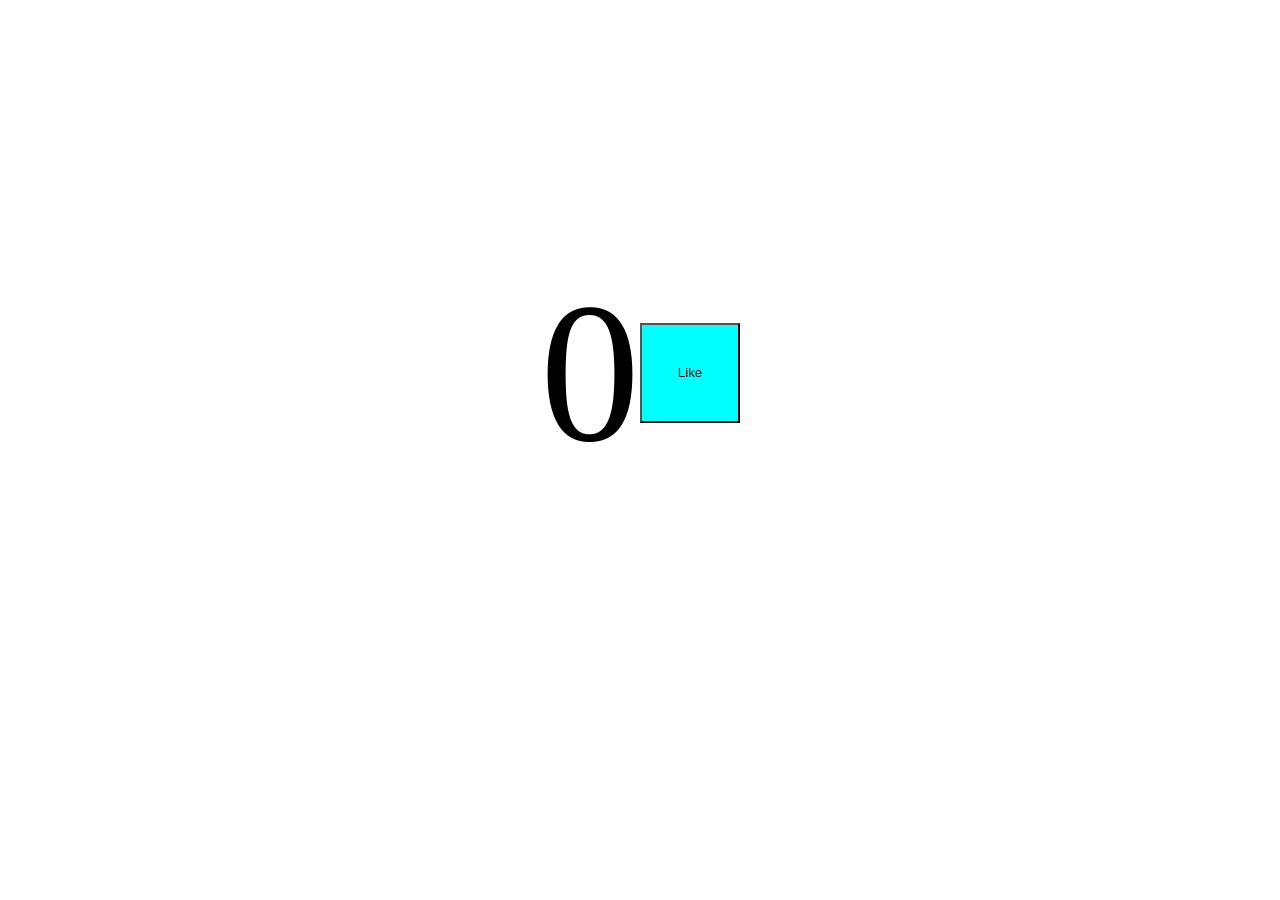
<file: lessonEvents/index.html>
<!doctype html>
<html lang="en">
<head>
    <meta charset="UTF-8">
    <meta name="viewport"
          content="width=device-width, user-scalable=no, initial-scale=1.0, maximum-scale=1.0, minimum-scale=1.0">
    <meta http-equiv="X-UA-Compatible" content="ie=edge">
    <title>Document</title>
    <link rel="stylesheet" href="styles.css">
</head>
<body>
<div class="wrapper">
<span id="counter">0</span>
<button id="button">Like</button>

</div>


<script src="script.js"></script>
</body>
</html>
</file>
<file: jsHw7/styles.css>
* {
  box-sizing: border-box;
  margin: 0;
  padding: 0;
}

#list, #title {
  display: flex;
  align-items: center;
  justify-content: center;
  flex-direction: column;
  width: 100%;
  font-size: 25px;
  gap: 10px;
}

#list {
  margin-bottom: 50px;
}

#title {
  margin-bottom: 30px;
  padding-top: 50px;
}

.button-wrapper {
  display: flex;
  align-items: center;
  justify-content: center;
}

.button {
  background-color: rgba(51, 51, 51, 0.05);
  border-radius: 10px;
  border-width: 0;
  color: #333333;
  cursor: pointer;
  display: inline-block;
  font-size: 25px;
  font-weight: 500;
  line-height: 20px;
  list-style: none;
  padding: 10px 12px;
  text-align: center;
  margin-bottom: 50px;
}

.modal {
  display: none; /* Hidden by default */
  position: fixed; /* Stay in place */
  z-index: 1; /* Sit on top */
  left: 0;
  top: 0;
  width: 100%; /* Full width */
  height: 100%; /* Full height */
  overflow: auto; /* Enable scroll if needed */
  background-color: rgb(0, 0, 0); /* Fallback color */
  background-color: rgba(0, 0, 0, 0.4); /* Black w/ opacity */
}

.modal-content {
  background-color: #fefefe;
  margin: 15% auto; /* 15% from the top and centered */
  padding: 20px;
  border: 1px solid #888;
  width: 80%; /* Could be more or less, depending on screen size */
}

.close {
  color: #aaa;
  float: right;
  font-size: 28px;
  font-weight: bold;
}

.message {
  color: crimson;
  font-size: 100px;
}

.close:hover,
.close:focus {
  color: black;
  text-decoration: none;
  cursor: pointer;
}

.traffic-light-wrapper {
  width: 100%;
  display: flex;
  align-items: center;
  justify-content: center;
  padding-bottom: 50px;
}

.traffic-light {
  display: flex;
  align-items: center;
  justify-content: space-around;
  flex-direction: column;
  background-color: #333333;
  width: 150px;
  height: 666px;
}

.traffic-light-button {
  background-color: azure;
  border-radius: 10px;
  border-width: 0;
  color: #333333;
  cursor: pointer;
  display: inline-block;
  font-size: 25px;
  font-weight: 500;
  line-height: 20px;
  list-style: none;
  padding: 10px 12px;
  text-align: center;
}

.no-light {
  width: 100px;
  height: 100px;
  background-color: gray;
  border-radius: 50%;
}

.red-light {
  width: 100px;
  height: 100px;
  background-color: red;
  border-radius: 50%;
}

.yellow-light {
  width: 100px;
  height: 100px;
  background-color: yellow;
  border-radius: 50%;
}

.green-light {
  width: 100px;
  height: 100px;
  background-color: green;
  border-radius: 50%;
}

/*# sourceMappingURL=styles.css.map */
</file>
<file: jsHw8/style.css>
table {
    font-family: arial, sans-serif;
    border-collapse: collapse;
    width: 100%;
}

td, th {
    border: 1px solid #dddddd;
    text-align: left;
    padding: 8px;
}
</file>
<file: jsHw9/styles.css>
/** {*/
/*    box-sizing: border-box;*/
/*    margin: 0;*/
/*    padding: 0;*/
/*}*/


/*.swiper {*/
/*    width: auto;*/
/*    height: 100vh;*/
/*    margin-bottom: 70px;*/
/*}*/

/*.swiper-wrapper {*/
/*    position: relative;*/
/*    width: 100%;*/
/*    height: 100%;*/
/*    !*z-index: 1;*!*/
/*    display: flex;*/
/*    justify-content: center;*/
/*    align-items: center;*/
/*    !*transition-property: transform;*!*/
/*    box-sizing: content-box;*/
/*    !*margin-bottom: 70px;*!*/
/*}*/

/*.slide-content {*/
/*    position: absolute;*/
/*    top: 120px;*/
/*    right: 100px;*/
/*    width: 100%;*/
/*    max-width: 400px;*/
/*    display: flex;*/
/*    flex-direction: column;*/
/*    align-items: center;*/
/*    font-family: 'Montserrat', sans-serif;*/
/*    font-style: normal;*/
/*    font-weight: 700;*/
/*    font-size: 50px;*/
/*    line-height: 61px;*/
/*    text-align: center;*/
/*    text-transform: uppercase;*/

/*    !* brown-light *!*/

/*    color: #F8F1EA;*/

/*}*/

/*.slide1 {*/
/*    background-image: url("img/picture1.png");*/
/*    background-repeat: no-repeat;*/
/*    background-size: cover;*/
/*}*/

/*.slide2 {*/
/*    background-image: url("img/picture2.png");*/
/*    background-repeat: no-repeat;*/
/*    background-size: cover;*/
/*}*/

/*.slide3 {*/
/*    background-image: url("img/picture3.png");*/
/*    background-repeat: no-repeat;*/
/*    background-size: cover;*/
/*}*/

/*.swiper-button{*/
/*    display: flex;*/
/*    flex-direction: row;*/
/*    justify-content: center;*/
/*    align-items: center;*/
/*    padding: 15px 57px;*/
/*    border: 2px solid #F8F1EA;*/
/*    background: transparent;*/
/*    font-family: 'Montserrat', sans-serif;*/
/*    font-style: normal;*/
/*    font-weight: 500;*/
/*    font-size: 18px;*/
/*    line-height: 22px;*/
/*    color: #FFFFFF;*/
/*    text-transform: uppercase;*/


/*}*/
/*.swiper-pagination-bullet {*/
/*    width: 20px;*/
/*    height: 20px;*/
/*    background: rgba(248, 241, 234, 0.7);*/

/*}*/

/*.swiper-pagination-bullet-active {*/
/*    background: #F16A50;*/

/*}*/



.guitarsSwiper {

    width: 90vw;
    height: 440px;
    /*padding: 0 100px;*/
    /*position: relative;*/

}



.arrivals {

    width: 100%;
    /*height: 60vh;*/
    display: flex;
    flex-direction: column;
    align-items: center;
    position: relative;
    margin-bottom: 70px;
}

.arrivals-title {
    font-family: 'Montserrat', sans-serif;
    font-style: normal;
    font-weight: 700;
    font-size: 32px;
    line-height: 39px;
    text-align: center;
    text-transform: uppercase;

    color: #000000;
    margin-bottom: 70px;
}

.guitar {
    display: flex;
    flex-direction: column;
    align-items: center;
    justify-content: center;
    height: 440px;
    /*padding: 10px;*/
}

.guitar-image {

    width: 100%;
    height: 300px;
}

.swiper-button-prev {
    position: absolute;
    display: block;
    /*z-index: 999;*/
    top: 50%;
}
.swiper-button-next {
    position: absolute;
    display: block;
    /*z-index: 999;*/
    top: 50%;
}

.swiper-button-prev:after {
    content: none;
}
.swiper-button-next:after {
    content: none;
}


.swiper-button-next svg {
    transform: scaleX(-1);
}

.swiper-button-next:hover svg path,
.swiper-button-prev:hover svg path {
    fill: #F16A50;
}

.guitar-button {
    display: flex;
    flex-direction: row;
    justify-content: center;
    align-items: center;
    padding: 15px 57px;
    border: 2px solid #000000;
    background: transparent;
    font-family: 'Montserrat', sans-serif;
    font-style: normal;
    font-weight: 500;
    font-size: 18px;
    line-height: 22px;
    color: black;
    text-transform: uppercase;
}

/*.partners {*/
/*    width: 100%;*/
/*    background: #F8F1EA;*/
/*    padding-top: 70px;*/
/*    position: relative;*/
/*    display: flex;*/
/*    flex-direction: column;*/
/*    align-items: center;*/


/*}*/

/*.partnersSwiper{*/

/*    width: 90vw;*/
/*    height: 290px;*/
/*    !*padding: 0 100px;*!*/
/*}*/

/*.partnersWrapper {*/
/*    margin-bottom: 68px;*/

/*}*/

/*.swiper-button-prev3 {*/
/*    position: absolute;*/
/*    display: block;*/
/*    !*z-index: 999;*!*/
/*    top: 50%;*/
/*}*/
/*.swiper-button-next3 {*/
/*    position: absolute;*/
/*    display: block;*/
/*    !*z-index: 999;*!*/
/*    top: 50%;*/
/*}*/
/*.partners-button-prev:after {*/
/*    content: none;*/
/*}*/

/*.partners-button-next:after {*/
/*    content: none;*/
/*}*/


/*.partners-button-next{*/
/*    position: absolute;*/
/*    display: block;*/
/*    !*z-index: 999;*!*/
/*    top: 34%;*/
/*    right: 35px;*/

/*}*/
/*.partners-button-prev {*/
/*    position: absolute;*/
/*    display: block;*/
/*    !*z-index: 999;*!*/
/*    top: 34%;*/
/*    left: 35px;*/
/*}*/


/*.partners-button-next svg {*/
/*    transform: scaleX(-1);*/
/*}*/


/*.partners-button-prev:hover svg path,*/
/*.partners-button-next:hover svg path {*/
/*    fill: #F16A50;*/

/*}*/


/*.swiper {*/
/*    width: 100%;*/
/*    height: 100%;*/
/*}*/

/*.swiper-slide {*/
/*    text-align: center;*/
/*    font-size: 18px;*/
/*    background: #fff;*/
/*    display: flex;*/
/*    justify-content: center;*/
/*    align-items: center;*/
/*}*/

/*.swiper-slide img {*/
/*    display: block;*/
/*    width: 100%;*/
/*    height: 100%;*/
/*    object-fit: cover;*/
/*}*/

/*.swiper {*/
/*    margin-left: auto;*/
/*    margin-right: auto;*/
/*}*/
</file>
<file: lessonEvents/styles.css>
#button {
    width: 100px;
    height: 100px;
    background-color: aqua;
}

#counter {
font-size: 200px;
}

.wrapper {
    padding-top: 250px;
    width: 100%;
    display: flex;
    align-items: center;
    justify-content: center;
}
</file>
